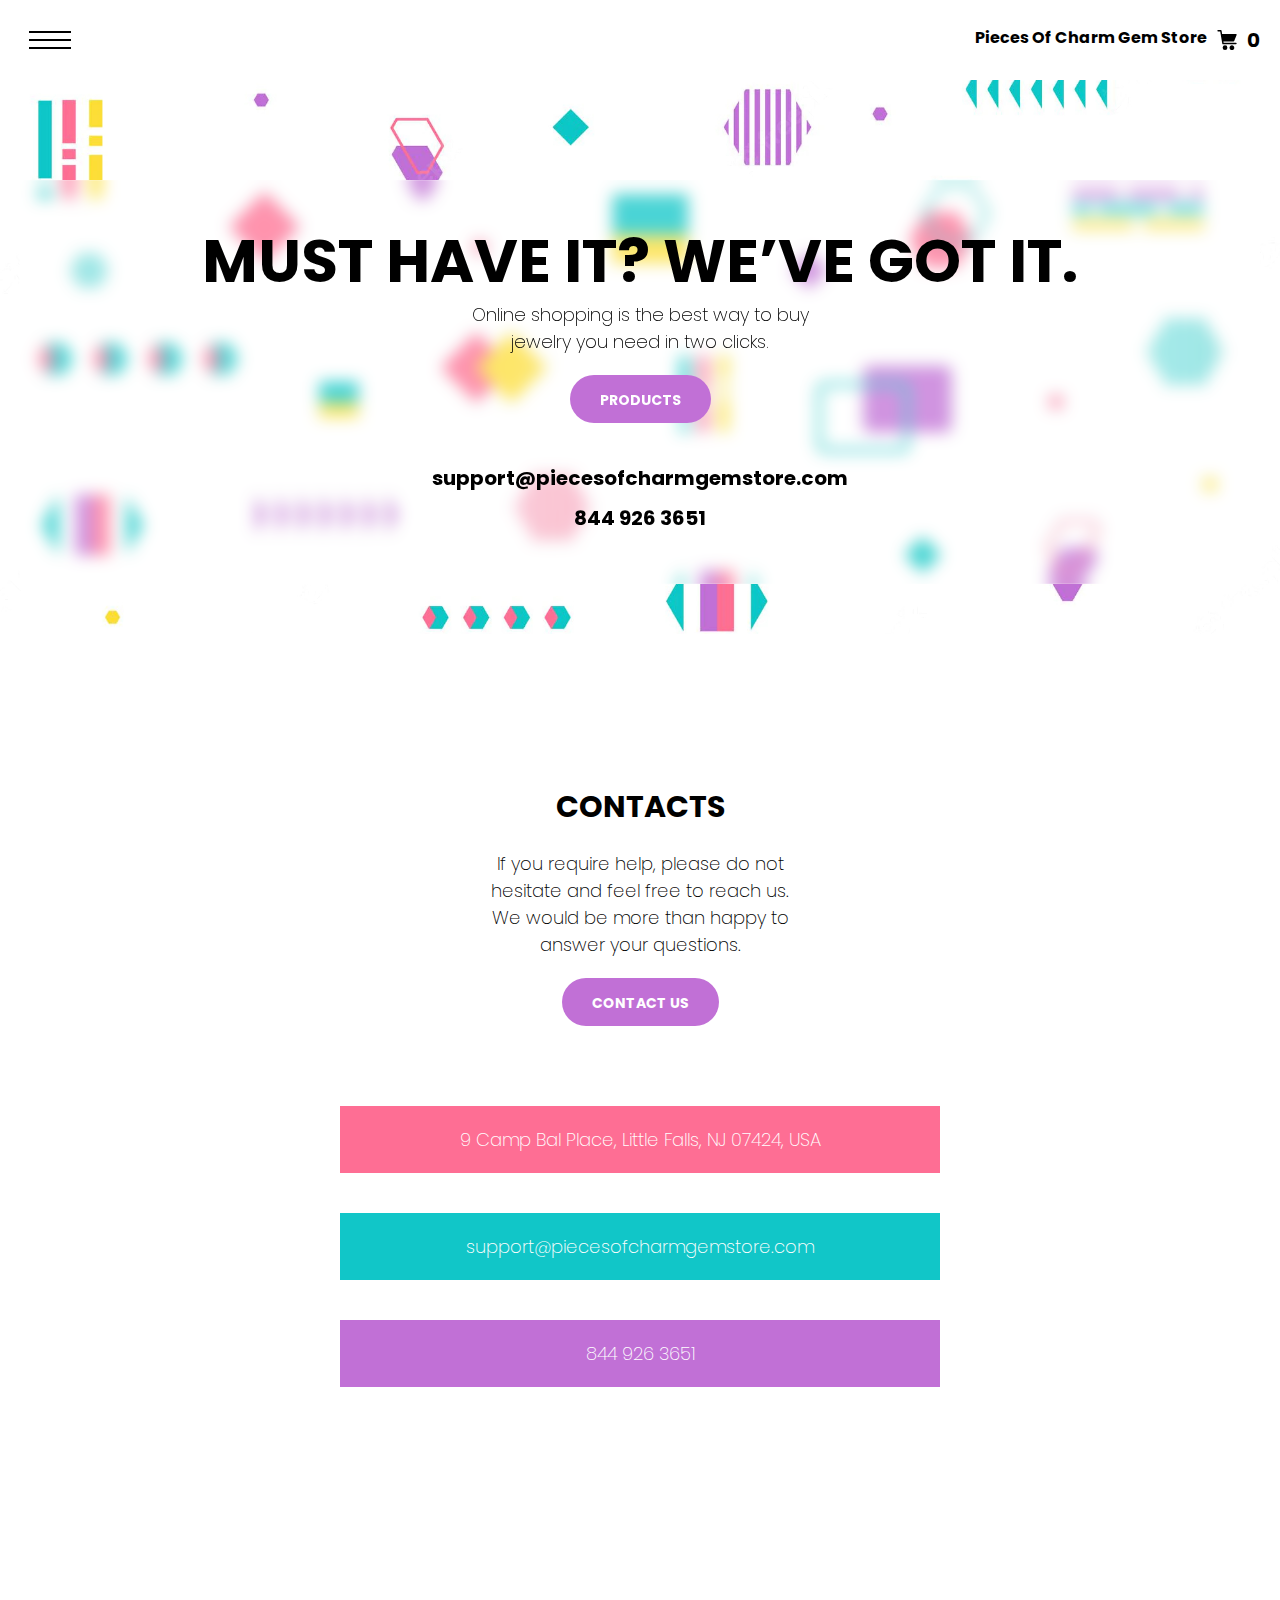
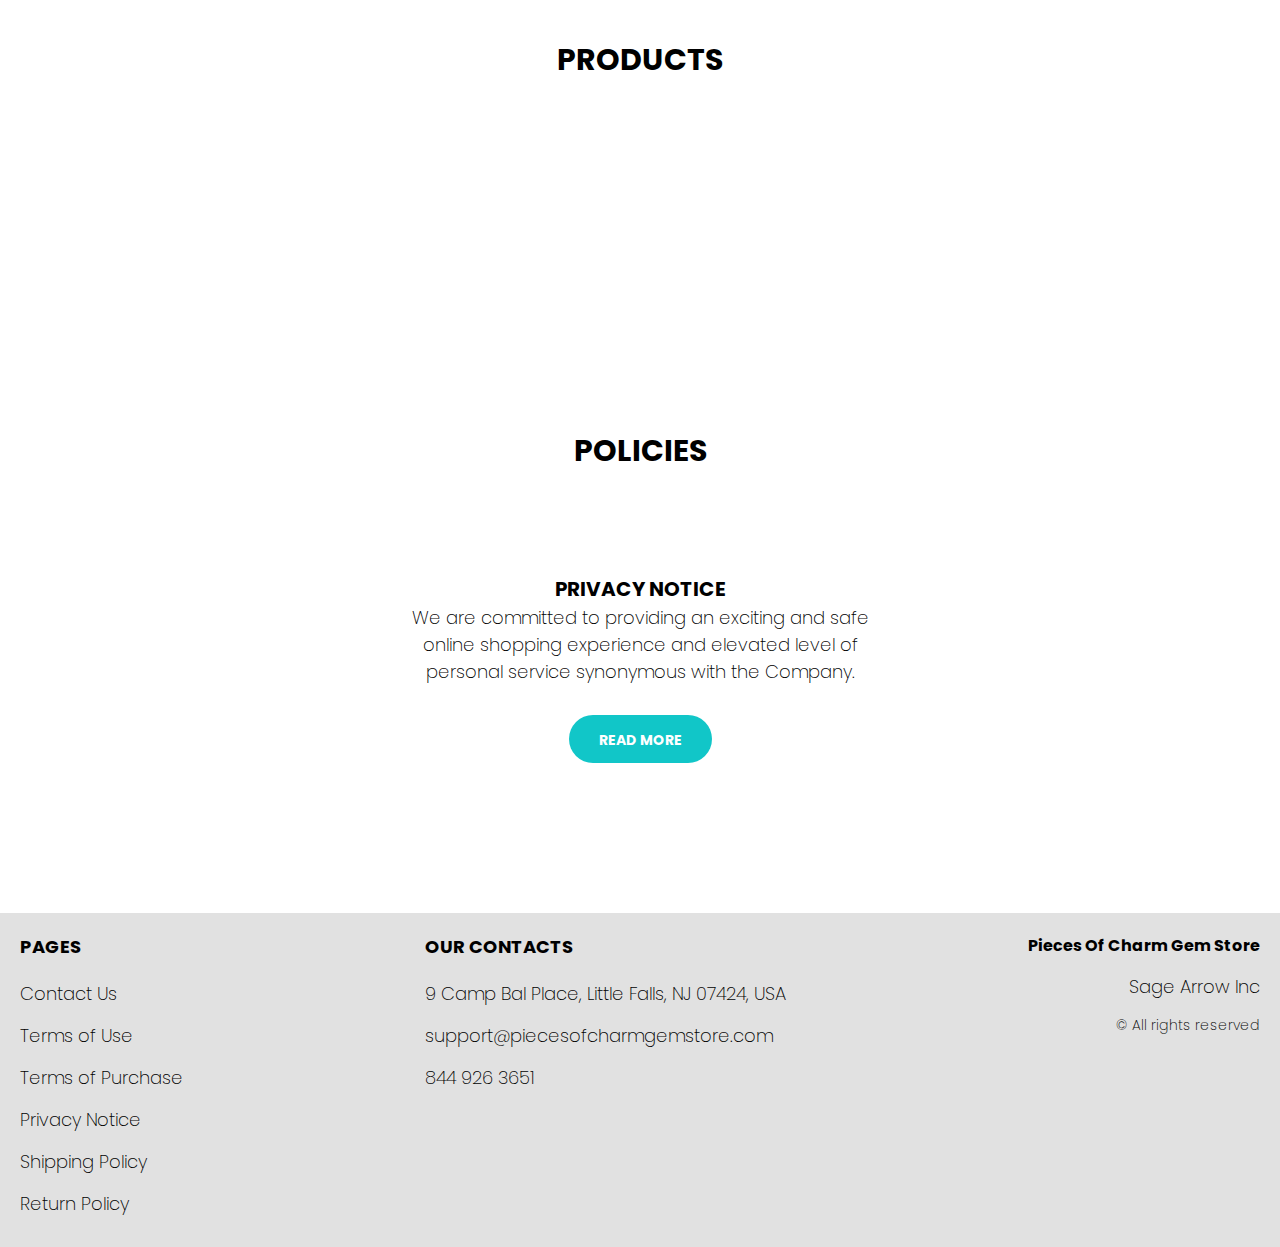
<file: index.html>
<!DOCTYPE html>
<html lang="en">

<head>
  <meta charset="UTF-8" />
  <meta http-equiv="X-UA-Compatible" content="IE=edge" />
  <meta name="viewport" content="width=device-width, initial-scale=1.0" />
  <link rel="stylesheet" href="./css/style.css" />
  <title>Shop</title>


</head>

<body>


  <div class="wrapper">


    <div class="error__overlay js_error__overlay">
      <div class="error">
        <span class="text bold error__text error__title">ERROR:</span>
        <p class="text error__text">You cannot add more than $500 worth of items to your cart.</p>
        <p class="text error__text">The selected item will not be added.</p>
        <button class="text error__btn js_error__btn">close</button>
      </div>
    </div>

    <main class="main">

      <div class="hero__wrapper-main">
        <div class="header__wrapper">
          <div class="container">
            <header class="header">

              <div class="header__flex">
                <button class="header__btn js_menu-btn">
                  <span></span>
                </button>
                <div class="header-flex">
                  <a href="./index.html" class="header__logo logo js_website-name">website name</a>
                  <a href="./shop.html" class="cart__btn">
                    <svg xmlns="http://www.w3.org/2000/svg" xmlns:xlink="http://www.w3.org/1999/xlink" x="0px" y="0px"
                      viewBox="0 0 424.449 424.449" style="enable-background:new 0 0 424.449 424.449;"
                      xml:space="preserve">
                      <g>
                        <g>
                          <g>
                            <circle cx="170.241" cy="374.273" r="50.176"></circle>
                            <path d="M316.673,324.098L316.673,324.098c-27.711,0-50.176,22.465-50.176,50.176s22.465,50.176,50.176,50.176
                   c27.711,0,50.176-22.465,50.176-50.176S344.384,324.098,316.673,324.098z"></path>
                            <path d="M402.177,272.897H140.545l-5.12-29.696h215.04c6.326,0.019,12.017-3.843,14.336-9.728l51.2-129.024
                   c3.111-7.892-0.766-16.812-8.658-19.922c-1.808-0.713-3.735-1.076-5.678-1.07H108.801L96.513,12.801
                   c-1.262-7.471-7.784-12.906-15.36-12.8h-58.88c-8.483,0-15.36,6.877-15.36,15.36s6.877,15.36,15.36,15.36h46.08l44.032,260.096
                   c1.262,7.471,7.784,12.906,15.36,12.8h274.432c8.483,0,15.36-6.877,15.36-15.36C417.537,279.774,410.66,272.897,402.177,272.897z
                   "></path>
                          </g>
                        </g>
                      </g>
                    </svg>
                    <span class="cart__span js_cart__span">0</span>
                  </a>
                </div>
              </div>

              <nav class="nav js_menu">
                <ul class="nav__list">
                  <li class="nav__item">
                    <a href="./contacts.html" class="nav__link">Contact Us</a>
                  </li>

                  <li class="nav__item">
                    <a href="./privacy.html" class="nav__link">Privacy Notice</a>
                  </li>

                  <li class="nav__item">
                    <a href="./purchase.html" class="nav__link">Terms of Purchase</a>
                  </li>

                  <li class="nav__item">
                    <a href="./return.html" class="nav__link">Return Policy</a>
                  </li>

                  <li class="nav__item">
                    <a href="./shipping.html" class="nav__link">Shipping Policy</a>
                  </li>

                  <li class="nav__item">
                    <a href="./use.html" class="nav__link">Terms of Use</a>
                  </li>
                </ul>
              </nav>
            </header>
          </div>
        </div>

        <div class="hero__wrapper">
          <div class="container">
            <section class="hero">
              <div class="hero__block">
                <h1 class="title js_main-title"></h1>
                <p class="text js_sub-title"></p>
                <a href="#products" class="btn">products</a>
                <ul class="hero__list">
                  <li class="hero__item">
                    <a href="mailto:website email" class="text js_website-email">website email</a>
                  </li>
                  <li class="hero__item">
                    <a href="tel:website phone" class="text js_website-phone">website phone</a>
                  </li>
                </ul>
              </div>
            </section>
          </div>

        </div>

      </div>
      <div class="contacts__wrapper">

        <div class="container">
          <section class="contacts">
            <div class="contacts__box">
              <div class="contacts__block">
                <h2 class="sub-title">Contacts</h2>
                <p class="text">If you require help, please do not hesitate and feel free to reach us. <br>We would be more than happy to answer your questions.</p>
                <a href="./contacts.html" class="btn">contact us</a>
              </div>
                <ul class="contacts__list">
                  <li class="contacts__item">
                   
                    <span class="text js_website-address">website address</span>
                  </li>
                  <li class="contacts__item contacts__item-link">
                
                    <a href="mailto:website email" class="text js_website-email">website email</a>
                  </li>
                  <li class="contacts__item contacts__item-link">
                   
                    <a href="tel:website phone" class="text js_website-phone">website phone</a>
                  </li>
                </ul>
            </div>
          </section>
        </div>
      </div>


      <div class="products__wrapper hero-products">



        <div class="container">
          <section class="products" id="products">

            <div class="products__box">
              <div class="products__sub-box">

                <h3 class="sub-title">Products</h3>
              </div>

            </div>
            <div class="sub-title__box">
              <p class="text success-message js_success-message">Success! You have added <span
                  class="js_success-product-name"></span> to your shopping cart!</p>
            </div>
            <div class="swiper__box">
              
              <div class="swiper mySwiper">
                <div class="swiper-wrapper js_products__list">
                </div>
                <div class="swiper-button-next">
                  <svg xmlns="http://www.w3.org/2000/svg" xmlns:xlink="http://www.w3.org/1999/xlink" x="0px" y="0px"
                    viewBox="0 0 476.213 476.213" style="enable-background:new 0 0 476.213 476.213;"
                    xml:space="preserve">
                    <polygon points="345.606,107.5 324.394,128.713 418.787,223.107 0,223.107 0,253.107 418.787,253.107 324.394,347.5 
                  345.606,368.713 476.213,238.106 "></polygon>
                  </svg>
                </div>
                <div class="swiper-button-prev">
                  <svg xmlns="http://www.w3.org/2000/svg" xmlns:xlink="http://www.w3.org/1999/xlink" x="0px" y="0px"
                    viewBox="0 0 476.213 476.213" style="enable-background:new 0 0 476.213 476.213;"
                    xml:space="preserve">
                    <polygon points="476.213,223.107 57.427,223.107 151.82,128.713 130.607,107.5 0,238.106 130.607,368.714 151.82,347.5 
                  57.427,253.107 476.213,253.107 "></polygon>
                  </svg>
                </div>
              </div>
            </div>


          </section>
        </div>
      </div>

      <div class="policy__wrapper">
        <div class="container">
          <section class="policy">


            <h3 class="sub-title">Policies</h3>
            <div class="policy__box">
              <svg class="policy__svg" version="1.1" id="Layer_1" xmlns="http://www.w3.org/2000/svg" xmlns:xlink="http://www.w3.org/1999/xlink" x="0px" y="0px"
	 viewBox="0 0 2560 1600" enable-background="new 0 0 2560 1600" xml:space="preserve">
<g id="XMLID_1_">
	<g>
		<path fill="#FFFFFF" d="M139.97,1592.862c-3.44-2.246-6.29-4.682-8.71-7.138c-4.43-4.521-7.72-9.414-10.19-14.286
			c-4.62-9.173-6.7-19.028-6.71-28.572c0.01-9.554,2.09-19.409,6.71-28.572c2.47-4.882,5.76-9.774,10.19-14.286
			c2.42-2.456,5.27-4.902,8.71-7.148c1.9-1.233,4.04-2.446,6.52-3.569c2.84-1.283,6.43-2.697,11.86-3.569c-38.13,0-76.25,0-114.37,0
			c-5.42,0.872-9.01,2.286-11.85,3.569c-2.48,1.123-4.62,2.336-6.52,3.569c-3.45,2.246-6.3,4.692-8.71,7.148
			c-4.44,4.511-7.73,9.404-10.19,14.286c-4.63,9.163-6.71,19.018-6.71,28.572c0,9.544,2.08,19.399,6.71,28.572
			c2.46,4.872,5.75,9.764,10.19,14.286c2.41,2.456,5.26,4.892,8.71,7.138c1.9,1.233,4.04,2.446,6.52,3.569
			c2.84,1.283,6.43,2.707,11.85,3.569c38.12,0,76.24,0,114.37,0c-5.43-0.862-9.02-2.286-11.86-3.569
			C144.01,1595.308,141.87,1594.095,139.97,1592.862z"/>
		<path d="M158.35,1600c38.12,0,76.24,0,114.36,0c-5.42-0.862-9.01-2.286-11.85-3.569c-2.48-1.123-4.62-2.336-6.52-3.569
			c-3.45-2.246-6.3-4.682-8.72-7.138c-4.43-4.521-7.72-9.414-10.18-14.286c-4.63-9.173-6.71-19.028-6.71-28.572
			c0-9.554,2.08-19.409,6.71-28.572c2.46-4.882,5.75-9.774,10.18-14.286c2.42-2.456,5.27-4.902,8.72-7.148
			c1.9-1.233,4.04-2.446,6.52-3.569c2.84-1.283,6.43-2.697,11.85-3.569c-38.12,0-76.24,0-114.36,0
			c-5.43,0.872-9.02,2.286-11.86,3.569c-2.48,1.123-4.62,2.336-6.52,3.569c-3.44,2.246-6.29,4.692-8.71,7.148
			c-4.43,4.511-7.72,9.404-10.19,14.286c-4.62,9.163-6.7,19.018-6.71,28.572c0.01,9.544,2.09,19.399,6.71,28.572
			c2.47,4.872,5.76,9.764,10.19,14.286c2.42,2.456,5.27,4.892,8.71,7.138c1.9,1.233,4.04,2.446,6.52,3.569
			C149.33,1597.714,152.92,1599.138,158.35,1600z"/>
		<path fill="#FFFFFF" d="M349.8,1571.438c-4.63-9.173-6.7-19.028-6.71-28.572c0.01-9.554,2.08-19.409,6.71-28.572
			c2.47-4.882,5.75-9.774,10.19-14.286c2.42-2.456,5.26-4.902,8.71-7.148c1.9-1.233,4.04-2.446,6.52-3.569
			c2.84-1.283,6.43-2.697,11.85-3.569c-38.12,0-76.24,0-114.36,0c-5.42,0.872-9.01,2.286-11.85,3.569
			c-2.48,1.123-4.62,2.336-6.52,3.569c-3.45,2.246-6.3,4.692-8.72,7.148c-4.43,4.511-7.72,9.404-10.18,14.286
			c-4.63,9.163-6.71,19.018-6.71,28.572c0,9.544,2.08,19.399,6.71,28.572c2.46,4.872,5.75,9.764,10.18,14.286
			c2.42,2.456,5.27,4.892,8.72,7.138c1.9,1.233,4.04,2.446,6.52,3.569c2.84,1.283,6.43,2.707,11.85,3.569c38.12,0,76.24,0,114.36,0
			c-5.42-0.862-9.01-2.286-11.85-3.569c-2.48-1.123-4.62-2.336-6.52-3.569c-3.45-2.246-6.29-4.682-8.71-7.138
			C355.55,1581.203,352.27,1576.311,349.8,1571.438z"/>
		<path d="M349.8,1514.295c-4.63,9.163-6.7,19.018-6.71,28.572c0.01,9.544,2.08,19.399,6.71,28.572
			c2.47,4.872,5.75,9.764,10.19,14.286c2.42,2.456,5.26,4.892,8.71,7.138c1.9,1.233,4.04,2.446,6.52,3.569
			c2.84,1.283,6.43,2.707,11.85,3.569c38.13,0,76.25,0,114.37,0c-5.43-0.862-9.01-2.286-11.85-3.569
			c-2.48-1.123-4.63-2.336-6.52-3.569c-3.45-2.246-6.3-4.682-8.72-7.138c-4.43-4.521-7.72-9.414-10.18-14.286
			c-4.63-9.173-6.71-19.028-6.71-28.572c0-9.554,2.08-19.409,6.71-28.572c2.46-4.882,5.75-9.774,10.18-14.286
			c2.42-2.456,5.27-4.902,8.72-7.148c1.89-1.233,4.04-2.446,6.52-3.569c2.84-1.283,6.42-2.697,11.85-3.569
			c-38.12,0-76.24,0-114.37,0c-5.42,0.872-9.01,2.286-11.85,3.569c-2.48,1.123-4.62,2.336-6.52,3.569
			c-3.45,2.246-6.29,4.692-8.71,7.148C355.55,1504.521,352.27,1509.413,349.8,1514.295z"/>
		<path fill="#FFFFFF" d="M474.35,1500.009c-4.43,4.511-7.72,9.404-10.18,14.286c-4.63,9.163-6.71,19.018-6.71,28.572
			c0,9.544,2.08,19.399,6.71,28.572c2.46,4.872,5.75,9.764,10.18,14.286c2.42,2.456,5.27,4.892,8.72,7.138
			c1.89,1.233,4.04,2.446,6.52,3.569c2.84,1.283,6.42,2.707,11.85,3.569c38.12,0,76.24,0,114.36,0
			c-5.42-0.862-9.01-2.286-11.85-3.569c-2.48-1.123-4.62-2.336-6.52-3.569c-3.45-2.246-6.29-4.682-8.71-7.138
			c-4.44-4.521-7.72-9.414-10.19-14.286c-4.63-9.173-6.71-19.028-6.71-28.572c0-9.554,2.08-19.409,6.71-28.572
			c2.47-4.882,5.75-9.774,10.19-14.286c2.42-2.456,5.26-4.902,8.71-7.148c1.9-1.233,4.04-2.446,6.52-3.569
			c2.84-1.283,6.43-2.697,11.85-3.569c-38.12,0-76.24,0-114.36,0c-5.43,0.872-9.01,2.286-11.85,3.569
			c-2.48,1.123-4.63,2.336-6.52,3.569C479.62,1495.107,476.77,1497.553,474.35,1500.009z"/>
		<path d="M692.9,1571.438c-4.63-9.173-6.71-19.028-6.71-28.572c0-9.554,2.08-19.409,6.71-28.572
			c2.46-4.882,5.75-9.774,10.18-14.286c2.42-2.456,5.27-4.902,8.72-7.148c1.89-1.233,4.04-2.446,6.52-3.569
			c2.84-1.283,6.42-2.697,11.85-3.569c-38.12,0-76.24,0-114.37,0c-5.42,0.872-9.01,2.286-11.85,3.569
			c-2.48,1.123-4.62,2.336-6.52,3.569c-3.45,2.246-6.29,4.692-8.71,7.148c-4.44,4.511-7.72,9.404-10.19,14.286
			c-4.63,9.163-6.71,19.018-6.71,28.572c0,9.544,2.08,19.399,6.71,28.572c2.47,4.872,5.75,9.764,10.19,14.286
			c2.42,2.456,5.26,4.892,8.71,7.138c1.9,1.233,4.04,2.446,6.52,3.569c2.84,1.283,6.43,2.707,11.85,3.569c38.13,0,76.25,0,114.37,0
			c-5.43-0.862-9.01-2.286-11.85-3.569c-2.48-1.123-4.63-2.336-6.52-3.569c-3.45-2.246-6.3-4.682-8.72-7.138
			C698.65,1581.203,695.36,1576.311,692.9,1571.438z"/>
		<path fill="#FFFFFF" d="M692.9,1514.295c-4.63,9.163-6.71,19.018-6.71,28.572c0,9.544,2.08,19.399,6.71,28.572
			c2.46,4.872,5.75,9.764,10.18,14.286c2.42,2.456,5.27,4.892,8.72,7.138c1.89,1.233,4.04,2.446,6.52,3.569
			c2.84,1.283,6.42,2.707,11.85,3.569c38.12,0,76.24,0,114.36,0c-5.42-0.862-9.01-2.286-11.85-3.569
			c-2.48-1.123-4.62-2.336-6.52-3.569c-3.45-2.246-6.29-4.682-8.71-7.138c-4.44-4.521-7.72-9.414-10.19-14.286
			c-4.63-9.173-6.71-19.028-6.71-28.572c0-9.554,2.08-19.409,6.71-28.572c2.47-4.882,5.75-9.774,10.19-14.286
			c2.42-2.456,5.26-4.902,8.71-7.148c1.9-1.233,4.04-2.446,6.52-3.569c2.84-1.283,6.43-2.697,11.85-3.569c-38.12,0-76.24,0-114.36,0
			c-5.43,0.872-9.01,2.286-11.85,3.569c-2.48,1.123-4.63,2.336-6.52,3.569c-3.45,2.246-6.3,4.692-8.72,7.148
			C698.65,1504.521,695.36,1509.413,692.9,1514.295z"/>
		<path d="M940.53,1592.862c-3.45-2.246-6.3-4.682-8.72-7.138c-4.43-4.521-7.72-9.414-10.18-14.286
			c-4.63-9.173-6.71-19.028-6.71-28.572c0-9.554,2.08-19.409,6.71-28.572c2.46-4.882,5.75-9.774,10.18-14.286
			c2.42-2.456,5.27-4.902,8.72-7.148c1.89-1.233,4.04-2.446,6.51-3.569c2.84-1.283,6.43-2.697,11.86-3.569
			c-38.12,0-76.25,0-114.37,0c-5.42,0.872-9.01,2.286-11.85,3.569c-2.48,1.123-4.62,2.336-6.52,3.569
			c-3.45,2.246-6.29,4.692-8.71,7.148c-4.44,4.511-7.72,9.404-10.19,14.286c-4.63,9.163-6.71,19.018-6.71,28.572
			c0,9.544,2.08,19.399,6.71,28.572c2.47,4.872,5.75,9.764,10.19,14.286c2.42,2.456,5.26,4.892,8.71,7.138
			c1.9,1.233,4.04,2.446,6.52,3.569c2.84,1.283,6.43,2.707,11.85,3.569c38.12,0,76.25,0,114.37,0
			c-5.43-0.862-9.02-2.286-11.86-3.569C944.57,1595.308,942.42,1594.095,940.53,1592.862z"/>
		<path fill="#FFFFFF" d="M958.9,1600c38.12,0,76.24,0,114.36,0c-5.42-0.862-9.01-2.286-11.85-3.569
			c-2.48-1.123-4.62-2.336-6.52-3.569c-3.45-2.246-6.3-4.682-8.71-7.138c-4.44-4.521-7.72-9.414-10.19-14.286
			c-4.63-9.173-6.71-19.028-6.71-28.572c0-9.554,2.08-19.409,6.71-28.572c2.47-4.882,5.75-9.774,10.19-14.286
			c2.41-2.456,5.26-4.902,8.71-7.148c1.9-1.233,4.04-2.446,6.52-3.569c2.84-1.283,6.43-2.697,11.85-3.569c-38.12,0-76.24,0-114.36,0
			c-5.43,0.872-9.02,2.286-11.86,3.569c-2.47,1.123-4.62,2.336-6.51,3.569c-3.45,2.246-6.3,4.692-8.72,7.148
			c-4.43,4.511-7.72,9.404-10.18,14.286c-4.63,9.163-6.71,19.018-6.71,28.572c0,9.544,2.08,19.399,6.71,28.572
			c2.46,4.872,5.75,9.764,10.18,14.286c2.42,2.456,5.27,4.892,8.72,7.138c1.89,1.233,4.04,2.446,6.51,3.569
			C949.88,1597.714,953.47,1599.138,958.9,1600z"/>
		<path d="M1150.35,1571.438c-4.62-9.173-6.7-19.028-6.71-28.572c0.01-9.554,2.09-19.409,6.71-28.572
			c2.47-4.882,5.76-9.774,10.19-14.286c2.42-2.456,5.27-4.902,8.71-7.148c1.9-1.233,4.04-2.446,6.52-3.569
			c2.84-1.283,6.43-2.697,11.86-3.569c-38.13,0-76.25,0-114.37,0c-5.42,0.872-9.01,2.286-11.85,3.569
			c-2.48,1.123-4.62,2.336-6.52,3.569c-3.45,2.246-6.3,4.692-8.71,7.148c-4.44,4.511-7.72,9.404-10.19,14.286
			c-4.63,9.163-6.71,19.018-6.71,28.572c0,9.544,2.08,19.399,6.71,28.572c2.47,4.872,5.75,9.764,10.19,14.286
			c2.41,2.456,5.26,4.892,8.71,7.138c1.9,1.233,4.04,2.446,6.52,3.569c2.84,1.283,6.43,2.707,11.85,3.569c38.12,0,76.24,0,114.37,0
			c-5.43-0.862-9.02-2.286-11.86-3.569c-2.48-1.123-4.62-2.336-6.52-3.569c-3.44-2.246-6.29-4.682-8.71-7.138
			C1156.11,1581.203,1152.82,1576.311,1150.35,1571.438z"/>
		<path fill="#FFFFFF" d="M1187.63,1600c38.12,0,76.24,0,114.36,0c-5.42-0.862-9.01-2.286-11.85-3.569
			c-2.48-1.123-4.62-2.336-6.52-3.569c-3.45-2.246-6.3-4.682-8.71-7.138c-4.44-4.521-7.73-9.414-10.19-14.286
			c-4.63-9.173-6.71-19.028-6.71-28.572c0-9.554,2.08-19.409,6.71-28.572c2.46-4.882,5.75-9.774,10.19-14.286
			c2.41-2.456,5.26-4.902,8.71-7.148c1.9-1.233,4.04-2.446,6.52-3.569c2.84-1.283,6.43-2.697,11.85-3.569c-38.12,0-76.24,0-114.36,0
			c-5.43,0.872-9.02,2.286-11.86,3.569c-2.48,1.123-4.62,2.336-6.52,3.569c-3.44,2.246-6.29,4.692-8.71,7.148
			c-4.43,4.511-7.72,9.404-10.19,14.286c-4.62,9.163-6.7,19.018-6.71,28.572c0.01,9.544,2.09,19.399,6.71,28.572
			c2.47,4.872,5.76,9.764,10.19,14.286c2.42,2.456,5.27,4.892,8.71,7.138c1.9,1.233,4.04,2.446,6.52,3.569
			C1178.61,1597.714,1182.2,1599.138,1187.63,1600z"/>
		<path d="M1379.08,1571.438c-4.62-9.173-6.7-19.028-6.71-28.572c0.01-9.554,2.09-19.409,6.71-28.572
			c2.47-4.882,5.75-9.774,10.19-14.286c2.42-2.456,5.27-4.902,8.71-7.148c1.9-1.233,4.04-2.446,6.52-3.569
			c2.84-1.283,6.43-2.697,11.86-3.569c-38.13,0-76.25,0-114.37,0c-5.42,0.872-9.01,2.286-11.85,3.569
			c-2.48,1.123-4.62,2.336-6.52,3.569c-3.45,2.246-6.3,4.692-8.71,7.148c-4.44,4.511-7.73,9.404-10.19,14.286
			c-4.63,9.163-6.71,19.018-6.71,28.572c0,9.544,2.08,19.399,6.71,28.572c2.46,4.872,5.75,9.764,10.19,14.286
			c2.41,2.456,5.26,4.892,8.71,7.138c1.9,1.233,4.04,2.446,6.52,3.569c2.84,1.283,6.43,2.707,11.85,3.569c38.12,0,76.24,0,114.37,0
			c-5.43-0.862-9.02-2.286-11.86-3.569c-2.48-1.123-4.62-2.336-6.52-3.569c-3.44-2.246-6.29-4.682-8.71-7.138
			C1384.83,1581.203,1381.55,1576.311,1379.08,1571.438z"/>
		<path fill="#FFFFFF" d="M1379.08,1514.295c-4.62,9.163-6.7,19.018-6.71,28.572c0.01,9.544,2.09,19.399,6.71,28.572
			c2.47,4.872,5.75,9.764,10.19,14.286c2.42,2.456,5.27,4.892,8.71,7.138c1.9,1.233,4.04,2.446,6.52,3.569
			c2.84,1.283,6.43,2.707,11.86,3.569c38.12,0,76.24,0,114.36,0c-5.43-0.862-9.01-2.286-11.85-3.569
			c-2.48-1.123-4.63-2.336-6.52-3.569c-3.45-2.246-6.3-4.682-8.72-7.138c-4.43-4.521-7.72-9.414-10.18-14.286
			c-4.63-9.173-6.71-19.028-6.71-28.572c0-9.554,2.08-19.409,6.71-28.572c2.46-4.882,5.75-9.774,10.18-14.286
			c2.42-2.456,5.27-4.902,8.72-7.148c1.89-1.233,4.04-2.446,6.52-3.569c2.84-1.283,6.42-2.697,11.85-3.569
			c-38.12,0-76.24,0-114.36,0c-5.43,0.872-9.02,2.286-11.86,3.569c-2.48,1.123-4.62,2.336-6.52,3.569
			c-3.44,2.246-6.29,4.692-8.71,7.148C1384.83,1504.521,1381.55,1509.413,1379.08,1514.295z"/>
		<path d="M1512.35,1492.861c-3.45,2.246-6.3,4.692-8.72,7.148c-4.43,4.511-7.72,9.404-10.18,14.286
			c-4.63,9.163-6.71,19.018-6.71,28.572c0,9.544,2.08,19.399,6.71,28.572c2.46,4.872,5.75,9.764,10.18,14.286
			c2.42,2.456,5.27,4.892,8.72,7.138c1.89,1.233,4.04,2.446,6.52,3.569c2.84,1.283,6.42,2.707,11.85,3.569c38.12,0,76.24,0,114.36,0
			c-5.42-0.862-9.01-2.286-11.85-3.569c-2.48-1.123-4.62-2.336-6.52-3.569c-3.45-2.246-6.29-4.682-8.71-7.138
			c-4.44-4.521-7.72-9.414-10.19-14.286c-4.63-9.173-6.71-19.028-6.71-28.572c0-9.554,2.08-19.409,6.71-28.572
			c2.47-4.882,5.75-9.774,10.19-14.286c2.42-2.456,5.26-4.902,8.71-7.148c1.9-1.233,4.04-2.446,6.52-3.569
			c2.84-1.283,6.43-2.697,11.85-3.569c-38.12,0-76.24,0-114.36,0c-5.43,0.872-9.01,2.286-11.85,3.569
			C1516.39,1490.415,1514.24,1491.628,1512.35,1492.861z"/>
		<path fill="#FFFFFF" d="M1618,1500.009c-4.44,4.511-7.72,9.404-10.19,14.286c-4.63,9.163-6.71,19.018-6.71,28.572
			c0,9.544,2.08,19.399,6.71,28.572c2.47,4.872,5.75,9.764,10.19,14.286c2.42,2.456,5.26,4.892,8.71,7.138
			c1.9,1.233,4.04,2.446,6.52,3.569c2.84,1.283,6.43,2.707,11.85,3.569c38.13,0,76.25,0,114.37,0
			c-5.43-0.862-9.01-2.286-11.85-3.569c-2.48-1.123-4.63-2.336-6.52-3.569c-3.45-2.246-6.3-4.682-8.72-7.138
			c-4.43-4.521-7.72-9.414-10.18-14.286c-4.63-9.173-6.71-19.028-6.71-28.572c0-9.554,2.08-19.409,6.71-28.572
			c2.46-4.882,5.75-9.774,10.18-14.286c2.42-2.456,5.27-4.902,8.72-7.148c1.89-1.233,4.04-2.446,6.52-3.569
			c2.84-1.283,6.42-2.697,11.85-3.569c-38.12,0-76.24,0-114.37,0c-5.42,0.872-9.01,2.286-11.85,3.569
			c-2.48,1.123-4.62,2.336-6.52,3.569C1623.26,1495.107,1620.42,1497.553,1618,1500.009z"/>
		<path d="M1836.54,1571.438c-4.63-9.173-6.71-19.028-6.71-28.572c0-9.554,2.08-19.409,6.71-28.572
			c2.47-4.882,5.75-9.774,10.19-14.286c2.42-2.456,5.26-4.902,8.71-7.148c1.9-1.233,4.04-2.446,6.52-3.569
			c2.84-1.283,6.43-2.697,11.85-3.569c-38.12,0-76.24,0-114.36,0c-5.43,0.872-9.01,2.286-11.85,3.569
			c-2.48,1.123-4.63,2.336-6.52,3.569c-3.45,2.246-6.3,4.692-8.72,7.148c-4.43,4.511-7.72,9.404-10.18,14.286
			c-4.63,9.163-6.71,19.018-6.71,28.572c0,9.544,2.08,19.399,6.71,28.572c2.46,4.872,5.75,9.764,10.18,14.286
			c2.42,2.456,5.27,4.892,8.72,7.138c1.89,1.233,4.04,2.446,6.52,3.569c2.84,1.283,6.42,2.707,11.85,3.569c38.12,0,76.24,0,114.36,0
			c-5.42-0.862-9.01-2.286-11.85-3.569c-2.48-1.123-4.62-2.336-6.52-3.569c-3.45-2.246-6.29-4.682-8.71-7.138
			C1842.29,1581.203,1839.01,1576.311,1836.54,1571.438z"/>
		<path fill="#FFFFFF" d="M1836.54,1514.295c-4.63,9.163-6.71,19.018-6.71,28.572c0,9.544,2.08,19.399,6.71,28.572
			c2.47,4.872,5.75,9.764,10.19,14.286c2.42,2.456,5.26,4.892,8.71,7.138c1.9,1.233,4.04,2.446,6.52,3.569
			c2.84,1.283,6.43,2.707,11.85,3.569c38.12,0,76.25,0,114.37,0c-5.43-0.862-9.02-2.286-11.86-3.569
			c-2.47-1.123-4.62-2.336-6.51-3.569c-3.45-2.246-6.3-4.682-8.72-7.138c-4.43-4.521-7.72-9.414-10.18-14.286
			c-4.63-9.173-6.71-19.028-6.71-28.572c0-9.554,2.08-19.409,6.71-28.572c2.46-4.882,5.75-9.774,10.18-14.286
			c2.42-2.456,5.27-4.902,8.72-7.148c1.89-1.233,4.04-2.446,6.51-3.569c2.84-1.283,6.43-2.697,11.86-3.569
			c-38.12,0-76.25,0-114.37,0c-5.42,0.872-9.01,2.286-11.85,3.569c-2.48,1.123-4.62,2.336-6.52,3.569
			c-3.45,2.246-6.29,4.692-8.71,7.148C1842.29,1504.521,1839.01,1509.413,1836.54,1514.295z"/>
		<path d="M1950.91,1514.295c-4.63,9.163-6.71,19.018-6.71,28.572c0,9.544,2.08,19.399,6.71,28.572
			c2.46,4.872,5.75,9.764,10.18,14.286c2.42,2.456,5.27,4.892,8.72,7.138c1.89,1.233,4.04,2.446,6.51,3.569
			c2.84,1.283,6.43,2.707,11.86,3.569c38.12,0,76.24,0,114.36,0c-5.42-0.862-9.01-2.286-11.85-3.569
			c-2.48-1.123-4.62-2.336-6.52-3.569c-3.45-2.246-6.3-4.682-8.71-7.138c-4.44-4.521-7.72-9.414-10.19-14.286
			c-4.63-9.173-6.71-19.028-6.71-28.572c0-9.554,2.08-19.409,6.71-28.572c2.47-4.882,5.75-9.774,10.19-14.286
			c2.41-2.456,5.26-4.902,8.71-7.148c1.9-1.233,4.04-2.446,6.52-3.569c2.84-1.283,6.43-2.697,11.85-3.569c-38.12,0-76.24,0-114.36,0
			c-5.43,0.872-9.02,2.286-11.86,3.569c-2.47,1.123-4.62,2.336-6.51,3.569c-3.45,2.246-6.3,4.692-8.72,7.148
			C1956.66,1504.521,1953.37,1509.413,1950.91,1514.295z"/>
		<path fill="#FFFFFF" d="M2102.54,1600c38.12,0,76.25,0,114.37,0c-5.43-0.862-9.02-2.286-11.86-3.569
			c-2.48-1.123-4.62-2.336-6.52-3.569c-3.44-2.246-6.29-4.682-8.71-7.138c-4.43-4.521-7.72-9.414-10.19-14.286
			c-4.62-9.173-6.7-19.028-6.7-28.572c0-9.554,2.08-19.409,6.7-28.572c2.47-4.882,5.76-9.774,10.19-14.286
			c2.42-2.456,5.27-4.902,8.71-7.148c1.9-1.233,4.04-2.446,6.52-3.569c2.84-1.283,6.43-2.697,11.86-3.569c-38.12,0-76.25,0-114.37,0
			c-5.42,0.872-9.01,2.286-11.85,3.569c-2.48,1.123-4.62,2.336-6.52,3.569c-3.45,2.246-6.3,4.692-8.71,7.148
			c-4.44,4.511-7.72,9.404-10.19,14.286c-4.63,9.163-6.71,19.018-6.71,28.572c0,9.544,2.08,19.399,6.71,28.572
			c2.47,4.872,5.75,9.764,10.19,14.286c2.41,2.456,5.26,4.892,8.71,7.138c1.9,1.233,4.04,2.446,6.52,3.569
			C2093.53,1597.714,2097.12,1599.138,2102.54,1600z"/>
		<path d="M2294,1571.438c-4.63-9.173-6.71-19.028-6.71-28.572c0-9.554,2.08-19.409,6.71-28.572c2.46-4.882,5.75-9.774,10.19-14.286
			c2.41-2.456,5.26-4.902,8.71-7.148c1.9-1.233,4.04-2.446,6.52-3.569c2.84-1.283,6.43-2.697,11.85-3.569c-38.12,0-76.24,0-114.36,0
			c-5.43,0.872-9.02,2.286-11.86,3.569c-2.48,1.123-4.62,2.336-6.52,3.569c-3.44,2.246-6.29,4.692-8.71,7.148
			c-4.43,4.511-7.72,9.404-10.19,14.286c-4.62,9.163-6.7,19.018-6.7,28.572c0,9.544,2.08,19.399,6.7,28.572
			c2.47,4.872,5.76,9.764,10.19,14.286c2.42,2.456,5.27,4.892,8.71,7.138c1.9,1.233,4.04,2.446,6.52,3.569
			c2.84,1.283,6.43,2.707,11.86,3.569c38.12,0,76.24,0,114.36,0c-5.42-0.862-9.01-2.286-11.85-3.569
			c-2.48-1.123-4.62-2.336-6.52-3.569c-3.45-2.246-6.3-4.682-8.71-7.138C2299.75,1581.203,2296.46,1576.311,2294,1571.438z"/>
		<path fill="#FFFFFF" d="M2418.55,1585.724c-4.43-4.521-7.72-9.414-10.19-14.286c-4.62-9.173-6.7-19.028-6.71-28.572
			c0.01-9.554,2.09-19.409,6.71-28.572c2.47-4.882,5.76-9.774,10.19-14.286c2.42-2.456,5.27-4.902,8.71-7.148
			c1.9-1.233,4.04-2.446,6.52-3.569c2.84-1.283,6.43-2.697,11.86-3.569c-38.13,0-76.25,0-114.37,0
			c-5.42,0.872-9.01,2.286-11.85,3.569c-2.48,1.123-4.62,2.336-6.52,3.569c-3.45,2.246-6.3,4.692-8.71,7.148
			c-4.44,4.511-7.73,9.404-10.19,14.286c-4.63,9.163-6.71,19.018-6.71,28.572c0,9.544,2.08,19.399,6.71,28.572
			c2.46,4.872,5.75,9.764,10.19,14.286c2.41,2.456,5.26,4.892,8.71,7.138c1.9,1.233,4.04,2.446,6.52,3.569
			c2.84,1.283,6.43,2.707,11.85,3.569c38.12,0,76.24,0,114.37,0c-5.43-0.862-9.02-2.286-11.86-3.569
			c-2.48-1.123-4.62-2.336-6.52-3.569C2423.82,1590.616,2420.97,1588.18,2418.55,1585.724z"/>
		<path d="M2418.55,1500.009c-4.43,4.511-7.72,9.404-10.19,14.286c-4.62,9.163-6.7,19.018-6.71,28.572
			c0.01,9.544,2.09,19.399,6.71,28.572c2.47,4.872,5.76,9.764,10.19,14.286c2.42,2.456,5.27,4.892,8.71,7.138
			c1.9,1.233,4.04,2.446,6.52,3.569c2.84,1.283,6.43,2.707,11.86,3.569c38.12,0,76.24,0,114.36,0
			c-5.42-0.862-9.01-2.286-11.85-3.569c-2.48-1.123-4.62-2.336-6.52-3.569c-3.45-2.246-6.3-4.682-8.72-7.138
			c-4.43-4.521-7.72-9.414-10.18-14.286c-4.63-9.173-6.71-19.028-6.71-28.572c0-9.554,2.08-19.409,6.71-28.572
			c2.46-4.882,5.75-9.774,10.18-14.286c2.42-2.456,5.27-4.902,8.72-7.148c1.9-1.233,4.04-2.446,6.52-3.569
			c2.84-1.283,6.43-2.697,11.85-3.569c-38.12,0-76.24,0-114.36,0c-5.43,0.872-9.02,2.286-11.86,3.569
			c-2.48,1.123-4.62,2.336-6.52,3.569C2423.82,1495.107,2420.97,1497.553,2418.55,1500.009z"/>
	</g>
	<g>
		<path fill="#FFFFFF" d="M2420.03,1478.576c3.44-2.246,6.29-4.682,8.71-7.138c4.43-4.521,7.72-9.414,10.19-14.286
			c4.62-9.173,6.7-19.028,6.71-28.572c-0.01-9.554-2.09-19.409-6.71-28.572c-2.47-4.882-5.76-9.775-10.19-14.286
			c-2.42-2.456-5.27-4.902-8.71-7.148c-1.9-1.233-4.04-2.446-6.52-3.569c-2.84-1.283-6.43-2.697-11.86-3.569
			c38.13,0,76.25,0,114.37,0c5.42,0.872,9.01,2.286,11.85,3.569c2.48,1.123,4.62,2.336,6.52,3.569c3.45,2.246,6.3,4.692,8.71,7.148
			c4.44,4.511,7.73,9.404,10.19,14.286c4.63,9.163,6.71,19.018,6.71,28.572c0,9.544-2.08,19.399-6.71,28.572
			c-2.46,4.872-5.75,9.765-10.19,14.286c-2.41,2.456-5.26,4.892-8.71,7.138c-1.9,1.233-4.04,2.446-6.52,3.569
			c-2.84,1.283-6.43,2.707-11.85,3.569c-38.12,0-76.24,0-114.37,0c5.43-0.862,9.02-2.286,11.86-3.569
			C2415.99,1481.022,2418.13,1479.809,2420.03,1478.576z"/>
		<path d="M2401.65,1485.714c-38.12,0-76.24,0-114.36,0c5.42-0.862,9.01-2.286,11.85-3.569c2.48-1.123,4.62-2.336,6.52-3.569
			c3.45-2.246,6.3-4.682,8.72-7.138c4.43-4.521,7.72-9.414,10.18-14.286c4.63-9.173,6.71-19.028,6.71-28.572
			c0-9.554-2.08-19.409-6.71-28.572c-2.46-4.882-5.75-9.775-10.18-14.286c-2.42-2.456-5.27-4.902-8.72-7.148
			c-1.9-1.233-4.04-2.446-6.52-3.569c-2.84-1.283-6.43-2.697-11.85-3.569c38.12,0,76.24,0,114.36,0
			c5.43,0.872,9.02,2.286,11.86,3.569c2.48,1.123,4.62,2.336,6.52,3.569c3.44,2.246,6.29,4.692,8.71,7.148
			c4.43,4.511,7.72,9.404,10.19,14.286c4.62,9.163,6.7,19.018,6.71,28.572c-0.01,9.544-2.09,19.399-6.71,28.572
			c-2.47,4.872-5.76,9.765-10.19,14.286c-2.42,2.456-5.27,4.892-8.71,7.138c-1.9,1.233-4.04,2.446-6.52,3.569
			C2410.67,1483.428,2407.08,1484.851,2401.65,1485.714z"/>
		<path fill="#FFFFFF" d="M2210.2,1457.152c4.63-9.173,6.7-19.028,6.71-28.572c-0.01-9.554-2.08-19.409-6.71-28.572
			c-2.47-4.882-5.75-9.775-10.19-14.286c-2.42-2.456-5.26-4.902-8.71-7.148c-1.9-1.233-4.04-2.446-6.52-3.569
			c-2.84-1.283-6.43-2.697-11.85-3.569c38.12,0,76.24,0,114.36,0c5.42,0.872,9.01,2.286,11.85,3.569
			c2.48,1.123,4.62,2.336,6.52,3.569c3.45,2.246,6.3,4.692,8.72,7.148c4.43,4.511,7.72,9.404,10.18,14.286
			c4.63,9.163,6.71,19.018,6.71,28.572c0,9.544-2.08,19.399-6.71,28.572c-2.46,4.872-5.75,9.765-10.18,14.286
			c-2.42,2.456-5.27,4.892-8.72,7.138c-1.9,1.233-4.04,2.446-6.52,3.569c-2.84,1.283-6.43,2.707-11.85,3.569
			c-38.12,0-76.24,0-114.36,0c5.42-0.862,9.01-2.286,11.85-3.569c2.48-1.123,4.62-2.336,6.52-3.569
			c3.45-2.246,6.29-4.682,8.71-7.138C2204.45,1466.917,2207.73,1462.024,2210.2,1457.152z"/>
		<path d="M2210.2,1400.009c4.63,9.163,6.7,19.018,6.71,28.572c-0.01,9.544-2.08,19.399-6.71,28.572
			c-2.47,4.872-5.75,9.765-10.19,14.286c-2.42,2.456-5.26,4.892-8.71,7.138c-1.9,1.233-4.04,2.446-6.52,3.569
			c-2.84,1.283-6.43,2.707-11.85,3.569c-38.13,0-76.25,0-114.37,0c5.43-0.862,9.01-2.286,11.85-3.569
			c2.48-1.123,4.63-2.336,6.52-3.569c3.45-2.246,6.3-4.682,8.72-7.138c4.43-4.521,7.72-9.414,10.18-14.286
			c4.63-9.173,6.71-19.028,6.71-28.572c0-9.554-2.08-19.409-6.71-28.572c-2.46-4.882-5.75-9.775-10.18-14.286
			c-2.42-2.456-5.27-4.902-8.72-7.148c-1.89-1.233-4.04-2.446-6.52-3.569c-2.84-1.283-6.42-2.697-11.85-3.569
			c38.12,0,76.24,0,114.37,0c5.42,0.872,9.01,2.286,11.85,3.569c2.48,1.123,4.62,2.336,6.52,3.569c3.45,2.246,6.29,4.692,8.71,7.148
			C2204.45,1390.234,2207.73,1395.127,2210.2,1400.009z"/>
		<path fill="#FFFFFF" d="M2085.65,1385.723c4.43,4.511,7.72,9.404,10.18,14.286c4.63,9.163,6.71,19.018,6.71,28.572
			c0,9.544-2.08,19.399-6.71,28.572c-2.46,4.872-5.75,9.765-10.18,14.286c-2.42,2.456-5.27,4.892-8.72,7.138
			c-1.89,1.233-4.04,2.446-6.52,3.569c-2.84,1.283-6.42,2.707-11.85,3.569c-38.12,0-76.24,0-114.36,0
			c5.42-0.862,9.01-2.286,11.85-3.569c2.48-1.123,4.62-2.336,6.52-3.569c3.45-2.246,6.29-4.682,8.71-7.138
			c4.44-4.521,7.72-9.414,10.19-14.286c4.63-9.173,6.71-19.028,6.71-28.572c0-9.554-2.08-19.409-6.71-28.572
			c-2.47-4.882-5.75-9.775-10.19-14.286c-2.42-2.456-5.26-4.902-8.71-7.148c-1.9-1.233-4.04-2.446-6.52-3.569
			c-2.84-1.283-6.43-2.697-11.85-3.569c38.12,0,76.24,0,114.36,0c5.43,0.872,9.01,2.286,11.85,3.569
			c2.48,1.123,4.63,2.336,6.52,3.569C2080.38,1380.821,2083.23,1383.267,2085.65,1385.723z"/>
		<path d="M1867.1,1457.152c4.63-9.173,6.71-19.028,6.71-28.572c0-9.554-2.08-19.409-6.71-28.572
			c-2.46-4.882-5.75-9.775-10.18-14.286c-2.42-2.456-5.27-4.902-8.72-7.148c-1.89-1.233-4.04-2.446-6.52-3.569
			c-2.84-1.283-6.42-2.697-11.85-3.569c38.12,0,76.24,0,114.37,0c5.42,0.872,9.01,2.286,11.85,3.569
			c2.48,1.123,4.62,2.336,6.52,3.569c3.45,2.246,6.29,4.692,8.71,7.148c4.44,4.511,7.72,9.404,10.19,14.286
			c4.63,9.163,6.71,19.018,6.71,28.572c0,9.544-2.08,19.399-6.71,28.572c-2.47,4.872-5.75,9.765-10.19,14.286
			c-2.42,2.456-5.26,4.892-8.71,7.138c-1.9,1.233-4.04,2.446-6.52,3.569c-2.84,1.283-6.43,2.707-11.85,3.569
			c-38.13,0-76.25,0-114.37,0c5.43-0.862,9.01-2.286,11.85-3.569c2.48-1.123,4.63-2.336,6.52-3.569c3.45-2.246,6.3-4.682,8.72-7.138
			C1861.35,1466.917,1864.64,1462.024,1867.1,1457.152z"/>
		<path fill="#FFFFFF" d="M1867.1,1400.009c4.63,9.163,6.71,19.018,6.71,28.572c0,9.544-2.08,19.399-6.71,28.572
			c-2.46,4.872-5.75,9.765-10.18,14.286c-2.42,2.456-5.27,4.892-8.72,7.138c-1.89,1.233-4.04,2.446-6.52,3.569
			c-2.84,1.283-6.42,2.707-11.85,3.569c-38.12,0-76.24,0-114.36,0c5.42-0.862,9.01-2.286,11.85-3.569
			c2.48-1.123,4.62-2.336,6.52-3.569c3.45-2.246,6.29-4.682,8.71-7.138c4.44-4.521,7.72-9.414,10.19-14.286
			c4.63-9.173,6.71-19.028,6.71-28.572c0-9.554-2.08-19.409-6.71-28.572c-2.47-4.882-5.75-9.775-10.19-14.286
			c-2.42-2.456-5.26-4.902-8.71-7.148c-1.9-1.233-4.04-2.446-6.52-3.569c-2.84-1.283-6.43-2.697-11.85-3.569
			c38.12,0,76.24,0,114.36,0c5.43,0.872,9.01,2.286,11.85,3.569c2.48,1.123,4.63,2.336,6.52,3.569c3.45,2.246,6.3,4.692,8.72,7.148
			C1861.35,1390.234,1864.64,1395.127,1867.1,1400.009z"/>
		<path d="M1619.47,1478.576c3.45-2.246,6.3-4.682,8.72-7.138c4.43-4.521,7.72-9.414,10.18-14.286
			c4.63-9.173,6.71-19.028,6.71-28.572c0-9.554-2.08-19.409-6.71-28.572c-2.46-4.882-5.75-9.775-10.18-14.286
			c-2.42-2.456-5.27-4.902-8.72-7.148c-1.89-1.233-4.04-2.446-6.51-3.569c-2.84-1.283-6.43-2.697-11.86-3.569
			c38.12,0,76.25,0,114.37,0c5.42,0.872,9.01,2.286,11.85,3.569c2.48,1.123,4.62,2.336,6.52,3.569c3.45,2.246,6.29,4.692,8.71,7.148
			c4.44,4.511,7.72,9.404,10.19,14.286c4.63,9.163,6.71,19.018,6.71,28.572c0,9.544-2.08,19.399-6.71,28.572
			c-2.47,4.872-5.75,9.765-10.19,14.286c-2.42,2.456-5.26,4.892-8.71,7.138c-1.9,1.233-4.04,2.446-6.52,3.569
			c-2.84,1.283-6.43,2.707-11.85,3.569c-38.12,0-76.25,0-114.37,0c5.43-0.862,9.02-2.286,11.86-3.569
			C1615.43,1481.022,1617.58,1479.809,1619.47,1478.576z"/>
		<path fill="#FFFFFF" d="M1601.1,1485.714c-38.12,0-76.24,0-114.36,0c5.42-0.862,9.01-2.286,11.85-3.569
			c2.48-1.123,4.62-2.336,6.52-3.569c3.45-2.246,6.3-4.682,8.71-7.138c4.44-4.521,7.72-9.414,10.19-14.286
			c4.63-9.173,6.71-19.028,6.71-28.572c0-9.554-2.08-19.409-6.71-28.572c-2.47-4.882-5.75-9.775-10.19-14.286
			c-2.41-2.456-5.26-4.902-8.71-7.148c-1.9-1.233-4.04-2.446-6.52-3.569c-2.84-1.283-6.43-2.697-11.85-3.569
			c38.12,0,76.24,0,114.36,0c5.43,0.872,9.02,2.286,11.86,3.569c2.47,1.123,4.62,2.336,6.51,3.569c3.45,2.246,6.3,4.692,8.72,7.148
			c4.43,4.511,7.72,9.404,10.18,14.286c4.63,9.163,6.71,19.018,6.71,28.572c0,9.544-2.08,19.399-6.71,28.572
			c-2.46,4.872-5.75,9.765-10.18,14.286c-2.42,2.456-5.27,4.892-8.72,7.138c-1.89,1.233-4.04,2.446-6.51,3.569
			C1610.12,1483.428,1606.53,1484.851,1601.1,1485.714z"/>
		<path d="M1409.65,1457.152c4.62-9.173,6.7-19.028,6.71-28.572c-0.01-9.554-2.09-19.409-6.71-28.572
			c-2.47-4.882-5.76-9.775-10.19-14.286c-2.42-2.456-5.27-4.902-8.71-7.148c-1.9-1.233-4.04-2.446-6.52-3.569
			c-2.84-1.283-6.43-2.697-11.86-3.569c38.13,0,76.25,0,114.37,0c5.42,0.872,9.01,2.286,11.85,3.569
			c2.48,1.123,4.62,2.336,6.52,3.569c3.45,2.246,6.3,4.692,8.71,7.148c4.44,4.511,7.72,9.404,10.19,14.286
			c4.63,9.163,6.71,19.018,6.71,28.572c0,9.544-2.08,19.399-6.71,28.572c-2.47,4.872-5.75,9.765-10.19,14.286
			c-2.41,2.456-5.26,4.892-8.71,7.138c-1.9,1.233-4.04,2.446-6.52,3.569c-2.84,1.283-6.43,2.707-11.85,3.569
			c-38.12,0-76.24,0-114.37,0c5.43-0.862,9.02-2.286,11.86-3.569c2.48-1.123,4.62-2.336,6.52-3.569
			c3.44-2.246,6.29-4.682,8.71-7.138C1403.89,1466.917,1407.18,1462.024,1409.65,1457.152z"/>
		<path fill="#FFFFFF" d="M1372.37,1485.714c-38.12,0-76.24,0-114.36,0c5.42-0.862,9.01-2.286,11.85-3.569
			c2.48-1.123,4.62-2.336,6.52-3.569c3.45-2.246,6.3-4.682,8.71-7.138c4.44-4.521,7.73-9.414,10.19-14.286
			c4.63-9.173,6.71-19.028,6.71-28.572c0-9.554-2.08-19.409-6.71-28.572c-2.46-4.882-5.75-9.775-10.19-14.286
			c-2.41-2.456-5.26-4.902-8.71-7.148c-1.9-1.233-4.04-2.446-6.52-3.569c-2.84-1.283-6.43-2.697-11.85-3.569
			c38.12,0,76.24,0,114.36,0c5.43,0.872,9.02,2.286,11.86,3.569c2.48,1.123,4.62,2.336,6.52,3.569c3.44,2.246,6.29,4.692,8.71,7.148
			c4.43,4.511,7.72,9.404,10.19,14.286c4.62,9.163,6.7,19.018,6.71,28.572c-0.01,9.544-2.09,19.399-6.71,28.572
			c-2.47,4.872-5.76,9.765-10.19,14.286c-2.42,2.456-5.27,4.892-8.71,7.138c-1.9,1.233-4.04,2.446-6.52,3.569
			C1381.39,1483.428,1377.8,1484.851,1372.37,1485.714z"/>
		<path d="M1180.92,1457.152c4.62-9.173,6.7-19.028,6.71-28.572c-0.01-9.554-2.09-19.409-6.71-28.572
			c-2.47-4.882-5.75-9.775-10.19-14.286c-2.42-2.456-5.27-4.902-8.71-7.148c-1.9-1.233-4.04-2.446-6.52-3.569
			c-2.84-1.283-6.43-2.697-11.86-3.569c38.13,0,76.25,0,114.37,0c5.42,0.872,9.01,2.286,11.85,3.569
			c2.48,1.123,4.62,2.336,6.52,3.569c3.45,2.246,6.3,4.692,8.71,7.148c4.44,4.511,7.73,9.404,10.19,14.286
			c4.63,9.163,6.71,19.018,6.71,28.572c0,9.544-2.08,19.399-6.71,28.572c-2.46,4.872-5.75,9.765-10.19,14.286
			c-2.41,2.456-5.26,4.892-8.71,7.138c-1.9,1.233-4.04,2.446-6.52,3.569c-2.84,1.283-6.43,2.707-11.85,3.569
			c-38.12,0-76.24,0-114.37,0c5.43-0.862,9.02-2.286,11.86-3.569c2.48-1.123,4.62-2.336,6.52-3.569
			c3.44-2.246,6.29-4.682,8.71-7.138C1175.17,1466.917,1178.45,1462.024,1180.92,1457.152z"/>
		<path fill="#FFFFFF" d="M1180.92,1400.009c4.62,9.163,6.7,19.018,6.71,28.572c-0.01,9.544-2.09,19.399-6.71,28.572
			c-2.47,4.872-5.75,9.765-10.19,14.286c-2.42,2.456-5.27,4.892-8.71,7.138c-1.9,1.233-4.04,2.446-6.52,3.569
			c-2.84,1.283-6.43,2.707-11.86,3.569c-38.12,0-76.24,0-114.36,0c5.43-0.862,9.01-2.286,11.85-3.569
			c2.48-1.123,4.63-2.336,6.52-3.569c3.45-2.246,6.3-4.682,8.72-7.138c4.43-4.521,7.72-9.414,10.18-14.286
			c4.63-9.173,6.71-19.028,6.71-28.572c0-9.554-2.08-19.409-6.71-28.572c-2.46-4.882-5.75-9.775-10.18-14.286
			c-2.42-2.456-5.27-4.902-8.72-7.148c-1.89-1.233-4.04-2.446-6.52-3.569c-2.84-1.283-6.42-2.697-11.85-3.569
			c38.12,0,76.24,0,114.36,0c5.43,0.872,9.02,2.286,11.86,3.569c2.48,1.123,4.62,2.336,6.52,3.569c3.44,2.246,6.29,4.692,8.71,7.148
			C1175.17,1390.234,1178.45,1395.127,1180.92,1400.009z"/>
		<path d="M1047.65,1378.575c3.45,2.246,6.3,4.692,8.72,7.148c4.43,4.511,7.72,9.404,10.18,14.286
			c4.63,9.163,6.71,19.018,6.71,28.572c0,9.544-2.08,19.399-6.71,28.572c-2.46,4.872-5.75,9.765-10.18,14.286
			c-2.42,2.456-5.27,4.892-8.72,7.138c-1.89,1.233-4.04,2.446-6.52,3.569c-2.84,1.283-6.42,2.707-11.85,3.569
			c-38.12,0-76.24,0-114.36,0c5.42-0.862,9.01-2.286,11.85-3.569c2.48-1.123,4.62-2.336,6.52-3.569
			c3.45-2.246,6.29-4.682,8.71-7.138c4.44-4.521,7.72-9.414,10.19-14.286c4.63-9.173,6.71-19.028,6.71-28.572
			c0-9.554-2.08-19.409-6.71-28.572c-2.47-4.882-5.75-9.775-10.19-14.286c-2.42-2.456-5.26-4.902-8.71-7.148
			c-1.9-1.233-4.04-2.446-6.52-3.569c-2.84-1.283-6.43-2.697-11.85-3.569c38.12,0,76.24,0,114.36,0
			c5.43,0.872,9.01,2.286,11.85,3.569C1043.61,1376.129,1045.76,1377.342,1047.65,1378.575z"/>
		<path fill="#FFFFFF" d="M942,1385.723c4.44,4.511,7.72,9.404,10.19,14.286c4.63,9.163,6.71,19.018,6.71,28.572
			c0,9.544-2.08,19.399-6.71,28.572c-2.47,4.872-5.75,9.765-10.19,14.286c-2.42,2.456-5.26,4.892-8.71,7.138
			c-1.9,1.233-4.04,2.446-6.52,3.569c-2.84,1.283-6.43,2.707-11.85,3.569c-38.13,0-76.25,0-114.37,0
			c5.43-0.862,9.01-2.286,11.85-3.569c2.48-1.123,4.63-2.336,6.52-3.569c3.45-2.246,6.3-4.682,8.72-7.138
			c4.43-4.521,7.72-9.414,10.18-14.286c4.63-9.173,6.71-19.028,6.71-28.572c0-9.554-2.08-19.409-6.71-28.572
			c-2.46-4.882-5.75-9.775-10.18-14.286c-2.42-2.456-5.27-4.902-8.72-7.148c-1.89-1.233-4.04-2.446-6.52-3.569
			c-2.84-1.283-6.42-2.697-11.85-3.569c38.12,0,76.24,0,114.37,0c5.42,0.872,9.01,2.286,11.85,3.569
			c2.48,1.123,4.62,2.336,6.52,3.569C936.74,1380.821,939.58,1383.267,942,1385.723z"/>
		<path d="M723.46,1457.152c4.63-9.173,6.71-19.028,6.71-28.572c0-9.554-2.08-19.409-6.71-28.572
			c-2.47-4.882-5.75-9.775-10.19-14.286c-2.42-2.456-5.26-4.902-8.71-7.148c-1.9-1.233-4.04-2.446-6.52-3.569
			c-2.84-1.283-6.43-2.697-11.85-3.569c38.12,0,76.24,0,114.36,0c5.43,0.872,9.01,2.286,11.85,3.569
			c2.48,1.123,4.63,2.336,6.52,3.569c3.45,2.246,6.3,4.692,8.72,7.148c4.43,4.511,7.72,9.404,10.18,14.286
			c4.63,9.163,6.71,19.018,6.71,28.572c0,9.544-2.08,19.399-6.71,28.572c-2.46,4.872-5.75,9.765-10.18,14.286
			c-2.42,2.456-5.27,4.892-8.72,7.138c-1.89,1.233-4.04,2.446-6.52,3.569c-2.84,1.283-6.42,2.707-11.85,3.569
			c-38.12,0-76.24,0-114.36,0c5.42-0.862,9.01-2.286,11.85-3.569c2.48-1.123,4.62-2.336,6.52-3.569
			c3.45-2.246,6.29-4.682,8.71-7.138C717.71,1466.917,720.99,1462.024,723.46,1457.152z"/>
		<path fill="#FFFFFF" d="M723.46,1400.009c4.63,9.163,6.71,19.018,6.71,28.572c0,9.544-2.08,19.399-6.71,28.572
			c-2.47,4.872-5.75,9.765-10.19,14.286c-2.42,2.456-5.26,4.892-8.71,7.138c-1.9,1.233-4.04,2.446-6.52,3.569
			c-2.84,1.283-6.43,2.707-11.85,3.569c-38.12,0-76.25,0-114.37,0c5.43-0.862,9.02-2.286,11.86-3.569
			c2.47-1.123,4.62-2.336,6.51-3.569c3.45-2.246,6.3-4.682,8.72-7.138c4.43-4.521,7.72-9.414,10.18-14.286
			c4.63-9.173,6.71-19.028,6.71-28.572c0-9.554-2.08-19.409-6.71-28.572c-2.46-4.882-5.75-9.775-10.18-14.286
			c-2.42-2.456-5.27-4.902-8.72-7.148c-1.89-1.233-4.04-2.446-6.51-3.569c-2.84-1.283-6.43-2.697-11.86-3.569
			c38.12,0,76.25,0,114.37,0c5.42,0.872,9.01,2.286,11.85,3.569c2.48,1.123,4.62,2.336,6.52,3.569c3.45,2.246,6.29,4.692,8.71,7.148
			C717.71,1390.234,720.99,1395.127,723.46,1400.009z"/>
		<path d="M609.09,1400.009c4.63,9.163,6.71,19.018,6.71,28.572c0,9.544-2.08,19.399-6.71,28.572
			c-2.46,4.872-5.75,9.765-10.18,14.286c-2.42,2.456-5.27,4.892-8.72,7.138c-1.89,1.233-4.04,2.446-6.51,3.569
			c-2.84,1.283-6.43,2.707-11.86,3.569c-38.12,0-76.24,0-114.36,0c5.42-0.862,9.01-2.286,11.85-3.569
			c2.48-1.123,4.62-2.336,6.52-3.569c3.45-2.246,6.3-4.682,8.71-7.138c4.44-4.521,7.72-9.414,10.19-14.286
			c4.63-9.173,6.71-19.028,6.71-28.572c0-9.554-2.08-19.409-6.71-28.572c-2.47-4.882-5.75-9.775-10.19-14.286
			c-2.41-2.456-5.26-4.902-8.71-7.148c-1.9-1.233-4.04-2.446-6.52-3.569c-2.84-1.283-6.43-2.697-11.85-3.569
			c38.12,0,76.24,0,114.36,0c5.43,0.872,9.02,2.286,11.86,3.569c2.47,1.123,4.62,2.336,6.51,3.569c3.45,2.246,6.3,4.692,8.72,7.148
			C603.34,1390.234,606.63,1395.127,609.09,1400.009z"/>
		<path fill="#FFFFFF" d="M457.46,1485.714c-38.12,0-76.25,0-114.37,0c5.43-0.862,9.02-2.286,11.86-3.569
			c2.48-1.123,4.62-2.336,6.52-3.569c3.44-2.246,6.29-4.682,8.71-7.138c4.43-4.521,7.72-9.414,10.19-14.286
			c4.62-9.173,6.7-19.028,6.7-28.572c0-9.554-2.08-19.409-6.7-28.572c-2.47-4.882-5.76-9.775-10.19-14.286
			c-2.42-2.456-5.27-4.902-8.71-7.148c-1.9-1.233-4.04-2.446-6.52-3.569c-2.84-1.283-6.43-2.697-11.86-3.569
			c38.12,0,76.25,0,114.37,0c5.42,0.872,9.01,2.286,11.85,3.569c2.48,1.123,4.62,2.336,6.52,3.569c3.45,2.246,6.3,4.692,8.71,7.148
			c4.44,4.511,7.72,9.404,10.19,14.286c4.63,9.163,6.71,19.018,6.71,28.572c0,9.544-2.08,19.399-6.71,28.572
			c-2.47,4.872-5.75,9.765-10.19,14.286c-2.41,2.456-5.26,4.892-8.71,7.138c-1.9,1.233-4.04,2.446-6.52,3.569
			C466.47,1483.428,462.88,1484.851,457.46,1485.714z"/>
		<path d="M266,1457.152c4.63-9.173,6.71-19.028,6.71-28.572c0-9.554-2.08-19.409-6.71-28.572c-2.46-4.882-5.75-9.775-10.19-14.286
			c-2.41-2.456-5.26-4.902-8.71-7.148c-1.9-1.233-4.04-2.446-6.52-3.569c-2.84-1.283-6.43-2.697-11.85-3.569
			c38.12,0,76.24,0,114.36,0c5.43,0.872,9.02,2.286,11.86,3.569c2.48,1.123,4.62,2.336,6.52,3.569c3.44,2.246,6.29,4.692,8.71,7.148
			c4.43,4.511,7.72,9.404,10.19,14.286c4.62,9.163,6.7,19.018,6.7,28.572c0,9.544-2.08,19.399-6.7,28.572
			c-2.47,4.872-5.76,9.765-10.19,14.286c-2.42,2.456-5.27,4.892-8.71,7.138c-1.9,1.233-4.04,2.446-6.52,3.569
			c-2.84,1.283-6.43,2.707-11.86,3.569c-38.12,0-76.24,0-114.36,0c5.42-0.862,9.01-2.286,11.85-3.569
			c2.48-1.123,4.62-2.336,6.52-3.569c3.45-2.246,6.3-4.682,8.71-7.138C260.25,1466.917,263.54,1462.024,266,1457.152z"/>
		<path fill="#FFFFFF" d="M141.45,1471.438c4.43-4.521,7.72-9.414,10.19-14.286c4.62-9.173,6.7-19.028,6.71-28.572
			c-0.01-9.554-2.09-19.409-6.71-28.572c-2.47-4.882-5.76-9.775-10.19-14.286c-2.42-2.456-5.27-4.902-8.71-7.148
			c-1.9-1.233-4.04-2.446-6.52-3.569c-2.84-1.283-6.43-2.697-11.86-3.569c38.13,0,76.25,0,114.37,0
			c5.42,0.872,9.01,2.286,11.85,3.569c2.48,1.123,4.62,2.336,6.52,3.569c3.45,2.246,6.3,4.692,8.71,7.148
			c4.44,4.511,7.73,9.404,10.19,14.286c4.63,9.163,6.71,19.018,6.71,28.572c0,9.544-2.08,19.399-6.71,28.572
			c-2.46,4.872-5.75,9.765-10.19,14.286c-2.41,2.456-5.26,4.892-8.71,7.138c-1.9,1.233-4.04,2.446-6.52,3.569
			c-2.84,1.283-6.43,2.707-11.85,3.569c-38.12,0-76.24,0-114.37,0c5.43-0.862,9.02-2.286,11.86-3.569
			c2.48-1.123,4.62-2.336,6.52-3.569C136.18,1476.33,139.03,1473.894,141.45,1471.438z"/>
		<path d="M141.45,1385.723c4.43,4.511,7.72,9.404,10.19,14.286c4.62,9.163,6.7,19.018,6.71,28.572
			c-0.01,9.544-2.09,19.399-6.71,28.572c-2.47,4.872-5.76,9.765-10.19,14.286c-2.42,2.456-5.27,4.892-8.71,7.138
			c-1.9,1.233-4.04,2.446-6.52,3.569c-2.84,1.283-6.43,2.707-11.86,3.569c-38.12,0-76.24,0-114.36,0
			c5.42-0.862,9.01-2.286,11.85-3.569c2.48-1.123,4.62-2.336,6.52-3.569c3.45-2.246,6.3-4.682,8.72-7.138
			c4.43-4.521,7.72-9.414,10.18-14.286c4.63-9.173,6.71-19.028,6.71-28.572c0-9.554-2.08-19.409-6.71-28.572
			c-2.46-4.882-5.75-9.775-10.18-14.286c-2.42-2.456-5.27-4.902-8.72-7.148c-1.9-1.233-4.04-2.446-6.52-3.569
			c-2.84-1.283-6.43-2.697-11.85-3.569c38.12,0,76.24,0,114.36,0c5.43,0.872,9.02,2.286,11.86,3.569
			c2.48,1.123,4.62,2.336,6.52,3.569C136.18,1380.821,139.03,1383.267,141.45,1385.723z"/>
	</g>
	<g>
		<path fill="#FFFFFF" d="M139.97,1364.289c-3.44-2.246-6.29-4.682-8.71-7.138c-4.43-4.521-7.72-9.414-10.19-14.286
			c-4.62-9.173-6.7-19.028-6.71-28.572c0.01-9.554,2.09-19.409,6.71-28.572c2.47-4.882,5.76-9.774,10.19-14.286
			c2.42-2.456,5.27-4.902,8.71-7.148c1.9-1.233,4.04-2.446,6.52-3.569c2.84-1.283,6.43-2.697,11.86-3.569c-38.13,0-76.25,0-114.37,0
			c-5.42,0.872-9.01,2.286-11.85,3.569c-2.48,1.123-4.62,2.336-6.52,3.569c-3.45,2.246-6.3,4.692-8.71,7.148
			c-4.44,4.511-7.73,9.404-10.19,14.286C2.08,1294.885,0,1304.74,0,1314.294c0,9.544,2.08,19.399,6.71,28.572
			c2.46,4.872,5.75,9.764,10.19,14.286c2.41,2.456,5.26,4.892,8.71,7.138c1.9,1.233,4.04,2.446,6.52,3.569
			c2.84,1.283,6.43,2.707,11.85,3.569c38.12,0,76.24,0,114.37,0c-5.43-0.862-9.02-2.286-11.86-3.569
			C144.01,1366.735,141.87,1365.522,139.97,1364.289z"/>
		<path d="M158.35,1371.427c38.12,0,76.24,0,114.36,0c-5.42-0.862-9.01-2.286-11.85-3.569c-2.48-1.123-4.62-2.336-6.52-3.569
			c-3.45-2.246-6.3-4.682-8.72-7.138c-4.43-4.521-7.72-9.414-10.18-14.286c-4.63-9.173-6.71-19.028-6.71-28.572
			c0-9.554,2.08-19.409,6.71-28.572c2.46-4.882,5.75-9.774,10.18-14.286c2.42-2.456,5.27-4.902,8.72-7.148
			c1.9-1.233,4.04-2.446,6.52-3.569c2.84-1.283,6.43-2.697,11.85-3.569c-38.12,0-76.24,0-114.36,0
			c-5.43,0.872-9.02,2.286-11.86,3.569c-2.48,1.123-4.62,2.336-6.52,3.569c-3.44,2.246-6.29,4.692-8.71,7.148
			c-4.43,4.511-7.72,9.404-10.19,14.286c-4.62,9.163-6.7,19.018-6.71,28.572c0.01,9.544,2.09,19.399,6.71,28.572
			c2.47,4.872,5.76,9.764,10.19,14.286c2.42,2.456,5.27,4.892,8.71,7.138c1.9,1.233,4.04,2.446,6.52,3.569
			C149.33,1369.141,152.92,1370.565,158.35,1371.427z"/>
		<path fill="#FFFFFF" d="M349.8,1342.866c-4.63-9.173-6.7-19.028-6.71-28.572c0.01-9.554,2.08-19.409,6.71-28.572
			c2.47-4.882,5.75-9.774,10.19-14.286c2.42-2.456,5.26-4.902,8.71-7.148c1.9-1.233,4.04-2.446,6.52-3.569
			c2.84-1.283,6.43-2.697,11.85-3.569c-38.12,0-76.24,0-114.36,0c-5.42,0.872-9.01,2.286-11.85,3.569
			c-2.48,1.123-4.62,2.336-6.52,3.569c-3.45,2.246-6.3,4.692-8.72,7.148c-4.43,4.511-7.72,9.404-10.18,14.286
			c-4.63,9.163-6.71,19.018-6.71,28.572c0,9.544,2.08,19.399,6.71,28.572c2.46,4.872,5.75,9.764,10.18,14.286
			c2.42,2.456,5.27,4.892,8.72,7.138c1.9,1.233,4.04,2.446,6.52,3.569c2.84,1.283,6.43,2.707,11.85,3.569c38.12,0,76.24,0,114.36,0
			c-5.42-0.862-9.01-2.286-11.85-3.569c-2.48-1.123-4.62-2.336-6.52-3.569c-3.45-2.246-6.29-4.682-8.71-7.138
			C355.55,1352.63,352.27,1347.738,349.8,1342.866z"/>
		<path d="M349.8,1285.722c-4.63,9.163-6.7,19.018-6.71,28.572c0.01,9.544,2.08,19.399,6.71,28.572
			c2.47,4.872,5.75,9.764,10.19,14.286c2.42,2.456,5.26,4.892,8.71,7.138c1.9,1.233,4.04,2.446,6.52,3.569
			c2.84,1.283,6.43,2.707,11.85,3.569c38.13,0,76.25,0,114.37,0c-5.43-0.862-9.01-2.286-11.85-3.569
			c-2.48-1.123-4.63-2.336-6.52-3.569c-3.45-2.246-6.3-4.682-8.72-7.138c-4.43-4.521-7.72-9.414-10.18-14.286
			c-4.63-9.173-6.71-19.028-6.71-28.572c0-9.554,2.08-19.409,6.71-28.572c2.46-4.882,5.75-9.774,10.18-14.286
			c2.42-2.456,5.27-4.902,8.72-7.148c1.89-1.233,4.04-2.446,6.52-3.569c2.84-1.283,6.42-2.697,11.85-3.569
			c-38.12,0-76.24,0-114.37,0c-5.42,0.872-9.01,2.286-11.85,3.569c-2.48,1.123-4.62,2.336-6.52,3.569
			c-3.45,2.246-6.29,4.692-8.71,7.148C355.55,1275.948,352.27,1280.84,349.8,1285.722z"/>
		<path fill="#FFFFFF" d="M474.35,1271.437c-4.43,4.511-7.72,9.404-10.18,14.286c-4.63,9.163-6.71,19.018-6.71,28.572
			c0,9.544,2.08,19.399,6.71,28.572c2.46,4.872,5.75,9.764,10.18,14.286c2.42,2.456,5.27,4.892,8.72,7.138
			c1.89,1.233,4.04,2.446,6.52,3.569c2.84,1.283,6.42,2.707,11.85,3.569c38.12,0,76.24,0,114.36,0
			c-5.42-0.862-9.01-2.286-11.85-3.569c-2.48-1.123-4.62-2.336-6.52-3.569c-3.45-2.246-6.29-4.682-8.71-7.138
			c-4.44-4.521-7.72-9.414-10.19-14.286c-4.63-9.173-6.71-19.028-6.71-28.572c0-9.554,2.08-19.409,6.71-28.572
			c2.47-4.882,5.75-9.774,10.19-14.286c2.42-2.456,5.26-4.902,8.71-7.148c1.9-1.233,4.04-2.446,6.52-3.569
			c2.84-1.283,6.43-2.697,11.85-3.569c-38.12,0-76.24,0-114.36,0c-5.43,0.872-9.01,2.286-11.85,3.569
			c-2.48,1.123-4.63,2.336-6.52,3.569C479.62,1266.534,476.77,1268.98,474.35,1271.437z"/>
		<path d="M692.9,1342.866c-4.63-9.173-6.71-19.028-6.71-28.572c0-9.554,2.08-19.409,6.71-28.572
			c2.46-4.882,5.75-9.774,10.18-14.286c2.42-2.456,5.27-4.902,8.72-7.148c1.89-1.233,4.04-2.446,6.52-3.569
			c2.84-1.283,6.42-2.697,11.85-3.569c-38.12,0-76.24,0-114.37,0c-5.42,0.872-9.01,2.286-11.85,3.569
			c-2.48,1.123-4.62,2.336-6.52,3.569c-3.45,2.246-6.29,4.692-8.71,7.148c-4.44,4.511-7.72,9.404-10.19,14.286
			c-4.63,9.163-6.71,19.018-6.71,28.572c0,9.544,2.08,19.399,6.71,28.572c2.47,4.872,5.75,9.764,10.19,14.286
			c2.42,2.456,5.26,4.892,8.71,7.138c1.9,1.233,4.04,2.446,6.52,3.569c2.84,1.283,6.43,2.707,11.85,3.569c38.13,0,76.25,0,114.37,0
			c-5.43-0.862-9.01-2.286-11.85-3.569c-2.48-1.123-4.63-2.336-6.52-3.569c-3.45-2.246-6.3-4.682-8.72-7.138
			C698.65,1352.63,695.36,1347.738,692.9,1342.866z"/>
		<path fill="#FFFFFF" d="M692.9,1285.722c-4.63,9.163-6.71,19.018-6.71,28.572c0,9.544,2.08,19.399,6.71,28.572
			c2.46,4.872,5.75,9.764,10.18,14.286c2.42,2.456,5.27,4.892,8.72,7.138c1.89,1.233,4.04,2.446,6.52,3.569
			c2.84,1.283,6.42,2.707,11.85,3.569c38.12,0,76.24,0,114.36,0c-5.42-0.862-9.01-2.286-11.85-3.569
			c-2.48-1.123-4.62-2.336-6.52-3.569c-3.45-2.246-6.29-4.682-8.71-7.138c-4.44-4.521-7.72-9.414-10.19-14.286
			c-4.63-9.173-6.71-19.028-6.71-28.572c0-9.554,2.08-19.409,6.71-28.572c2.47-4.882,5.75-9.774,10.19-14.286
			c2.42-2.456,5.26-4.902,8.71-7.148c1.9-1.233,4.04-2.446,6.52-3.569c2.84-1.283,6.43-2.697,11.85-3.569c-38.12,0-76.24,0-114.36,0
			c-5.43,0.872-9.01,2.286-11.85,3.569c-2.48,1.123-4.63,2.336-6.52,3.569c-3.45,2.246-6.3,4.692-8.72,7.148
			C698.65,1275.948,695.36,1280.84,692.9,1285.722z"/>
		<path d="M940.53,1364.289c-3.45-2.246-6.3-4.682-8.72-7.138c-4.43-4.521-7.72-9.414-10.18-14.286
			c-4.63-9.173-6.71-19.028-6.71-28.572c0-9.554,2.08-19.409,6.71-28.572c2.46-4.882,5.75-9.774,10.18-14.286
			c2.42-2.456,5.27-4.902,8.72-7.148c1.89-1.233,4.04-2.446,6.51-3.569c2.84-1.283,6.43-2.697,11.86-3.569
			c-38.12,0-76.25,0-114.37,0c-5.42,0.872-9.01,2.286-11.85,3.569c-2.48,1.123-4.62,2.336-6.52,3.569
			c-3.45,2.246-6.29,4.692-8.71,7.148c-4.44,4.511-7.72,9.404-10.19,14.286c-4.63,9.163-6.71,19.018-6.71,28.572
			c0,9.544,2.08,19.399,6.71,28.572c2.47,4.872,5.75,9.764,10.19,14.286c2.42,2.456,5.26,4.892,8.71,7.138
			c1.9,1.233,4.04,2.446,6.52,3.569c2.84,1.283,6.43,2.707,11.85,3.569c38.12,0,76.25,0,114.37,0
			c-5.43-0.862-9.02-2.286-11.86-3.569C944.57,1366.735,942.42,1365.522,940.53,1364.289z"/>
		<path fill="#FFFFFF" d="M958.9,1371.427c38.12,0,76.24,0,114.36,0c-5.42-0.862-9.01-2.286-11.85-3.569
			c-2.48-1.123-4.62-2.336-6.52-3.569c-3.45-2.246-6.3-4.682-8.71-7.138c-4.44-4.521-7.72-9.414-10.19-14.286
			c-4.63-9.173-6.71-19.028-6.71-28.572c0-9.554,2.08-19.409,6.71-28.572c2.47-4.882,5.75-9.774,10.19-14.286
			c2.41-2.456,5.26-4.902,8.71-7.148c1.9-1.233,4.04-2.446,6.52-3.569c2.84-1.283,6.43-2.697,11.85-3.569c-38.12,0-76.24,0-114.36,0
			c-5.43,0.872-9.02,2.286-11.86,3.569c-2.47,1.123-4.62,2.336-6.51,3.569c-3.45,2.246-6.3,4.692-8.72,7.148
			c-4.43,4.511-7.72,9.404-10.18,14.286c-4.63,9.163-6.71,19.018-6.71,28.572c0,9.544,2.08,19.399,6.71,28.572
			c2.46,4.872,5.75,9.764,10.18,14.286c2.42,2.456,5.27,4.892,8.72,7.138c1.89,1.233,4.04,2.446,6.51,3.569
			C949.88,1369.141,953.47,1370.565,958.9,1371.427z"/>
		<path d="M1150.35,1342.866c-4.62-9.173-6.7-19.028-6.71-28.572c0.01-9.554,2.09-19.409,6.71-28.572
			c2.47-4.882,5.76-9.774,10.19-14.286c2.42-2.456,5.27-4.902,8.71-7.148c1.9-1.233,4.04-2.446,6.52-3.569
			c2.84-1.283,6.43-2.697,11.86-3.569c-38.13,0-76.25,0-114.37,0c-5.42,0.872-9.01,2.286-11.85,3.569
			c-2.48,1.123-4.62,2.336-6.52,3.569c-3.45,2.246-6.3,4.692-8.71,7.148c-4.44,4.511-7.72,9.404-10.19,14.286
			c-4.63,9.163-6.71,19.018-6.71,28.572c0,9.544,2.08,19.399,6.71,28.572c2.47,4.872,5.75,9.764,10.19,14.286
			c2.41,2.456,5.26,4.892,8.71,7.138c1.9,1.233,4.04,2.446,6.52,3.569c2.84,1.283,6.43,2.707,11.85,3.569c38.12,0,76.24,0,114.37,0
			c-5.43-0.862-9.02-2.286-11.86-3.569c-2.48-1.123-4.62-2.336-6.52-3.569c-3.44-2.246-6.29-4.682-8.71-7.138
			C1156.11,1352.63,1152.82,1347.738,1150.35,1342.866z"/>
		<path fill="#FFFFFF" d="M1187.63,1371.427c38.12,0,76.24,0,114.36,0c-5.42-0.862-9.01-2.286-11.85-3.569
			c-2.48-1.123-4.62-2.336-6.52-3.569c-3.45-2.246-6.3-4.682-8.71-7.138c-4.44-4.521-7.73-9.414-10.19-14.286
			c-4.63-9.173-6.71-19.028-6.71-28.572c0-9.554,2.08-19.409,6.71-28.572c2.46-4.882,5.75-9.774,10.19-14.286
			c2.41-2.456,5.26-4.902,8.71-7.148c1.9-1.233,4.04-2.446,6.52-3.569c2.84-1.283,6.43-2.697,11.85-3.569c-38.12,0-76.24,0-114.36,0
			c-5.43,0.872-9.02,2.286-11.86,3.569c-2.48,1.123-4.62,2.336-6.52,3.569c-3.44,2.246-6.29,4.692-8.71,7.148
			c-4.43,4.511-7.72,9.404-10.19,14.286c-4.62,9.163-6.7,19.018-6.71,28.572c0.01,9.544,2.09,19.399,6.71,28.572
			c2.47,4.872,5.76,9.764,10.19,14.286c2.42,2.456,5.27,4.892,8.71,7.138c1.9,1.233,4.04,2.446,6.52,3.569
			C1178.61,1369.141,1182.2,1370.565,1187.63,1371.427z"/>
		<path d="M1379.08,1342.866c-4.62-9.173-6.7-19.028-6.71-28.572c0.01-9.554,2.09-19.409,6.71-28.572
			c2.47-4.882,5.75-9.774,10.19-14.286c2.42-2.456,5.27-4.902,8.71-7.148c1.9-1.233,4.04-2.446,6.52-3.569
			c2.84-1.283,6.43-2.697,11.86-3.569c-38.13,0-76.25,0-114.37,0c-5.42,0.872-9.01,2.286-11.85,3.569
			c-2.48,1.123-4.62,2.336-6.52,3.569c-3.45,2.246-6.3,4.692-8.71,7.148c-4.44,4.511-7.73,9.404-10.19,14.286
			c-4.63,9.163-6.71,19.018-6.71,28.572c0,9.544,2.08,19.399,6.71,28.572c2.46,4.872,5.75,9.764,10.19,14.286
			c2.41,2.456,5.26,4.892,8.71,7.138c1.9,1.233,4.04,2.446,6.52,3.569c2.84,1.283,6.43,2.707,11.85,3.569c38.12,0,76.24,0,114.37,0
			c-5.43-0.862-9.02-2.286-11.86-3.569c-2.48-1.123-4.62-2.336-6.52-3.569c-3.44-2.246-6.29-4.682-8.71-7.138
			C1384.83,1352.63,1381.55,1347.738,1379.08,1342.866z"/>
		<path fill="#FFFFFF" d="M1379.08,1285.722c-4.62,9.163-6.7,19.018-6.71,28.572c0.01,9.544,2.09,19.399,6.71,28.572
			c2.47,4.872,5.75,9.764,10.19,14.286c2.42,2.456,5.27,4.892,8.71,7.138c1.9,1.233,4.04,2.446,6.52,3.569
			c2.84,1.283,6.43,2.707,11.86,3.569c38.12,0,76.24,0,114.36,0c-5.43-0.862-9.01-2.286-11.85-3.569
			c-2.48-1.123-4.63-2.336-6.52-3.569c-3.45-2.246-6.3-4.682-8.72-7.138c-4.43-4.521-7.72-9.414-10.18-14.286
			c-4.63-9.173-6.71-19.028-6.71-28.572c0-9.554,2.08-19.409,6.71-28.572c2.46-4.882,5.75-9.774,10.18-14.286
			c2.42-2.456,5.27-4.902,8.72-7.148c1.89-1.233,4.04-2.446,6.52-3.569c2.84-1.283,6.42-2.697,11.85-3.569
			c-38.12,0-76.24,0-114.36,0c-5.43,0.872-9.02,2.286-11.86,3.569c-2.48,1.123-4.62,2.336-6.52,3.569
			c-3.44,2.246-6.29,4.692-8.71,7.148C1384.83,1275.948,1381.55,1280.84,1379.08,1285.722z"/>
		<path d="M1512.35,1264.289c-3.45,2.246-6.3,4.692-8.72,7.148c-4.43,4.511-7.72,9.404-10.18,14.286
			c-4.63,9.163-6.71,19.018-6.71,28.572c0,9.544,2.08,19.399,6.71,28.572c2.46,4.872,5.75,9.764,10.18,14.286
			c2.42,2.456,5.27,4.892,8.72,7.138c1.89,1.233,4.04,2.446,6.52,3.569c2.84,1.283,6.42,2.707,11.85,3.569c38.12,0,76.24,0,114.36,0
			c-5.42-0.862-9.01-2.286-11.85-3.569c-2.48-1.123-4.62-2.336-6.52-3.569c-3.45-2.246-6.29-4.682-8.71-7.138
			c-4.44-4.521-7.72-9.414-10.19-14.286c-4.63-9.173-6.71-19.028-6.71-28.572c0-9.554,2.08-19.409,6.71-28.572
			c2.47-4.882,5.75-9.774,10.19-14.286c2.42-2.456,5.26-4.902,8.71-7.148c1.9-1.233,4.04-2.446,6.52-3.569
			c2.84-1.283,6.43-2.697,11.85-3.569c-38.12,0-76.24,0-114.36,0c-5.43,0.872-9.01,2.286-11.85,3.569
			C1516.39,1261.843,1514.24,1263.056,1512.35,1264.289z"/>
		<path fill="#FFFFFF" d="M1618,1271.437c-4.44,4.511-7.72,9.404-10.19,14.286c-4.63,9.163-6.71,19.018-6.71,28.572
			c0,9.544,2.08,19.399,6.71,28.572c2.47,4.872,5.75,9.764,10.19,14.286c2.42,2.456,5.26,4.892,8.71,7.138
			c1.9,1.233,4.04,2.446,6.52,3.569c2.84,1.283,6.43,2.707,11.85,3.569c38.13,0,76.25,0,114.37,0
			c-5.43-0.862-9.01-2.286-11.85-3.569c-2.48-1.123-4.63-2.336-6.52-3.569c-3.45-2.246-6.3-4.682-8.72-7.138
			c-4.43-4.521-7.72-9.414-10.18-14.286c-4.63-9.173-6.71-19.028-6.71-28.572c0-9.554,2.08-19.409,6.71-28.572
			c2.46-4.882,5.75-9.774,10.18-14.286c2.42-2.456,5.27-4.902,8.72-7.148c1.89-1.233,4.04-2.446,6.52-3.569
			c2.84-1.283,6.42-2.697,11.85-3.569c-38.12,0-76.24,0-114.37,0c-5.42,0.872-9.01,2.286-11.85,3.569
			c-2.48,1.123-4.62,2.336-6.52,3.569C1623.26,1266.534,1620.42,1268.98,1618,1271.437z"/>
		<path d="M1836.54,1342.866c-4.63-9.173-6.71-19.028-6.71-28.572c0-9.554,2.08-19.409,6.71-28.572
			c2.47-4.882,5.75-9.774,10.19-14.286c2.42-2.456,5.26-4.902,8.71-7.148c1.9-1.233,4.04-2.446,6.52-3.569
			c2.84-1.283,6.43-2.697,11.85-3.569c-38.12,0-76.24,0-114.36,0c-5.43,0.872-9.01,2.286-11.85,3.569
			c-2.48,1.123-4.63,2.336-6.52,3.569c-3.45,2.246-6.3,4.692-8.72,7.148c-4.43,4.511-7.72,9.404-10.18,14.286
			c-4.63,9.163-6.71,19.018-6.71,28.572c0,9.544,2.08,19.399,6.71,28.572c2.46,4.872,5.75,9.764,10.18,14.286
			c2.42,2.456,5.27,4.892,8.72,7.138c1.89,1.233,4.04,2.446,6.52,3.569c2.84,1.283,6.42,2.707,11.85,3.569c38.12,0,76.24,0,114.36,0
			c-5.42-0.862-9.01-2.286-11.85-3.569c-2.48-1.123-4.62-2.336-6.52-3.569c-3.45-2.246-6.29-4.682-8.71-7.138
			C1842.29,1352.63,1839.01,1347.738,1836.54,1342.866z"/>
		<path fill="#FFFFFF" d="M1836.54,1285.722c-4.63,9.163-6.71,19.018-6.71,28.572c0,9.544,2.08,19.399,6.71,28.572
			c2.47,4.872,5.75,9.764,10.19,14.286c2.42,2.456,5.26,4.892,8.71,7.138c1.9,1.233,4.04,2.446,6.52,3.569
			c2.84,1.283,6.43,2.707,11.85,3.569c38.12,0,76.25,0,114.37,0c-5.43-0.862-9.02-2.286-11.86-3.569
			c-2.47-1.123-4.62-2.336-6.51-3.569c-3.45-2.246-6.3-4.682-8.72-7.138c-4.43-4.521-7.72-9.414-10.18-14.286
			c-4.63-9.173-6.71-19.028-6.71-28.572c0-9.554,2.08-19.409,6.71-28.572c2.46-4.882,5.75-9.774,10.18-14.286
			c2.42-2.456,5.27-4.902,8.72-7.148c1.89-1.233,4.04-2.446,6.51-3.569c2.84-1.283,6.43-2.697,11.86-3.569
			c-38.12,0-76.25,0-114.37,0c-5.42,0.872-9.01,2.286-11.85,3.569c-2.48,1.123-4.62,2.336-6.52,3.569
			c-3.45,2.246-6.29,4.692-8.71,7.148C1842.29,1275.948,1839.01,1280.84,1836.54,1285.722z"/>
		<path d="M1950.91,1285.722c-4.63,9.163-6.71,19.018-6.71,28.572c0,9.544,2.08,19.399,6.71,28.572
			c2.46,4.872,5.75,9.764,10.18,14.286c2.42,2.456,5.27,4.892,8.72,7.138c1.89,1.233,4.04,2.446,6.51,3.569
			c2.84,1.283,6.43,2.707,11.86,3.569c38.12,0,76.24,0,114.36,0c-5.42-0.862-9.01-2.286-11.85-3.569
			c-2.48-1.123-4.62-2.336-6.52-3.569c-3.45-2.246-6.3-4.682-8.71-7.138c-4.44-4.521-7.72-9.414-10.19-14.286
			c-4.63-9.173-6.71-19.028-6.71-28.572c0-9.554,2.08-19.409,6.71-28.572c2.47-4.882,5.75-9.774,10.19-14.286
			c2.41-2.456,5.26-4.902,8.71-7.148c1.9-1.233,4.04-2.446,6.52-3.569c2.84-1.283,6.43-2.697,11.85-3.569c-38.12,0-76.24,0-114.36,0
			c-5.43,0.872-9.02,2.286-11.86,3.569c-2.47,1.123-4.62,2.336-6.51,3.569c-3.45,2.246-6.3,4.692-8.72,7.148
			C1956.66,1275.948,1953.37,1280.84,1950.91,1285.722z"/>
		<path fill="#FFFFFF" d="M2102.54,1371.427c38.12,0,76.25,0,114.37,0c-5.43-0.862-9.02-2.286-11.86-3.569
			c-2.48-1.123-4.62-2.336-6.52-3.569c-3.44-2.246-6.29-4.682-8.71-7.138c-4.43-4.521-7.72-9.414-10.19-14.286
			c-4.62-9.173-6.7-19.028-6.7-28.572c0-9.554,2.08-19.409,6.7-28.572c2.47-4.882,5.76-9.774,10.19-14.286
			c2.42-2.456,5.27-4.902,8.71-7.148c1.9-1.233,4.04-2.446,6.52-3.569c2.84-1.283,6.43-2.697,11.86-3.569c-38.12,0-76.25,0-114.37,0
			c-5.42,0.872-9.01,2.286-11.85,3.569c-2.48,1.123-4.62,2.336-6.52,3.569c-3.45,2.246-6.3,4.692-8.71,7.148
			c-4.44,4.511-7.72,9.404-10.19,14.286c-4.63,9.163-6.71,19.018-6.71,28.572c0,9.544,2.08,19.399,6.71,28.572
			c2.47,4.872,5.75,9.764,10.19,14.286c2.41,2.456,5.26,4.892,8.71,7.138c1.9,1.233,4.04,2.446,6.52,3.569
			C2093.53,1369.141,2097.12,1370.565,2102.54,1371.427z"/>
		<path d="M2294,1342.866c-4.63-9.173-6.71-19.028-6.71-28.572c0-9.554,2.08-19.409,6.71-28.572c2.46-4.882,5.75-9.774,10.19-14.286
			c2.41-2.456,5.26-4.902,8.71-7.148c1.9-1.233,4.04-2.446,6.52-3.569c2.84-1.283,6.43-2.697,11.85-3.569c-38.12,0-76.24,0-114.36,0
			c-5.43,0.872-9.02,2.286-11.86,3.569c-2.48,1.123-4.62,2.336-6.52,3.569c-3.44,2.246-6.29,4.692-8.71,7.148
			c-4.43,4.511-7.72,9.404-10.19,14.286c-4.62,9.163-6.7,19.018-6.7,28.572c0,9.544,2.08,19.399,6.7,28.572
			c2.47,4.872,5.76,9.764,10.19,14.286c2.42,2.456,5.27,4.892,8.71,7.138c1.9,1.233,4.04,2.446,6.52,3.569
			c2.84,1.283,6.43,2.707,11.86,3.569c38.12,0,76.24,0,114.36,0c-5.42-0.862-9.01-2.286-11.85-3.569
			c-2.48-1.123-4.62-2.336-6.52-3.569c-3.45-2.246-6.3-4.682-8.71-7.138C2299.75,1352.63,2296.46,1347.738,2294,1342.866z"/>
		<path fill="#FFFFFF" d="M2418.55,1357.151c-4.43-4.521-7.72-9.414-10.19-14.286c-4.62-9.173-6.7-19.028-6.71-28.572
			c0.01-9.554,2.09-19.409,6.71-28.572c2.47-4.882,5.76-9.774,10.19-14.286c2.42-2.456,5.27-4.902,8.71-7.148
			c1.9-1.233,4.04-2.446,6.52-3.569c2.84-1.283,6.43-2.697,11.86-3.569c-38.13,0-76.25,0-114.37,0
			c-5.42,0.872-9.01,2.286-11.85,3.569c-2.48,1.123-4.62,2.336-6.52,3.569c-3.45,2.246-6.3,4.692-8.71,7.148
			c-4.44,4.511-7.73,9.404-10.19,14.286c-4.63,9.163-6.71,19.018-6.71,28.572c0,9.544,2.08,19.399,6.71,28.572
			c2.46,4.872,5.75,9.764,10.19,14.286c2.41,2.456,5.26,4.892,8.71,7.138c1.9,1.233,4.04,2.446,6.52,3.569
			c2.84,1.283,6.43,2.707,11.85,3.569c38.12,0,76.24,0,114.37,0c-5.43-0.862-9.02-2.286-11.86-3.569
			c-2.48-1.123-4.62-2.336-6.52-3.569C2423.82,1362.044,2420.97,1359.608,2418.55,1357.151z"/>
		<path d="M2418.55,1271.437c-4.43,4.511-7.72,9.404-10.19,14.286c-4.62,9.163-6.7,19.018-6.71,28.572
			c0.01,9.544,2.09,19.399,6.71,28.572c2.47,4.872,5.76,9.764,10.19,14.286c2.42,2.456,5.27,4.892,8.71,7.138
			c1.9,1.233,4.04,2.446,6.52,3.569c2.84,1.283,6.43,2.707,11.86,3.569c38.12,0,76.24,0,114.36,0
			c-5.42-0.862-9.01-2.286-11.85-3.569c-2.48-1.123-4.62-2.336-6.52-3.569c-3.45-2.246-6.3-4.682-8.72-7.138
			c-4.43-4.521-7.72-9.414-10.18-14.286c-4.63-9.173-6.71-19.028-6.71-28.572c0-9.554,2.08-19.409,6.71-28.572
			c2.46-4.882,5.75-9.774,10.18-14.286c2.42-2.456,5.27-4.902,8.72-7.148c1.9-1.233,4.04-2.446,6.52-3.569
			c2.84-1.283,6.43-2.697,11.85-3.569c-38.12,0-76.24,0-114.36,0c-5.43,0.872-9.02,2.286-11.86,3.569
			c-2.48,1.123-4.62,2.336-6.52,3.569C2423.82,1266.534,2420.97,1268.98,2418.55,1271.437z"/>
	</g>
	<g>
		<path fill="#FFFFFF" d="M2420.03,1250.003c3.44-2.246,6.29-4.682,8.71-7.138c4.43-4.521,7.72-9.414,10.19-14.286
			c4.62-9.173,6.7-19.028,6.71-28.572c-0.01-9.554-2.09-19.409-6.71-28.572c-2.47-4.882-5.76-9.775-10.19-14.286
			c-2.42-2.456-5.27-4.902-8.71-7.148c-1.9-1.233-4.04-2.446-6.52-3.569c-2.84-1.283-6.43-2.697-11.86-3.569
			c38.13,0,76.25,0,114.37,0c5.42,0.872,9.01,2.286,11.85,3.569c2.48,1.123,4.62,2.336,6.52,3.569c3.45,2.246,6.3,4.692,8.71,7.148
			c4.44,4.511,7.73,9.404,10.19,14.286c4.63,9.163,6.71,19.018,6.71,28.572c0,9.544-2.08,19.399-6.71,28.572
			c-2.46,4.872-5.75,9.765-10.19,14.286c-2.41,2.456-5.26,4.892-8.71,7.138c-1.9,1.233-4.04,2.446-6.52,3.569
			c-2.84,1.283-6.43,2.707-11.85,3.569c-38.12,0-76.24,0-114.37,0c5.43-0.862,9.02-2.286,11.86-3.569
			C2415.99,1252.449,2418.13,1251.236,2420.03,1250.003z"/>
		<path d="M2401.65,1257.141c-38.12,0-76.24,0-114.36,0c5.42-0.862,9.01-2.286,11.85-3.569c2.48-1.123,4.62-2.336,6.52-3.569
			c3.45-2.246,6.3-4.682,8.72-7.138c4.43-4.521,7.72-9.414,10.18-14.286c4.63-9.173,6.71-19.028,6.71-28.572
			c0-9.554-2.08-19.409-6.71-28.572c-2.46-4.882-5.75-9.775-10.18-14.286c-2.42-2.456-5.27-4.902-8.72-7.148
			c-1.9-1.233-4.04-2.446-6.52-3.569c-2.84-1.283-6.43-2.697-11.85-3.569c38.12,0,76.24,0,114.36,0
			c5.43,0.872,9.02,2.286,11.86,3.569c2.48,1.123,4.62,2.336,6.52,3.569c3.44,2.246,6.29,4.692,8.71,7.148
			c4.43,4.511,7.72,9.404,10.19,14.286c4.62,9.163,6.7,19.018,6.71,28.572c-0.01,9.544-2.09,19.399-6.71,28.572
			c-2.47,4.872-5.76,9.765-10.19,14.286c-2.42,2.456-5.27,4.892-8.71,7.138c-1.9,1.233-4.04,2.446-6.52,3.569
			C2410.67,1254.855,2407.08,1256.279,2401.65,1257.141z"/>
		<path fill="#FFFFFF" d="M2210.2,1228.579c4.63-9.173,6.7-19.028,6.71-28.572c-0.01-9.554-2.08-19.409-6.71-28.572
			c-2.47-4.882-5.75-9.775-10.19-14.286c-2.42-2.456-5.26-4.902-8.71-7.148c-1.9-1.233-4.04-2.446-6.52-3.569
			c-2.84-1.283-6.43-2.697-11.85-3.569c38.12,0,76.24,0,114.36,0c5.42,0.872,9.01,2.286,11.85,3.569
			c2.48,1.123,4.62,2.336,6.52,3.569c3.45,2.246,6.3,4.692,8.72,7.148c4.43,4.511,7.72,9.404,10.18,14.286
			c4.63,9.163,6.71,19.018,6.71,28.572c0,9.544-2.08,19.399-6.71,28.572c-2.46,4.872-5.75,9.765-10.18,14.286
			c-2.42,2.456-5.27,4.892-8.72,7.138c-1.9,1.233-4.04,2.446-6.52,3.569c-2.84,1.283-6.43,2.707-11.85,3.569
			c-38.12,0-76.24,0-114.36,0c5.42-0.862,9.01-2.286,11.85-3.569c2.48-1.123,4.62-2.336,6.52-3.569
			c3.45-2.246,6.29-4.682,8.71-7.138C2204.45,1238.344,2207.73,1233.451,2210.2,1228.579z"/>
		<path d="M2210.2,1171.436c4.63,9.163,6.7,19.018,6.71,28.572c-0.01,9.544-2.08,19.399-6.71,28.572
			c-2.47,4.872-5.75,9.765-10.19,14.286c-2.42,2.456-5.26,4.892-8.71,7.138c-1.9,1.233-4.04,2.446-6.52,3.569
			c-2.84,1.283-6.43,2.707-11.85,3.569c-38.13,0-76.25,0-114.37,0c5.43-0.862,9.01-2.286,11.85-3.569
			c2.48-1.123,4.63-2.336,6.52-3.569c3.45-2.246,6.3-4.682,8.72-7.138c4.43-4.521,7.72-9.414,10.18-14.286
			c4.63-9.173,6.71-19.028,6.71-28.572c0-9.554-2.08-19.409-6.71-28.572c-2.46-4.882-5.75-9.775-10.18-14.286
			c-2.42-2.456-5.27-4.902-8.72-7.148c-1.89-1.233-4.04-2.446-6.52-3.569c-2.84-1.283-6.42-2.697-11.85-3.569
			c38.12,0,76.24,0,114.37,0c5.42,0.872,9.01,2.286,11.85,3.569c2.48,1.123,4.62,2.336,6.52,3.569c3.45,2.246,6.29,4.692,8.71,7.148
			C2204.45,1161.661,2207.73,1166.554,2210.2,1171.436z"/>
		<path fill="#FFFFFF" d="M2085.65,1157.15c4.43,4.511,7.72,9.404,10.18,14.286c4.63,9.163,6.71,19.018,6.71,28.572
			c0,9.544-2.08,19.399-6.71,28.572c-2.46,4.872-5.75,9.765-10.18,14.286c-2.42,2.456-5.27,4.892-8.72,7.138
			c-1.89,1.233-4.04,2.446-6.52,3.569c-2.84,1.283-6.42,2.707-11.85,3.569c-38.12,0-76.24,0-114.36,0
			c5.42-0.862,9.01-2.286,11.85-3.569c2.48-1.123,4.62-2.336,6.52-3.569c3.45-2.246,6.29-4.682,8.71-7.138
			c4.44-4.521,7.72-9.414,10.19-14.286c4.63-9.173,6.71-19.028,6.71-28.572c0-9.554-2.08-19.409-6.71-28.572
			c-2.47-4.882-5.75-9.775-10.19-14.286c-2.42-2.456-5.26-4.902-8.71-7.148c-1.9-1.233-4.04-2.446-6.52-3.569
			c-2.84-1.283-6.43-2.697-11.85-3.569c38.12,0,76.24,0,114.36,0c5.43,0.872,9.01,2.286,11.85,3.569
			c2.48,1.123,4.63,2.336,6.52,3.569C2080.38,1152.248,2083.23,1154.694,2085.65,1157.15z"/>
		<path d="M1867.1,1228.579c4.63-9.173,6.71-19.028,6.71-28.572c0-9.554-2.08-19.409-6.71-28.572
			c-2.46-4.882-5.75-9.775-10.18-14.286c-2.42-2.456-5.27-4.902-8.72-7.148c-1.89-1.233-4.04-2.446-6.52-3.569
			c-2.84-1.283-6.42-2.697-11.85-3.569c38.12,0,76.24,0,114.37,0c5.42,0.872,9.01,2.286,11.85,3.569
			c2.48,1.123,4.62,2.336,6.52,3.569c3.45,2.246,6.29,4.692,8.71,7.148c4.44,4.511,7.72,9.404,10.19,14.286
			c4.63,9.163,6.71,19.018,6.71,28.572c0,9.544-2.08,19.399-6.71,28.572c-2.47,4.872-5.75,9.765-10.19,14.286
			c-2.42,2.456-5.26,4.892-8.71,7.138c-1.9,1.233-4.04,2.446-6.52,3.569c-2.84,1.283-6.43,2.707-11.85,3.569
			c-38.13,0-76.25,0-114.37,0c5.43-0.862,9.01-2.286,11.85-3.569c2.48-1.123,4.63-2.336,6.52-3.569c3.45-2.246,6.3-4.682,8.72-7.138
			C1861.35,1238.344,1864.64,1233.451,1867.1,1228.579z"/>
		<path fill="#FFFFFF" d="M1867.1,1171.436c4.63,9.163,6.71,19.018,6.71,28.572c0,9.544-2.08,19.399-6.71,28.572
			c-2.46,4.872-5.75,9.765-10.18,14.286c-2.42,2.456-5.27,4.892-8.72,7.138c-1.89,1.233-4.04,2.446-6.52,3.569
			c-2.84,1.283-6.42,2.707-11.85,3.569c-38.12,0-76.24,0-114.36,0c5.42-0.862,9.01-2.286,11.85-3.569
			c2.48-1.123,4.62-2.336,6.52-3.569c3.45-2.246,6.29-4.682,8.71-7.138c4.44-4.521,7.72-9.414,10.19-14.286
			c4.63-9.173,6.71-19.028,6.71-28.572c0-9.554-2.08-19.409-6.71-28.572c-2.47-4.882-5.75-9.775-10.19-14.286
			c-2.42-2.456-5.26-4.902-8.71-7.148c-1.9-1.233-4.04-2.446-6.52-3.569c-2.84-1.283-6.43-2.697-11.85-3.569
			c38.12,0,76.24,0,114.36,0c5.43,0.872,9.01,2.286,11.85,3.569c2.48,1.123,4.63,2.336,6.52,3.569c3.45,2.246,6.3,4.692,8.72,7.148
			C1861.35,1161.661,1864.64,1166.554,1867.1,1171.436z"/>
		<path d="M1619.47,1250.003c3.45-2.246,6.3-4.682,8.72-7.138c4.43-4.521,7.72-9.414,10.18-14.286
			c4.63-9.173,6.71-19.028,6.71-28.572c0-9.554-2.08-19.409-6.71-28.572c-2.46-4.882-5.75-9.775-10.18-14.286
			c-2.42-2.456-5.27-4.902-8.72-7.148c-1.89-1.233-4.04-2.446-6.51-3.569c-2.84-1.283-6.43-2.697-11.86-3.569
			c38.12,0,76.25,0,114.37,0c5.42,0.872,9.01,2.286,11.85,3.569c2.48,1.123,4.62,2.336,6.52,3.569c3.45,2.246,6.29,4.692,8.71,7.148
			c4.44,4.511,7.72,9.404,10.19,14.286c4.63,9.163,6.71,19.018,6.71,28.572c0,9.544-2.08,19.399-6.71,28.572
			c-2.47,4.872-5.75,9.765-10.19,14.286c-2.42,2.456-5.26,4.892-8.71,7.138c-1.9,1.233-4.04,2.446-6.52,3.569
			c-2.84,1.283-6.43,2.707-11.85,3.569c-38.12,0-76.25,0-114.37,0c5.43-0.862,9.02-2.286,11.86-3.569
			C1615.43,1252.449,1617.58,1251.236,1619.47,1250.003z"/>
		<path fill="#FFFFFF" d="M1601.1,1257.141c-38.12,0-76.24,0-114.36,0c5.42-0.862,9.01-2.286,11.85-3.569
			c2.48-1.123,4.62-2.336,6.52-3.569c3.45-2.246,6.3-4.682,8.71-7.138c4.44-4.521,7.72-9.414,10.19-14.286
			c4.63-9.173,6.71-19.028,6.71-28.572c0-9.554-2.08-19.409-6.71-28.572c-2.47-4.882-5.75-9.775-10.19-14.286
			c-2.41-2.456-5.26-4.902-8.71-7.148c-1.9-1.233-4.04-2.446-6.52-3.569c-2.84-1.283-6.43-2.697-11.85-3.569
			c38.12,0,76.24,0,114.36,0c5.43,0.872,9.02,2.286,11.86,3.569c2.47,1.123,4.62,2.336,6.51,3.569c3.45,2.246,6.3,4.692,8.72,7.148
			c4.43,4.511,7.72,9.404,10.18,14.286c4.63,9.163,6.71,19.018,6.71,28.572c0,9.544-2.08,19.399-6.71,28.572
			c-2.46,4.872-5.75,9.765-10.18,14.286c-2.42,2.456-5.27,4.892-8.72,7.138c-1.89,1.233-4.04,2.446-6.51,3.569
			C1610.12,1254.855,1606.53,1256.279,1601.1,1257.141z"/>
		<path d="M1409.65,1228.579c4.62-9.173,6.7-19.028,6.71-28.572c-0.01-9.554-2.09-19.409-6.71-28.572
			c-2.47-4.882-5.76-9.775-10.19-14.286c-2.42-2.456-5.27-4.902-8.71-7.148c-1.9-1.233-4.04-2.446-6.52-3.569
			c-2.84-1.283-6.43-2.697-11.86-3.569c38.13,0,76.25,0,114.37,0c5.42,0.872,9.01,2.286,11.85,3.569
			c2.48,1.123,4.62,2.336,6.52,3.569c3.45,2.246,6.3,4.692,8.71,7.148c4.44,4.511,7.72,9.404,10.19,14.286
			c4.63,9.163,6.71,19.018,6.71,28.572c0,9.544-2.08,19.399-6.71,28.572c-2.47,4.872-5.75,9.765-10.19,14.286
			c-2.41,2.456-5.26,4.892-8.71,7.138c-1.9,1.233-4.04,2.446-6.52,3.569c-2.84,1.283-6.43,2.707-11.85,3.569
			c-38.12,0-76.24,0-114.37,0c5.43-0.862,9.02-2.286,11.86-3.569c2.48-1.123,4.62-2.336,6.52-3.569
			c3.44-2.246,6.29-4.682,8.71-7.138C1403.89,1238.344,1407.18,1233.451,1409.65,1228.579z"/>
		<path fill="#FFFFFF" d="M1372.37,1257.141c-38.12,0-76.24,0-114.36,0c5.42-0.862,9.01-2.286,11.85-3.569
			c2.48-1.123,4.62-2.336,6.52-3.569c3.45-2.246,6.3-4.682,8.71-7.138c4.44-4.521,7.73-9.414,10.19-14.286
			c4.63-9.173,6.71-19.028,6.71-28.572c0-9.554-2.08-19.409-6.71-28.572c-2.46-4.882-5.75-9.775-10.19-14.286
			c-2.41-2.456-5.26-4.902-8.71-7.148c-1.9-1.233-4.04-2.446-6.52-3.569c-2.84-1.283-6.43-2.697-11.85-3.569
			c38.12,0,76.24,0,114.36,0c5.43,0.872,9.02,2.286,11.86,3.569c2.48,1.123,4.62,2.336,6.52,3.569c3.44,2.246,6.29,4.692,8.71,7.148
			c4.43,4.511,7.72,9.404,10.19,14.286c4.62,9.163,6.7,19.018,6.71,28.572c-0.01,9.544-2.09,19.399-6.71,28.572
			c-2.47,4.872-5.76,9.765-10.19,14.286c-2.42,2.456-5.27,4.892-8.71,7.138c-1.9,1.233-4.04,2.446-6.52,3.569
			C1381.39,1254.855,1377.8,1256.279,1372.37,1257.141z"/>
		<path d="M1180.92,1228.579c4.62-9.173,6.7-19.028,6.71-28.572c-0.01-9.554-2.09-19.409-6.71-28.572
			c-2.47-4.882-5.75-9.775-10.19-14.286c-2.42-2.456-5.27-4.902-8.71-7.148c-1.9-1.233-4.04-2.446-6.52-3.569
			c-2.84-1.283-6.43-2.697-11.86-3.569c38.13,0,76.25,0,114.37,0c5.42,0.872,9.01,2.286,11.85,3.569
			c2.48,1.123,4.62,2.336,6.52,3.569c3.45,2.246,6.3,4.692,8.71,7.148c4.44,4.511,7.73,9.404,10.19,14.286
			c4.63,9.163,6.71,19.018,6.71,28.572c0,9.544-2.08,19.399-6.71,28.572c-2.46,4.872-5.75,9.765-10.19,14.286
			c-2.41,2.456-5.26,4.892-8.71,7.138c-1.9,1.233-4.04,2.446-6.52,3.569c-2.84,1.283-6.43,2.707-11.85,3.569
			c-38.12,0-76.24,0-114.37,0c5.43-0.862,9.02-2.286,11.86-3.569c2.48-1.123,4.62-2.336,6.52-3.569
			c3.44-2.246,6.29-4.682,8.71-7.138C1175.17,1238.344,1178.45,1233.451,1180.92,1228.579z"/>
		<path fill="#FFFFFF" d="M1180.92,1171.436c4.62,9.163,6.7,19.018,6.71,28.572c-0.01,9.544-2.09,19.399-6.71,28.572
			c-2.47,4.872-5.75,9.765-10.19,14.286c-2.42,2.456-5.27,4.892-8.71,7.138c-1.9,1.233-4.04,2.446-6.52,3.569
			c-2.84,1.283-6.43,2.707-11.86,3.569c-38.12,0-76.24,0-114.36,0c5.43-0.862,9.01-2.286,11.85-3.569
			c2.48-1.123,4.63-2.336,6.52-3.569c3.45-2.246,6.3-4.682,8.72-7.138c4.43-4.521,7.72-9.414,10.18-14.286
			c4.63-9.173,6.71-19.028,6.71-28.572c0-9.554-2.08-19.409-6.71-28.572c-2.46-4.882-5.75-9.775-10.18-14.286
			c-2.42-2.456-5.27-4.902-8.72-7.148c-1.89-1.233-4.04-2.446-6.52-3.569c-2.84-1.283-6.42-2.697-11.85-3.569
			c38.12,0,76.24,0,114.36,0c5.43,0.872,9.02,2.286,11.86,3.569c2.48,1.123,4.62,2.336,6.52,3.569c3.44,2.246,6.29,4.692,8.71,7.148
			C1175.17,1161.661,1178.45,1166.554,1180.92,1171.436z"/>
		<path d="M1047.65,1150.002c3.45,2.246,6.3,4.692,8.72,7.148c4.43,4.511,7.72,9.404,10.18,14.286
			c4.63,9.163,6.71,19.018,6.71,28.572c0,9.544-2.08,19.399-6.71,28.572c-2.46,4.872-5.75,9.765-10.18,14.286
			c-2.42,2.456-5.27,4.892-8.72,7.138c-1.89,1.233-4.04,2.446-6.52,3.569c-2.84,1.283-6.42,2.707-11.85,3.569
			c-38.12,0-76.24,0-114.36,0c5.42-0.862,9.01-2.286,11.85-3.569c2.48-1.123,4.62-2.336,6.52-3.569
			c3.45-2.246,6.29-4.682,8.71-7.138c4.44-4.521,7.72-9.414,10.19-14.286c4.63-9.173,6.71-19.028,6.71-28.572
			c0-9.554-2.08-19.409-6.71-28.572c-2.47-4.882-5.75-9.775-10.19-14.286c-2.42-2.456-5.26-4.902-8.71-7.148
			c-1.9-1.233-4.04-2.446-6.52-3.569c-2.84-1.283-6.43-2.697-11.85-3.569c38.12,0,76.24,0,114.36,0
			c5.43,0.872,9.01,2.286,11.85,3.569C1043.61,1147.556,1045.76,1148.769,1047.65,1150.002z"/>
		<path fill="#FFFFFF" d="M942,1157.15c4.44,4.511,7.72,9.404,10.19,14.286c4.63,9.163,6.71,19.018,6.71,28.572
			c0,9.544-2.08,19.399-6.71,28.572c-2.47,4.872-5.75,9.765-10.19,14.286c-2.42,2.456-5.26,4.892-8.71,7.138
			c-1.9,1.233-4.04,2.446-6.52,3.569c-2.84,1.283-6.43,2.707-11.85,3.569c-38.13,0-76.25,0-114.37,0
			c5.43-0.862,9.01-2.286,11.85-3.569c2.48-1.123,4.63-2.336,6.52-3.569c3.45-2.246,6.3-4.682,8.72-7.138
			c4.43-4.521,7.72-9.414,10.18-14.286c4.63-9.173,6.71-19.028,6.71-28.572c0-9.554-2.08-19.409-6.71-28.572
			c-2.46-4.882-5.75-9.775-10.18-14.286c-2.42-2.456-5.27-4.902-8.72-7.148c-1.89-1.233-4.04-2.446-6.52-3.569
			c-2.84-1.283-6.42-2.697-11.85-3.569c38.12,0,76.24,0,114.37,0c5.42,0.872,9.01,2.286,11.85,3.569
			c2.48,1.123,4.62,2.336,6.52,3.569C936.74,1152.248,939.58,1154.694,942,1157.15z"/>
		<path d="M723.46,1228.579c4.63-9.173,6.71-19.028,6.71-28.572c0-9.554-2.08-19.409-6.71-28.572
			c-2.47-4.882-5.75-9.775-10.19-14.286c-2.42-2.456-5.26-4.902-8.71-7.148c-1.9-1.233-4.04-2.446-6.52-3.569
			c-2.84-1.283-6.43-2.697-11.85-3.569c38.12,0,76.24,0,114.36,0c5.43,0.872,9.01,2.286,11.85,3.569
			c2.48,1.123,4.63,2.336,6.52,3.569c3.45,2.246,6.3,4.692,8.72,7.148c4.43,4.511,7.72,9.404,10.18,14.286
			c4.63,9.163,6.71,19.018,6.71,28.572c0,9.544-2.08,19.399-6.71,28.572c-2.46,4.872-5.75,9.765-10.18,14.286
			c-2.42,2.456-5.27,4.892-8.72,7.138c-1.89,1.233-4.04,2.446-6.52,3.569c-2.84,1.283-6.42,2.707-11.85,3.569
			c-38.12,0-76.24,0-114.36,0c5.42-0.862,9.01-2.286,11.85-3.569c2.48-1.123,4.62-2.336,6.52-3.569
			c3.45-2.246,6.29-4.682,8.71-7.138C717.71,1238.344,720.99,1233.451,723.46,1228.579z"/>
		<path fill="#FFFFFF" d="M723.46,1171.436c4.63,9.163,6.71,19.018,6.71,28.572c0,9.544-2.08,19.399-6.71,28.572
			c-2.47,4.872-5.75,9.765-10.19,14.286c-2.42,2.456-5.26,4.892-8.71,7.138c-1.9,1.233-4.04,2.446-6.52,3.569
			c-2.84,1.283-6.43,2.707-11.85,3.569c-38.12,0-76.25,0-114.37,0c5.43-0.862,9.02-2.286,11.86-3.569
			c2.47-1.123,4.62-2.336,6.51-3.569c3.45-2.246,6.3-4.682,8.72-7.138c4.43-4.521,7.72-9.414,10.18-14.286
			c4.63-9.173,6.71-19.028,6.71-28.572c0-9.554-2.08-19.409-6.71-28.572c-2.46-4.882-5.75-9.775-10.18-14.286
			c-2.42-2.456-5.27-4.902-8.72-7.148c-1.89-1.233-4.04-2.446-6.51-3.569c-2.84-1.283-6.43-2.697-11.86-3.569
			c38.12,0,76.25,0,114.37,0c5.42,0.872,9.01,2.286,11.85,3.569c2.48,1.123,4.62,2.336,6.52,3.569c3.45,2.246,6.29,4.692,8.71,7.148
			C717.71,1161.661,720.99,1166.554,723.46,1171.436z"/>
		<path d="M609.09,1171.436c4.63,9.163,6.71,19.018,6.71,28.572c0,9.544-2.08,19.399-6.71,28.572
			c-2.46,4.872-5.75,9.765-10.18,14.286c-2.42,2.456-5.27,4.892-8.72,7.138c-1.89,1.233-4.04,2.446-6.51,3.569
			c-2.84,1.283-6.43,2.707-11.86,3.569c-38.12,0-76.24,0-114.36,0c5.42-0.862,9.01-2.286,11.85-3.569
			c2.48-1.123,4.62-2.336,6.52-3.569c3.45-2.246,6.3-4.682,8.71-7.138c4.44-4.521,7.72-9.414,10.19-14.286
			c4.63-9.173,6.71-19.028,6.71-28.572c0-9.554-2.08-19.409-6.71-28.572c-2.47-4.882-5.75-9.775-10.19-14.286
			c-2.41-2.456-5.26-4.902-8.71-7.148c-1.9-1.233-4.04-2.446-6.52-3.569c-2.84-1.283-6.43-2.697-11.85-3.569
			c38.12,0,76.24,0,114.36,0c5.43,0.872,9.02,2.286,11.86,3.569c2.47,1.123,4.62,2.336,6.51,3.569c3.45,2.246,6.3,4.692,8.72,7.148
			C603.34,1161.661,606.63,1166.554,609.09,1171.436z"/>
		<path fill="#FFFFFF" d="M457.46,1257.141c-38.12,0-76.25,0-114.37,0c5.43-0.862,9.02-2.286,11.86-3.569
			c2.48-1.123,4.62-2.336,6.52-3.569c3.44-2.246,6.29-4.682,8.71-7.138c4.43-4.521,7.72-9.414,10.19-14.286
			c4.62-9.173,6.7-19.028,6.7-28.572c0-9.554-2.08-19.409-6.7-28.572c-2.47-4.882-5.76-9.775-10.19-14.286
			c-2.42-2.456-5.27-4.902-8.71-7.148c-1.9-1.233-4.04-2.446-6.52-3.569c-2.84-1.283-6.43-2.697-11.86-3.569
			c38.12,0,76.25,0,114.37,0c5.42,0.872,9.01,2.286,11.85,3.569c2.48,1.123,4.62,2.336,6.52,3.569c3.45,2.246,6.3,4.692,8.71,7.148
			c4.44,4.511,7.72,9.404,10.19,14.286c4.63,9.163,6.71,19.018,6.71,28.572c0,9.544-2.08,19.399-6.71,28.572
			c-2.47,4.872-5.75,9.765-10.19,14.286c-2.41,2.456-5.26,4.892-8.71,7.138c-1.9,1.233-4.04,2.446-6.52,3.569
			C466.47,1254.855,462.88,1256.279,457.46,1257.141z"/>
		<path d="M266,1228.579c4.63-9.173,6.71-19.028,6.71-28.572c0-9.554-2.08-19.409-6.71-28.572c-2.46-4.882-5.75-9.775-10.19-14.286
			c-2.41-2.456-5.26-4.902-8.71-7.148c-1.9-1.233-4.04-2.446-6.52-3.569c-2.84-1.283-6.43-2.697-11.85-3.569
			c38.12,0,76.24,0,114.36,0c5.43,0.872,9.02,2.286,11.86,3.569c2.48,1.123,4.62,2.336,6.52,3.569c3.44,2.246,6.29,4.692,8.71,7.148
			c4.43,4.511,7.72,9.404,10.19,14.286c4.62,9.163,6.7,19.018,6.7,28.572c0,9.544-2.08,19.399-6.7,28.572
			c-2.47,4.872-5.76,9.765-10.19,14.286c-2.42,2.456-5.27,4.892-8.71,7.138c-1.9,1.233-4.04,2.446-6.52,3.569
			c-2.84,1.283-6.43,2.707-11.86,3.569c-38.12,0-76.24,0-114.36,0c5.42-0.862,9.01-2.286,11.85-3.569
			c2.48-1.123,4.62-2.336,6.52-3.569c3.45-2.246,6.3-4.682,8.71-7.138C260.25,1238.344,263.54,1233.451,266,1228.579z"/>
		<path fill="#FFFFFF" d="M141.45,1242.865c4.43-4.521,7.72-9.414,10.19-14.286c4.62-9.173,6.7-19.028,6.71-28.572
			c-0.01-9.554-2.09-19.409-6.71-28.572c-2.47-4.882-5.76-9.775-10.19-14.286c-2.42-2.456-5.27-4.902-8.71-7.148
			c-1.9-1.233-4.04-2.446-6.52-3.569c-2.84-1.283-6.43-2.697-11.86-3.569c38.13,0,76.25,0,114.37,0
			c5.42,0.872,9.01,2.286,11.85,3.569c2.48,1.123,4.62,2.336,6.52,3.569c3.45,2.246,6.3,4.692,8.71,7.148
			c4.44,4.511,7.73,9.404,10.19,14.286c4.63,9.163,6.71,19.018,6.71,28.572c0,9.544-2.08,19.399-6.71,28.572
			c-2.46,4.872-5.75,9.765-10.19,14.286c-2.41,2.456-5.26,4.892-8.71,7.138c-1.9,1.233-4.04,2.446-6.52,3.569
			c-2.84,1.283-6.43,2.707-11.85,3.569c-38.12,0-76.24,0-114.37,0c5.43-0.862,9.02-2.286,11.86-3.569
			c2.48-1.123,4.62-2.336,6.52-3.569C136.18,1247.757,139.03,1245.321,141.45,1242.865z"/>
		<path d="M141.45,1157.15c4.43,4.511,7.72,9.404,10.19,14.286c4.62,9.163,6.7,19.018,6.71,28.572
			c-0.01,9.544-2.09,19.399-6.71,28.572c-2.47,4.872-5.76,9.765-10.19,14.286c-2.42,2.456-5.27,4.892-8.71,7.138
			c-1.9,1.233-4.04,2.446-6.52,3.569c-2.84,1.283-6.43,2.707-11.86,3.569c-38.12,0-76.24,0-114.36,0
			c5.42-0.862,9.01-2.286,11.85-3.569c2.48-1.123,4.62-2.336,6.52-3.569c3.45-2.246,6.3-4.682,8.72-7.138
			c4.43-4.521,7.72-9.414,10.18-14.286c4.63-9.173,6.71-19.028,6.71-28.572c0-9.554-2.08-19.409-6.71-28.572
			c-2.46-4.882-5.75-9.775-10.18-14.286c-2.42-2.456-5.27-4.902-8.72-7.148c-1.9-1.233-4.04-2.446-6.52-3.569
			c-2.84-1.283-6.43-2.697-11.85-3.569c38.12,0,76.24,0,114.36,0c5.43,0.872,9.02,2.286,11.86,3.569
			c2.48,1.123,4.62,2.336,6.52,3.569C136.18,1152.248,139.03,1154.694,141.45,1157.15z"/>
	</g>
	<g>
		<path fill="#FFFFFF" d="M139.97,1135.716c-3.44-2.246-6.29-4.682-8.71-7.138c-4.43-4.521-7.72-9.414-10.19-14.286
			c-4.62-9.173-6.7-19.028-6.71-28.572c0.01-9.554,2.09-19.409,6.71-28.572c2.47-4.882,5.76-9.775,10.19-14.286
			c2.42-2.456,5.27-4.902,8.71-7.148c1.9-1.233,4.04-2.446,6.52-3.569c2.84-1.283,6.43-2.697,11.86-3.569c-38.13,0-76.25,0-114.37,0
			c-5.42,0.872-9.01,2.286-11.85,3.569c-2.48,1.123-4.62,2.336-6.52,3.569c-3.45,2.246-6.3,4.692-8.71,7.148
			c-4.44,4.511-7.73,9.404-10.19,14.286c-4.63,9.163-6.71,19.018-6.71,28.572c0,9.544,2.08,19.399,6.71,28.572
			c2.46,4.872,5.75,9.764,10.19,14.286c2.41,2.456,5.26,4.892,8.71,7.138c1.9,1.233,4.04,2.446,6.52,3.569
			c2.84,1.283,6.43,2.707,11.85,3.569c38.12,0,76.24,0,114.37,0c-5.43-0.862-9.02-2.286-11.86-3.569
			C144.01,1138.162,141.87,1136.949,139.97,1135.716z"/>
		<path d="M158.35,1142.854c38.12,0,76.24,0,114.36,0c-5.42-0.862-9.01-2.286-11.85-3.569c-2.48-1.123-4.62-2.336-6.52-3.569
			c-3.45-2.246-6.3-4.682-8.72-7.138c-4.43-4.521-7.72-9.414-10.18-14.286c-4.63-9.173-6.71-19.028-6.71-28.572
			c0-9.554,2.08-19.409,6.71-28.572c2.46-4.882,5.75-9.775,10.18-14.286c2.42-2.456,5.27-4.902,8.72-7.148
			c1.9-1.233,4.04-2.446,6.52-3.569c2.84-1.283,6.43-2.697,11.85-3.569c-38.12,0-76.24,0-114.36,0
			c-5.43,0.872-9.02,2.286-11.86,3.569c-2.48,1.123-4.62,2.336-6.52,3.569c-3.44,2.246-6.29,4.692-8.71,7.148
			c-4.43,4.511-7.72,9.404-10.19,14.286c-4.62,9.163-6.7,19.018-6.71,28.572c0.01,9.544,2.09,19.399,6.71,28.572
			c2.47,4.872,5.76,9.764,10.19,14.286c2.42,2.456,5.27,4.892,8.71,7.138c1.9,1.233,4.04,2.446,6.52,3.569
			C149.33,1140.569,152.92,1141.992,158.35,1142.854z"/>
		<path fill="#FFFFFF" d="M349.8,1114.293c-4.63-9.173-6.7-19.028-6.71-28.572c0.01-9.554,2.08-19.409,6.71-28.572
			c2.47-4.882,5.75-9.775,10.19-14.286c2.42-2.456,5.26-4.902,8.71-7.148c1.9-1.233,4.04-2.446,6.52-3.569
			c2.84-1.283,6.43-2.697,11.85-3.569c-38.12,0-76.24,0-114.36,0c-5.42,0.872-9.01,2.286-11.85,3.569
			c-2.48,1.123-4.62,2.336-6.52,3.569c-3.45,2.246-6.3,4.692-8.72,7.148c-4.43,4.511-7.72,9.404-10.18,14.286
			c-4.63,9.163-6.71,19.018-6.71,28.572c0,9.544,2.08,19.399,6.71,28.572c2.46,4.872,5.75,9.764,10.18,14.286
			c2.42,2.456,5.27,4.892,8.72,7.138c1.9,1.233,4.04,2.446,6.52,3.569c2.84,1.283,6.43,2.707,11.85,3.569c38.12,0,76.24,0,114.36,0
			c-5.42-0.862-9.01-2.286-11.85-3.569c-2.48-1.123-4.62-2.336-6.52-3.569c-3.45-2.246-6.29-4.682-8.71-7.138
			C355.55,1124.057,352.27,1119.165,349.8,1114.293z"/>
		<path d="M349.8,1057.15c-4.63,9.163-6.7,19.018-6.71,28.572c0.01,9.544,2.08,19.399,6.71,28.572
			c2.47,4.872,5.75,9.764,10.19,14.286c2.42,2.456,5.26,4.892,8.71,7.138c1.9,1.233,4.04,2.446,6.52,3.569
			c2.84,1.283,6.43,2.707,11.85,3.569c38.13,0,76.25,0,114.37,0c-5.43-0.862-9.01-2.286-11.85-3.569
			c-2.48-1.123-4.63-2.336-6.52-3.569c-3.45-2.246-6.3-4.682-8.72-7.138c-4.43-4.521-7.72-9.414-10.18-14.286
			c-4.63-9.173-6.71-19.028-6.71-28.572c0-9.554,2.08-19.409,6.71-28.572c2.46-4.882,5.75-9.775,10.18-14.286
			c2.42-2.456,5.27-4.902,8.72-7.148c1.89-1.233,4.04-2.446,6.52-3.569c2.84-1.283,6.42-2.697,11.85-3.569
			c-38.12,0-76.24,0-114.37,0c-5.42,0.872-9.01,2.286-11.85,3.569c-2.48,1.123-4.62,2.336-6.52,3.569
			c-3.45,2.246-6.29,4.692-8.71,7.148C355.55,1047.375,352.27,1052.267,349.8,1057.15z"/>
		<path fill="#FFFFFF" d="M474.35,1042.864c-4.43,4.511-7.72,9.404-10.18,14.286c-4.63,9.163-6.71,19.018-6.71,28.572
			c0,9.544,2.08,19.399,6.71,28.572c2.46,4.872,5.75,9.764,10.18,14.286c2.42,2.456,5.27,4.892,8.72,7.138
			c1.89,1.233,4.04,2.446,6.52,3.569c2.84,1.283,6.42,2.707,11.85,3.569c38.12,0,76.24,0,114.36,0
			c-5.42-0.862-9.01-2.286-11.85-3.569c-2.48-1.123-4.62-2.336-6.52-3.569c-3.45-2.246-6.29-4.682-8.71-7.138
			c-4.44-4.521-7.72-9.414-10.19-14.286c-4.63-9.173-6.71-19.028-6.71-28.572c0-9.554,2.08-19.409,6.71-28.572
			c2.47-4.882,5.75-9.775,10.19-14.286c2.42-2.456,5.26-4.902,8.71-7.148c1.9-1.233,4.04-2.446,6.52-3.569
			c2.84-1.283,6.43-2.697,11.85-3.569c-38.12,0-76.24,0-114.36,0c-5.43,0.872-9.01,2.286-11.85,3.569
			c-2.48,1.123-4.63,2.336-6.52,3.569C479.62,1037.961,476.77,1040.407,474.35,1042.864z"/>
		<path d="M692.9,1114.293c-4.63-9.173-6.71-19.028-6.71-28.572c0-9.554,2.08-19.409,6.71-28.572
			c2.46-4.882,5.75-9.775,10.18-14.286c2.42-2.456,5.27-4.902,8.72-7.148c1.89-1.233,4.04-2.446,6.52-3.569
			c2.84-1.283,6.42-2.697,11.85-3.569c-38.12,0-76.24,0-114.37,0c-5.42,0.872-9.01,2.286-11.85,3.569
			c-2.48,1.123-4.62,2.336-6.52,3.569c-3.45,2.246-6.29,4.692-8.71,7.148c-4.44,4.511-7.72,9.404-10.19,14.286
			c-4.63,9.163-6.71,19.018-6.71,28.572c0,9.544,2.08,19.399,6.71,28.572c2.47,4.872,5.75,9.764,10.19,14.286
			c2.42,2.456,5.26,4.892,8.71,7.138c1.9,1.233,4.04,2.446,6.52,3.569c2.84,1.283,6.43,2.707,11.85,3.569c38.13,0,76.25,0,114.37,0
			c-5.43-0.862-9.01-2.286-11.85-3.569c-2.48-1.123-4.63-2.336-6.52-3.569c-3.45-2.246-6.3-4.682-8.72-7.138
			C698.65,1124.057,695.36,1119.165,692.9,1114.293z"/>
		<path fill="#FFFFFF" d="M692.9,1057.15c-4.63,9.163-6.71,19.018-6.71,28.572c0,9.544,2.08,19.399,6.71,28.572
			c2.46,4.872,5.75,9.764,10.18,14.286c2.42,2.456,5.27,4.892,8.72,7.138c1.89,1.233,4.04,2.446,6.52,3.569
			c2.84,1.283,6.42,2.707,11.85,3.569c38.12,0,76.24,0,114.36,0c-5.42-0.862-9.01-2.286-11.85-3.569
			c-2.48-1.123-4.62-2.336-6.52-3.569c-3.45-2.246-6.29-4.682-8.71-7.138c-4.44-4.521-7.72-9.414-10.19-14.286
			c-4.63-9.173-6.71-19.028-6.71-28.572c0-9.554,2.08-19.409,6.71-28.572c2.47-4.882,5.75-9.775,10.19-14.286
			c2.42-2.456,5.26-4.902,8.71-7.148c1.9-1.233,4.04-2.446,6.52-3.569c2.84-1.283,6.43-2.697,11.85-3.569c-38.12,0-76.24,0-114.36,0
			c-5.43,0.872-9.01,2.286-11.85,3.569c-2.48,1.123-4.63,2.336-6.52,3.569c-3.45,2.246-6.3,4.692-8.72,7.148
			C698.65,1047.375,695.36,1052.267,692.9,1057.15z"/>
		<path d="M940.53,1135.716c-3.45-2.246-6.3-4.682-8.72-7.138c-4.43-4.521-7.72-9.414-10.18-14.286
			c-4.63-9.173-6.71-19.028-6.71-28.572c0-9.554,2.08-19.409,6.71-28.572c2.46-4.882,5.75-9.775,10.18-14.286
			c2.42-2.456,5.27-4.902,8.72-7.148c1.89-1.233,4.04-2.446,6.51-3.569c2.84-1.283,6.43-2.697,11.86-3.569
			c-38.12,0-76.25,0-114.37,0c-5.42,0.872-9.01,2.286-11.85,3.569c-2.48,1.123-4.62,2.336-6.52,3.569
			c-3.45,2.246-6.29,4.692-8.71,7.148c-4.44,4.511-7.72,9.404-10.19,14.286c-4.63,9.163-6.71,19.018-6.71,28.572
			c0,9.544,2.08,19.399,6.71,28.572c2.47,4.872,5.75,9.764,10.19,14.286c2.42,2.456,5.26,4.892,8.71,7.138
			c1.9,1.233,4.04,2.446,6.52,3.569c2.84,1.283,6.43,2.707,11.85,3.569c38.12,0,76.25,0,114.37,0
			c-5.43-0.862-9.02-2.286-11.86-3.569C944.57,1138.162,942.42,1136.949,940.53,1135.716z"/>
		<path fill="#FFFFFF" d="M958.9,1142.854c38.12,0,76.24,0,114.36,0c-5.42-0.862-9.01-2.286-11.85-3.569
			c-2.48-1.123-4.62-2.336-6.52-3.569c-3.45-2.246-6.3-4.682-8.71-7.138c-4.44-4.521-7.72-9.414-10.19-14.286
			c-4.63-9.173-6.71-19.028-6.71-28.572c0-9.554,2.08-19.409,6.71-28.572c2.47-4.882,5.75-9.775,10.19-14.286
			c2.41-2.456,5.26-4.902,8.71-7.148c1.9-1.233,4.04-2.446,6.52-3.569c2.84-1.283,6.43-2.697,11.85-3.569c-38.12,0-76.24,0-114.36,0
			c-5.43,0.872-9.02,2.286-11.86,3.569c-2.47,1.123-4.62,2.336-6.51,3.569c-3.45,2.246-6.3,4.692-8.72,7.148
			c-4.43,4.511-7.72,9.404-10.18,14.286c-4.63,9.163-6.71,19.018-6.71,28.572c0,9.544,2.08,19.399,6.71,28.572
			c2.46,4.872,5.75,9.764,10.18,14.286c2.42,2.456,5.27,4.892,8.72,7.138c1.89,1.233,4.04,2.446,6.51,3.569
			C949.88,1140.569,953.47,1141.992,958.9,1142.854z"/>
		<path d="M1150.35,1114.293c-4.62-9.173-6.7-19.028-6.71-28.572c0.01-9.554,2.09-19.409,6.71-28.572
			c2.47-4.882,5.76-9.775,10.19-14.286c2.42-2.456,5.27-4.902,8.71-7.148c1.9-1.233,4.04-2.446,6.52-3.569
			c2.84-1.283,6.43-2.697,11.86-3.569c-38.13,0-76.25,0-114.37,0c-5.42,0.872-9.01,2.286-11.85,3.569
			c-2.48,1.123-4.62,2.336-6.52,3.569c-3.45,2.246-6.3,4.692-8.71,7.148c-4.44,4.511-7.72,9.404-10.19,14.286
			c-4.63,9.163-6.71,19.018-6.71,28.572c0,9.544,2.08,19.399,6.71,28.572c2.47,4.872,5.75,9.764,10.19,14.286
			c2.41,2.456,5.26,4.892,8.71,7.138c1.9,1.233,4.04,2.446,6.52,3.569c2.84,1.283,6.43,2.707,11.85,3.569c38.12,0,76.24,0,114.37,0
			c-5.43-0.862-9.02-2.286-11.86-3.569c-2.48-1.123-4.62-2.336-6.52-3.569c-3.44-2.246-6.29-4.682-8.71-7.138
			C1156.11,1124.057,1152.82,1119.165,1150.35,1114.293z"/>
		<path fill="#FFFFFF" d="M1187.63,1142.854c38.12,0,76.24,0,114.36,0c-5.42-0.862-9.01-2.286-11.85-3.569
			c-2.48-1.123-4.62-2.336-6.52-3.569c-3.45-2.246-6.3-4.682-8.71-7.138c-4.44-4.521-7.73-9.414-10.19-14.286
			c-4.63-9.173-6.71-19.028-6.71-28.572c0-9.554,2.08-19.409,6.71-28.572c2.46-4.882,5.75-9.775,10.19-14.286
			c2.41-2.456,5.26-4.902,8.71-7.148c1.9-1.233,4.04-2.446,6.52-3.569c2.84-1.283,6.43-2.697,11.85-3.569c-38.12,0-76.24,0-114.36,0
			c-5.43,0.872-9.02,2.286-11.86,3.569c-2.48,1.123-4.62,2.336-6.52,3.569c-3.44,2.246-6.29,4.692-8.71,7.148
			c-4.43,4.511-7.72,9.404-10.19,14.286c-4.62,9.163-6.7,19.018-6.71,28.572c0.01,9.544,2.09,19.399,6.71,28.572
			c2.47,4.872,5.76,9.764,10.19,14.286c2.42,2.456,5.27,4.892,8.71,7.138c1.9,1.233,4.04,2.446,6.52,3.569
			C1178.61,1140.569,1182.2,1141.992,1187.63,1142.854z"/>
		<path d="M1379.08,1114.293c-4.62-9.173-6.7-19.028-6.71-28.572c0.01-9.554,2.09-19.409,6.71-28.572
			c2.47-4.882,5.75-9.775,10.19-14.286c2.42-2.456,5.27-4.902,8.71-7.148c1.9-1.233,4.04-2.446,6.52-3.569
			c2.84-1.283,6.43-2.697,11.86-3.569c-38.13,0-76.25,0-114.37,0c-5.42,0.872-9.01,2.286-11.85,3.569
			c-2.48,1.123-4.62,2.336-6.52,3.569c-3.45,2.246-6.3,4.692-8.71,7.148c-4.44,4.511-7.73,9.404-10.19,14.286
			c-4.63,9.163-6.71,19.018-6.71,28.572c0,9.544,2.08,19.399,6.71,28.572c2.46,4.872,5.75,9.764,10.19,14.286
			c2.41,2.456,5.26,4.892,8.71,7.138c1.9,1.233,4.04,2.446,6.52,3.569c2.84,1.283,6.43,2.707,11.85,3.569c38.12,0,76.24,0,114.37,0
			c-5.43-0.862-9.02-2.286-11.86-3.569c-2.48-1.123-4.62-2.336-6.52-3.569c-3.44-2.246-6.29-4.682-8.71-7.138
			C1384.83,1124.057,1381.55,1119.165,1379.08,1114.293z"/>
		<path fill="#FFFFFF" d="M1379.08,1057.15c-4.62,9.163-6.7,19.018-6.71,28.572c0.01,9.544,2.09,19.399,6.71,28.572
			c2.47,4.872,5.75,9.764,10.19,14.286c2.42,2.456,5.27,4.892,8.71,7.138c1.9,1.233,4.04,2.446,6.52,3.569
			c2.84,1.283,6.43,2.707,11.86,3.569c38.12,0,76.24,0,114.36,0c-5.43-0.862-9.01-2.286-11.85-3.569
			c-2.48-1.123-4.63-2.336-6.52-3.569c-3.45-2.246-6.3-4.682-8.72-7.138c-4.43-4.521-7.72-9.414-10.18-14.286
			c-4.63-9.173-6.71-19.028-6.71-28.572c0-9.554,2.08-19.409,6.71-28.572c2.46-4.882,5.75-9.775,10.18-14.286
			c2.42-2.456,5.27-4.902,8.72-7.148c1.89-1.233,4.04-2.446,6.52-3.569c2.84-1.283,6.42-2.697,11.85-3.569
			c-38.12,0-76.24,0-114.36,0c-5.43,0.872-9.02,2.286-11.86,3.569c-2.48,1.123-4.62,2.336-6.52,3.569
			c-3.44,2.246-6.29,4.692-8.71,7.148C1384.83,1047.375,1381.55,1052.267,1379.08,1057.15z"/>
		<path d="M1512.35,1035.716c-3.45,2.246-6.3,4.692-8.72,7.148c-4.43,4.511-7.72,9.404-10.18,14.286
			c-4.63,9.163-6.71,19.018-6.71,28.572c0,9.544,2.08,19.399,6.71,28.572c2.46,4.872,5.75,9.764,10.18,14.286
			c2.42,2.456,5.27,4.892,8.72,7.138c1.89,1.233,4.04,2.446,6.52,3.569c2.84,1.283,6.42,2.707,11.85,3.569c38.12,0,76.24,0,114.36,0
			c-5.42-0.862-9.01-2.286-11.85-3.569c-2.48-1.123-4.62-2.336-6.52-3.569c-3.45-2.246-6.29-4.682-8.71-7.138
			c-4.44-4.521-7.72-9.414-10.19-14.286c-4.63-9.173-6.71-19.028-6.71-28.572c0-9.554,2.08-19.409,6.71-28.572
			c2.47-4.882,5.75-9.775,10.19-14.286c2.42-2.456,5.26-4.902,8.71-7.148c1.9-1.233,4.04-2.446,6.52-3.569
			c2.84-1.283,6.43-2.697,11.85-3.569c-38.12,0-76.24,0-114.36,0c-5.43,0.872-9.01,2.286-11.85,3.569
			C1516.39,1033.27,1514.24,1034.483,1512.35,1035.716z"/>
		<path fill="#FFFFFF" d="M1618,1042.864c-4.44,4.511-7.72,9.404-10.19,14.286c-4.63,9.163-6.71,19.018-6.71,28.572
			c0,9.544,2.08,19.399,6.71,28.572c2.47,4.872,5.75,9.764,10.19,14.286c2.42,2.456,5.26,4.892,8.71,7.138
			c1.9,1.233,4.04,2.446,6.52,3.569c2.84,1.283,6.43,2.707,11.85,3.569c38.13,0,76.25,0,114.37,0
			c-5.43-0.862-9.01-2.286-11.85-3.569c-2.48-1.123-4.63-2.336-6.52-3.569c-3.45-2.246-6.3-4.682-8.72-7.138
			c-4.43-4.521-7.72-9.414-10.18-14.286c-4.63-9.173-6.71-19.028-6.71-28.572c0-9.554,2.08-19.409,6.71-28.572
			c2.46-4.882,5.75-9.775,10.18-14.286c2.42-2.456,5.27-4.902,8.72-7.148c1.89-1.233,4.04-2.446,6.52-3.569
			c2.84-1.283,6.42-2.697,11.85-3.569c-38.12,0-76.24,0-114.37,0c-5.42,0.872-9.01,2.286-11.85,3.569
			c-2.48,1.123-4.62,2.336-6.52,3.569C1623.26,1037.961,1620.42,1040.407,1618,1042.864z"/>
		<path d="M1836.54,1114.293c-4.63-9.173-6.71-19.028-6.71-28.572c0-9.554,2.08-19.409,6.71-28.572
			c2.47-4.882,5.75-9.775,10.19-14.286c2.42-2.456,5.26-4.902,8.71-7.148c1.9-1.233,4.04-2.446,6.52-3.569
			c2.84-1.283,6.43-2.697,11.85-3.569c-38.12,0-76.24,0-114.36,0c-5.43,0.872-9.01,2.286-11.85,3.569
			c-2.48,1.123-4.63,2.336-6.52,3.569c-3.45,2.246-6.3,4.692-8.72,7.148c-4.43,4.511-7.72,9.404-10.18,14.286
			c-4.63,9.163-6.71,19.018-6.71,28.572c0,9.544,2.08,19.399,6.71,28.572c2.46,4.872,5.75,9.764,10.18,14.286
			c2.42,2.456,5.27,4.892,8.72,7.138c1.89,1.233,4.04,2.446,6.52,3.569c2.84,1.283,6.42,2.707,11.85,3.569c38.12,0,76.24,0,114.36,0
			c-5.42-0.862-9.01-2.286-11.85-3.569c-2.48-1.123-4.62-2.336-6.52-3.569c-3.45-2.246-6.29-4.682-8.71-7.138
			C1842.29,1124.057,1839.01,1119.165,1836.54,1114.293z"/>
		<path fill="#FFFFFF" d="M1836.54,1057.15c-4.63,9.163-6.71,19.018-6.71,28.572c0,9.544,2.08,19.399,6.71,28.572
			c2.47,4.872,5.75,9.764,10.19,14.286c2.42,2.456,5.26,4.892,8.71,7.138c1.9,1.233,4.04,2.446,6.52,3.569
			c2.84,1.283,6.43,2.707,11.85,3.569c38.12,0,76.25,0,114.37,0c-5.43-0.862-9.02-2.286-11.86-3.569
			c-2.47-1.123-4.62-2.336-6.51-3.569c-3.45-2.246-6.3-4.682-8.72-7.138c-4.43-4.521-7.72-9.414-10.18-14.286
			c-4.63-9.173-6.71-19.028-6.71-28.572c0-9.554,2.08-19.409,6.71-28.572c2.46-4.882,5.75-9.775,10.18-14.286
			c2.42-2.456,5.27-4.902,8.72-7.148c1.89-1.233,4.04-2.446,6.51-3.569c2.84-1.283,6.43-2.697,11.86-3.569
			c-38.12,0-76.25,0-114.37,0c-5.42,0.872-9.01,2.286-11.85,3.569c-2.48,1.123-4.62,2.336-6.52,3.569
			c-3.45,2.246-6.29,4.692-8.71,7.148C1842.29,1047.375,1839.01,1052.267,1836.54,1057.15z"/>
		<path d="M1950.91,1057.15c-4.63,9.163-6.71,19.018-6.71,28.572c0,9.544,2.08,19.399,6.71,28.572
			c2.46,4.872,5.75,9.764,10.18,14.286c2.42,2.456,5.27,4.892,8.72,7.138c1.89,1.233,4.04,2.446,6.51,3.569
			c2.84,1.283,6.43,2.707,11.86,3.569c38.12,0,76.24,0,114.36,0c-5.42-0.862-9.01-2.286-11.85-3.569
			c-2.48-1.123-4.62-2.336-6.52-3.569c-3.45-2.246-6.3-4.682-8.71-7.138c-4.44-4.521-7.72-9.414-10.19-14.286
			c-4.63-9.173-6.71-19.028-6.71-28.572c0-9.554,2.08-19.409,6.71-28.572c2.47-4.882,5.75-9.775,10.19-14.286
			c2.41-2.456,5.26-4.902,8.71-7.148c1.9-1.233,4.04-2.446,6.52-3.569c2.84-1.283,6.43-2.697,11.85-3.569c-38.12,0-76.24,0-114.36,0
			c-5.43,0.872-9.02,2.286-11.86,3.569c-2.47,1.123-4.62,2.336-6.51,3.569c-3.45,2.246-6.3,4.692-8.72,7.148
			C1956.66,1047.375,1953.37,1052.267,1950.91,1057.15z"/>
		<path fill="#FFFFFF" d="M2102.54,1142.854c38.12,0,76.25,0,114.37,0c-5.43-0.862-9.02-2.286-11.86-3.569
			c-2.48-1.123-4.62-2.336-6.52-3.569c-3.44-2.246-6.29-4.682-8.71-7.138c-4.43-4.521-7.72-9.414-10.19-14.286
			c-4.62-9.173-6.7-19.028-6.7-28.572c0-9.554,2.08-19.409,6.7-28.572c2.47-4.882,5.76-9.775,10.19-14.286
			c2.42-2.456,5.27-4.902,8.71-7.148c1.9-1.233,4.04-2.446,6.52-3.569c2.84-1.283,6.43-2.697,11.86-3.569c-38.12,0-76.25,0-114.37,0
			c-5.42,0.872-9.01,2.286-11.85,3.569c-2.48,1.123-4.62,2.336-6.52,3.569c-3.45,2.246-6.3,4.692-8.71,7.148
			c-4.44,4.511-7.72,9.404-10.19,14.286c-4.63,9.163-6.71,19.018-6.71,28.572c0,9.544,2.08,19.399,6.71,28.572
			c2.47,4.872,5.75,9.764,10.19,14.286c2.41,2.456,5.26,4.892,8.71,7.138c1.9,1.233,4.04,2.446,6.52,3.569
			C2093.53,1140.569,2097.12,1141.992,2102.54,1142.854z"/>
		<path d="M2294,1114.293c-4.63-9.173-6.71-19.028-6.71-28.572c0-9.554,2.08-19.409,6.71-28.572c2.46-4.882,5.75-9.775,10.19-14.286
			c2.41-2.456,5.26-4.902,8.71-7.148c1.9-1.233,4.04-2.446,6.52-3.569c2.84-1.283,6.43-2.697,11.85-3.569c-38.12,0-76.24,0-114.36,0
			c-5.43,0.872-9.02,2.286-11.86,3.569c-2.48,1.123-4.62,2.336-6.52,3.569c-3.44,2.246-6.29,4.692-8.71,7.148
			c-4.43,4.511-7.72,9.404-10.19,14.286c-4.62,9.163-6.7,19.018-6.7,28.572c0,9.544,2.08,19.399,6.7,28.572
			c2.47,4.872,5.76,9.764,10.19,14.286c2.42,2.456,5.27,4.892,8.71,7.138c1.9,1.233,4.04,2.446,6.52,3.569
			c2.84,1.283,6.43,2.707,11.86,3.569c38.12,0,76.24,0,114.36,0c-5.42-0.862-9.01-2.286-11.85-3.569
			c-2.48-1.123-4.62-2.336-6.52-3.569c-3.45-2.246-6.3-4.682-8.71-7.138C2299.75,1124.057,2296.46,1119.165,2294,1114.293z"/>
		<path fill="#FFFFFF" d="M2418.55,1128.578c-4.43-4.521-7.72-9.414-10.19-14.286c-4.62-9.173-6.7-19.028-6.71-28.572
			c0.01-9.554,2.09-19.409,6.71-28.572c2.47-4.882,5.76-9.775,10.19-14.286c2.42-2.456,5.27-4.902,8.71-7.148
			c1.9-1.233,4.04-2.446,6.52-3.569c2.84-1.283,6.43-2.697,11.86-3.569c-38.13,0-76.25,0-114.37,0
			c-5.42,0.872-9.01,2.286-11.85,3.569c-2.48,1.123-4.62,2.336-6.52,3.569c-3.45,2.246-6.3,4.692-8.71,7.148
			c-4.44,4.511-7.73,9.404-10.19,14.286c-4.63,9.163-6.71,19.018-6.71,28.572c0,9.544,2.08,19.399,6.71,28.572
			c2.46,4.872,5.75,9.764,10.19,14.286c2.41,2.456,5.26,4.892,8.71,7.138c1.9,1.233,4.04,2.446,6.52,3.569
			c2.84,1.283,6.43,2.707,11.85,3.569c38.12,0,76.24,0,114.37,0c-5.43-0.862-9.02-2.286-11.86-3.569
			c-2.48-1.123-4.62-2.336-6.52-3.569C2423.82,1133.471,2420.97,1131.035,2418.55,1128.578z"/>
		<path d="M2418.55,1042.864c-4.43,4.511-7.72,9.404-10.19,14.286c-4.62,9.163-6.7,19.018-6.71,28.572
			c0.01,9.544,2.09,19.399,6.71,28.572c2.47,4.872,5.76,9.764,10.19,14.286c2.42,2.456,5.27,4.892,8.71,7.138
			c1.9,1.233,4.04,2.446,6.52,3.569c2.84,1.283,6.43,2.707,11.86,3.569c38.12,0,76.24,0,114.36,0
			c-5.42-0.862-9.01-2.286-11.85-3.569c-2.48-1.123-4.62-2.336-6.52-3.569c-3.45-2.246-6.3-4.682-8.72-7.138
			c-4.43-4.521-7.72-9.414-10.18-14.286c-4.63-9.173-6.71-19.028-6.71-28.572c0-9.554,2.08-19.409,6.71-28.572
			c2.46-4.882,5.75-9.775,10.18-14.286c2.42-2.456,5.27-4.902,8.72-7.148c1.9-1.233,4.04-2.446,6.52-3.569
			c2.84-1.283,6.43-2.697,11.85-3.569c-38.12,0-76.24,0-114.36,0c-5.43,0.872-9.02,2.286-11.86,3.569
			c-2.48,1.123-4.62,2.336-6.52,3.569C2423.82,1037.961,2420.97,1040.407,2418.55,1042.864z"/>
	</g>
	<g>
		<path fill="#FFFFFF" d="M2420.03,1021.43c3.44-2.246,6.29-4.682,8.71-7.138c4.43-4.521,7.72-9.414,10.19-14.286
			c4.62-9.173,6.7-19.028,6.71-28.572c-0.01-9.554-2.09-19.409-6.71-28.572c-2.47-4.882-5.76-9.774-10.19-14.286
			c-2.42-2.456-5.27-4.902-8.71-7.148c-1.9-1.233-4.04-2.446-6.52-3.569c-2.84-1.283-6.43-2.697-11.86-3.569
			c38.13,0,76.25,0,114.37,0c5.42,0.872,9.01,2.286,11.85,3.569c2.48,1.123,4.62,2.336,6.52,3.569c3.45,2.246,6.3,4.692,8.71,7.148
			c4.44,4.511,7.73,9.404,10.19,14.286c4.63,9.163,6.71,19.018,6.71,28.572c0,9.544-2.08,19.399-6.71,28.572
			c-2.46,4.872-5.75,9.764-10.19,14.286c-2.41,2.456-5.26,4.892-8.71,7.138c-1.9,1.233-4.04,2.446-6.52,3.569
			c-2.84,1.283-6.43,2.707-11.85,3.569c-38.12,0-76.24,0-114.37,0c5.43-0.862,9.02-2.286,11.86-3.569
			C2415.99,1023.876,2418.13,1022.663,2420.03,1021.43z"/>
		<path d="M2401.65,1028.568c-38.12,0-76.24,0-114.36,0c5.42-0.862,9.01-2.286,11.85-3.569c2.48-1.123,4.62-2.336,6.52-3.569
			c3.45-2.246,6.3-4.682,8.72-7.138c4.43-4.521,7.72-9.414,10.18-14.286c4.63-9.173,6.71-19.028,6.71-28.572
			c0-9.554-2.08-19.409-6.71-28.572c-2.46-4.882-5.75-9.774-10.18-14.286c-2.42-2.456-5.27-4.902-8.72-7.148
			c-1.9-1.233-4.04-2.446-6.52-3.569c-2.84-1.283-6.43-2.697-11.85-3.569c38.12,0,76.24,0,114.36,0
			c5.43,0.872,9.02,2.286,11.86,3.569c2.48,1.123,4.62,2.336,6.52,3.569c3.44,2.246,6.29,4.692,8.71,7.148
			c4.43,4.511,7.72,9.404,10.19,14.286c4.62,9.163,6.7,19.018,6.71,28.572c-0.01,9.544-2.09,19.399-6.71,28.572
			c-2.47,4.872-5.76,9.764-10.19,14.286c-2.42,2.456-5.27,4.892-8.71,7.138c-1.9,1.233-4.04,2.446-6.52,3.569
			C2410.67,1026.282,2407.08,1027.706,2401.65,1028.568z"/>
		<path fill="#FFFFFF" d="M2210.2,1000.006c4.63-9.173,6.7-19.028,6.71-28.572c-0.01-9.554-2.08-19.409-6.71-28.572
			c-2.47-4.882-5.75-9.774-10.19-14.286c-2.42-2.456-5.26-4.902-8.71-7.148c-1.9-1.233-4.04-2.446-6.52-3.569
			c-2.84-1.283-6.43-2.697-11.85-3.569c38.12,0,76.24,0,114.36,0c5.42,0.872,9.01,2.286,11.85,3.569
			c2.48,1.123,4.62,2.336,6.52,3.569c3.45,2.246,6.3,4.692,8.72,7.148c4.43,4.511,7.72,9.404,10.18,14.286
			c4.63,9.163,6.71,19.018,6.71,28.572c0,9.544-2.08,19.399-6.71,28.572c-2.46,4.872-5.75,9.764-10.18,14.286
			c-2.42,2.456-5.27,4.892-8.72,7.138c-1.9,1.233-4.04,2.446-6.52,3.569c-2.84,1.283-6.43,2.707-11.85,3.569
			c-38.12,0-76.24,0-114.36,0c5.42-0.862,9.01-2.286,11.85-3.569c2.48-1.123,4.62-2.336,6.52-3.569
			c3.45-2.246,6.29-4.682,8.71-7.138C2204.45,1009.771,2207.73,1004.878,2210.2,1000.006z"/>
		<path d="M2210.2,942.863c4.63,9.163,6.7,19.018,6.71,28.572c-0.01,9.544-2.08,19.399-6.71,28.572
			c-2.47,4.872-5.75,9.764-10.19,14.286c-2.42,2.456-5.26,4.892-8.71,7.138c-1.9,1.233-4.04,2.446-6.52,3.569
			c-2.84,1.283-6.43,2.707-11.85,3.569c-38.13,0-76.25,0-114.37,0c5.43-0.862,9.01-2.286,11.85-3.569
			c2.48-1.123,4.63-2.336,6.52-3.569c3.45-2.246,6.3-4.682,8.72-7.138c4.43-4.521,7.72-9.414,10.18-14.286
			c4.63-9.173,6.71-19.028,6.71-28.572c0-9.554-2.08-19.409-6.71-28.572c-2.46-4.882-5.75-9.774-10.18-14.286
			c-2.42-2.456-5.27-4.902-8.72-7.148c-1.89-1.233-4.04-2.446-6.52-3.569c-2.84-1.283-6.42-2.697-11.85-3.569
			c38.12,0,76.24,0,114.37,0c5.42,0.872,9.01,2.286,11.85,3.569c2.48,1.123,4.62,2.336,6.52,3.569c3.45,2.246,6.29,4.692,8.71,7.148
			C2204.45,933.089,2207.73,937.981,2210.2,942.863z"/>
		<path fill="#FFFFFF" d="M2085.65,928.577c4.43,4.511,7.72,9.404,10.18,14.286c4.63,9.163,6.71,19.018,6.71,28.572
			c0,9.544-2.08,19.399-6.71,28.572c-2.46,4.872-5.75,9.764-10.18,14.286c-2.42,2.456-5.27,4.892-8.72,7.138
			c-1.89,1.233-4.04,2.446-6.52,3.569c-2.84,1.283-6.42,2.707-11.85,3.569c-38.12,0-76.24,0-114.36,0
			c5.42-0.862,9.01-2.286,11.85-3.569c2.48-1.123,4.62-2.336,6.52-3.569c3.45-2.246,6.29-4.682,8.71-7.138
			c4.44-4.521,7.72-9.414,10.19-14.286c4.63-9.173,6.71-19.028,6.71-28.572c0-9.554-2.08-19.409-6.71-28.572
			c-2.47-4.882-5.75-9.774-10.19-14.286c-2.42-2.456-5.26-4.902-8.71-7.148c-1.9-1.233-4.04-2.446-6.52-3.569
			c-2.84-1.283-6.43-2.697-11.85-3.569c38.12,0,76.24,0,114.36,0c5.43,0.872,9.01,2.286,11.85,3.569
			c2.48,1.123,4.63,2.336,6.52,3.569C2080.38,923.675,2083.23,926.121,2085.65,928.577z"/>
		<path d="M1867.1,1000.006c4.63-9.173,6.71-19.028,6.71-28.572c0-9.554-2.08-19.409-6.71-28.572
			c-2.46-4.882-5.75-9.774-10.18-14.286c-2.42-2.456-5.27-4.902-8.72-7.148c-1.89-1.233-4.04-2.446-6.52-3.569
			c-2.84-1.283-6.42-2.697-11.85-3.569c38.12,0,76.24,0,114.37,0c5.42,0.872,9.01,2.286,11.85,3.569
			c2.48,1.123,4.62,2.336,6.52,3.569c3.45,2.246,6.29,4.692,8.71,7.148c4.44,4.511,7.72,9.404,10.19,14.286
			c4.63,9.163,6.71,19.018,6.71,28.572c0,9.544-2.08,19.399-6.71,28.572c-2.47,4.872-5.75,9.764-10.19,14.286
			c-2.42,2.456-5.26,4.892-8.71,7.138c-1.9,1.233-4.04,2.446-6.52,3.569c-2.84,1.283-6.43,2.707-11.85,3.569
			c-38.13,0-76.25,0-114.37,0c5.43-0.862,9.01-2.286,11.85-3.569c2.48-1.123,4.63-2.336,6.52-3.569c3.45-2.246,6.3-4.682,8.72-7.138
			C1861.35,1009.771,1864.64,1004.878,1867.1,1000.006z"/>
		<path fill="#FFFFFF" d="M1867.1,942.863c4.63,9.163,6.71,19.018,6.71,28.572c0,9.544-2.08,19.399-6.71,28.572
			c-2.46,4.872-5.75,9.764-10.18,14.286c-2.42,2.456-5.27,4.892-8.72,7.138c-1.89,1.233-4.04,2.446-6.52,3.569
			c-2.84,1.283-6.42,2.707-11.85,3.569c-38.12,0-76.24,0-114.36,0c5.42-0.862,9.01-2.286,11.85-3.569
			c2.48-1.123,4.62-2.336,6.52-3.569c3.45-2.246,6.29-4.682,8.71-7.138c4.44-4.521,7.72-9.414,10.19-14.286
			c4.63-9.173,6.71-19.028,6.71-28.572c0-9.554-2.08-19.409-6.71-28.572c-2.47-4.882-5.75-9.774-10.19-14.286
			c-2.42-2.456-5.26-4.902-8.71-7.148c-1.9-1.233-4.04-2.446-6.52-3.569c-2.84-1.283-6.43-2.697-11.85-3.569
			c38.12,0,76.24,0,114.36,0c5.43,0.872,9.01,2.286,11.85,3.569c2.48,1.123,4.63,2.336,6.52,3.569c3.45,2.246,6.3,4.692,8.72,7.148
			C1861.35,933.089,1864.64,937.981,1867.1,942.863z"/>
		<path d="M1619.47,1021.43c3.45-2.246,6.3-4.682,8.72-7.138c4.43-4.521,7.72-9.414,10.18-14.286
			c4.63-9.173,6.71-19.028,6.71-28.572c0-9.554-2.08-19.409-6.71-28.572c-2.46-4.882-5.75-9.774-10.18-14.286
			c-2.42-2.456-5.27-4.902-8.72-7.148c-1.89-1.233-4.04-2.446-6.51-3.569c-2.84-1.283-6.43-2.697-11.86-3.569
			c38.12,0,76.25,0,114.37,0c5.42,0.872,9.01,2.286,11.85,3.569c2.48,1.123,4.62,2.336,6.52,3.569c3.45,2.246,6.29,4.692,8.71,7.148
			c4.44,4.511,7.72,9.404,10.19,14.286c4.63,9.163,6.71,19.018,6.71,28.572c0,9.544-2.08,19.399-6.71,28.572
			c-2.47,4.872-5.75,9.764-10.19,14.286c-2.42,2.456-5.26,4.892-8.71,7.138c-1.9,1.233-4.04,2.446-6.52,3.569
			c-2.84,1.283-6.43,2.707-11.85,3.569c-38.12,0-76.25,0-114.37,0c5.43-0.862,9.02-2.286,11.86-3.569
			C1615.43,1023.876,1617.58,1022.663,1619.47,1021.43z"/>
		<path fill="#FFFFFF" d="M1601.1,1028.568c-38.12,0-76.24,0-114.36,0c5.42-0.862,9.01-2.286,11.85-3.569
			c2.48-1.123,4.62-2.336,6.52-3.569c3.45-2.246,6.3-4.682,8.71-7.138c4.44-4.521,7.72-9.414,10.19-14.286
			c4.63-9.173,6.71-19.028,6.71-28.572c0-9.554-2.08-19.409-6.71-28.572c-2.47-4.882-5.75-9.774-10.19-14.286
			c-2.41-2.456-5.26-4.902-8.71-7.148c-1.9-1.233-4.04-2.446-6.52-3.569c-2.84-1.283-6.43-2.697-11.85-3.569
			c38.12,0,76.24,0,114.36,0c5.43,0.872,9.02,2.286,11.86,3.569c2.47,1.123,4.62,2.336,6.51,3.569c3.45,2.246,6.3,4.692,8.72,7.148
			c4.43,4.511,7.72,9.404,10.18,14.286c4.63,9.163,6.71,19.018,6.71,28.572c0,9.544-2.08,19.399-6.71,28.572
			c-2.46,4.872-5.75,9.764-10.18,14.286c-2.42,2.456-5.27,4.892-8.72,7.138c-1.89,1.233-4.04,2.446-6.51,3.569
			C1610.12,1026.282,1606.53,1027.706,1601.1,1028.568z"/>
		<path d="M1409.65,1000.006c4.62-9.173,6.7-19.028,6.71-28.572c-0.01-9.554-2.09-19.409-6.71-28.572
			c-2.47-4.882-5.76-9.774-10.19-14.286c-2.42-2.456-5.27-4.902-8.71-7.148c-1.9-1.233-4.04-2.446-6.52-3.569
			c-2.84-1.283-6.43-2.697-11.86-3.569c38.13,0,76.25,0,114.37,0c5.42,0.872,9.01,2.286,11.85,3.569
			c2.48,1.123,4.62,2.336,6.52,3.569c3.45,2.246,6.3,4.692,8.71,7.148c4.44,4.511,7.72,9.404,10.19,14.286
			c4.63,9.163,6.71,19.018,6.71,28.572c0,9.544-2.08,19.399-6.71,28.572c-2.47,4.872-5.75,9.764-10.19,14.286
			c-2.41,2.456-5.26,4.892-8.71,7.138c-1.9,1.233-4.04,2.446-6.52,3.569c-2.84,1.283-6.43,2.707-11.85,3.569
			c-38.12,0-76.24,0-114.37,0c5.43-0.862,9.02-2.286,11.86-3.569c2.48-1.123,4.62-2.336,6.52-3.569
			c3.44-2.246,6.29-4.682,8.71-7.138C1403.89,1009.771,1407.18,1004.878,1409.65,1000.006z"/>
		<path fill="#FFFFFF" d="M1372.37,1028.568c-38.12,0-76.24,0-114.36,0c5.42-0.862,9.01-2.286,11.85-3.569
			c2.48-1.123,4.62-2.336,6.52-3.569c3.45-2.246,6.3-4.682,8.71-7.138c4.44-4.521,7.73-9.414,10.19-14.286
			c4.63-9.173,6.71-19.028,6.71-28.572c0-9.554-2.08-19.409-6.71-28.572c-2.46-4.882-5.75-9.774-10.19-14.286
			c-2.41-2.456-5.26-4.902-8.71-7.148c-1.9-1.233-4.04-2.446-6.52-3.569c-2.84-1.283-6.43-2.697-11.85-3.569
			c38.12,0,76.24,0,114.36,0c5.43,0.872,9.02,2.286,11.86,3.569c2.48,1.123,4.62,2.336,6.52,3.569c3.44,2.246,6.29,4.692,8.71,7.148
			c4.43,4.511,7.72,9.404,10.19,14.286c4.62,9.163,6.7,19.018,6.71,28.572c-0.01,9.544-2.09,19.399-6.71,28.572
			c-2.47,4.872-5.76,9.764-10.19,14.286c-2.42,2.456-5.27,4.892-8.71,7.138c-1.9,1.233-4.04,2.446-6.52,3.569
			C1381.39,1026.282,1377.8,1027.706,1372.37,1028.568z"/>
		<path d="M1180.92,1000.006c4.62-9.173,6.7-19.028,6.71-28.572c-0.01-9.554-2.09-19.409-6.71-28.572
			c-2.47-4.882-5.75-9.774-10.19-14.286c-2.42-2.456-5.27-4.902-8.71-7.148c-1.9-1.233-4.04-2.446-6.52-3.569
			c-2.84-1.283-6.43-2.697-11.86-3.569c38.13,0,76.25,0,114.37,0c5.42,0.872,9.01,2.286,11.85,3.569
			c2.48,1.123,4.62,2.336,6.52,3.569c3.45,2.246,6.3,4.692,8.71,7.148c4.44,4.511,7.73,9.404,10.19,14.286
			c4.63,9.163,6.71,19.018,6.71,28.572c0,9.544-2.08,19.399-6.71,28.572c-2.46,4.872-5.75,9.764-10.19,14.286
			c-2.41,2.456-5.26,4.892-8.71,7.138c-1.9,1.233-4.04,2.446-6.52,3.569c-2.84,1.283-6.43,2.707-11.85,3.569
			c-38.12,0-76.24,0-114.37,0c5.43-0.862,9.02-2.286,11.86-3.569c2.48-1.123,4.62-2.336,6.52-3.569
			c3.44-2.246,6.29-4.682,8.71-7.138C1175.17,1009.771,1178.45,1004.878,1180.92,1000.006z"/>
		<path fill="#FFFFFF" d="M1180.92,942.863c4.62,9.163,6.7,19.018,6.71,28.572c-0.01,9.544-2.09,19.399-6.71,28.572
			c-2.47,4.872-5.75,9.764-10.19,14.286c-2.42,2.456-5.27,4.892-8.71,7.138c-1.9,1.233-4.04,2.446-6.52,3.569
			c-2.84,1.283-6.43,2.707-11.86,3.569c-38.12,0-76.24,0-114.36,0c5.43-0.862,9.01-2.286,11.85-3.569
			c2.48-1.123,4.63-2.336,6.52-3.569c3.45-2.246,6.3-4.682,8.72-7.138c4.43-4.521,7.72-9.414,10.18-14.286
			c4.63-9.173,6.71-19.028,6.71-28.572c0-9.554-2.08-19.409-6.71-28.572c-2.46-4.882-5.75-9.774-10.18-14.286
			c-2.42-2.456-5.27-4.902-8.72-7.148c-1.89-1.233-4.04-2.446-6.52-3.569c-2.84-1.283-6.42-2.697-11.85-3.569
			c38.12,0,76.24,0,114.36,0c5.43,0.872,9.02,2.286,11.86,3.569c2.48,1.123,4.62,2.336,6.52,3.569c3.44,2.246,6.29,4.692,8.71,7.148
			C1175.17,933.089,1178.45,937.981,1180.92,942.863z"/>
		<path d="M1047.65,921.429c3.45,2.246,6.3,4.692,8.72,7.148c4.43,4.511,7.72,9.404,10.18,14.286
			c4.63,9.163,6.71,19.018,6.71,28.572c0,9.544-2.08,19.399-6.71,28.572c-2.46,4.872-5.75,9.764-10.18,14.286
			c-2.42,2.456-5.27,4.892-8.72,7.138c-1.89,1.233-4.04,2.446-6.52,3.569c-2.84,1.283-6.42,2.707-11.85,3.569
			c-38.12,0-76.24,0-114.36,0c5.42-0.862,9.01-2.286,11.85-3.569c2.48-1.123,4.62-2.336,6.52-3.569
			c3.45-2.246,6.29-4.682,8.71-7.138c4.44-4.521,7.72-9.414,10.19-14.286c4.63-9.173,6.71-19.028,6.71-28.572
			c0-9.554-2.08-19.409-6.71-28.572c-2.47-4.882-5.75-9.774-10.19-14.286c-2.42-2.456-5.26-4.902-8.71-7.148
			c-1.9-1.233-4.04-2.446-6.52-3.569c-2.84-1.283-6.43-2.697-11.85-3.569c38.12,0,76.24,0,114.36,0
			c5.43,0.872,9.01,2.286,11.85,3.569C1043.61,918.983,1045.76,920.196,1047.65,921.429z"/>
		<path fill="#FFFFFF" d="M942,928.577c4.44,4.511,7.72,9.404,10.19,14.286c4.63,9.163,6.71,19.018,6.71,28.572
			c0,9.544-2.08,19.399-6.71,28.572c-2.47,4.872-5.75,9.764-10.19,14.286c-2.42,2.456-5.26,4.892-8.71,7.138
			c-1.9,1.233-4.04,2.446-6.52,3.569c-2.84,1.283-6.43,2.707-11.85,3.569c-38.13,0-76.25,0-114.37,0
			c5.43-0.862,9.01-2.286,11.85-3.569c2.48-1.123,4.63-2.336,6.52-3.569c3.45-2.246,6.3-4.682,8.72-7.138
			c4.43-4.521,7.72-9.414,10.18-14.286c4.63-9.173,6.71-19.028,6.71-28.572c0-9.554-2.08-19.409-6.71-28.572
			c-2.46-4.882-5.75-9.774-10.18-14.286c-2.42-2.456-5.27-4.902-8.72-7.148c-1.89-1.233-4.04-2.446-6.52-3.569
			c-2.84-1.283-6.42-2.697-11.85-3.569c38.12,0,76.24,0,114.37,0c5.42,0.872,9.01,2.286,11.85,3.569
			c2.48,1.123,4.62,2.336,6.52,3.569C936.74,923.675,939.58,926.121,942,928.577z"/>
		<path d="M723.46,1000.006c4.63-9.173,6.71-19.028,6.71-28.572c0-9.554-2.08-19.409-6.71-28.572
			c-2.47-4.882-5.75-9.774-10.19-14.286c-2.42-2.456-5.26-4.902-8.71-7.148c-1.9-1.233-4.04-2.446-6.52-3.569
			c-2.84-1.283-6.43-2.697-11.85-3.569c38.12,0,76.24,0,114.36,0c5.43,0.872,9.01,2.286,11.85,3.569
			c2.48,1.123,4.63,2.336,6.52,3.569c3.45,2.246,6.3,4.692,8.72,7.148c4.43,4.511,7.72,9.404,10.18,14.286
			c4.63,9.163,6.71,19.018,6.71,28.572c0,9.544-2.08,19.399-6.71,28.572c-2.46,4.872-5.75,9.764-10.18,14.286
			c-2.42,2.456-5.27,4.892-8.72,7.138c-1.89,1.233-4.04,2.446-6.52,3.569c-2.84,1.283-6.42,2.707-11.85,3.569
			c-38.12,0-76.24,0-114.36,0c5.42-0.862,9.01-2.286,11.85-3.569c2.48-1.123,4.62-2.336,6.52-3.569
			c3.45-2.246,6.29-4.682,8.71-7.138C717.71,1009.771,720.99,1004.878,723.46,1000.006z"/>
		<path fill="#FFFFFF" d="M723.46,942.863c4.63,9.163,6.71,19.018,6.71,28.572c0,9.544-2.08,19.399-6.71,28.572
			c-2.47,4.872-5.75,9.764-10.19,14.286c-2.42,2.456-5.26,4.892-8.71,7.138c-1.9,1.233-4.04,2.446-6.52,3.569
			c-2.84,1.283-6.43,2.707-11.85,3.569c-38.12,0-76.25,0-114.37,0c5.43-0.862,9.02-2.286,11.86-3.569
			c2.47-1.123,4.62-2.336,6.51-3.569c3.45-2.246,6.3-4.682,8.72-7.138c4.43-4.521,7.72-9.414,10.18-14.286
			c4.63-9.173,6.71-19.028,6.71-28.572c0-9.554-2.08-19.409-6.71-28.572c-2.46-4.882-5.75-9.774-10.18-14.286
			c-2.42-2.456-5.27-4.902-8.72-7.148c-1.89-1.233-4.04-2.446-6.51-3.569c-2.84-1.283-6.43-2.697-11.86-3.569
			c38.12,0,76.25,0,114.37,0c5.42,0.872,9.01,2.286,11.85,3.569c2.48,1.123,4.62,2.336,6.52,3.569c3.45,2.246,6.29,4.692,8.71,7.148
			C717.71,933.089,720.99,937.981,723.46,942.863z"/>
		<path d="M609.09,942.863c4.63,9.163,6.71,19.018,6.71,28.572c0,9.544-2.08,19.399-6.71,28.572
			c-2.46,4.872-5.75,9.764-10.18,14.286c-2.42,2.456-5.27,4.892-8.72,7.138c-1.89,1.233-4.04,2.446-6.51,3.569
			c-2.84,1.283-6.43,2.707-11.86,3.569c-38.12,0-76.24,0-114.36,0c5.42-0.862,9.01-2.286,11.85-3.569
			c2.48-1.123,4.62-2.336,6.52-3.569c3.45-2.246,6.3-4.682,8.71-7.138c4.44-4.521,7.72-9.414,10.19-14.286
			c4.63-9.173,6.71-19.028,6.71-28.572c0-9.554-2.08-19.409-6.71-28.572c-2.47-4.882-5.75-9.774-10.19-14.286
			c-2.41-2.456-5.26-4.902-8.71-7.148c-1.9-1.233-4.04-2.446-6.52-3.569c-2.84-1.283-6.43-2.697-11.85-3.569
			c38.12,0,76.24,0,114.36,0c5.43,0.872,9.02,2.286,11.86,3.569c2.47,1.123,4.62,2.336,6.51,3.569c3.45,2.246,6.3,4.692,8.72,7.148
			C603.34,933.089,606.63,937.981,609.09,942.863z"/>
		<path fill="#FFFFFF" d="M457.46,1028.568c-38.12,0-76.25,0-114.37,0c5.43-0.862,9.02-2.286,11.86-3.569
			c2.48-1.123,4.62-2.336,6.52-3.569c3.44-2.246,6.29-4.682,8.71-7.138c4.43-4.521,7.72-9.414,10.19-14.286
			c4.62-9.173,6.7-19.028,6.7-28.572c0-9.554-2.08-19.409-6.7-28.572c-2.47-4.882-5.76-9.774-10.19-14.286
			c-2.42-2.456-5.27-4.902-8.71-7.148c-1.9-1.233-4.04-2.446-6.52-3.569c-2.84-1.283-6.43-2.697-11.86-3.569
			c38.12,0,76.25,0,114.37,0c5.42,0.872,9.01,2.286,11.85,3.569c2.48,1.123,4.62,2.336,6.52,3.569c3.45,2.246,6.3,4.692,8.71,7.148
			c4.44,4.511,7.72,9.404,10.19,14.286c4.63,9.163,6.71,19.018,6.71,28.572c0,9.544-2.08,19.399-6.71,28.572
			c-2.47,4.872-5.75,9.764-10.19,14.286c-2.41,2.456-5.26,4.892-8.71,7.138c-1.9,1.233-4.04,2.446-6.52,3.569
			C466.47,1026.282,462.88,1027.706,457.46,1028.568z"/>
		<path d="M266,1000.006c4.63-9.173,6.71-19.028,6.71-28.572c0-9.554-2.08-19.409-6.71-28.572c-2.46-4.882-5.75-9.774-10.19-14.286
			c-2.41-2.456-5.26-4.902-8.71-7.148c-1.9-1.233-4.04-2.446-6.52-3.569c-2.84-1.283-6.43-2.697-11.85-3.569
			c38.12,0,76.24,0,114.36,0c5.43,0.872,9.02,2.286,11.86,3.569c2.48,1.123,4.62,2.336,6.52,3.569c3.44,2.246,6.29,4.692,8.71,7.148
			c4.43,4.511,7.72,9.404,10.19,14.286c4.62,9.163,6.7,19.018,6.7,28.572c0,9.544-2.08,19.399-6.7,28.572
			c-2.47,4.872-5.76,9.764-10.19,14.286c-2.42,2.456-5.27,4.892-8.71,7.138c-1.9,1.233-4.04,2.446-6.52,3.569
			c-2.84,1.283-6.43,2.707-11.86,3.569c-38.12,0-76.24,0-114.36,0c5.42-0.862,9.01-2.286,11.85-3.569
			c2.48-1.123,4.62-2.336,6.52-3.569c3.45-2.246,6.3-4.682,8.71-7.138C260.25,1009.771,263.54,1004.878,266,1000.006z"/>
		<path fill="#FFFFFF" d="M141.45,1014.292c4.43-4.521,7.72-9.414,10.19-14.286c4.62-9.173,6.7-19.028,6.71-28.572
			c-0.01-9.554-2.09-19.409-6.71-28.572c-2.47-4.882-5.76-9.774-10.19-14.286c-2.42-2.456-5.27-4.902-8.71-7.148
			c-1.9-1.233-4.04-2.446-6.52-3.569c-2.84-1.283-6.43-2.697-11.86-3.569c38.13,0,76.25,0,114.37,0
			c5.42,0.872,9.01,2.286,11.85,3.569c2.48,1.123,4.62,2.336,6.52,3.569c3.45,2.246,6.3,4.692,8.71,7.148
			c4.44,4.511,7.73,9.404,10.19,14.286c4.63,9.163,6.71,19.018,6.71,28.572c0,9.544-2.08,19.399-6.71,28.572
			c-2.46,4.872-5.75,9.764-10.19,14.286c-2.41,2.456-5.26,4.892-8.71,7.138c-1.9,1.233-4.04,2.446-6.52,3.569
			c-2.84,1.283-6.43,2.707-11.85,3.569c-38.12,0-76.24,0-114.37,0c5.43-0.862,9.02-2.286,11.86-3.569
			c2.48-1.123,4.62-2.336,6.52-3.569C136.18,1019.184,139.03,1016.748,141.45,1014.292z"/>
		<path d="M141.45,928.577c4.43,4.511,7.72,9.404,10.19,14.286c4.62,9.163,6.7,19.018,6.71,28.572
			c-0.01,9.544-2.09,19.399-6.71,28.572c-2.47,4.872-5.76,9.764-10.19,14.286c-2.42,2.456-5.27,4.892-8.71,7.138
			c-1.9,1.233-4.04,2.446-6.52,3.569c-2.84,1.283-6.43,2.707-11.86,3.569c-38.12,0-76.24,0-114.36,0
			c5.42-0.862,9.01-2.286,11.85-3.569c2.48-1.123,4.62-2.336,6.52-3.569c3.45-2.246,6.3-4.682,8.72-7.138
			c4.43-4.521,7.72-9.414,10.18-14.286c4.63-9.173,6.71-19.028,6.71-28.572c0-9.554-2.08-19.409-6.71-28.572
			c-2.46-4.882-5.75-9.774-10.18-14.286c-2.42-2.456-5.27-4.902-8.72-7.148c-1.9-1.233-4.04-2.446-6.52-3.569
			c-2.84-1.283-6.43-2.697-11.85-3.569c38.12,0,76.24,0,114.36,0c5.43,0.872,9.02,2.286,11.86,3.569
			c2.48,1.123,4.62,2.336,6.52,3.569C136.18,923.675,139.03,926.121,141.45,928.577z"/>
	</g>
	<g>
		<path fill="#FFFFFF" d="M139.97,907.144c-3.44-2.246-6.29-4.682-8.71-7.138c-4.43-4.521-7.72-9.414-10.19-14.286
			c-4.62-9.173-6.7-19.028-6.71-28.572c0.01-9.554,2.09-19.409,6.71-28.572c2.47-4.882,5.76-9.774,10.19-14.286
			c2.42-2.456,5.27-4.902,8.71-7.148c1.9-1.233,4.04-2.446,6.52-3.569c2.84-1.283,6.43-2.697,11.86-3.569c-38.13,0-76.25,0-114.37,0
			c-5.42,0.872-9.01,2.286-11.85,3.569c-2.48,1.123-4.62,2.336-6.52,3.569c-3.45,2.246-6.3,4.692-8.71,7.148
			c-4.44,4.511-7.73,9.404-10.19,14.286C2.08,837.74,0,847.594,0,857.148c0,9.544,2.08,19.399,6.71,28.572
			c2.46,4.872,5.75,9.764,10.19,14.286c2.41,2.456,5.26,4.892,8.71,7.138c1.9,1.233,4.04,2.446,6.52,3.569
			c2.84,1.283,6.43,2.707,11.85,3.569c38.12,0,76.24,0,114.37,0c-5.43-0.862-9.02-2.286-11.86-3.569
			C144.01,909.59,141.87,908.377,139.97,907.144z"/>
		<path d="M158.35,914.281c38.12,0,76.24,0,114.36,0c-5.42-0.862-9.01-2.286-11.85-3.569c-2.48-1.123-4.62-2.336-6.52-3.569
			c-3.45-2.246-6.3-4.682-8.72-7.138c-4.43-4.521-7.72-9.414-10.18-14.286c-4.63-9.173-6.71-19.028-6.71-28.572
			c0-9.554,2.08-19.409,6.71-28.572c2.46-4.882,5.75-9.774,10.18-14.286c2.42-2.456,5.27-4.902,8.72-7.148
			c1.9-1.233,4.04-2.446,6.52-3.569c2.84-1.283,6.43-2.697,11.85-3.569c-38.12,0-76.24,0-114.36,0
			c-5.43,0.872-9.02,2.286-11.86,3.569c-2.48,1.123-4.62,2.336-6.52,3.569c-3.44,2.246-6.29,4.692-8.71,7.148
			c-4.43,4.511-7.72,9.404-10.19,14.286c-4.62,9.163-6.7,19.018-6.71,28.572c0.01,9.544,2.09,19.399,6.71,28.572
			c2.47,4.872,5.76,9.764,10.19,14.286c2.42,2.456,5.27,4.892,8.71,7.138c1.9,1.233,4.04,2.446,6.52,3.569
			C149.33,911.996,152.92,913.419,158.35,914.281z"/>
		<path fill="#FFFFFF" d="M349.8,885.72c-4.63-9.173-6.7-19.028-6.71-28.572c0.01-9.554,2.08-19.409,6.71-28.572
			c2.47-4.882,5.75-9.774,10.19-14.286c2.42-2.456,5.26-4.902,8.71-7.148c1.9-1.233,4.04-2.446,6.52-3.569
			c2.84-1.283,6.43-2.697,11.85-3.569c-38.12,0-76.24,0-114.36,0c-5.42,0.872-9.01,2.286-11.85,3.569
			c-2.48,1.123-4.62,2.336-6.52,3.569c-3.45,2.246-6.3,4.692-8.72,7.148c-4.43,4.511-7.72,9.404-10.18,14.286
			c-4.63,9.163-6.71,19.018-6.71,28.572c0,9.544,2.08,19.399,6.71,28.572c2.46,4.872,5.75,9.764,10.18,14.286
			c2.42,2.456,5.27,4.892,8.72,7.138c1.9,1.233,4.04,2.446,6.52,3.569c2.84,1.283,6.43,2.707,11.85,3.569c38.12,0,76.24,0,114.36,0
			c-5.42-0.862-9.01-2.286-11.85-3.569c-2.48-1.123-4.62-2.336-6.52-3.569c-3.45-2.246-6.29-4.682-8.71-7.138
			C355.55,895.484,352.27,890.592,349.8,885.72z"/>
		<path d="M349.8,828.577c-4.63,9.163-6.7,19.018-6.71,28.572c0.01,9.544,2.08,19.399,6.71,28.572
			c2.47,4.872,5.75,9.764,10.19,14.286c2.42,2.456,5.26,4.892,8.71,7.138c1.9,1.233,4.04,2.446,6.52,3.569
			c2.84,1.283,6.43,2.707,11.85,3.569c38.13,0,76.25,0,114.37,0c-5.43-0.862-9.01-2.286-11.85-3.569
			c-2.48-1.123-4.63-2.336-6.52-3.569c-3.45-2.246-6.3-4.682-8.72-7.138c-4.43-4.521-7.72-9.414-10.18-14.286
			c-4.63-9.173-6.71-19.028-6.71-28.572c0-9.554,2.08-19.409,6.71-28.572c2.46-4.882,5.75-9.774,10.18-14.286
			c2.42-2.456,5.27-4.902,8.72-7.148c1.89-1.233,4.04-2.446,6.52-3.569c2.84-1.283,6.42-2.697,11.85-3.569
			c-38.12,0-76.24,0-114.37,0c-5.42,0.872-9.01,2.286-11.85,3.569c-2.48,1.123-4.62,2.336-6.52,3.569
			c-3.45,2.246-6.29,4.692-8.71,7.148C355.55,818.802,352.27,823.694,349.8,828.577z"/>
		<path fill="#FFFFFF" d="M474.35,814.291c-4.43,4.511-7.72,9.404-10.18,14.286c-4.63,9.163-6.71,19.018-6.71,28.572
			c0,9.544,2.08,19.399,6.71,28.572c2.46,4.872,5.75,9.764,10.18,14.286c2.42,2.456,5.27,4.892,8.72,7.138
			c1.89,1.233,4.04,2.446,6.52,3.569c2.84,1.283,6.42,2.707,11.85,3.569c38.12,0,76.24,0,114.36,0
			c-5.42-0.862-9.01-2.286-11.85-3.569c-2.48-1.123-4.62-2.336-6.52-3.569c-3.45-2.246-6.29-4.682-8.71-7.138
			c-4.44-4.521-7.72-9.414-10.19-14.286c-4.63-9.173-6.71-19.028-6.71-28.572c0-9.554,2.08-19.409,6.71-28.572
			c2.47-4.882,5.75-9.774,10.19-14.286c2.42-2.456,5.26-4.902,8.71-7.148c1.9-1.233,4.04-2.446,6.52-3.569
			c2.84-1.283,6.43-2.697,11.85-3.569c-38.12,0-76.24,0-114.36,0c-5.43,0.872-9.01,2.286-11.85,3.569
			c-2.48,1.123-4.63,2.336-6.52,3.569C479.62,809.389,476.77,811.835,474.35,814.291z"/>
		<path d="M692.9,885.72c-4.63-9.173-6.71-19.028-6.71-28.572c0-9.554,2.08-19.409,6.71-28.572c2.46-4.882,5.75-9.774,10.18-14.286
			c2.42-2.456,5.27-4.902,8.72-7.148c1.89-1.233,4.04-2.446,6.52-3.569c2.84-1.283,6.42-2.697,11.85-3.569
			c-38.12,0-76.24,0-114.37,0c-5.42,0.872-9.01,2.286-11.85,3.569c-2.48,1.123-4.62,2.336-6.52,3.569
			c-3.45,2.246-6.29,4.692-8.71,7.148c-4.44,4.511-7.72,9.404-10.19,14.286c-4.63,9.163-6.71,19.018-6.71,28.572
			c0,9.544,2.08,19.399,6.71,28.572c2.47,4.872,5.75,9.764,10.19,14.286c2.42,2.456,5.26,4.892,8.71,7.138
			c1.9,1.233,4.04,2.446,6.52,3.569c2.84,1.283,6.43,2.707,11.85,3.569c38.13,0,76.25,0,114.37,0
			c-5.43-0.862-9.01-2.286-11.85-3.569c-2.48-1.123-4.63-2.336-6.52-3.569c-3.45-2.246-6.3-4.682-8.72-7.138
			C698.65,895.484,695.36,890.592,692.9,885.72z"/>
		<path fill="#FFFFFF" d="M692.9,828.577c-4.63,9.163-6.71,19.018-6.71,28.572c0,9.544,2.08,19.399,6.71,28.572
			c2.46,4.872,5.75,9.764,10.18,14.286c2.42,2.456,5.27,4.892,8.72,7.138c1.89,1.233,4.04,2.446,6.52,3.569
			c2.84,1.283,6.42,2.707,11.85,3.569c38.12,0,76.24,0,114.36,0c-5.42-0.862-9.01-2.286-11.85-3.569
			c-2.48-1.123-4.62-2.336-6.52-3.569c-3.45-2.246-6.29-4.682-8.71-7.138c-4.44-4.521-7.72-9.414-10.19-14.286
			c-4.63-9.173-6.71-19.028-6.71-28.572c0-9.554,2.08-19.409,6.71-28.572c2.47-4.882,5.75-9.774,10.19-14.286
			c2.42-2.456,5.26-4.902,8.71-7.148c1.9-1.233,4.04-2.446,6.52-3.569c2.84-1.283,6.43-2.697,11.85-3.569c-38.12,0-76.24,0-114.36,0
			c-5.43,0.872-9.01,2.286-11.85,3.569c-2.48,1.123-4.63,2.336-6.52,3.569c-3.45,2.246-6.3,4.692-8.72,7.148
			C698.65,818.802,695.36,823.694,692.9,828.577z"/>
		<path d="M940.53,907.144c-3.45-2.246-6.3-4.682-8.72-7.138c-4.43-4.521-7.72-9.414-10.18-14.286
			c-4.63-9.173-6.71-19.028-6.71-28.572c0-9.554,2.08-19.409,6.71-28.572c2.46-4.882,5.75-9.774,10.18-14.286
			c2.42-2.456,5.27-4.902,8.72-7.148c1.89-1.233,4.04-2.446,6.51-3.569c2.84-1.283,6.43-2.697,11.86-3.569
			c-38.12,0-76.25,0-114.37,0c-5.42,0.872-9.01,2.286-11.85,3.569c-2.48,1.123-4.62,2.336-6.52,3.569
			c-3.45,2.246-6.29,4.692-8.71,7.148c-4.44,4.511-7.72,9.404-10.19,14.286c-4.63,9.163-6.71,19.018-6.71,28.572
			c0,9.544,2.08,19.399,6.71,28.572c2.47,4.872,5.75,9.764,10.19,14.286c2.42,2.456,5.26,4.892,8.71,7.138
			c1.9,1.233,4.04,2.446,6.52,3.569c2.84,1.283,6.43,2.707,11.85,3.569c38.12,0,76.25,0,114.37,0
			c-5.43-0.862-9.02-2.286-11.86-3.569C944.57,909.59,942.42,908.377,940.53,907.144z"/>
		<path fill="#FFFFFF" d="M958.9,914.281c38.12,0,76.24,0,114.36,0c-5.42-0.862-9.01-2.286-11.85-3.569
			c-2.48-1.123-4.62-2.336-6.52-3.569c-3.45-2.246-6.3-4.682-8.71-7.138c-4.44-4.521-7.72-9.414-10.19-14.286
			c-4.63-9.173-6.71-19.028-6.71-28.572c0-9.554,2.08-19.409,6.71-28.572c2.47-4.882,5.75-9.774,10.19-14.286
			c2.41-2.456,5.26-4.902,8.71-7.148c1.9-1.233,4.04-2.446,6.52-3.569c2.84-1.283,6.43-2.697,11.85-3.569c-38.12,0-76.24,0-114.36,0
			c-5.43,0.872-9.02,2.286-11.86,3.569c-2.47,1.123-4.62,2.336-6.51,3.569c-3.45,2.246-6.3,4.692-8.72,7.148
			c-4.43,4.511-7.72,9.404-10.18,14.286c-4.63,9.163-6.71,19.018-6.71,28.572c0,9.544,2.08,19.399,6.71,28.572
			c2.46,4.872,5.75,9.764,10.18,14.286c2.42,2.456,5.27,4.892,8.72,7.138c1.89,1.233,4.04,2.446,6.51,3.569
			C949.88,911.996,953.47,913.419,958.9,914.281z"/>
		<path d="M1150.35,885.72c-4.62-9.173-6.7-19.028-6.71-28.572c0.01-9.554,2.09-19.409,6.71-28.572
			c2.47-4.882,5.76-9.774,10.19-14.286c2.42-2.456,5.27-4.902,8.71-7.148c1.9-1.233,4.04-2.446,6.52-3.569
			c2.84-1.283,6.43-2.697,11.86-3.569c-38.13,0-76.25,0-114.37,0c-5.42,0.872-9.01,2.286-11.85,3.569
			c-2.48,1.123-4.62,2.336-6.52,3.569c-3.45,2.246-6.3,4.692-8.71,7.148c-4.44,4.511-7.72,9.404-10.19,14.286
			c-4.63,9.163-6.71,19.018-6.71,28.572c0,9.544,2.08,19.399,6.71,28.572c2.47,4.872,5.75,9.764,10.19,14.286
			c2.41,2.456,5.26,4.892,8.71,7.138c1.9,1.233,4.04,2.446,6.52,3.569c2.84,1.283,6.43,2.707,11.85,3.569c38.12,0,76.24,0,114.37,0
			c-5.43-0.862-9.02-2.286-11.86-3.569c-2.48-1.123-4.62-2.336-6.52-3.569c-3.44-2.246-6.29-4.682-8.71-7.138
			C1156.11,895.484,1152.82,890.592,1150.35,885.72z"/>
		<path fill="#FFFFFF" d="M1187.63,914.281c38.12,0,76.24,0,114.36,0c-5.42-0.862-9.01-2.286-11.85-3.569
			c-2.48-1.123-4.62-2.336-6.52-3.569c-3.45-2.246-6.3-4.682-8.71-7.138c-4.44-4.521-7.73-9.414-10.19-14.286
			c-4.63-9.173-6.71-19.028-6.71-28.572c0-9.554,2.08-19.409,6.71-28.572c2.46-4.882,5.75-9.774,10.19-14.286
			c2.41-2.456,5.26-4.902,8.71-7.148c1.9-1.233,4.04-2.446,6.52-3.569c2.84-1.283,6.43-2.697,11.85-3.569c-38.12,0-76.24,0-114.36,0
			c-5.43,0.872-9.02,2.286-11.86,3.569c-2.48,1.123-4.62,2.336-6.52,3.569c-3.44,2.246-6.29,4.692-8.71,7.148
			c-4.43,4.511-7.72,9.404-10.19,14.286c-4.62,9.163-6.7,19.018-6.71,28.572c0.01,9.544,2.09,19.399,6.71,28.572
			c2.47,4.872,5.76,9.764,10.19,14.286c2.42,2.456,5.27,4.892,8.71,7.138c1.9,1.233,4.04,2.446,6.52,3.569
			C1178.61,911.996,1182.2,913.419,1187.63,914.281z"/>
		<path d="M1379.08,885.72c-4.62-9.173-6.7-19.028-6.71-28.572c0.01-9.554,2.09-19.409,6.71-28.572
			c2.47-4.882,5.75-9.774,10.19-14.286c2.42-2.456,5.27-4.902,8.71-7.148c1.9-1.233,4.04-2.446,6.52-3.569
			c2.84-1.283,6.43-2.697,11.86-3.569c-38.13,0-76.25,0-114.37,0c-5.42,0.872-9.01,2.286-11.85,3.569
			c-2.48,1.123-4.62,2.336-6.52,3.569c-3.45,2.246-6.3,4.692-8.71,7.148c-4.44,4.511-7.73,9.404-10.19,14.286
			c-4.63,9.163-6.71,19.018-6.71,28.572c0,9.544,2.08,19.399,6.71,28.572c2.46,4.872,5.75,9.764,10.19,14.286
			c2.41,2.456,5.26,4.892,8.71,7.138c1.9,1.233,4.04,2.446,6.52,3.569c2.84,1.283,6.43,2.707,11.85,3.569c38.12,0,76.24,0,114.37,0
			c-5.43-0.862-9.02-2.286-11.86-3.569c-2.48-1.123-4.62-2.336-6.52-3.569c-3.44-2.246-6.29-4.682-8.71-7.138
			C1384.83,895.484,1381.55,890.592,1379.08,885.72z"/>
		<path fill="#FFFFFF" d="M1379.08,828.577c-4.62,9.163-6.7,19.018-6.71,28.572c0.01,9.544,2.09,19.399,6.71,28.572
			c2.47,4.872,5.75,9.764,10.19,14.286c2.42,2.456,5.27,4.892,8.71,7.138c1.9,1.233,4.04,2.446,6.52,3.569
			c2.84,1.283,6.43,2.707,11.86,3.569c38.12,0,76.24,0,114.36,0c-5.43-0.862-9.01-2.286-11.85-3.569
			c-2.48-1.123-4.63-2.336-6.52-3.569c-3.45-2.246-6.3-4.682-8.72-7.138c-4.43-4.521-7.72-9.414-10.18-14.286
			c-4.63-9.173-6.71-19.028-6.71-28.572c0-9.554,2.08-19.409,6.71-28.572c2.46-4.882,5.75-9.774,10.18-14.286
			c2.42-2.456,5.27-4.902,8.72-7.148c1.89-1.233,4.04-2.446,6.52-3.569c2.84-1.283,6.42-2.697,11.85-3.569
			c-38.12,0-76.24,0-114.36,0c-5.43,0.872-9.02,2.286-11.86,3.569c-2.48,1.123-4.62,2.336-6.52,3.569
			c-3.44,2.246-6.29,4.692-8.71,7.148C1384.83,818.802,1381.55,823.694,1379.08,828.577z"/>
		<path d="M1512.35,807.143c-3.45,2.246-6.3,4.692-8.72,7.148c-4.43,4.511-7.72,9.404-10.18,14.286
			c-4.63,9.163-6.71,19.018-6.71,28.572c0,9.544,2.08,19.399,6.71,28.572c2.46,4.872,5.75,9.764,10.18,14.286
			c2.42,2.456,5.27,4.892,8.72,7.138c1.89,1.233,4.04,2.446,6.52,3.569c2.84,1.283,6.42,2.707,11.85,3.569c38.12,0,76.24,0,114.36,0
			c-5.42-0.862-9.01-2.286-11.85-3.569c-2.48-1.123-4.62-2.336-6.52-3.569c-3.45-2.246-6.29-4.682-8.71-7.138
			c-4.44-4.521-7.72-9.414-10.19-14.286c-4.63-9.173-6.71-19.028-6.71-28.572c0-9.554,2.08-19.409,6.71-28.572
			c2.47-4.882,5.75-9.774,10.19-14.286c2.42-2.456,5.26-4.902,8.71-7.148c1.9-1.233,4.04-2.446,6.52-3.569
			c2.84-1.283,6.43-2.697,11.85-3.569c-38.12,0-76.24,0-114.36,0c-5.43,0.872-9.01,2.286-11.85,3.569
			C1516.39,804.697,1514.24,805.91,1512.35,807.143z"/>
		<path fill="#FFFFFF" d="M1618,814.291c-4.44,4.511-7.72,9.404-10.19,14.286c-4.63,9.163-6.71,19.018-6.71,28.572
			c0,9.544,2.08,19.399,6.71,28.572c2.47,4.872,5.75,9.764,10.19,14.286c2.42,2.456,5.26,4.892,8.71,7.138
			c1.9,1.233,4.04,2.446,6.52,3.569c2.84,1.283,6.43,2.707,11.85,3.569c38.13,0,76.25,0,114.37,0
			c-5.43-0.862-9.01-2.286-11.85-3.569c-2.48-1.123-4.63-2.336-6.52-3.569c-3.45-2.246-6.3-4.682-8.72-7.138
			c-4.43-4.521-7.72-9.414-10.18-14.286c-4.63-9.173-6.71-19.028-6.71-28.572c0-9.554,2.08-19.409,6.71-28.572
			c2.46-4.882,5.75-9.774,10.18-14.286c2.42-2.456,5.27-4.902,8.72-7.148c1.89-1.233,4.04-2.446,6.52-3.569
			c2.84-1.283,6.42-2.697,11.85-3.569c-38.12,0-76.24,0-114.37,0c-5.42,0.872-9.01,2.286-11.85,3.569
			c-2.48,1.123-4.62,2.336-6.52,3.569C1623.26,809.389,1620.42,811.835,1618,814.291z"/>
		<path d="M1836.54,885.72c-4.63-9.173-6.71-19.028-6.71-28.572c0-9.554,2.08-19.409,6.71-28.572
			c2.47-4.882,5.75-9.774,10.19-14.286c2.42-2.456,5.26-4.902,8.71-7.148c1.9-1.233,4.04-2.446,6.52-3.569
			c2.84-1.283,6.43-2.697,11.85-3.569c-38.12,0-76.24,0-114.36,0c-5.43,0.872-9.01,2.286-11.85,3.569
			c-2.48,1.123-4.63,2.336-6.52,3.569c-3.45,2.246-6.3,4.692-8.72,7.148c-4.43,4.511-7.72,9.404-10.18,14.286
			c-4.63,9.163-6.71,19.018-6.71,28.572c0,9.544,2.08,19.399,6.71,28.572c2.46,4.872,5.75,9.764,10.18,14.286
			c2.42,2.456,5.27,4.892,8.72,7.138c1.89,1.233,4.04,2.446,6.52,3.569c2.84,1.283,6.42,2.707,11.85,3.569c38.12,0,76.24,0,114.36,0
			c-5.42-0.862-9.01-2.286-11.85-3.569c-2.48-1.123-4.62-2.336-6.52-3.569c-3.45-2.246-6.29-4.682-8.71-7.138
			C1842.29,895.484,1839.01,890.592,1836.54,885.72z"/>
		<path fill="#FFFFFF" d="M1836.54,828.577c-4.63,9.163-6.71,19.018-6.71,28.572c0,9.544,2.08,19.399,6.71,28.572
			c2.47,4.872,5.75,9.764,10.19,14.286c2.42,2.456,5.26,4.892,8.71,7.138c1.9,1.233,4.04,2.446,6.52,3.569
			c2.84,1.283,6.43,2.707,11.85,3.569c38.12,0,76.25,0,114.37,0c-5.43-0.862-9.02-2.286-11.86-3.569
			c-2.47-1.123-4.62-2.336-6.51-3.569c-3.45-2.246-6.3-4.682-8.72-7.138c-4.43-4.521-7.72-9.414-10.18-14.286
			c-4.63-9.173-6.71-19.028-6.71-28.572c0-9.554,2.08-19.409,6.71-28.572c2.46-4.882,5.75-9.774,10.18-14.286
			c2.42-2.456,5.27-4.902,8.72-7.148c1.89-1.233,4.04-2.446,6.51-3.569c2.84-1.283,6.43-2.697,11.86-3.569
			c-38.12,0-76.25,0-114.37,0c-5.42,0.872-9.01,2.286-11.85,3.569c-2.48,1.123-4.62,2.336-6.52,3.569
			c-3.45,2.246-6.29,4.692-8.71,7.148C1842.29,818.802,1839.01,823.694,1836.54,828.577z"/>
		<path d="M1950.91,828.577c-4.63,9.163-6.71,19.018-6.71,28.572c0,9.544,2.08,19.399,6.71,28.572
			c2.46,4.872,5.75,9.764,10.18,14.286c2.42,2.456,5.27,4.892,8.72,7.138c1.89,1.233,4.04,2.446,6.51,3.569
			c2.84,1.283,6.43,2.707,11.86,3.569c38.12,0,76.24,0,114.36,0c-5.42-0.862-9.01-2.286-11.85-3.569
			c-2.48-1.123-4.62-2.336-6.52-3.569c-3.45-2.246-6.3-4.682-8.71-7.138c-4.44-4.521-7.72-9.414-10.19-14.286
			c-4.63-9.173-6.71-19.028-6.71-28.572c0-9.554,2.08-19.409,6.71-28.572c2.47-4.882,5.75-9.774,10.19-14.286
			c2.41-2.456,5.26-4.902,8.71-7.148c1.9-1.233,4.04-2.446,6.52-3.569c2.84-1.283,6.43-2.697,11.85-3.569c-38.12,0-76.24,0-114.36,0
			c-5.43,0.872-9.02,2.286-11.86,3.569c-2.47,1.123-4.62,2.336-6.51,3.569c-3.45,2.246-6.3,4.692-8.72,7.148
			C1956.66,818.802,1953.37,823.694,1950.91,828.577z"/>
		<path fill="#FFFFFF" d="M2102.54,914.281c38.12,0,76.25,0,114.37,0c-5.43-0.862-9.02-2.286-11.86-3.569
			c-2.48-1.123-4.62-2.336-6.52-3.569c-3.44-2.246-6.29-4.682-8.71-7.138c-4.43-4.521-7.72-9.414-10.19-14.286
			c-4.62-9.173-6.7-19.028-6.7-28.572c0-9.554,2.08-19.409,6.7-28.572c2.47-4.882,5.76-9.774,10.19-14.286
			c2.42-2.456,5.27-4.902,8.71-7.148c1.9-1.233,4.04-2.446,6.52-3.569c2.84-1.283,6.43-2.697,11.86-3.569c-38.12,0-76.25,0-114.37,0
			c-5.42,0.872-9.01,2.286-11.85,3.569c-2.48,1.123-4.62,2.336-6.52,3.569c-3.45,2.246-6.3,4.692-8.71,7.148
			c-4.44,4.511-7.72,9.404-10.19,14.286c-4.63,9.163-6.71,19.018-6.71,28.572c0,9.544,2.08,19.399,6.71,28.572
			c2.47,4.872,5.75,9.764,10.19,14.286c2.41,2.456,5.26,4.892,8.71,7.138c1.9,1.233,4.04,2.446,6.52,3.569
			C2093.53,911.996,2097.12,913.419,2102.54,914.281z"/>
		<path d="M2294,885.72c-4.63-9.173-6.71-19.028-6.71-28.572c0-9.554,2.08-19.409,6.71-28.572c2.46-4.882,5.75-9.774,10.19-14.286
			c2.41-2.456,5.26-4.902,8.71-7.148c1.9-1.233,4.04-2.446,6.52-3.569c2.84-1.283,6.43-2.697,11.85-3.569c-38.12,0-76.24,0-114.36,0
			c-5.43,0.872-9.02,2.286-11.86,3.569c-2.48,1.123-4.62,2.336-6.52,3.569c-3.44,2.246-6.29,4.692-8.71,7.148
			c-4.43,4.511-7.72,9.404-10.19,14.286c-4.62,9.163-6.7,19.018-6.7,28.572c0,9.544,2.08,19.399,6.7,28.572
			c2.47,4.872,5.76,9.764,10.19,14.286c2.42,2.456,5.27,4.892,8.71,7.138c1.9,1.233,4.04,2.446,6.52,3.569
			c2.84,1.283,6.43,2.707,11.86,3.569c38.12,0,76.24,0,114.36,0c-5.42-0.862-9.01-2.286-11.85-3.569
			c-2.48-1.123-4.62-2.336-6.52-3.569c-3.45-2.246-6.3-4.682-8.71-7.138C2299.75,895.484,2296.46,890.592,2294,885.72z"/>
		<path fill="#FFFFFF" d="M2418.55,900.006c-4.43-4.521-7.72-9.414-10.19-14.286c-4.62-9.173-6.7-19.028-6.71-28.572
			c0.01-9.554,2.09-19.409,6.71-28.572c2.47-4.882,5.76-9.774,10.19-14.286c2.42-2.456,5.27-4.902,8.71-7.148
			c1.9-1.233,4.04-2.446,6.52-3.569c2.84-1.283,6.43-2.697,11.86-3.569c-38.13,0-76.25,0-114.37,0
			c-5.42,0.872-9.01,2.286-11.85,3.569c-2.48,1.123-4.62,2.336-6.52,3.569c-3.45,2.246-6.3,4.692-8.71,7.148
			c-4.44,4.511-7.73,9.404-10.19,14.286c-4.63,9.163-6.71,19.018-6.71,28.572c0,9.544,2.08,19.399,6.71,28.572
			c2.46,4.872,5.75,9.764,10.19,14.286c2.41,2.456,5.26,4.892,8.71,7.138c1.9,1.233,4.04,2.446,6.52,3.569
			c2.84,1.283,6.43,2.707,11.85,3.569c38.12,0,76.24,0,114.37,0c-5.43-0.862-9.02-2.286-11.86-3.569
			c-2.48-1.123-4.62-2.336-6.52-3.569C2423.82,904.898,2420.97,902.462,2418.55,900.006z"/>
		<path d="M2418.55,814.291c-4.43,4.511-7.72,9.404-10.19,14.286c-4.62,9.163-6.7,19.018-6.71,28.572
			c0.01,9.544,2.09,19.399,6.71,28.572c2.47,4.872,5.76,9.764,10.19,14.286c2.42,2.456,5.27,4.892,8.71,7.138
			c1.9,1.233,4.04,2.446,6.52,3.569c2.84,1.283,6.43,2.707,11.86,3.569c38.12,0,76.24,0,114.36,0
			c-5.42-0.862-9.01-2.286-11.85-3.569c-2.48-1.123-4.62-2.336-6.52-3.569c-3.45-2.246-6.3-4.682-8.72-7.138
			c-4.43-4.521-7.72-9.414-10.18-14.286c-4.63-9.173-6.71-19.028-6.71-28.572c0-9.554,2.08-19.409,6.71-28.572
			c2.46-4.882,5.75-9.774,10.18-14.286c2.42-2.456,5.27-4.902,8.72-7.148c1.9-1.233,4.04-2.446,6.52-3.569
			c2.84-1.283,6.43-2.697,11.85-3.569c-38.12,0-76.24,0-114.36,0c-5.43,0.872-9.02,2.286-11.86,3.569
			c-2.48,1.123-4.62,2.336-6.52,3.569C2423.82,809.389,2420.97,811.835,2418.55,814.291z"/>
	</g>
	<g>
		<path fill="#FFFFFF" d="M2420.03,792.857c3.44-2.246,6.29-4.682,8.71-7.138c4.43-4.521,7.72-9.414,10.19-14.286
			c4.62-9.173,6.7-19.028,6.71-28.572c-0.01-9.554-2.09-19.409-6.71-28.572c-2.47-4.882-5.76-9.774-10.19-14.286
			c-2.42-2.456-5.27-4.902-8.71-7.148c-1.9-1.233-4.04-2.446-6.52-3.569c-2.84-1.283-6.43-2.697-11.86-3.569
			c38.13,0,76.25,0,114.37,0c5.42,0.872,9.01,2.286,11.85,3.569c2.48,1.123,4.62,2.336,6.52,3.569c3.45,2.246,6.3,4.692,8.71,7.148
			c4.44,4.511,7.73,9.404,10.19,14.286c4.63,9.163,6.71,19.018,6.71,28.572c0,9.544-2.08,19.399-6.71,28.572
			c-2.46,4.872-5.75,9.764-10.19,14.286c-2.41,2.456-5.26,4.892-8.71,7.138c-1.9,1.233-4.04,2.446-6.52,3.569
			c-2.84,1.283-6.43,2.707-11.85,3.569c-38.12,0-76.24,0-114.37,0c5.43-0.862,9.02-2.286,11.86-3.569
			C2415.99,795.303,2418.13,794.09,2420.03,792.857z"/>
		<path d="M2401.65,799.995c-38.12,0-76.24,0-114.36,0c5.42-0.862,9.01-2.286,11.85-3.569c2.48-1.123,4.62-2.336,6.52-3.569
			c3.45-2.246,6.3-4.682,8.72-7.138c4.43-4.521,7.72-9.414,10.18-14.286c4.63-9.173,6.71-19.028,6.71-28.572
			c0-9.554-2.08-19.409-6.71-28.572c-2.46-4.882-5.75-9.774-10.18-14.286c-2.42-2.456-5.27-4.902-8.72-7.148
			c-1.9-1.233-4.04-2.446-6.52-3.569c-2.84-1.283-6.43-2.697-11.85-3.569c38.12,0,76.24,0,114.36,0
			c5.43,0.872,9.02,2.286,11.86,3.569c2.48,1.123,4.62,2.336,6.52,3.569c3.44,2.246,6.29,4.692,8.71,7.148
			c4.43,4.511,7.72,9.404,10.19,14.286c4.62,9.163,6.7,19.018,6.71,28.572c-0.01,9.544-2.09,19.399-6.71,28.572
			c-2.47,4.872-5.76,9.764-10.19,14.286c-2.42,2.456-5.27,4.892-8.71,7.138c-1.9,1.233-4.04,2.446-6.52,3.569
			C2410.67,797.709,2407.08,799.133,2401.65,799.995z"/>
		<path fill="#FFFFFF" d="M2210.2,771.433c4.63-9.173,6.7-19.028,6.71-28.572c-0.01-9.554-2.08-19.409-6.71-28.572
			c-2.47-4.882-5.75-9.774-10.19-14.286c-2.42-2.456-5.26-4.902-8.71-7.148c-1.9-1.233-4.04-2.446-6.52-3.569
			c-2.84-1.283-6.43-2.697-11.85-3.569c38.12,0,76.24,0,114.36,0c5.42,0.872,9.01,2.286,11.85,3.569
			c2.48,1.123,4.62,2.336,6.52,3.569c3.45,2.246,6.3,4.692,8.72,7.148c4.43,4.511,7.72,9.404,10.18,14.286
			c4.63,9.163,6.71,19.018,6.71,28.572c0,9.544-2.08,19.399-6.71,28.572c-2.46,4.872-5.75,9.764-10.18,14.286
			c-2.42,2.456-5.27,4.892-8.72,7.138c-1.9,1.233-4.04,2.446-6.52,3.569c-2.84,1.283-6.43,2.707-11.85,3.569
			c-38.12,0-76.24,0-114.36,0c5.42-0.862,9.01-2.286,11.85-3.569c2.48-1.123,4.62-2.336,6.52-3.569
			c3.45-2.246,6.29-4.682,8.71-7.138C2204.45,781.198,2207.73,776.306,2210.2,771.433z"/>
		<path d="M2210.2,714.29c4.63,9.163,6.7,19.018,6.71,28.572c-0.01,9.544-2.08,19.399-6.71,28.572
			c-2.47,4.872-5.75,9.764-10.19,14.286c-2.42,2.456-5.26,4.892-8.71,7.138c-1.9,1.233-4.04,2.446-6.52,3.569
			c-2.84,1.283-6.43,2.707-11.85,3.569c-38.13,0-76.25,0-114.37,0c5.43-0.862,9.01-2.286,11.85-3.569
			c2.48-1.123,4.63-2.336,6.52-3.569c3.45-2.246,6.3-4.682,8.72-7.138c4.43-4.521,7.72-9.414,10.18-14.286
			c4.63-9.173,6.71-19.028,6.71-28.572c0-9.554-2.08-19.409-6.71-28.572c-2.46-4.882-5.75-9.774-10.18-14.286
			c-2.42-2.456-5.27-4.902-8.72-7.148c-1.89-1.233-4.04-2.446-6.52-3.569c-2.84-1.283-6.42-2.697-11.85-3.569
			c38.12,0,76.24,0,114.37,0c5.42,0.872,9.01,2.286,11.85,3.569c2.48,1.123,4.62,2.336,6.52,3.569c3.45,2.246,6.29,4.692,8.71,7.148
			C2204.45,704.516,2207.73,709.408,2210.2,714.29z"/>
		<path fill="#FFFFFF" d="M2085.65,700.004c4.43,4.511,7.72,9.404,10.18,14.286c4.63,9.163,6.71,19.018,6.71,28.572
			c0,9.544-2.08,19.399-6.71,28.572c-2.46,4.872-5.75,9.764-10.18,14.286c-2.42,2.456-5.27,4.892-8.72,7.138
			c-1.89,1.233-4.04,2.446-6.52,3.569c-2.84,1.283-6.42,2.707-11.85,3.569c-38.12,0-76.24,0-114.36,0
			c5.42-0.862,9.01-2.286,11.85-3.569c2.48-1.123,4.62-2.336,6.52-3.569c3.45-2.246,6.29-4.682,8.71-7.138
			c4.44-4.521,7.72-9.414,10.19-14.286c4.63-9.173,6.71-19.028,6.71-28.572c0-9.554-2.08-19.409-6.71-28.572
			c-2.47-4.882-5.75-9.774-10.19-14.286c-2.42-2.456-5.26-4.902-8.71-7.148c-1.9-1.233-4.04-2.446-6.52-3.569
			c-2.84-1.283-6.43-2.697-11.85-3.569c38.12,0,76.24,0,114.36,0c5.43,0.872,9.01,2.286,11.85,3.569
			c2.48,1.123,4.63,2.336,6.52,3.569C2080.38,695.102,2083.23,697.548,2085.65,700.004z"/>
		<path d="M1867.1,771.433c4.63-9.173,6.71-19.028,6.71-28.572c0-9.554-2.08-19.409-6.71-28.572
			c-2.46-4.882-5.75-9.774-10.18-14.286c-2.42-2.456-5.27-4.902-8.72-7.148c-1.89-1.233-4.04-2.446-6.52-3.569
			c-2.84-1.283-6.42-2.697-11.85-3.569c38.12,0,76.24,0,114.37,0c5.42,0.872,9.01,2.286,11.85,3.569
			c2.48,1.123,4.62,2.336,6.52,3.569c3.45,2.246,6.29,4.692,8.71,7.148c4.44,4.511,7.72,9.404,10.19,14.286
			c4.63,9.163,6.71,19.018,6.71,28.572c0,9.544-2.08,19.399-6.71,28.572c-2.47,4.872-5.75,9.764-10.19,14.286
			c-2.42,2.456-5.26,4.892-8.71,7.138c-1.9,1.233-4.04,2.446-6.52,3.569c-2.84,1.283-6.43,2.707-11.85,3.569
			c-38.13,0-76.25,0-114.37,0c5.43-0.862,9.01-2.286,11.85-3.569c2.48-1.123,4.63-2.336,6.52-3.569c3.45-2.246,6.3-4.682,8.72-7.138
			C1861.35,781.198,1864.64,776.306,1867.1,771.433z"/>
		<path fill="#FFFFFF" d="M1867.1,714.29c4.63,9.163,6.71,19.018,6.71,28.572c0,9.544-2.08,19.399-6.71,28.572
			c-2.46,4.872-5.75,9.764-10.18,14.286c-2.42,2.456-5.27,4.892-8.72,7.138c-1.89,1.233-4.04,2.446-6.52,3.569
			c-2.84,1.283-6.42,2.707-11.85,3.569c-38.12,0-76.24,0-114.36,0c5.42-0.862,9.01-2.286,11.85-3.569
			c2.48-1.123,4.62-2.336,6.52-3.569c3.45-2.246,6.29-4.682,8.71-7.138c4.44-4.521,7.72-9.414,10.19-14.286
			c4.63-9.173,6.71-19.028,6.71-28.572c0-9.554-2.08-19.409-6.71-28.572c-2.47-4.882-5.75-9.774-10.19-14.286
			c-2.42-2.456-5.26-4.902-8.71-7.148c-1.9-1.233-4.04-2.446-6.52-3.569c-2.84-1.283-6.43-2.697-11.85-3.569
			c38.12,0,76.24,0,114.36,0c5.43,0.872,9.01,2.286,11.85,3.569c2.48,1.123,4.63,2.336,6.52,3.569c3.45,2.246,6.3,4.692,8.72,7.148
			C1861.35,704.516,1864.64,709.408,1867.1,714.29z"/>
		<path d="M1619.47,792.857c3.45-2.246,6.3-4.682,8.72-7.138c4.43-4.521,7.72-9.414,10.18-14.286
			c4.63-9.173,6.71-19.028,6.71-28.572c0-9.554-2.08-19.409-6.71-28.572c-2.46-4.882-5.75-9.774-10.18-14.286
			c-2.42-2.456-5.27-4.902-8.72-7.148c-1.89-1.233-4.04-2.446-6.51-3.569c-2.84-1.283-6.43-2.697-11.86-3.569
			c38.12,0,76.25,0,114.37,0c5.42,0.872,9.01,2.286,11.85,3.569c2.48,1.123,4.62,2.336,6.52,3.569c3.45,2.246,6.29,4.692,8.71,7.148
			c4.44,4.511,7.72,9.404,10.19,14.286c4.63,9.163,6.71,19.018,6.71,28.572c0,9.544-2.08,19.399-6.71,28.572
			c-2.47,4.872-5.75,9.764-10.19,14.286c-2.42,2.456-5.26,4.892-8.71,7.138c-1.9,1.233-4.04,2.446-6.52,3.569
			c-2.84,1.283-6.43,2.707-11.85,3.569c-38.12,0-76.25,0-114.37,0c5.43-0.862,9.02-2.286,11.86-3.569
			C1615.43,795.303,1617.58,794.09,1619.47,792.857z"/>
		<path fill="#FFFFFF" d="M1601.1,799.995c-38.12,0-76.24,0-114.36,0c5.42-0.862,9.01-2.286,11.85-3.569
			c2.48-1.123,4.62-2.336,6.52-3.569c3.45-2.246,6.3-4.682,8.71-7.138c4.44-4.521,7.72-9.414,10.19-14.286
			c4.63-9.173,6.71-19.028,6.71-28.572c0-9.554-2.08-19.409-6.71-28.572c-2.47-4.882-5.75-9.774-10.19-14.286
			c-2.41-2.456-5.26-4.902-8.71-7.148c-1.9-1.233-4.04-2.446-6.52-3.569c-2.84-1.283-6.43-2.697-11.85-3.569
			c38.12,0,76.24,0,114.36,0c5.43,0.872,9.02,2.286,11.86,3.569c2.47,1.123,4.62,2.336,6.51,3.569c3.45,2.246,6.3,4.692,8.72,7.148
			c4.43,4.511,7.72,9.404,10.18,14.286c4.63,9.163,6.71,19.018,6.71,28.572c0,9.544-2.08,19.399-6.71,28.572
			c-2.46,4.872-5.75,9.764-10.18,14.286c-2.42,2.456-5.27,4.892-8.72,7.138c-1.89,1.233-4.04,2.446-6.51,3.569
			C1610.12,797.709,1606.53,799.133,1601.1,799.995z"/>
		<path d="M1409.65,771.433c4.62-9.173,6.7-19.028,6.71-28.572c-0.01-9.554-2.09-19.409-6.71-28.572
			c-2.47-4.882-5.76-9.774-10.19-14.286c-2.42-2.456-5.27-4.902-8.71-7.148c-1.9-1.233-4.04-2.446-6.52-3.569
			c-2.84-1.283-6.43-2.697-11.86-3.569c38.13,0,76.25,0,114.37,0c5.42,0.872,9.01,2.286,11.85,3.569
			c2.48,1.123,4.62,2.336,6.52,3.569c3.45,2.246,6.3,4.692,8.71,7.148c4.44,4.511,7.72,9.404,10.19,14.286
			c4.63,9.163,6.71,19.018,6.71,28.572c0,9.544-2.08,19.399-6.71,28.572c-2.47,4.872-5.75,9.764-10.19,14.286
			c-2.41,2.456-5.26,4.892-8.71,7.138c-1.9,1.233-4.04,2.446-6.52,3.569c-2.84,1.283-6.43,2.707-11.85,3.569
			c-38.12,0-76.24,0-114.37,0c5.43-0.862,9.02-2.286,11.86-3.569c2.48-1.123,4.62-2.336,6.52-3.569
			c3.44-2.246,6.29-4.682,8.71-7.138C1403.89,781.198,1407.18,776.306,1409.65,771.433z"/>
		<path fill="#FFFFFF" d="M1372.37,799.995c-38.12,0-76.24,0-114.36,0c5.42-0.862,9.01-2.286,11.85-3.569
			c2.48-1.123,4.62-2.336,6.52-3.569c3.45-2.246,6.3-4.682,8.71-7.138c4.44-4.521,7.73-9.414,10.19-14.286
			c4.63-9.173,6.71-19.028,6.71-28.572c0-9.554-2.08-19.409-6.71-28.572c-2.46-4.882-5.75-9.774-10.19-14.286
			c-2.41-2.456-5.26-4.902-8.71-7.148c-1.9-1.233-4.04-2.446-6.52-3.569c-2.84-1.283-6.43-2.697-11.85-3.569
			c38.12,0,76.24,0,114.36,0c5.43,0.872,9.02,2.286,11.86,3.569c2.48,1.123,4.62,2.336,6.52,3.569c3.44,2.246,6.29,4.692,8.71,7.148
			c4.43,4.511,7.72,9.404,10.19,14.286c4.62,9.163,6.7,19.018,6.71,28.572c-0.01,9.544-2.09,19.399-6.71,28.572
			c-2.47,4.872-5.76,9.764-10.19,14.286c-2.42,2.456-5.27,4.892-8.71,7.138c-1.9,1.233-4.04,2.446-6.52,3.569
			C1381.39,797.709,1377.8,799.133,1372.37,799.995z"/>
		<path d="M1180.92,771.433c4.62-9.173,6.7-19.028,6.71-28.572c-0.01-9.554-2.09-19.409-6.71-28.572
			c-2.47-4.882-5.75-9.774-10.19-14.286c-2.42-2.456-5.27-4.902-8.71-7.148c-1.9-1.233-4.04-2.446-6.52-3.569
			c-2.84-1.283-6.43-2.697-11.86-3.569c38.13,0,76.25,0,114.37,0c5.42,0.872,9.01,2.286,11.85,3.569
			c2.48,1.123,4.62,2.336,6.52,3.569c3.45,2.246,6.3,4.692,8.71,7.148c4.44,4.511,7.73,9.404,10.19,14.286
			c4.63,9.163,6.71,19.018,6.71,28.572c0,9.544-2.08,19.399-6.71,28.572c-2.46,4.872-5.75,9.764-10.19,14.286
			c-2.41,2.456-5.26,4.892-8.71,7.138c-1.9,1.233-4.04,2.446-6.52,3.569c-2.84,1.283-6.43,2.707-11.85,3.569
			c-38.12,0-76.24,0-114.37,0c5.43-0.862,9.02-2.286,11.86-3.569c2.48-1.123,4.62-2.336,6.52-3.569
			c3.44-2.246,6.29-4.682,8.71-7.138C1175.17,781.198,1178.45,776.306,1180.92,771.433z"/>
		<path fill="#FFFFFF" d="M1180.92,714.29c4.62,9.163,6.7,19.018,6.71,28.572c-0.01,9.544-2.09,19.399-6.71,28.572
			c-2.47,4.872-5.75,9.764-10.19,14.286c-2.42,2.456-5.27,4.892-8.71,7.138c-1.9,1.233-4.04,2.446-6.52,3.569
			c-2.84,1.283-6.43,2.707-11.86,3.569c-38.12,0-76.24,0-114.36,0c5.43-0.862,9.01-2.286,11.85-3.569
			c2.48-1.123,4.63-2.336,6.52-3.569c3.45-2.246,6.3-4.682,8.72-7.138c4.43-4.521,7.72-9.414,10.18-14.286
			c4.63-9.173,6.71-19.028,6.71-28.572c0-9.554-2.08-19.409-6.71-28.572c-2.46-4.882-5.75-9.774-10.18-14.286
			c-2.42-2.456-5.27-4.902-8.72-7.148c-1.89-1.233-4.04-2.446-6.52-3.569c-2.84-1.283-6.42-2.697-11.85-3.569
			c38.12,0,76.24,0,114.36,0c5.43,0.872,9.02,2.286,11.86,3.569c2.48,1.123,4.62,2.336,6.52,3.569c3.44,2.246,6.29,4.692,8.71,7.148
			C1175.17,704.516,1178.45,709.408,1180.92,714.29z"/>
		<path d="M1047.65,692.856c3.45,2.246,6.3,4.692,8.72,7.148c4.43,4.511,7.72,9.404,10.18,14.286
			c4.63,9.163,6.71,19.018,6.71,28.572c0,9.544-2.08,19.399-6.71,28.572c-2.46,4.872-5.75,9.764-10.18,14.286
			c-2.42,2.456-5.27,4.892-8.72,7.138c-1.89,1.233-4.04,2.446-6.52,3.569c-2.84,1.283-6.42,2.707-11.85,3.569
			c-38.12,0-76.24,0-114.36,0c5.42-0.862,9.01-2.286,11.85-3.569c2.48-1.123,4.62-2.336,6.52-3.569
			c3.45-2.246,6.29-4.682,8.71-7.138c4.44-4.521,7.72-9.414,10.19-14.286c4.63-9.173,6.71-19.028,6.71-28.572
			c0-9.554-2.08-19.409-6.71-28.572c-2.47-4.882-5.75-9.774-10.19-14.286c-2.42-2.456-5.26-4.902-8.71-7.148
			c-1.9-1.233-4.04-2.446-6.52-3.569c-2.84-1.283-6.43-2.697-11.85-3.569c38.12,0,76.24,0,114.36,0
			c5.43,0.872,9.01,2.286,11.85,3.569C1043.61,690.41,1045.76,691.623,1047.65,692.856z"/>
		<path fill="#FFFFFF" d="M942,700.004c4.44,4.511,7.72,9.404,10.19,14.286c4.63,9.163,6.71,19.018,6.71,28.572
			c0,9.544-2.08,19.399-6.71,28.572c-2.47,4.872-5.75,9.764-10.19,14.286c-2.42,2.456-5.26,4.892-8.71,7.138
			c-1.9,1.233-4.04,2.446-6.52,3.569c-2.84,1.283-6.43,2.707-11.85,3.569c-38.13,0-76.25,0-114.37,0
			c5.43-0.862,9.01-2.286,11.85-3.569c2.48-1.123,4.63-2.336,6.52-3.569c3.45-2.246,6.3-4.682,8.72-7.138
			c4.43-4.521,7.72-9.414,10.18-14.286c4.63-9.173,6.71-19.028,6.71-28.572c0-9.554-2.08-19.409-6.71-28.572
			c-2.46-4.882-5.75-9.774-10.18-14.286c-2.42-2.456-5.27-4.902-8.72-7.148c-1.89-1.233-4.04-2.446-6.52-3.569
			c-2.84-1.283-6.42-2.697-11.85-3.569c38.12,0,76.24,0,114.37,0c5.42,0.872,9.01,2.286,11.85,3.569
			c2.48,1.123,4.62,2.336,6.52,3.569C936.74,695.102,939.58,697.548,942,700.004z"/>
		<path d="M723.46,771.433c4.63-9.173,6.71-19.028,6.71-28.572c0-9.554-2.08-19.409-6.71-28.572
			c-2.47-4.882-5.75-9.774-10.19-14.286c-2.42-2.456-5.26-4.902-8.71-7.148c-1.9-1.233-4.04-2.446-6.52-3.569
			c-2.84-1.283-6.43-2.697-11.85-3.569c38.12,0,76.24,0,114.36,0c5.43,0.872,9.01,2.286,11.85,3.569
			c2.48,1.123,4.63,2.336,6.52,3.569c3.45,2.246,6.3,4.692,8.72,7.148c4.43,4.511,7.72,9.404,10.18,14.286
			c4.63,9.163,6.71,19.018,6.71,28.572c0,9.544-2.08,19.399-6.71,28.572c-2.46,4.872-5.75,9.764-10.18,14.286
			c-2.42,2.456-5.27,4.892-8.72,7.138c-1.89,1.233-4.04,2.446-6.52,3.569c-2.84,1.283-6.42,2.707-11.85,3.569
			c-38.12,0-76.24,0-114.36,0c5.42-0.862,9.01-2.286,11.85-3.569c2.48-1.123,4.62-2.336,6.52-3.569
			c3.45-2.246,6.29-4.682,8.71-7.138C717.71,781.198,720.99,776.306,723.46,771.433z"/>
		<path fill="#FFFFFF" d="M723.46,714.29c4.63,9.163,6.71,19.018,6.71,28.572c0,9.544-2.08,19.399-6.71,28.572
			c-2.47,4.872-5.75,9.764-10.19,14.286c-2.42,2.456-5.26,4.892-8.71,7.138c-1.9,1.233-4.04,2.446-6.52,3.569
			c-2.84,1.283-6.43,2.707-11.85,3.569c-38.12,0-76.25,0-114.37,0c5.43-0.862,9.02-2.286,11.86-3.569
			c2.47-1.123,4.62-2.336,6.51-3.569c3.45-2.246,6.3-4.682,8.72-7.138c4.43-4.521,7.72-9.414,10.18-14.286
			c4.63-9.173,6.71-19.028,6.71-28.572c0-9.554-2.08-19.409-6.71-28.572c-2.46-4.882-5.75-9.774-10.18-14.286
			c-2.42-2.456-5.27-4.902-8.72-7.148c-1.89-1.233-4.04-2.446-6.51-3.569c-2.84-1.283-6.43-2.697-11.86-3.569
			c38.12,0,76.25,0,114.37,0c5.42,0.872,9.01,2.286,11.85,3.569c2.48,1.123,4.62,2.336,6.52,3.569c3.45,2.246,6.29,4.692,8.71,7.148
			C717.71,704.516,720.99,709.408,723.46,714.29z"/>
		<path d="M609.09,714.29c4.63,9.163,6.71,19.018,6.71,28.572c0,9.544-2.08,19.399-6.71,28.572c-2.46,4.872-5.75,9.764-10.18,14.286
			c-2.42,2.456-5.27,4.892-8.72,7.138c-1.89,1.233-4.04,2.446-6.51,3.569c-2.84,1.283-6.43,2.707-11.86,3.569
			c-38.12,0-76.24,0-114.36,0c5.42-0.862,9.01-2.286,11.85-3.569c2.48-1.123,4.62-2.336,6.52-3.569c3.45-2.246,6.3-4.682,8.71-7.138
			c4.44-4.521,7.72-9.414,10.19-14.286c4.63-9.173,6.71-19.028,6.71-28.572c0-9.554-2.08-19.409-6.71-28.572
			c-2.47-4.882-5.75-9.774-10.19-14.286c-2.41-2.456-5.26-4.902-8.71-7.148c-1.9-1.233-4.04-2.446-6.52-3.569
			c-2.84-1.283-6.43-2.697-11.85-3.569c38.12,0,76.24,0,114.36,0c5.43,0.872,9.02,2.286,11.86,3.569
			c2.47,1.123,4.62,2.336,6.51,3.569c3.45,2.246,6.3,4.692,8.72,7.148C603.34,704.516,606.63,709.408,609.09,714.29z"/>
		<path fill="#FFFFFF" d="M457.46,799.995c-38.12,0-76.25,0-114.37,0c5.43-0.862,9.02-2.286,11.86-3.569
			c2.48-1.123,4.62-2.336,6.52-3.569c3.44-2.246,6.29-4.682,8.71-7.138c4.43-4.521,7.72-9.414,10.19-14.286
			c4.62-9.173,6.7-19.028,6.7-28.572c0-9.554-2.08-19.409-6.7-28.572c-2.47-4.882-5.76-9.774-10.19-14.286
			c-2.42-2.456-5.27-4.902-8.71-7.148c-1.9-1.233-4.04-2.446-6.52-3.569c-2.84-1.283-6.43-2.697-11.86-3.569
			c38.12,0,76.25,0,114.37,0c5.42,0.872,9.01,2.286,11.85,3.569c2.48,1.123,4.62,2.336,6.52,3.569c3.45,2.246,6.3,4.692,8.71,7.148
			c4.44,4.511,7.72,9.404,10.19,14.286c4.63,9.163,6.71,19.018,6.71,28.572c0,9.544-2.08,19.399-6.71,28.572
			c-2.47,4.872-5.75,9.764-10.19,14.286c-2.41,2.456-5.26,4.892-8.71,7.138c-1.9,1.233-4.04,2.446-6.52,3.569
			C466.47,797.709,462.88,799.133,457.46,799.995z"/>
		<path d="M266,771.433c4.63-9.173,6.71-19.028,6.71-28.572c0-9.554-2.08-19.409-6.71-28.572c-2.46-4.882-5.75-9.774-10.19-14.286
			c-2.41-2.456-5.26-4.902-8.71-7.148c-1.9-1.233-4.04-2.446-6.52-3.569c-2.84-1.283-6.43-2.697-11.85-3.569
			c38.12,0,76.24,0,114.36,0c5.43,0.872,9.02,2.286,11.86,3.569c2.48,1.123,4.62,2.336,6.52,3.569c3.44,2.246,6.29,4.692,8.71,7.148
			c4.43,4.511,7.72,9.404,10.19,14.286c4.62,9.163,6.7,19.018,6.7,28.572c0,9.544-2.08,19.399-6.7,28.572
			c-2.47,4.872-5.76,9.764-10.19,14.286c-2.42,2.456-5.27,4.892-8.71,7.138c-1.9,1.233-4.04,2.446-6.52,3.569
			c-2.84,1.283-6.43,2.707-11.86,3.569c-38.12,0-76.24,0-114.36,0c5.42-0.862,9.01-2.286,11.85-3.569
			c2.48-1.123,4.62-2.336,6.52-3.569c3.45-2.246,6.3-4.682,8.71-7.138C260.25,781.198,263.54,776.306,266,771.433z"/>
		<path fill="#FFFFFF" d="M141.45,785.719c4.43-4.521,7.72-9.414,10.19-14.286c4.62-9.173,6.7-19.028,6.71-28.572
			c-0.01-9.554-2.09-19.409-6.71-28.572c-2.47-4.882-5.76-9.774-10.19-14.286c-2.42-2.456-5.27-4.902-8.71-7.148
			c-1.9-1.233-4.04-2.446-6.52-3.569c-2.84-1.283-6.43-2.697-11.86-3.569c38.13,0,76.25,0,114.37,0
			c5.42,0.872,9.01,2.286,11.85,3.569c2.48,1.123,4.62,2.336,6.52,3.569c3.45,2.246,6.3,4.692,8.71,7.148
			c4.44,4.511,7.73,9.404,10.19,14.286c4.63,9.163,6.71,19.018,6.71,28.572c0,9.544-2.08,19.399-6.71,28.572
			c-2.46,4.872-5.75,9.764-10.19,14.286c-2.41,2.456-5.26,4.892-8.71,7.138c-1.9,1.233-4.04,2.446-6.52,3.569
			c-2.84,1.283-6.43,2.707-11.85,3.569c-38.12,0-76.24,0-114.37,0c5.43-0.862,9.02-2.286,11.86-3.569
			c2.48-1.123,4.62-2.336,6.52-3.569C136.18,790.611,139.03,788.175,141.45,785.719z"/>
		<path d="M141.45,700.004c4.43,4.511,7.72,9.404,10.19,14.286c4.62,9.163,6.7,19.018,6.71,28.572
			c-0.01,9.544-2.09,19.399-6.71,28.572c-2.47,4.872-5.76,9.764-10.19,14.286c-2.42,2.456-5.27,4.892-8.71,7.138
			c-1.9,1.233-4.04,2.446-6.52,3.569c-2.84,1.283-6.43,2.707-11.86,3.569c-38.12,0-76.24,0-114.36,0
			c5.42-0.862,9.01-2.286,11.85-3.569c2.48-1.123,4.62-2.336,6.52-3.569c3.45-2.246,6.3-4.682,8.72-7.138
			c4.43-4.521,7.72-9.414,10.18-14.286c4.63-9.173,6.71-19.028,6.71-28.572c0-9.554-2.08-19.409-6.71-28.572
			c-2.46-4.882-5.75-9.774-10.18-14.286c-2.42-2.456-5.27-4.902-8.72-7.148c-1.9-1.233-4.04-2.446-6.52-3.569
			c-2.84-1.283-6.43-2.697-11.85-3.569c38.12,0,76.24,0,114.36,0c5.43,0.872,9.02,2.286,11.86,3.569
			c2.48,1.123,4.62,2.336,6.52,3.569C136.18,695.102,139.03,697.548,141.45,700.004z"/>
	</g>
	<g>
		<path fill="#FFFFFF" d="M139.97,678.571c-3.44-2.246-6.29-4.682-8.71-7.138c-4.43-4.521-7.72-9.414-10.19-14.286
			c-4.62-9.173-6.7-19.028-6.71-28.572c0.01-9.554,2.09-19.409,6.71-28.572c2.47-4.882,5.76-9.775,10.19-14.286
			c2.42-2.456,5.27-4.902,8.71-7.148c1.9-1.233,4.04-2.446,6.52-3.569c2.84-1.283,6.43-2.697,11.86-3.569c-38.13,0-76.25,0-114.37,0
			c-5.42,0.872-9.01,2.286-11.85,3.569c-2.48,1.123-4.62,2.336-6.52,3.569c-3.45,2.246-6.3,4.692-8.71,7.148
			c-4.44,4.511-7.73,9.404-10.19,14.286C2.08,609.167,0,619.021,0,628.575c0,9.544,2.08,19.399,6.71,28.572
			c2.46,4.872,5.75,9.764,10.19,14.286c2.41,2.456,5.26,4.892,8.71,7.138c1.9,1.233,4.04,2.446,6.52,3.569
			c2.84,1.283,6.43,2.707,11.85,3.569c38.12,0,76.24,0,114.37,0c-5.43-0.862-9.02-2.286-11.86-3.569
			C144.01,681.017,141.87,679.804,139.97,678.571z"/>
		<path d="M158.35,685.709c38.12,0,76.24,0,114.36,0c-5.42-0.862-9.01-2.286-11.85-3.569c-2.48-1.123-4.62-2.336-6.52-3.569
			c-3.45-2.246-6.3-4.682-8.72-7.138c-4.43-4.521-7.72-9.414-10.18-14.286c-4.63-9.173-6.71-19.028-6.71-28.572
			c0-9.554,2.08-19.409,6.71-28.572c2.46-4.882,5.75-9.775,10.18-14.286c2.42-2.456,5.27-4.902,8.72-7.148
			c1.9-1.233,4.04-2.446,6.52-3.569c2.84-1.283,6.43-2.697,11.85-3.569c-38.12,0-76.24,0-114.36,0
			c-5.43,0.872-9.02,2.286-11.86,3.569c-2.48,1.123-4.62,2.336-6.52,3.569c-3.44,2.246-6.29,4.692-8.71,7.148
			c-4.43,4.511-7.72,9.404-10.19,14.286c-4.62,9.163-6.7,19.018-6.71,28.572c0.01,9.544,2.09,19.399,6.71,28.572
			c2.47,4.872,5.76,9.764,10.19,14.286c2.42,2.456,5.27,4.892,8.71,7.138c1.9,1.233,4.04,2.446,6.52,3.569
			C149.33,683.423,152.92,684.846,158.35,685.709z"/>
		<path fill="#FFFFFF" d="M349.8,657.147c-4.63-9.173-6.7-19.028-6.71-28.572c0.01-9.554,2.08-19.409,6.71-28.572
			c2.47-4.882,5.75-9.775,10.19-14.286c2.42-2.456,5.26-4.902,8.71-7.148c1.9-1.233,4.04-2.446,6.52-3.569
			c2.84-1.283,6.43-2.697,11.85-3.569c-38.12,0-76.24,0-114.36,0c-5.42,0.872-9.01,2.286-11.85,3.569
			c-2.48,1.123-4.62,2.336-6.52,3.569c-3.45,2.246-6.3,4.692-8.72,7.148c-4.43,4.511-7.72,9.404-10.18,14.286
			c-4.63,9.163-6.71,19.018-6.71,28.572c0,9.544,2.08,19.399,6.71,28.572c2.46,4.872,5.75,9.764,10.18,14.286
			c2.42,2.456,5.27,4.892,8.72,7.138c1.9,1.233,4.04,2.446,6.52,3.569c2.84,1.283,6.43,2.707,11.85,3.569c38.12,0,76.24,0,114.36,0
			c-5.42-0.862-9.01-2.286-11.85-3.569c-2.48-1.123-4.62-2.336-6.52-3.569c-3.45-2.246-6.29-4.682-8.71-7.138
			C355.55,666.911,352.27,662.019,349.8,657.147z"/>
		<path d="M349.8,600.004c-4.63,9.163-6.7,19.018-6.71,28.572c0.01,9.544,2.08,19.399,6.71,28.572
			c2.47,4.872,5.75,9.764,10.19,14.286c2.42,2.456,5.26,4.892,8.71,7.138c1.9,1.233,4.04,2.446,6.52,3.569
			c2.84,1.283,6.43,2.707,11.85,3.569c38.13,0,76.25,0,114.37,0c-5.43-0.862-9.01-2.286-11.85-3.569
			c-2.48-1.123-4.63-2.336-6.52-3.569c-3.45-2.246-6.3-4.682-8.72-7.138c-4.43-4.521-7.72-9.414-10.18-14.286
			c-4.63-9.173-6.71-19.028-6.71-28.572c0-9.554,2.08-19.409,6.71-28.572c2.46-4.882,5.75-9.775,10.18-14.286
			c2.42-2.456,5.27-4.902,8.72-7.148c1.89-1.233,4.04-2.446,6.52-3.569c2.84-1.283,6.42-2.697,11.85-3.569
			c-38.12,0-76.24,0-114.37,0c-5.42,0.872-9.01,2.286-11.85,3.569c-2.48,1.123-4.62,2.336-6.52,3.569
			c-3.45,2.246-6.29,4.692-8.71,7.148C355.55,590.229,352.27,595.122,349.8,600.004z"/>
		<path fill="#FFFFFF" d="M474.35,585.718c-4.43,4.511-7.72,9.404-10.18,14.286c-4.63,9.163-6.71,19.018-6.71,28.572
			c0,9.544,2.08,19.399,6.71,28.572c2.46,4.872,5.75,9.764,10.18,14.286c2.42,2.456,5.27,4.892,8.72,7.138
			c1.89,1.233,4.04,2.446,6.52,3.569c2.84,1.283,6.42,2.707,11.85,3.569c38.12,0,76.24,0,114.36,0
			c-5.42-0.862-9.01-2.286-11.85-3.569c-2.48-1.123-4.62-2.336-6.52-3.569c-3.45-2.246-6.29-4.682-8.71-7.138
			c-4.44-4.521-7.72-9.414-10.19-14.286c-4.63-9.173-6.71-19.028-6.71-28.572c0-9.554,2.08-19.409,6.71-28.572
			c2.47-4.882,5.75-9.775,10.19-14.286c2.42-2.456,5.26-4.902,8.71-7.148c1.9-1.233,4.04-2.446,6.52-3.569
			c2.84-1.283,6.43-2.697,11.85-3.569c-38.12,0-76.24,0-114.36,0c-5.43,0.872-9.01,2.286-11.85,3.569
			c-2.48,1.123-4.63,2.336-6.52,3.569C479.62,580.816,476.77,583.262,474.35,585.718z"/>
		<path d="M692.9,657.147c-4.63-9.173-6.71-19.028-6.71-28.572c0-9.554,2.08-19.409,6.71-28.572c2.46-4.882,5.75-9.775,10.18-14.286
			c2.42-2.456,5.27-4.902,8.72-7.148c1.89-1.233,4.04-2.446,6.52-3.569c2.84-1.283,6.42-2.697,11.85-3.569
			c-38.12,0-76.24,0-114.37,0c-5.42,0.872-9.01,2.286-11.85,3.569c-2.48,1.123-4.62,2.336-6.52,3.569
			c-3.45,2.246-6.29,4.692-8.71,7.148c-4.44,4.511-7.72,9.404-10.19,14.286c-4.63,9.163-6.71,19.018-6.71,28.572
			c0,9.544,2.08,19.399,6.71,28.572c2.47,4.872,5.75,9.764,10.19,14.286c2.42,2.456,5.26,4.892,8.71,7.138
			c1.9,1.233,4.04,2.446,6.52,3.569c2.84,1.283,6.43,2.707,11.85,3.569c38.13,0,76.25,0,114.37,0
			c-5.43-0.862-9.01-2.286-11.85-3.569c-2.48-1.123-4.63-2.336-6.52-3.569c-3.45-2.246-6.3-4.682-8.72-7.138
			C698.65,666.911,695.36,662.019,692.9,657.147z"/>
		<path fill="#FFFFFF" d="M692.9,600.004c-4.63,9.163-6.71,19.018-6.71,28.572c0,9.544,2.08,19.399,6.71,28.572
			c2.46,4.872,5.75,9.764,10.18,14.286c2.42,2.456,5.27,4.892,8.72,7.138c1.89,1.233,4.04,2.446,6.52,3.569
			c2.84,1.283,6.42,2.707,11.85,3.569c38.12,0,76.24,0,114.36,0c-5.42-0.862-9.01-2.286-11.85-3.569
			c-2.48-1.123-4.62-2.336-6.52-3.569c-3.45-2.246-6.29-4.682-8.71-7.138c-4.44-4.521-7.72-9.414-10.19-14.286
			c-4.63-9.173-6.71-19.028-6.71-28.572c0-9.554,2.08-19.409,6.71-28.572c2.47-4.882,5.75-9.775,10.19-14.286
			c2.42-2.456,5.26-4.902,8.71-7.148c1.9-1.233,4.04-2.446,6.52-3.569c2.84-1.283,6.43-2.697,11.85-3.569c-38.12,0-76.24,0-114.36,0
			c-5.43,0.872-9.01,2.286-11.85,3.569c-2.48,1.123-4.63,2.336-6.52,3.569c-3.45,2.246-6.3,4.692-8.72,7.148
			C698.65,590.229,695.36,595.122,692.9,600.004z"/>
		<path d="M940.53,678.571c-3.45-2.246-6.3-4.682-8.72-7.138c-4.43-4.521-7.72-9.414-10.18-14.286
			c-4.63-9.173-6.71-19.028-6.71-28.572c0-9.554,2.08-19.409,6.71-28.572c2.46-4.882,5.75-9.775,10.18-14.286
			c2.42-2.456,5.27-4.902,8.72-7.148c1.89-1.233,4.04-2.446,6.51-3.569c2.84-1.283,6.43-2.697,11.86-3.569
			c-38.12,0-76.25,0-114.37,0c-5.42,0.872-9.01,2.286-11.85,3.569c-2.48,1.123-4.62,2.336-6.52,3.569
			c-3.45,2.246-6.29,4.692-8.71,7.148c-4.44,4.511-7.72,9.404-10.19,14.286c-4.63,9.163-6.71,19.018-6.71,28.572
			c0,9.544,2.08,19.399,6.71,28.572c2.47,4.872,5.75,9.764,10.19,14.286c2.42,2.456,5.26,4.892,8.71,7.138
			c1.9,1.233,4.04,2.446,6.52,3.569c2.84,1.283,6.43,2.707,11.85,3.569c38.12,0,76.25,0,114.37,0
			c-5.43-0.862-9.02-2.286-11.86-3.569C944.57,681.017,942.42,679.804,940.53,678.571z"/>
		<path fill="#FFFFFF" d="M958.9,685.709c38.12,0,76.24,0,114.36,0c-5.42-0.862-9.01-2.286-11.85-3.569
			c-2.48-1.123-4.62-2.336-6.52-3.569c-3.45-2.246-6.3-4.682-8.71-7.138c-4.44-4.521-7.72-9.414-10.19-14.286
			c-4.63-9.173-6.71-19.028-6.71-28.572c0-9.554,2.08-19.409,6.71-28.572c2.47-4.882,5.75-9.775,10.19-14.286
			c2.41-2.456,5.26-4.902,8.71-7.148c1.9-1.233,4.04-2.446,6.52-3.569c2.84-1.283,6.43-2.697,11.85-3.569c-38.12,0-76.24,0-114.36,0
			c-5.43,0.872-9.02,2.286-11.86,3.569c-2.47,1.123-4.62,2.336-6.51,3.569c-3.45,2.246-6.3,4.692-8.72,7.148
			c-4.43,4.511-7.72,9.404-10.18,14.286c-4.63,9.163-6.71,19.018-6.71,28.572c0,9.544,2.08,19.399,6.71,28.572
			c2.46,4.872,5.75,9.764,10.18,14.286c2.42,2.456,5.27,4.892,8.72,7.138c1.89,1.233,4.04,2.446,6.51,3.569
			C949.88,683.423,953.47,684.846,958.9,685.709z"/>
		<path d="M1150.35,657.147c-4.62-9.173-6.7-19.028-6.71-28.572c0.01-9.554,2.09-19.409,6.71-28.572
			c2.47-4.882,5.76-9.775,10.19-14.286c2.42-2.456,5.27-4.902,8.71-7.148c1.9-1.233,4.04-2.446,6.52-3.569
			c2.84-1.283,6.43-2.697,11.86-3.569c-38.13,0-76.25,0-114.37,0c-5.42,0.872-9.01,2.286-11.85,3.569
			c-2.48,1.123-4.62,2.336-6.52,3.569c-3.45,2.246-6.3,4.692-8.71,7.148c-4.44,4.511-7.72,9.404-10.19,14.286
			c-4.63,9.163-6.71,19.018-6.71,28.572c0,9.544,2.08,19.399,6.71,28.572c2.47,4.872,5.75,9.764,10.19,14.286
			c2.41,2.456,5.26,4.892,8.71,7.138c1.9,1.233,4.04,2.446,6.52,3.569c2.84,1.283,6.43,2.707,11.85,3.569c38.12,0,76.24,0,114.37,0
			c-5.43-0.862-9.02-2.286-11.86-3.569c-2.48-1.123-4.62-2.336-6.52-3.569c-3.44-2.246-6.29-4.682-8.71-7.138
			C1156.11,666.911,1152.82,662.019,1150.35,657.147z"/>
		<path fill="#FFFFFF" d="M1187.63,685.709c38.12,0,76.24,0,114.36,0c-5.42-0.862-9.01-2.286-11.85-3.569
			c-2.48-1.123-4.62-2.336-6.52-3.569c-3.45-2.246-6.3-4.682-8.71-7.138c-4.44-4.521-7.73-9.414-10.19-14.286
			c-4.63-9.173-6.71-19.028-6.71-28.572c0-9.554,2.08-19.409,6.71-28.572c2.46-4.882,5.75-9.775,10.19-14.286
			c2.41-2.456,5.26-4.902,8.71-7.148c1.9-1.233,4.04-2.446,6.52-3.569c2.84-1.283,6.43-2.697,11.85-3.569c-38.12,0-76.24,0-114.36,0
			c-5.43,0.872-9.02,2.286-11.86,3.569c-2.48,1.123-4.62,2.336-6.52,3.569c-3.44,2.246-6.29,4.692-8.71,7.148
			c-4.43,4.511-7.72,9.404-10.19,14.286c-4.62,9.163-6.7,19.018-6.71,28.572c0.01,9.544,2.09,19.399,6.71,28.572
			c2.47,4.872,5.76,9.764,10.19,14.286c2.42,2.456,5.27,4.892,8.71,7.138c1.9,1.233,4.04,2.446,6.52,3.569
			C1178.61,683.423,1182.2,684.846,1187.63,685.709z"/>
		<path d="M1379.08,657.147c-4.62-9.173-6.7-19.028-6.71-28.572c0.01-9.554,2.09-19.409,6.71-28.572
			c2.47-4.882,5.75-9.775,10.19-14.286c2.42-2.456,5.27-4.902,8.71-7.148c1.9-1.233,4.04-2.446,6.52-3.569
			c2.84-1.283,6.43-2.697,11.86-3.569c-38.13,0-76.25,0-114.37,0c-5.42,0.872-9.01,2.286-11.85,3.569
			c-2.48,1.123-4.62,2.336-6.52,3.569c-3.45,2.246-6.3,4.692-8.71,7.148c-4.44,4.511-7.73,9.404-10.19,14.286
			c-4.63,9.163-6.71,19.018-6.71,28.572c0,9.544,2.08,19.399,6.71,28.572c2.46,4.872,5.75,9.764,10.19,14.286
			c2.41,2.456,5.26,4.892,8.71,7.138c1.9,1.233,4.04,2.446,6.52,3.569c2.84,1.283,6.43,2.707,11.85,3.569c38.12,0,76.24,0,114.37,0
			c-5.43-0.862-9.02-2.286-11.86-3.569c-2.48-1.123-4.62-2.336-6.52-3.569c-3.44-2.246-6.29-4.682-8.71-7.138
			C1384.83,666.911,1381.55,662.019,1379.08,657.147z"/>
		<path fill="#FFFFFF" d="M1379.08,600.004c-4.62,9.163-6.7,19.018-6.71,28.572c0.01,9.544,2.09,19.399,6.71,28.572
			c2.47,4.872,5.75,9.764,10.19,14.286c2.42,2.456,5.27,4.892,8.71,7.138c1.9,1.233,4.04,2.446,6.52,3.569
			c2.84,1.283,6.43,2.707,11.86,3.569c38.12,0,76.24,0,114.36,0c-5.43-0.862-9.01-2.286-11.85-3.569
			c-2.48-1.123-4.63-2.336-6.52-3.569c-3.45-2.246-6.3-4.682-8.72-7.138c-4.43-4.521-7.72-9.414-10.18-14.286
			c-4.63-9.173-6.71-19.028-6.71-28.572c0-9.554,2.08-19.409,6.71-28.572c2.46-4.882,5.75-9.775,10.18-14.286
			c2.42-2.456,5.27-4.902,8.72-7.148c1.89-1.233,4.04-2.446,6.52-3.569c2.84-1.283,6.42-2.697,11.85-3.569
			c-38.12,0-76.24,0-114.36,0c-5.43,0.872-9.02,2.286-11.86,3.569c-2.48,1.123-4.62,2.336-6.52,3.569
			c-3.44,2.246-6.29,4.692-8.71,7.148C1384.83,590.229,1381.55,595.122,1379.08,600.004z"/>
		<path d="M1512.35,578.57c-3.45,2.246-6.3,4.692-8.72,7.148c-4.43,4.511-7.72,9.404-10.18,14.286
			c-4.63,9.163-6.71,19.018-6.71,28.572c0,9.544,2.08,19.399,6.71,28.572c2.46,4.872,5.75,9.764,10.18,14.286
			c2.42,2.456,5.27,4.892,8.72,7.138c1.89,1.233,4.04,2.446,6.52,3.569c2.84,1.283,6.42,2.707,11.85,3.569c38.12,0,76.24,0,114.36,0
			c-5.42-0.862-9.01-2.286-11.85-3.569c-2.48-1.123-4.62-2.336-6.52-3.569c-3.45-2.246-6.29-4.682-8.71-7.138
			c-4.44-4.521-7.72-9.414-10.19-14.286c-4.63-9.173-6.71-19.028-6.71-28.572c0-9.554,2.08-19.409,6.71-28.572
			c2.47-4.882,5.75-9.775,10.19-14.286c2.42-2.456,5.26-4.902,8.71-7.148c1.9-1.233,4.04-2.446,6.52-3.569
			c2.84-1.283,6.43-2.697,11.85-3.569c-38.12,0-76.24,0-114.36,0c-5.43,0.872-9.01,2.286-11.85,3.569
			C1516.39,576.124,1514.24,577.337,1512.35,578.57z"/>
		<path fill="#FFFFFF" d="M1618,585.718c-4.44,4.511-7.72,9.404-10.19,14.286c-4.63,9.163-6.71,19.018-6.71,28.572
			c0,9.544,2.08,19.399,6.71,28.572c2.47,4.872,5.75,9.764,10.19,14.286c2.42,2.456,5.26,4.892,8.71,7.138
			c1.9,1.233,4.04,2.446,6.52,3.569c2.84,1.283,6.43,2.707,11.85,3.569c38.13,0,76.25,0,114.37,0
			c-5.43-0.862-9.01-2.286-11.85-3.569c-2.48-1.123-4.63-2.336-6.52-3.569c-3.45-2.246-6.3-4.682-8.72-7.138
			c-4.43-4.521-7.72-9.414-10.18-14.286c-4.63-9.173-6.71-19.028-6.71-28.572c0-9.554,2.08-19.409,6.71-28.572
			c2.46-4.882,5.75-9.775,10.18-14.286c2.42-2.456,5.27-4.902,8.72-7.148c1.89-1.233,4.04-2.446,6.52-3.569
			c2.84-1.283,6.42-2.697,11.85-3.569c-38.12,0-76.24,0-114.37,0c-5.42,0.872-9.01,2.286-11.85,3.569
			c-2.48,1.123-4.62,2.336-6.52,3.569C1623.26,580.816,1620.42,583.262,1618,585.718z"/>
		<path d="M1836.54,657.147c-4.63-9.173-6.71-19.028-6.71-28.572c0-9.554,2.08-19.409,6.71-28.572
			c2.47-4.882,5.75-9.775,10.19-14.286c2.42-2.456,5.26-4.902,8.71-7.148c1.9-1.233,4.04-2.446,6.52-3.569
			c2.84-1.283,6.43-2.697,11.85-3.569c-38.12,0-76.24,0-114.36,0c-5.43,0.872-9.01,2.286-11.85,3.569
			c-2.48,1.123-4.63,2.336-6.52,3.569c-3.45,2.246-6.3,4.692-8.72,7.148c-4.43,4.511-7.72,9.404-10.18,14.286
			c-4.63,9.163-6.71,19.018-6.71,28.572c0,9.544,2.08,19.399,6.71,28.572c2.46,4.872,5.75,9.764,10.18,14.286
			c2.42,2.456,5.27,4.892,8.72,7.138c1.89,1.233,4.04,2.446,6.52,3.569c2.84,1.283,6.42,2.707,11.85,3.569c38.12,0,76.24,0,114.36,0
			c-5.42-0.862-9.01-2.286-11.85-3.569c-2.48-1.123-4.62-2.336-6.52-3.569c-3.45-2.246-6.29-4.682-8.71-7.138
			C1842.29,666.911,1839.01,662.019,1836.54,657.147z"/>
		<path fill="#FFFFFF" d="M1836.54,600.004c-4.63,9.163-6.71,19.018-6.71,28.572c0,9.544,2.08,19.399,6.71,28.572
			c2.47,4.872,5.75,9.764,10.19,14.286c2.42,2.456,5.26,4.892,8.71,7.138c1.9,1.233,4.04,2.446,6.52,3.569
			c2.84,1.283,6.43,2.707,11.85,3.569c38.12,0,76.25,0,114.37,0c-5.43-0.862-9.02-2.286-11.86-3.569
			c-2.47-1.123-4.62-2.336-6.51-3.569c-3.45-2.246-6.3-4.682-8.72-7.138c-4.43-4.521-7.72-9.414-10.18-14.286
			c-4.63-9.173-6.71-19.028-6.71-28.572c0-9.554,2.08-19.409,6.71-28.572c2.46-4.882,5.75-9.775,10.18-14.286
			c2.42-2.456,5.27-4.902,8.72-7.148c1.89-1.233,4.04-2.446,6.51-3.569c2.84-1.283,6.43-2.697,11.86-3.569
			c-38.12,0-76.25,0-114.37,0c-5.42,0.872-9.01,2.286-11.85,3.569c-2.48,1.123-4.62,2.336-6.52,3.569
			c-3.45,2.246-6.29,4.692-8.71,7.148C1842.29,590.229,1839.01,595.122,1836.54,600.004z"/>
		<path d="M1950.91,600.004c-4.63,9.163-6.71,19.018-6.71,28.572c0,9.544,2.08,19.399,6.71,28.572
			c2.46,4.872,5.75,9.764,10.18,14.286c2.42,2.456,5.27,4.892,8.72,7.138c1.89,1.233,4.04,2.446,6.51,3.569
			c2.84,1.283,6.43,2.707,11.86,3.569c38.12,0,76.24,0,114.36,0c-5.42-0.862-9.01-2.286-11.85-3.569
			c-2.48-1.123-4.62-2.336-6.52-3.569c-3.45-2.246-6.3-4.682-8.71-7.138c-4.44-4.521-7.72-9.414-10.19-14.286
			c-4.63-9.173-6.71-19.028-6.71-28.572c0-9.554,2.08-19.409,6.71-28.572c2.47-4.882,5.75-9.775,10.19-14.286
			c2.41-2.456,5.26-4.902,8.71-7.148c1.9-1.233,4.04-2.446,6.52-3.569c2.84-1.283,6.43-2.697,11.85-3.569c-38.12,0-76.24,0-114.36,0
			c-5.43,0.872-9.02,2.286-11.86,3.569c-2.47,1.123-4.62,2.336-6.51,3.569c-3.45,2.246-6.3,4.692-8.72,7.148
			C1956.66,590.229,1953.37,595.122,1950.91,600.004z"/>
		<path fill="#FFFFFF" d="M2102.54,685.709c38.12,0,76.25,0,114.37,0c-5.43-0.862-9.02-2.286-11.86-3.569
			c-2.48-1.123-4.62-2.336-6.52-3.569c-3.44-2.246-6.29-4.682-8.71-7.138c-4.43-4.521-7.72-9.414-10.19-14.286
			c-4.62-9.173-6.7-19.028-6.7-28.572c0-9.554,2.08-19.409,6.7-28.572c2.47-4.882,5.76-9.775,10.19-14.286
			c2.42-2.456,5.27-4.902,8.71-7.148c1.9-1.233,4.04-2.446,6.52-3.569c2.84-1.283,6.43-2.697,11.86-3.569c-38.12,0-76.25,0-114.37,0
			c-5.42,0.872-9.01,2.286-11.85,3.569c-2.48,1.123-4.62,2.336-6.52,3.569c-3.45,2.246-6.3,4.692-8.71,7.148
			c-4.44,4.511-7.72,9.404-10.19,14.286c-4.63,9.163-6.71,19.018-6.71,28.572c0,9.544,2.08,19.399,6.71,28.572
			c2.47,4.872,5.75,9.764,10.19,14.286c2.41,2.456,5.26,4.892,8.71,7.138c1.9,1.233,4.04,2.446,6.52,3.569
			C2093.53,683.423,2097.12,684.846,2102.54,685.709z"/>
		<path d="M2294,657.147c-4.63-9.173-6.71-19.028-6.71-28.572c0-9.554,2.08-19.409,6.71-28.572c2.46-4.882,5.75-9.775,10.19-14.286
			c2.41-2.456,5.26-4.902,8.71-7.148c1.9-1.233,4.04-2.446,6.52-3.569c2.84-1.283,6.43-2.697,11.85-3.569c-38.12,0-76.24,0-114.36,0
			c-5.43,0.872-9.02,2.286-11.86,3.569c-2.48,1.123-4.62,2.336-6.52,3.569c-3.44,2.246-6.29,4.692-8.71,7.148
			c-4.43,4.511-7.72,9.404-10.19,14.286c-4.62,9.163-6.7,19.018-6.7,28.572c0,9.544,2.08,19.399,6.7,28.572
			c2.47,4.872,5.76,9.764,10.19,14.286c2.42,2.456,5.27,4.892,8.71,7.138c1.9,1.233,4.04,2.446,6.52,3.569
			c2.84,1.283,6.43,2.707,11.86,3.569c38.12,0,76.24,0,114.36,0c-5.42-0.862-9.01-2.286-11.85-3.569
			c-2.48-1.123-4.62-2.336-6.52-3.569c-3.45-2.246-6.3-4.682-8.71-7.138C2299.75,666.911,2296.46,662.019,2294,657.147z"/>
		<path fill="#FFFFFF" d="M2418.55,671.433c-4.43-4.521-7.72-9.414-10.19-14.286c-4.62-9.173-6.7-19.028-6.71-28.572
			c0.01-9.554,2.09-19.409,6.71-28.572c2.47-4.882,5.76-9.775,10.19-14.286c2.42-2.456,5.27-4.902,8.71-7.148
			c1.9-1.233,4.04-2.446,6.52-3.569c2.84-1.283,6.43-2.697,11.86-3.569c-38.13,0-76.25,0-114.37,0
			c-5.42,0.872-9.01,2.286-11.85,3.569c-2.48,1.123-4.62,2.336-6.52,3.569c-3.45,2.246-6.3,4.692-8.71,7.148
			c-4.44,4.511-7.73,9.404-10.19,14.286c-4.63,9.163-6.71,19.018-6.71,28.572c0,9.544,2.08,19.399,6.71,28.572
			c2.46,4.872,5.75,9.764,10.19,14.286c2.41,2.456,5.26,4.892,8.71,7.138c1.9,1.233,4.04,2.446,6.52,3.569
			c2.84,1.283,6.43,2.707,11.85,3.569c38.12,0,76.24,0,114.37,0c-5.43-0.862-9.02-2.286-11.86-3.569
			c-2.48-1.123-4.62-2.336-6.52-3.569C2423.82,676.325,2420.97,673.889,2418.55,671.433z"/>
		<path d="M2418.55,585.718c-4.43,4.511-7.72,9.404-10.19,14.286c-4.62,9.163-6.7,19.018-6.71,28.572
			c0.01,9.544,2.09,19.399,6.71,28.572c2.47,4.872,5.76,9.764,10.19,14.286c2.42,2.456,5.27,4.892,8.71,7.138
			c1.9,1.233,4.04,2.446,6.52,3.569c2.84,1.283,6.43,2.707,11.86,3.569c38.12,0,76.24,0,114.36,0
			c-5.42-0.862-9.01-2.286-11.85-3.569c-2.48-1.123-4.62-2.336-6.52-3.569c-3.45-2.246-6.3-4.682-8.72-7.138
			c-4.43-4.521-7.72-9.414-10.18-14.286c-4.63-9.173-6.71-19.028-6.71-28.572c0-9.554,2.08-19.409,6.71-28.572
			c2.46-4.882,5.75-9.775,10.18-14.286c2.42-2.456,5.27-4.902,8.72-7.148c1.9-1.233,4.04-2.446,6.52-3.569
			c2.84-1.283,6.43-2.697,11.85-3.569c-38.12,0-76.24,0-114.36,0c-5.43,0.872-9.02,2.286-11.86,3.569
			c-2.48,1.123-4.62,2.336-6.52,3.569C2423.82,580.816,2420.97,583.262,2418.55,585.718z"/>
	</g>
	<g>
		<path fill="#FFFFFF" d="M2420.03,564.284c3.44-2.246,6.29-4.682,8.71-7.138c4.43-4.521,7.72-9.414,10.19-14.286
			c4.62-9.173,6.7-19.028,6.71-28.572c-0.01-9.554-2.09-19.409-6.71-28.572c-2.47-4.882-5.76-9.774-10.19-14.286
			c-2.42-2.456-5.27-4.902-8.71-7.148c-1.9-1.233-4.04-2.446-6.52-3.569c-2.84-1.283-6.43-2.697-11.86-3.569
			c38.13,0,76.25,0,114.37,0c5.42,0.872,9.01,2.286,11.85,3.569c2.48,1.123,4.62,2.336,6.52,3.569c3.45,2.246,6.3,4.692,8.71,7.148
			c4.44,4.511,7.73,9.404,10.19,14.286c4.63,9.163,6.71,19.018,6.71,28.572c0,9.544-2.08,19.399-6.71,28.572
			c-2.46,4.872-5.75,9.764-10.19,14.286c-2.41,2.456-5.26,4.892-8.71,7.138c-1.9,1.233-4.04,2.446-6.52,3.569
			c-2.84,1.283-6.43,2.707-11.85,3.569c-38.12,0-76.24,0-114.37,0c5.43-0.862,9.02-2.286,11.86-3.569
			C2415.99,566.73,2418.13,565.517,2420.03,564.284z"/>
		<path d="M2401.65,571.422c-38.12,0-76.24,0-114.36,0c5.42-0.862,9.01-2.286,11.85-3.569c2.48-1.123,4.62-2.336,6.52-3.569
			c3.45-2.246,6.3-4.682,8.72-7.138c4.43-4.521,7.72-9.414,10.18-14.286c4.63-9.173,6.71-19.028,6.71-28.572
			c0-9.554-2.08-19.409-6.71-28.572c-2.46-4.882-5.75-9.774-10.18-14.286c-2.42-2.456-5.27-4.902-8.72-7.148
			c-1.9-1.233-4.04-2.446-6.52-3.569c-2.84-1.283-6.43-2.697-11.85-3.569c38.12,0,76.24,0,114.36,0
			c5.43,0.872,9.02,2.286,11.86,3.569c2.48,1.123,4.62,2.336,6.52,3.569c3.44,2.246,6.29,4.692,8.71,7.148
			c4.43,4.511,7.72,9.404,10.19,14.286c4.62,9.163,6.7,19.018,6.71,28.572c-0.01,9.544-2.09,19.399-6.71,28.572
			c-2.47,4.872-5.76,9.764-10.19,14.286c-2.42,2.456-5.27,4.892-8.71,7.138c-1.9,1.233-4.04,2.446-6.52,3.569
			C2410.67,569.136,2407.08,570.56,2401.65,571.422z"/>
		<path fill="#FFFFFF" d="M2210.2,542.861c4.63-9.173,6.7-19.028,6.71-28.572c-0.01-9.554-2.08-19.409-6.71-28.572
			c-2.47-4.882-5.75-9.774-10.19-14.286c-2.42-2.456-5.26-4.902-8.71-7.148c-1.9-1.233-4.04-2.446-6.52-3.569
			c-2.84-1.283-6.43-2.697-11.85-3.569c38.12,0,76.24,0,114.36,0c5.42,0.872,9.01,2.286,11.85,3.569
			c2.48,1.123,4.62,2.336,6.52,3.569c3.45,2.246,6.3,4.692,8.72,7.148c4.43,4.511,7.72,9.404,10.18,14.286
			c4.63,9.163,6.71,19.018,6.71,28.572c0,9.544-2.08,19.399-6.71,28.572c-2.46,4.872-5.75,9.764-10.18,14.286
			c-2.42,2.456-5.27,4.892-8.72,7.138c-1.9,1.233-4.04,2.446-6.52,3.569c-2.84,1.283-6.43,2.707-11.85,3.569
			c-38.12,0-76.24,0-114.36,0c5.42-0.862,9.01-2.286,11.85-3.569c2.48-1.123,4.62-2.336,6.52-3.569
			c3.45-2.246,6.29-4.682,8.71-7.138C2204.45,552.625,2207.73,547.733,2210.2,542.861z"/>
		<path d="M2210.2,485.717c4.63,9.163,6.7,19.018,6.71,28.572c-0.01,9.544-2.08,19.399-6.71,28.572
			c-2.47,4.872-5.75,9.764-10.19,14.286c-2.42,2.456-5.26,4.892-8.71,7.138c-1.9,1.233-4.04,2.446-6.52,3.569
			c-2.84,1.283-6.43,2.707-11.85,3.569c-38.13,0-76.25,0-114.37,0c5.43-0.862,9.01-2.286,11.85-3.569
			c2.48-1.123,4.63-2.336,6.52-3.569c3.45-2.246,6.3-4.682,8.72-7.138c4.43-4.521,7.72-9.414,10.18-14.286
			c4.63-9.173,6.71-19.028,6.71-28.572c0-9.554-2.08-19.409-6.71-28.572c-2.46-4.882-5.75-9.774-10.18-14.286
			c-2.42-2.456-5.27-4.902-8.72-7.148c-1.89-1.233-4.04-2.446-6.52-3.569c-2.84-1.283-6.42-2.697-11.85-3.569
			c38.12,0,76.24,0,114.37,0c5.42,0.872,9.01,2.286,11.85,3.569c2.48,1.123,4.62,2.336,6.52,3.569c3.45,2.246,6.29,4.692,8.71,7.148
			C2204.45,475.943,2207.73,480.835,2210.2,485.717z"/>
		<path fill="#FFFFFF" d="M2085.65,471.432c4.43,4.511,7.72,9.404,10.18,14.286c4.63,9.163,6.71,19.018,6.71,28.572
			c0,9.544-2.08,19.399-6.71,28.572c-2.46,4.872-5.75,9.764-10.18,14.286c-2.42,2.456-5.27,4.892-8.72,7.138
			c-1.89,1.233-4.04,2.446-6.52,3.569c-2.84,1.283-6.42,2.707-11.85,3.569c-38.12,0-76.24,0-114.36,0
			c5.42-0.862,9.01-2.286,11.85-3.569c2.48-1.123,4.62-2.336,6.52-3.569c3.45-2.246,6.29-4.682,8.71-7.138
			c4.44-4.521,7.72-9.414,10.19-14.286c4.63-9.173,6.71-19.028,6.71-28.572c0-9.554-2.08-19.409-6.71-28.572
			c-2.47-4.882-5.75-9.774-10.19-14.286c-2.42-2.456-5.26-4.902-8.71-7.148c-1.9-1.233-4.04-2.446-6.52-3.569
			c-2.84-1.283-6.43-2.697-11.85-3.569c38.12,0,76.24,0,114.36,0c5.43,0.872,9.01,2.286,11.85,3.569
			c2.48,1.123,4.63,2.336,6.52,3.569C2080.38,466.529,2083.23,468.975,2085.65,471.432z"/>
		<path d="M1867.1,542.861c4.63-9.173,6.71-19.028,6.71-28.572c0-9.554-2.08-19.409-6.71-28.572
			c-2.46-4.882-5.75-9.774-10.18-14.286c-2.42-2.456-5.27-4.902-8.72-7.148c-1.89-1.233-4.04-2.446-6.52-3.569
			c-2.84-1.283-6.42-2.697-11.85-3.569c38.12,0,76.24,0,114.37,0c5.42,0.872,9.01,2.286,11.85,3.569
			c2.48,1.123,4.62,2.336,6.52,3.569c3.45,2.246,6.29,4.692,8.71,7.148c4.44,4.511,7.72,9.404,10.19,14.286
			c4.63,9.163,6.71,19.018,6.71,28.572c0,9.544-2.08,19.399-6.71,28.572c-2.47,4.872-5.75,9.764-10.19,14.286
			c-2.42,2.456-5.26,4.892-8.71,7.138c-1.9,1.233-4.04,2.446-6.52,3.569c-2.84,1.283-6.43,2.707-11.85,3.569
			c-38.13,0-76.25,0-114.37,0c5.43-0.862,9.01-2.286,11.85-3.569c2.48-1.123,4.63-2.336,6.52-3.569c3.45-2.246,6.3-4.682,8.72-7.138
			C1861.35,552.625,1864.64,547.733,1867.1,542.861z"/>
		<path fill="#FFFFFF" d="M1867.1,485.717c4.63,9.163,6.71,19.018,6.71,28.572c0,9.544-2.08,19.399-6.71,28.572
			c-2.46,4.872-5.75,9.764-10.18,14.286c-2.42,2.456-5.27,4.892-8.72,7.138c-1.89,1.233-4.04,2.446-6.52,3.569
			c-2.84,1.283-6.42,2.707-11.85,3.569c-38.12,0-76.24,0-114.36,0c5.42-0.862,9.01-2.286,11.85-3.569
			c2.48-1.123,4.62-2.336,6.52-3.569c3.45-2.246,6.29-4.682,8.71-7.138c4.44-4.521,7.72-9.414,10.19-14.286
			c4.63-9.173,6.71-19.028,6.71-28.572c0-9.554-2.08-19.409-6.71-28.572c-2.47-4.882-5.75-9.774-10.19-14.286
			c-2.42-2.456-5.26-4.902-8.71-7.148c-1.9-1.233-4.04-2.446-6.52-3.569c-2.84-1.283-6.43-2.697-11.85-3.569
			c38.12,0,76.24,0,114.36,0c5.43,0.872,9.01,2.286,11.85,3.569c2.48,1.123,4.63,2.336,6.52,3.569c3.45,2.246,6.3,4.692,8.72,7.148
			C1861.35,475.943,1864.64,480.835,1867.1,485.717z"/>
		<path d="M1619.47,564.284c3.45-2.246,6.3-4.682,8.72-7.138c4.43-4.521,7.72-9.414,10.18-14.286
			c4.63-9.173,6.71-19.028,6.71-28.572c0-9.554-2.08-19.409-6.71-28.572c-2.46-4.882-5.75-9.774-10.18-14.286
			c-2.42-2.456-5.27-4.902-8.72-7.148c-1.89-1.233-4.04-2.446-6.51-3.569c-2.84-1.283-6.43-2.697-11.86-3.569
			c38.12,0,76.25,0,114.37,0c5.42,0.872,9.01,2.286,11.85,3.569c2.48,1.123,4.62,2.336,6.52,3.569c3.45,2.246,6.29,4.692,8.71,7.148
			c4.44,4.511,7.72,9.404,10.19,14.286c4.63,9.163,6.71,19.018,6.71,28.572c0,9.544-2.08,19.399-6.71,28.572
			c-2.47,4.872-5.75,9.764-10.19,14.286c-2.42,2.456-5.26,4.892-8.71,7.138c-1.9,1.233-4.04,2.446-6.52,3.569
			c-2.84,1.283-6.43,2.707-11.85,3.569c-38.12,0-76.25,0-114.37,0c5.43-0.862,9.02-2.286,11.86-3.569
			C1615.43,566.73,1617.58,565.517,1619.47,564.284z"/>
		<path fill="#FFFFFF" d="M1601.1,571.422c-38.12,0-76.24,0-114.36,0c5.42-0.862,9.01-2.286,11.85-3.569
			c2.48-1.123,4.62-2.336,6.52-3.569c3.45-2.246,6.3-4.682,8.71-7.138c4.44-4.521,7.72-9.414,10.19-14.286
			c4.63-9.173,6.71-19.028,6.71-28.572c0-9.554-2.08-19.409-6.71-28.572c-2.47-4.882-5.75-9.774-10.19-14.286
			c-2.41-2.456-5.26-4.902-8.71-7.148c-1.9-1.233-4.04-2.446-6.52-3.569c-2.84-1.283-6.43-2.697-11.85-3.569
			c38.12,0,76.24,0,114.36,0c5.43,0.872,9.02,2.286,11.86,3.569c2.47,1.123,4.62,2.336,6.51,3.569c3.45,2.246,6.3,4.692,8.72,7.148
			c4.43,4.511,7.72,9.404,10.18,14.286c4.63,9.163,6.71,19.018,6.71,28.572c0,9.544-2.08,19.399-6.71,28.572
			c-2.46,4.872-5.75,9.764-10.18,14.286c-2.42,2.456-5.27,4.892-8.72,7.138c-1.89,1.233-4.04,2.446-6.51,3.569
			C1610.12,569.136,1606.53,570.56,1601.1,571.422z"/>
		<path d="M1409.65,542.861c4.62-9.173,6.7-19.028,6.71-28.572c-0.01-9.554-2.09-19.409-6.71-28.572
			c-2.47-4.882-5.76-9.774-10.19-14.286c-2.42-2.456-5.27-4.902-8.71-7.148c-1.9-1.233-4.04-2.446-6.52-3.569
			c-2.84-1.283-6.43-2.697-11.86-3.569c38.13,0,76.25,0,114.37,0c5.42,0.872,9.01,2.286,11.85,3.569
			c2.48,1.123,4.62,2.336,6.52,3.569c3.45,2.246,6.3,4.692,8.71,7.148c4.44,4.511,7.72,9.404,10.19,14.286
			c4.63,9.163,6.71,19.018,6.71,28.572c0,9.544-2.08,19.399-6.71,28.572c-2.47,4.872-5.75,9.764-10.19,14.286
			c-2.41,2.456-5.26,4.892-8.71,7.138c-1.9,1.233-4.04,2.446-6.52,3.569c-2.84,1.283-6.43,2.707-11.85,3.569
			c-38.12,0-76.24,0-114.37,0c5.43-0.862,9.02-2.286,11.86-3.569c2.48-1.123,4.62-2.336,6.52-3.569
			c3.44-2.246,6.29-4.682,8.71-7.138C1403.89,552.625,1407.18,547.733,1409.65,542.861z"/>
		<path fill="#FFFFFF" d="M1372.37,571.422c-38.12,0-76.24,0-114.36,0c5.42-0.862,9.01-2.286,11.85-3.569
			c2.48-1.123,4.62-2.336,6.52-3.569c3.45-2.246,6.3-4.682,8.71-7.138c4.44-4.521,7.73-9.414,10.19-14.286
			c4.63-9.173,6.71-19.028,6.71-28.572c0-9.554-2.08-19.409-6.71-28.572c-2.46-4.882-5.75-9.774-10.19-14.286
			c-2.41-2.456-5.26-4.902-8.71-7.148c-1.9-1.233-4.04-2.446-6.52-3.569c-2.84-1.283-6.43-2.697-11.85-3.569
			c38.12,0,76.24,0,114.36,0c5.43,0.872,9.02,2.286,11.86,3.569c2.48,1.123,4.62,2.336,6.52,3.569c3.44,2.246,6.29,4.692,8.71,7.148
			c4.43,4.511,7.72,9.404,10.19,14.286c4.62,9.163,6.7,19.018,6.71,28.572c-0.01,9.544-2.09,19.399-6.71,28.572
			c-2.47,4.872-5.76,9.764-10.19,14.286c-2.42,2.456-5.27,4.892-8.71,7.138c-1.9,1.233-4.04,2.446-6.52,3.569
			C1381.39,569.136,1377.8,570.56,1372.37,571.422z"/>
		<path d="M1180.92,542.861c4.62-9.173,6.7-19.028,6.71-28.572c-0.01-9.554-2.09-19.409-6.71-28.572
			c-2.47-4.882-5.75-9.774-10.19-14.286c-2.42-2.456-5.27-4.902-8.71-7.148c-1.9-1.233-4.04-2.446-6.52-3.569
			c-2.84-1.283-6.43-2.697-11.86-3.569c38.13,0,76.25,0,114.37,0c5.42,0.872,9.01,2.286,11.85,3.569
			c2.48,1.123,4.62,2.336,6.52,3.569c3.45,2.246,6.3,4.692,8.71,7.148c4.44,4.511,7.73,9.404,10.19,14.286
			c4.63,9.163,6.71,19.018,6.71,28.572c0,9.544-2.08,19.399-6.71,28.572c-2.46,4.872-5.75,9.764-10.19,14.286
			c-2.41,2.456-5.26,4.892-8.71,7.138c-1.9,1.233-4.04,2.446-6.52,3.569c-2.84,1.283-6.43,2.707-11.85,3.569
			c-38.12,0-76.24,0-114.37,0c5.43-0.862,9.02-2.286,11.86-3.569c2.48-1.123,4.62-2.336,6.52-3.569
			c3.44-2.246,6.29-4.682,8.71-7.138C1175.17,552.625,1178.45,547.733,1180.92,542.861z"/>
		<path fill="#FFFFFF" d="M1180.92,485.717c4.62,9.163,6.7,19.018,6.71,28.572c-0.01,9.544-2.09,19.399-6.71,28.572
			c-2.47,4.872-5.75,9.764-10.19,14.286c-2.42,2.456-5.27,4.892-8.71,7.138c-1.9,1.233-4.04,2.446-6.52,3.569
			c-2.84,1.283-6.43,2.707-11.86,3.569c-38.12,0-76.24,0-114.36,0c5.43-0.862,9.01-2.286,11.85-3.569
			c2.48-1.123,4.63-2.336,6.52-3.569c3.45-2.246,6.3-4.682,8.72-7.138c4.43-4.521,7.72-9.414,10.18-14.286
			c4.63-9.173,6.71-19.028,6.71-28.572c0-9.554-2.08-19.409-6.71-28.572c-2.46-4.882-5.75-9.774-10.18-14.286
			c-2.42-2.456-5.27-4.902-8.72-7.148c-1.89-1.233-4.04-2.446-6.52-3.569c-2.84-1.283-6.42-2.697-11.85-3.569
			c38.12,0,76.24,0,114.36,0c5.43,0.872,9.02,2.286,11.86,3.569c2.48,1.123,4.62,2.336,6.52,3.569c3.44,2.246,6.29,4.692,8.71,7.148
			C1175.17,475.943,1178.45,480.835,1180.92,485.717z"/>
		<path d="M1047.65,464.284c3.45,2.246,6.3,4.692,8.72,7.148c4.43,4.511,7.72,9.404,10.18,14.286
			c4.63,9.163,6.71,19.018,6.71,28.572c0,9.544-2.08,19.399-6.71,28.572c-2.46,4.872-5.75,9.764-10.18,14.286
			c-2.42,2.456-5.27,4.892-8.72,7.138c-1.89,1.233-4.04,2.446-6.52,3.569c-2.84,1.283-6.42,2.707-11.85,3.569
			c-38.12,0-76.24,0-114.36,0c5.42-0.862,9.01-2.286,11.85-3.569c2.48-1.123,4.62-2.336,6.52-3.569
			c3.45-2.246,6.29-4.682,8.71-7.138c4.44-4.521,7.72-9.414,10.19-14.286c4.63-9.173,6.71-19.028,6.71-28.572
			c0-9.554-2.08-19.409-6.71-28.572c-2.47-4.882-5.75-9.774-10.19-14.286c-2.42-2.456-5.26-4.902-8.71-7.148
			c-1.9-1.233-4.04-2.446-6.52-3.569c-2.84-1.283-6.43-2.697-11.85-3.569c38.12,0,76.24,0,114.36,0
			c5.43,0.872,9.01,2.286,11.85,3.569C1043.61,461.837,1045.76,463.051,1047.65,464.284z"/>
		<path fill="#FFFFFF" d="M942,471.432c4.44,4.511,7.72,9.404,10.19,14.286c4.63,9.163,6.71,19.018,6.71,28.572
			c0,9.544-2.08,19.399-6.71,28.572c-2.47,4.872-5.75,9.764-10.19,14.286c-2.42,2.456-5.26,4.892-8.71,7.138
			c-1.9,1.233-4.04,2.446-6.52,3.569c-2.84,1.283-6.43,2.707-11.85,3.569c-38.13,0-76.25,0-114.37,0
			c5.43-0.862,9.01-2.286,11.85-3.569c2.48-1.123,4.63-2.336,6.52-3.569c3.45-2.246,6.3-4.682,8.72-7.138
			c4.43-4.521,7.72-9.414,10.18-14.286c4.63-9.173,6.71-19.028,6.71-28.572c0-9.554-2.08-19.409-6.71-28.572
			c-2.46-4.882-5.75-9.774-10.18-14.286c-2.42-2.456-5.27-4.902-8.72-7.148c-1.89-1.233-4.04-2.446-6.52-3.569
			c-2.84-1.283-6.42-2.697-11.85-3.569c38.12,0,76.24,0,114.37,0c5.42,0.872,9.01,2.286,11.85,3.569
			c2.48,1.123,4.62,2.336,6.52,3.569C936.74,466.529,939.58,468.975,942,471.432z"/>
		<path d="M723.46,542.861c4.63-9.173,6.71-19.028,6.71-28.572c0-9.554-2.08-19.409-6.71-28.572
			c-2.47-4.882-5.75-9.774-10.19-14.286c-2.42-2.456-5.26-4.902-8.71-7.148c-1.9-1.233-4.04-2.446-6.52-3.569
			c-2.84-1.283-6.43-2.697-11.85-3.569c38.12,0,76.24,0,114.36,0c5.43,0.872,9.01,2.286,11.85,3.569
			c2.48,1.123,4.63,2.336,6.52,3.569c3.45,2.246,6.3,4.692,8.72,7.148c4.43,4.511,7.72,9.404,10.18,14.286
			c4.63,9.163,6.71,19.018,6.71,28.572c0,9.544-2.08,19.399-6.71,28.572c-2.46,4.872-5.75,9.764-10.18,14.286
			c-2.42,2.456-5.27,4.892-8.72,7.138c-1.89,1.233-4.04,2.446-6.52,3.569c-2.84,1.283-6.42,2.707-11.85,3.569
			c-38.12,0-76.24,0-114.36,0c5.42-0.862,9.01-2.286,11.85-3.569c2.48-1.123,4.62-2.336,6.52-3.569
			c3.45-2.246,6.29-4.682,8.71-7.138C717.71,552.625,720.99,547.733,723.46,542.861z"/>
		<path fill="#FFFFFF" d="M723.46,485.717c4.63,9.163,6.71,19.018,6.71,28.572c0,9.544-2.08,19.399-6.71,28.572
			c-2.47,4.872-5.75,9.764-10.19,14.286c-2.42,2.456-5.26,4.892-8.71,7.138c-1.9,1.233-4.04,2.446-6.52,3.569
			c-2.84,1.283-6.43,2.707-11.85,3.569c-38.12,0-76.25,0-114.37,0c5.43-0.862,9.02-2.286,11.86-3.569
			c2.47-1.123,4.62-2.336,6.51-3.569c3.45-2.246,6.3-4.682,8.72-7.138c4.43-4.521,7.72-9.414,10.18-14.286
			c4.63-9.173,6.71-19.028,6.71-28.572c0-9.554-2.08-19.409-6.71-28.572c-2.46-4.882-5.75-9.774-10.18-14.286
			c-2.42-2.456-5.27-4.902-8.72-7.148c-1.89-1.233-4.04-2.446-6.51-3.569c-2.84-1.283-6.43-2.697-11.86-3.569
			c38.12,0,76.25,0,114.37,0c5.42,0.872,9.01,2.286,11.85,3.569c2.48,1.123,4.62,2.336,6.52,3.569c3.45,2.246,6.29,4.692,8.71,7.148
			C717.71,475.943,720.99,480.835,723.46,485.717z"/>
		<path d="M609.09,485.717c4.63,9.163,6.71,19.018,6.71,28.572c0,9.544-2.08,19.399-6.71,28.572
			c-2.46,4.872-5.75,9.764-10.18,14.286c-2.42,2.456-5.27,4.892-8.72,7.138c-1.89,1.233-4.04,2.446-6.51,3.569
			c-2.84,1.283-6.43,2.707-11.86,3.569c-38.12,0-76.24,0-114.36,0c5.42-0.862,9.01-2.286,11.85-3.569
			c2.48-1.123,4.62-2.336,6.52-3.569c3.45-2.246,6.3-4.682,8.71-7.138c4.44-4.521,7.72-9.414,10.19-14.286
			c4.63-9.173,6.71-19.028,6.71-28.572c0-9.554-2.08-19.409-6.71-28.572c-2.47-4.882-5.75-9.774-10.19-14.286
			c-2.41-2.456-5.26-4.902-8.71-7.148c-1.9-1.233-4.04-2.446-6.52-3.569c-2.84-1.283-6.43-2.697-11.85-3.569
			c38.12,0,76.24,0,114.36,0c5.43,0.872,9.02,2.286,11.86,3.569c2.47,1.123,4.62,2.336,6.51,3.569c3.45,2.246,6.3,4.692,8.72,7.148
			C603.34,475.943,606.63,480.835,609.09,485.717z"/>
		<path fill="#FFFFFF" d="M457.46,571.422c-38.12,0-76.25,0-114.37,0c5.43-0.862,9.02-2.286,11.86-3.569
			c2.48-1.123,4.62-2.336,6.52-3.569c3.44-2.246,6.29-4.682,8.71-7.138c4.43-4.521,7.72-9.414,10.19-14.286
			c4.62-9.173,6.7-19.028,6.7-28.572c0-9.554-2.08-19.409-6.7-28.572c-2.47-4.882-5.76-9.774-10.19-14.286
			c-2.42-2.456-5.27-4.902-8.71-7.148c-1.9-1.233-4.04-2.446-6.52-3.569c-2.84-1.283-6.43-2.697-11.86-3.569
			c38.12,0,76.25,0,114.37,0c5.42,0.872,9.01,2.286,11.85,3.569c2.48,1.123,4.62,2.336,6.52,3.569c3.45,2.246,6.3,4.692,8.71,7.148
			c4.44,4.511,7.72,9.404,10.19,14.286c4.63,9.163,6.71,19.018,6.71,28.572c0,9.544-2.08,19.399-6.71,28.572
			c-2.47,4.872-5.75,9.764-10.19,14.286c-2.41,2.456-5.26,4.892-8.71,7.138c-1.9,1.233-4.04,2.446-6.52,3.569
			C466.47,569.136,462.88,570.56,457.46,571.422z"/>
		<path d="M266,542.861c4.63-9.173,6.71-19.028,6.71-28.572c0-9.554-2.08-19.409-6.71-28.572c-2.46-4.882-5.75-9.774-10.19-14.286
			c-2.41-2.456-5.26-4.902-8.71-7.148c-1.9-1.233-4.04-2.446-6.52-3.569c-2.84-1.283-6.43-2.697-11.85-3.569
			c38.12,0,76.24,0,114.36,0c5.43,0.872,9.02,2.286,11.86,3.569c2.48,1.123,4.62,2.336,6.52,3.569c3.44,2.246,6.29,4.692,8.71,7.148
			c4.43,4.511,7.72,9.404,10.19,14.286c4.62,9.163,6.7,19.018,6.7,28.572c0,9.544-2.08,19.399-6.7,28.572
			c-2.47,4.872-5.76,9.764-10.19,14.286c-2.42,2.456-5.27,4.892-8.71,7.138c-1.9,1.233-4.04,2.446-6.52,3.569
			c-2.84,1.283-6.43,2.707-11.86,3.569c-38.12,0-76.24,0-114.36,0c5.42-0.862,9.01-2.286,11.85-3.569
			c2.48-1.123,4.62-2.336,6.52-3.569c3.45-2.246,6.3-4.682,8.71-7.138C260.25,552.625,263.54,547.733,266,542.861z"/>
		<path fill="#FFFFFF" d="M141.45,557.146c4.43-4.521,7.72-9.414,10.19-14.286c4.62-9.173,6.7-19.028,6.71-28.572
			c-0.01-9.554-2.09-19.409-6.71-28.572c-2.47-4.882-5.76-9.774-10.19-14.286c-2.42-2.456-5.27-4.902-8.71-7.148
			c-1.9-1.233-4.04-2.446-6.52-3.569c-2.84-1.283-6.43-2.697-11.86-3.569c38.13,0,76.25,0,114.37,0
			c5.42,0.872,9.01,2.286,11.85,3.569c2.48,1.123,4.62,2.336,6.52,3.569c3.45,2.246,6.3,4.692,8.71,7.148
			c4.44,4.511,7.73,9.404,10.19,14.286c4.63,9.163,6.71,19.018,6.71,28.572c0,9.544-2.08,19.399-6.71,28.572
			c-2.46,4.872-5.75,9.764-10.19,14.286c-2.41,2.456-5.26,4.892-8.71,7.138c-1.9,1.233-4.04,2.446-6.52,3.569
			c-2.84,1.283-6.43,2.707-11.85,3.569c-38.12,0-76.24,0-114.37,0c5.43-0.862,9.02-2.286,11.86-3.569
			c2.48-1.123,4.62-2.336,6.52-3.569C136.18,562.039,139.03,559.602,141.45,557.146z"/>
		<path d="M141.45,471.432c4.43,4.511,7.72,9.404,10.19,14.286c4.62,9.163,6.7,19.018,6.71,28.572
			c-0.01,9.544-2.09,19.399-6.71,28.572c-2.47,4.872-5.76,9.764-10.19,14.286c-2.42,2.456-5.27,4.892-8.71,7.138
			c-1.9,1.233-4.04,2.446-6.52,3.569c-2.84,1.283-6.43,2.707-11.86,3.569c-38.12,0-76.24,0-114.36,0
			c5.42-0.862,9.01-2.286,11.85-3.569c2.48-1.123,4.62-2.336,6.52-3.569c3.45-2.246,6.3-4.682,8.72-7.138
			c4.43-4.521,7.72-9.414,10.18-14.286c4.63-9.173,6.71-19.028,6.71-28.572c0-9.554-2.08-19.409-6.71-28.572
			c-2.46-4.882-5.75-9.774-10.18-14.286c-2.42-2.456-5.27-4.902-8.72-7.148c-1.9-1.233-4.04-2.446-6.52-3.569
			c-2.84-1.283-6.43-2.697-11.85-3.569c38.12,0,76.24,0,114.36,0c5.43,0.872,9.02,2.286,11.86,3.569
			c2.48,1.123,4.62,2.336,6.52,3.569C136.18,466.529,139.03,468.975,141.45,471.432z"/>
	</g>
	<g>
		<path fill="#FFFFFF" d="M139.97,449.998c-3.44-2.246-6.29-4.682-8.71-7.138c-4.43-4.521-7.72-9.414-10.19-14.286
			c-4.62-9.173-6.7-19.028-6.71-28.572c0.01-9.554,2.09-19.409,6.71-28.572c2.47-4.882,5.76-9.775,10.19-14.286
			c2.42-2.456,5.27-4.902,8.71-7.148c1.9-1.233,4.04-2.446,6.52-3.569c2.84-1.283,6.43-2.697,11.86-3.569c-38.13,0-76.25,0-114.37,0
			c-5.42,0.872-9.01,2.286-11.85,3.569c-2.48,1.123-4.62,2.336-6.52,3.569c-3.45,2.246-6.3,4.692-8.71,7.148
			c-4.44,4.511-7.73,9.404-10.19,14.286C2.08,380.594,0,390.449,0,400.003c0,9.544,2.08,19.399,6.71,28.572
			c2.46,4.872,5.75,9.764,10.19,14.286c2.41,2.456,5.26,4.892,8.71,7.138c1.9,1.233,4.04,2.446,6.52,3.569
			c2.84,1.283,6.43,2.707,11.85,3.569c38.12,0,76.24,0,114.37,0c-5.43-0.862-9.02-2.286-11.86-3.569
			C144.01,452.444,141.87,451.231,139.97,449.998z"/>
		<path d="M158.35,457.136c38.12,0,76.24,0,114.36,0c-5.42-0.862-9.01-2.286-11.85-3.569c-2.48-1.123-4.62-2.336-6.52-3.569
			c-3.45-2.246-6.3-4.682-8.72-7.138c-4.43-4.521-7.72-9.414-10.18-14.286c-4.63-9.173-6.71-19.028-6.71-28.572
			c0-9.554,2.08-19.409,6.71-28.572c2.46-4.882,5.75-9.775,10.18-14.286c2.42-2.456,5.27-4.902,8.72-7.148
			c1.9-1.233,4.04-2.446,6.52-3.569c2.84-1.283,6.43-2.697,11.85-3.569c-38.12,0-76.24,0-114.36,0
			c-5.43,0.872-9.02,2.286-11.86,3.569c-2.48,1.123-4.62,2.336-6.52,3.569c-3.44,2.246-6.29,4.692-8.71,7.148
			c-4.43,4.511-7.72,9.404-10.19,14.286c-4.62,9.163-6.7,19.018-6.71,28.572c0.01,9.544,2.09,19.399,6.71,28.572
			c2.47,4.872,5.76,9.764,10.19,14.286c2.42,2.456,5.27,4.892,8.71,7.138c1.9,1.233,4.04,2.446,6.52,3.569
			C149.33,454.85,152.92,456.274,158.35,457.136z"/>
		<path fill="#FFFFFF" d="M349.8,428.574c-4.63-9.173-6.7-19.028-6.71-28.572c0.01-9.554,2.08-19.409,6.71-28.572
			c2.47-4.882,5.75-9.775,10.19-14.286c2.42-2.456,5.26-4.902,8.71-7.148c1.9-1.233,4.04-2.446,6.52-3.569
			c2.84-1.283,6.43-2.697,11.85-3.569c-38.12,0-76.24,0-114.36,0c-5.42,0.872-9.01,2.286-11.85,3.569
			c-2.48,1.123-4.62,2.336-6.52,3.569c-3.45,2.246-6.3,4.692-8.72,7.148c-4.43,4.511-7.72,9.404-10.18,14.286
			c-4.63,9.163-6.71,19.018-6.71,28.572c0,9.544,2.08,19.399,6.71,28.572c2.46,4.872,5.75,9.764,10.18,14.286
			c2.42,2.456,5.27,4.892,8.72,7.138c1.9,1.233,4.04,2.446,6.52,3.569c2.84,1.283,6.43,2.707,11.85,3.569c38.12,0,76.24,0,114.36,0
			c-5.42-0.862-9.01-2.286-11.85-3.569c-2.48-1.123-4.62-2.336-6.52-3.569c-3.45-2.246-6.29-4.682-8.71-7.138
			C355.55,438.339,352.27,433.446,349.8,428.574z"/>
		<path d="M349.8,371.431c-4.63,9.163-6.7,19.018-6.71,28.572c0.01,9.544,2.08,19.399,6.71,28.572
			c2.47,4.872,5.75,9.764,10.19,14.286c2.42,2.456,5.26,4.892,8.71,7.138c1.9,1.233,4.04,2.446,6.52,3.569
			c2.84,1.283,6.43,2.707,11.85,3.569c38.13,0,76.25,0,114.37,0c-5.43-0.862-9.01-2.286-11.85-3.569
			c-2.48-1.123-4.63-2.336-6.52-3.569c-3.45-2.246-6.3-4.682-8.72-7.138c-4.43-4.521-7.72-9.414-10.18-14.286
			c-4.63-9.173-6.71-19.028-6.71-28.572c0-9.554,2.08-19.409,6.71-28.572c2.46-4.882,5.75-9.775,10.18-14.286
			c2.42-2.456,5.27-4.902,8.72-7.148c1.89-1.233,4.04-2.446,6.52-3.569c2.84-1.283,6.42-2.697,11.85-3.569
			c-38.12,0-76.24,0-114.37,0c-5.42,0.872-9.01,2.286-11.85,3.569c-2.48,1.123-4.62,2.336-6.52,3.569
			c-3.45,2.246-6.29,4.692-8.71,7.148C355.55,361.656,352.27,366.549,349.8,371.431z"/>
		<path fill="#FFFFFF" d="M474.35,357.145c-4.43,4.511-7.72,9.404-10.18,14.286c-4.63,9.163-6.71,19.018-6.71,28.572
			c0,9.544,2.08,19.399,6.71,28.572c2.46,4.872,5.75,9.764,10.18,14.286c2.42,2.456,5.27,4.892,8.72,7.138
			c1.89,1.233,4.04,2.446,6.52,3.569c2.84,1.283,6.42,2.707,11.85,3.569c38.12,0,76.24,0,114.36,0
			c-5.42-0.862-9.01-2.286-11.85-3.569c-2.48-1.123-4.62-2.336-6.52-3.569c-3.45-2.246-6.29-4.682-8.71-7.138
			c-4.44-4.521-7.72-9.414-10.19-14.286c-4.63-9.173-6.71-19.028-6.71-28.572c0-9.554,2.08-19.409,6.71-28.572
			c2.47-4.882,5.75-9.775,10.19-14.286c2.42-2.456,5.26-4.902,8.71-7.148c1.9-1.233,4.04-2.446,6.52-3.569
			c2.84-1.283,6.43-2.697,11.85-3.569c-38.12,0-76.24,0-114.36,0c-5.43,0.872-9.01,2.286-11.85,3.569
			c-2.48,1.123-4.63,2.336-6.52,3.569C479.62,352.243,476.77,354.689,474.35,357.145z"/>
		<path d="M692.9,428.574c-4.63-9.173-6.71-19.028-6.71-28.572c0-9.554,2.08-19.409,6.71-28.572c2.46-4.882,5.75-9.775,10.18-14.286
			c2.42-2.456,5.27-4.902,8.72-7.148c1.89-1.233,4.04-2.446,6.52-3.569c2.84-1.283,6.42-2.697,11.85-3.569
			c-38.12,0-76.24,0-114.37,0c-5.42,0.872-9.01,2.286-11.85,3.569c-2.48,1.123-4.62,2.336-6.52,3.569
			c-3.45,2.246-6.29,4.692-8.71,7.148c-4.44,4.511-7.72,9.404-10.19,14.286c-4.63,9.163-6.71,19.018-6.71,28.572
			c0,9.544,2.08,19.399,6.71,28.572c2.47,4.872,5.75,9.764,10.19,14.286c2.42,2.456,5.26,4.892,8.71,7.138
			c1.9,1.233,4.04,2.446,6.52,3.569c2.84,1.283,6.43,2.707,11.85,3.569c38.13,0,76.25,0,114.37,0
			c-5.43-0.862-9.01-2.286-11.85-3.569c-2.48-1.123-4.63-2.336-6.52-3.569c-3.45-2.246-6.3-4.682-8.72-7.138
			C698.65,438.339,695.36,433.446,692.9,428.574z"/>
		<path fill="#FFFFFF" d="M692.9,371.431c-4.63,9.163-6.71,19.018-6.71,28.572c0,9.544,2.08,19.399,6.71,28.572
			c2.46,4.872,5.75,9.764,10.18,14.286c2.42,2.456,5.27,4.892,8.72,7.138c1.89,1.233,4.04,2.446,6.52,3.569
			c2.84,1.283,6.42,2.707,11.85,3.569c38.12,0,76.24,0,114.36,0c-5.42-0.862-9.01-2.286-11.85-3.569
			c-2.48-1.123-4.62-2.336-6.52-3.569c-3.45-2.246-6.29-4.682-8.71-7.138c-4.44-4.521-7.72-9.414-10.19-14.286
			c-4.63-9.173-6.71-19.028-6.71-28.572c0-9.554,2.08-19.409,6.71-28.572c2.47-4.882,5.75-9.775,10.19-14.286
			c2.42-2.456,5.26-4.902,8.71-7.148c1.9-1.233,4.04-2.446,6.52-3.569c2.84-1.283,6.43-2.697,11.85-3.569c-38.12,0-76.24,0-114.36,0
			c-5.43,0.872-9.01,2.286-11.85,3.569c-2.48,1.123-4.63,2.336-6.52,3.569c-3.45,2.246-6.3,4.692-8.72,7.148
			C698.65,361.656,695.36,366.549,692.9,371.431z"/>
		<path d="M940.53,449.998c-3.45-2.246-6.3-4.682-8.72-7.138c-4.43-4.521-7.72-9.414-10.18-14.286
			c-4.63-9.173-6.71-19.028-6.71-28.572c0-9.554,2.08-19.409,6.71-28.572c2.46-4.882,5.75-9.775,10.18-14.286
			c2.42-2.456,5.27-4.902,8.72-7.148c1.89-1.233,4.04-2.446,6.51-3.569c2.84-1.283,6.43-2.697,11.86-3.569
			c-38.12,0-76.25,0-114.37,0c-5.42,0.872-9.01,2.286-11.85,3.569c-2.48,1.123-4.62,2.336-6.52,3.569
			c-3.45,2.246-6.29,4.692-8.71,7.148c-4.44,4.511-7.72,9.404-10.19,14.286c-4.63,9.163-6.71,19.018-6.71,28.572
			c0,9.544,2.08,19.399,6.71,28.572c2.47,4.872,5.75,9.764,10.19,14.286c2.42,2.456,5.26,4.892,8.71,7.138
			c1.9,1.233,4.04,2.446,6.52,3.569c2.84,1.283,6.43,2.707,11.85,3.569c38.12,0,76.25,0,114.37,0
			c-5.43-0.862-9.02-2.286-11.86-3.569C944.57,452.444,942.42,451.231,940.53,449.998z"/>
		<path fill="#FFFFFF" d="M958.9,457.136c38.12,0,76.24,0,114.36,0c-5.42-0.862-9.01-2.286-11.85-3.569
			c-2.48-1.123-4.62-2.336-6.52-3.569c-3.45-2.246-6.3-4.682-8.71-7.138c-4.44-4.521-7.72-9.414-10.19-14.286
			c-4.63-9.173-6.71-19.028-6.71-28.572c0-9.554,2.08-19.409,6.71-28.572c2.47-4.882,5.75-9.775,10.19-14.286
			c2.41-2.456,5.26-4.902,8.71-7.148c1.9-1.233,4.04-2.446,6.52-3.569c2.84-1.283,6.43-2.697,11.85-3.569c-38.12,0-76.24,0-114.36,0
			c-5.43,0.872-9.02,2.286-11.86,3.569c-2.47,1.123-4.62,2.336-6.51,3.569c-3.45,2.246-6.3,4.692-8.72,7.148
			c-4.43,4.511-7.72,9.404-10.18,14.286c-4.63,9.163-6.71,19.018-6.71,28.572c0,9.544,2.08,19.399,6.71,28.572
			c2.46,4.872,5.75,9.764,10.18,14.286c2.42,2.456,5.27,4.892,8.72,7.138c1.89,1.233,4.04,2.446,6.51,3.569
			C949.88,454.85,953.47,456.274,958.9,457.136z"/>
		<path d="M1150.35,428.574c-4.62-9.173-6.7-19.028-6.71-28.572c0.01-9.554,2.09-19.409,6.71-28.572
			c2.47-4.882,5.76-9.775,10.19-14.286c2.42-2.456,5.27-4.902,8.71-7.148c1.9-1.233,4.04-2.446,6.52-3.569
			c2.84-1.283,6.43-2.697,11.86-3.569c-38.13,0-76.25,0-114.37,0c-5.42,0.872-9.01,2.286-11.85,3.569
			c-2.48,1.123-4.62,2.336-6.52,3.569c-3.45,2.246-6.3,4.692-8.71,7.148c-4.44,4.511-7.72,9.404-10.19,14.286
			c-4.63,9.163-6.71,19.018-6.71,28.572c0,9.544,2.08,19.399,6.71,28.572c2.47,4.872,5.75,9.764,10.19,14.286
			c2.41,2.456,5.26,4.892,8.71,7.138c1.9,1.233,4.04,2.446,6.52,3.569c2.84,1.283,6.43,2.707,11.85,3.569c38.12,0,76.24,0,114.37,0
			c-5.43-0.862-9.02-2.286-11.86-3.569c-2.48-1.123-4.62-2.336-6.52-3.569c-3.44-2.246-6.29-4.682-8.71-7.138
			C1156.11,438.339,1152.82,433.446,1150.35,428.574z"/>
		<path fill="#FFFFFF" d="M1187.63,457.136c38.12,0,76.24,0,114.36,0c-5.42-0.862-9.01-2.286-11.85-3.569
			c-2.48-1.123-4.62-2.336-6.52-3.569c-3.45-2.246-6.3-4.682-8.71-7.138c-4.44-4.521-7.73-9.414-10.19-14.286
			c-4.63-9.173-6.71-19.028-6.71-28.572c0-9.554,2.08-19.409,6.71-28.572c2.46-4.882,5.75-9.775,10.19-14.286
			c2.41-2.456,5.26-4.902,8.71-7.148c1.9-1.233,4.04-2.446,6.52-3.569c2.84-1.283,6.43-2.697,11.85-3.569c-38.12,0-76.24,0-114.36,0
			c-5.43,0.872-9.02,2.286-11.86,3.569c-2.48,1.123-4.62,2.336-6.52,3.569c-3.44,2.246-6.29,4.692-8.71,7.148
			c-4.43,4.511-7.72,9.404-10.19,14.286c-4.62,9.163-6.7,19.018-6.71,28.572c0.01,9.544,2.09,19.399,6.71,28.572
			c2.47,4.872,5.76,9.764,10.19,14.286c2.42,2.456,5.27,4.892,8.71,7.138c1.9,1.233,4.04,2.446,6.52,3.569
			C1178.61,454.85,1182.2,456.274,1187.63,457.136z"/>
		<path d="M1379.08,428.574c-4.62-9.173-6.7-19.028-6.71-28.572c0.01-9.554,2.09-19.409,6.71-28.572
			c2.47-4.882,5.75-9.775,10.19-14.286c2.42-2.456,5.27-4.902,8.71-7.148c1.9-1.233,4.04-2.446,6.52-3.569
			c2.84-1.283,6.43-2.697,11.86-3.569c-38.13,0-76.25,0-114.37,0c-5.42,0.872-9.01,2.286-11.85,3.569
			c-2.48,1.123-4.62,2.336-6.52,3.569c-3.45,2.246-6.3,4.692-8.71,7.148c-4.44,4.511-7.73,9.404-10.19,14.286
			c-4.63,9.163-6.71,19.018-6.71,28.572c0,9.544,2.08,19.399,6.71,28.572c2.46,4.872,5.75,9.764,10.19,14.286
			c2.41,2.456,5.26,4.892,8.71,7.138c1.9,1.233,4.04,2.446,6.52,3.569c2.84,1.283,6.43,2.707,11.85,3.569c38.12,0,76.24,0,114.37,0
			c-5.43-0.862-9.02-2.286-11.86-3.569c-2.48-1.123-4.62-2.336-6.52-3.569c-3.44-2.246-6.29-4.682-8.71-7.138
			C1384.83,438.339,1381.55,433.446,1379.08,428.574z"/>
		<path fill="#FFFFFF" d="M1379.08,371.431c-4.62,9.163-6.7,19.018-6.71,28.572c0.01,9.544,2.09,19.399,6.71,28.572
			c2.47,4.872,5.75,9.764,10.19,14.286c2.42,2.456,5.27,4.892,8.71,7.138c1.9,1.233,4.04,2.446,6.52,3.569
			c2.84,1.283,6.43,2.707,11.86,3.569c38.12,0,76.24,0,114.36,0c-5.43-0.862-9.01-2.286-11.85-3.569
			c-2.48-1.123-4.63-2.336-6.52-3.569c-3.45-2.246-6.3-4.682-8.72-7.138c-4.43-4.521-7.72-9.414-10.18-14.286
			c-4.63-9.173-6.71-19.028-6.71-28.572c0-9.554,2.08-19.409,6.71-28.572c2.46-4.882,5.75-9.775,10.18-14.286
			c2.42-2.456,5.27-4.902,8.72-7.148c1.89-1.233,4.04-2.446,6.52-3.569c2.84-1.283,6.42-2.697,11.85-3.569
			c-38.12,0-76.24,0-114.36,0c-5.43,0.872-9.02,2.286-11.86,3.569c-2.48,1.123-4.62,2.336-6.52,3.569
			c-3.44,2.246-6.29,4.692-8.71,7.148C1384.83,361.656,1381.55,366.549,1379.08,371.431z"/>
		<path d="M1512.35,349.997c-3.45,2.246-6.3,4.692-8.72,7.148c-4.43,4.511-7.72,9.404-10.18,14.286
			c-4.63,9.163-6.71,19.018-6.71,28.572c0,9.544,2.08,19.399,6.71,28.572c2.46,4.872,5.75,9.764,10.18,14.286
			c2.42,2.456,5.27,4.892,8.72,7.138c1.89,1.233,4.04,2.446,6.52,3.569c2.84,1.283,6.42,2.707,11.85,3.569c38.12,0,76.24,0,114.36,0
			c-5.42-0.862-9.01-2.286-11.85-3.569c-2.48-1.123-4.62-2.336-6.52-3.569c-3.45-2.246-6.29-4.682-8.71-7.138
			c-4.44-4.521-7.72-9.414-10.19-14.286c-4.63-9.173-6.71-19.028-6.71-28.572c0-9.554,2.08-19.409,6.71-28.572
			c2.47-4.882,5.75-9.775,10.19-14.286c2.42-2.456,5.26-4.902,8.71-7.148c1.9-1.233,4.04-2.446,6.52-3.569
			c2.84-1.283,6.43-2.697,11.85-3.569c-38.12,0-76.24,0-114.36,0c-5.43,0.872-9.01,2.286-11.85,3.569
			C1516.39,347.551,1514.24,348.764,1512.35,349.997z"/>
		<path fill="#FFFFFF" d="M1618,357.145c-4.44,4.511-7.72,9.404-10.19,14.286c-4.63,9.163-6.71,19.018-6.71,28.572
			c0,9.544,2.08,19.399,6.71,28.572c2.47,4.872,5.75,9.764,10.19,14.286c2.42,2.456,5.26,4.892,8.71,7.138
			c1.9,1.233,4.04,2.446,6.52,3.569c2.84,1.283,6.43,2.707,11.85,3.569c38.13,0,76.25,0,114.37,0
			c-5.43-0.862-9.01-2.286-11.85-3.569c-2.48-1.123-4.63-2.336-6.52-3.569c-3.45-2.246-6.3-4.682-8.72-7.138
			c-4.43-4.521-7.72-9.414-10.18-14.286c-4.63-9.173-6.71-19.028-6.71-28.572c0-9.554,2.08-19.409,6.71-28.572
			c2.46-4.882,5.75-9.775,10.18-14.286c2.42-2.456,5.27-4.902,8.72-7.148c1.89-1.233,4.04-2.446,6.52-3.569
			c2.84-1.283,6.42-2.697,11.85-3.569c-38.12,0-76.24,0-114.37,0c-5.42,0.872-9.01,2.286-11.85,3.569
			c-2.48,1.123-4.62,2.336-6.52,3.569C1623.26,352.243,1620.42,354.689,1618,357.145z"/>
		<path d="M1836.54,428.574c-4.63-9.173-6.71-19.028-6.71-28.572c0-9.554,2.08-19.409,6.71-28.572
			c2.47-4.882,5.75-9.775,10.19-14.286c2.42-2.456,5.26-4.902,8.71-7.148c1.9-1.233,4.04-2.446,6.52-3.569
			c2.84-1.283,6.43-2.697,11.85-3.569c-38.12,0-76.24,0-114.36,0c-5.43,0.872-9.01,2.286-11.85,3.569
			c-2.48,1.123-4.63,2.336-6.52,3.569c-3.45,2.246-6.3,4.692-8.72,7.148c-4.43,4.511-7.72,9.404-10.18,14.286
			c-4.63,9.163-6.71,19.018-6.71,28.572c0,9.544,2.08,19.399,6.71,28.572c2.46,4.872,5.75,9.764,10.18,14.286
			c2.42,2.456,5.27,4.892,8.72,7.138c1.89,1.233,4.04,2.446,6.52,3.569c2.84,1.283,6.42,2.707,11.85,3.569c38.12,0,76.24,0,114.36,0
			c-5.42-0.862-9.01-2.286-11.85-3.569c-2.48-1.123-4.62-2.336-6.52-3.569c-3.45-2.246-6.29-4.682-8.71-7.138
			C1842.29,438.339,1839.01,433.446,1836.54,428.574z"/>
		<path fill="#FFFFFF" d="M1836.54,371.431c-4.63,9.163-6.71,19.018-6.71,28.572c0,9.544,2.08,19.399,6.71,28.572
			c2.47,4.872,5.75,9.764,10.19,14.286c2.42,2.456,5.26,4.892,8.71,7.138c1.9,1.233,4.04,2.446,6.52,3.569
			c2.84,1.283,6.43,2.707,11.85,3.569c38.12,0,76.25,0,114.37,0c-5.43-0.862-9.02-2.286-11.86-3.569
			c-2.47-1.123-4.62-2.336-6.51-3.569c-3.45-2.246-6.3-4.682-8.72-7.138c-4.43-4.521-7.72-9.414-10.18-14.286
			c-4.63-9.173-6.71-19.028-6.71-28.572c0-9.554,2.08-19.409,6.71-28.572c2.46-4.882,5.75-9.775,10.18-14.286
			c2.42-2.456,5.27-4.902,8.72-7.148c1.89-1.233,4.04-2.446,6.51-3.569c2.84-1.283,6.43-2.697,11.86-3.569
			c-38.12,0-76.25,0-114.37,0c-5.42,0.872-9.01,2.286-11.85,3.569c-2.48,1.123-4.62,2.336-6.52,3.569
			c-3.45,2.246-6.29,4.692-8.71,7.148C1842.29,361.656,1839.01,366.549,1836.54,371.431z"/>
		<path d="M1950.91,371.431c-4.63,9.163-6.71,19.018-6.71,28.572c0,9.544,2.08,19.399,6.71,28.572
			c2.46,4.872,5.75,9.764,10.18,14.286c2.42,2.456,5.27,4.892,8.72,7.138c1.89,1.233,4.04,2.446,6.51,3.569
			c2.84,1.283,6.43,2.707,11.86,3.569c38.12,0,76.24,0,114.36,0c-5.42-0.862-9.01-2.286-11.85-3.569
			c-2.48-1.123-4.62-2.336-6.52-3.569c-3.45-2.246-6.3-4.682-8.71-7.138c-4.44-4.521-7.72-9.414-10.19-14.286
			c-4.63-9.173-6.71-19.028-6.71-28.572c0-9.554,2.08-19.409,6.71-28.572c2.47-4.882,5.75-9.775,10.19-14.286
			c2.41-2.456,5.26-4.902,8.71-7.148c1.9-1.233,4.04-2.446,6.52-3.569c2.84-1.283,6.43-2.697,11.85-3.569c-38.12,0-76.24,0-114.36,0
			c-5.43,0.872-9.02,2.286-11.86,3.569c-2.47,1.123-4.62,2.336-6.51,3.569c-3.45,2.246-6.3,4.692-8.72,7.148
			C1956.66,361.656,1953.37,366.549,1950.91,371.431z"/>
		<path fill="#FFFFFF" d="M2102.54,457.136c38.12,0,76.25,0,114.37,0c-5.43-0.862-9.02-2.286-11.86-3.569
			c-2.48-1.123-4.62-2.336-6.52-3.569c-3.44-2.246-6.29-4.682-8.71-7.138c-4.43-4.521-7.72-9.414-10.19-14.286
			c-4.62-9.173-6.7-19.028-6.7-28.572c0-9.554,2.08-19.409,6.7-28.572c2.47-4.882,5.76-9.775,10.19-14.286
			c2.42-2.456,5.27-4.902,8.71-7.148c1.9-1.233,4.04-2.446,6.52-3.569c2.84-1.283,6.43-2.697,11.86-3.569c-38.12,0-76.25,0-114.37,0
			c-5.42,0.872-9.01,2.286-11.85,3.569c-2.48,1.123-4.62,2.336-6.52,3.569c-3.45,2.246-6.3,4.692-8.71,7.148
			c-4.44,4.511-7.72,9.404-10.19,14.286c-4.63,9.163-6.71,19.018-6.71,28.572c0,9.544,2.08,19.399,6.71,28.572
			c2.47,4.872,5.75,9.764,10.19,14.286c2.41,2.456,5.26,4.892,8.71,7.138c1.9,1.233,4.04,2.446,6.52,3.569
			C2093.53,454.85,2097.12,456.274,2102.54,457.136z"/>
		<path d="M2294,428.574c-4.63-9.173-6.71-19.028-6.71-28.572c0-9.554,2.08-19.409,6.71-28.572c2.46-4.882,5.75-9.775,10.19-14.286
			c2.41-2.456,5.26-4.902,8.71-7.148c1.9-1.233,4.04-2.446,6.52-3.569c2.84-1.283,6.43-2.697,11.85-3.569c-38.12,0-76.24,0-114.36,0
			c-5.43,0.872-9.02,2.286-11.86,3.569c-2.48,1.123-4.62,2.336-6.52,3.569c-3.44,2.246-6.29,4.692-8.71,7.148
			c-4.43,4.511-7.72,9.404-10.19,14.286c-4.62,9.163-6.7,19.018-6.7,28.572c0,9.544,2.08,19.399,6.7,28.572
			c2.47,4.872,5.76,9.764,10.19,14.286c2.42,2.456,5.27,4.892,8.71,7.138c1.9,1.233,4.04,2.446,6.52,3.569
			c2.84,1.283,6.43,2.707,11.86,3.569c38.12,0,76.24,0,114.36,0c-5.42-0.862-9.01-2.286-11.85-3.569
			c-2.48-1.123-4.62-2.336-6.52-3.569c-3.45-2.246-6.3-4.682-8.71-7.138C2299.75,438.339,2296.46,433.446,2294,428.574z"/>
		<path fill="#FFFFFF" d="M2418.55,442.86c-4.43-4.521-7.72-9.414-10.19-14.286c-4.62-9.173-6.7-19.028-6.71-28.572
			c0.01-9.554,2.09-19.409,6.71-28.572c2.47-4.882,5.76-9.775,10.19-14.286c2.42-2.456,5.27-4.902,8.71-7.148
			c1.9-1.233,4.04-2.446,6.52-3.569c2.84-1.283,6.43-2.697,11.86-3.569c-38.13,0-76.25,0-114.37,0
			c-5.42,0.872-9.01,2.286-11.85,3.569c-2.48,1.123-4.62,2.336-6.52,3.569c-3.45,2.246-6.3,4.692-8.71,7.148
			c-4.44,4.511-7.73,9.404-10.19,14.286c-4.63,9.163-6.71,19.018-6.71,28.572c0,9.544,2.08,19.399,6.71,28.572
			c2.46,4.872,5.75,9.764,10.19,14.286c2.41,2.456,5.26,4.892,8.71,7.138c1.9,1.233,4.04,2.446,6.52,3.569
			c2.84,1.283,6.43,2.707,11.85,3.569c38.12,0,76.24,0,114.37,0c-5.43-0.862-9.02-2.286-11.86-3.569
			c-2.48-1.123-4.62-2.336-6.52-3.569C2423.82,447.752,2420.97,445.316,2418.55,442.86z"/>
		<path d="M2418.55,357.145c-4.43,4.511-7.72,9.404-10.19,14.286c-4.62,9.163-6.7,19.018-6.71,28.572
			c0.01,9.544,2.09,19.399,6.71,28.572c2.47,4.872,5.76,9.764,10.19,14.286c2.42,2.456,5.27,4.892,8.71,7.138
			c1.9,1.233,4.04,2.446,6.52,3.569c2.84,1.283,6.43,2.707,11.86,3.569c38.12,0,76.24,0,114.36,0
			c-5.42-0.862-9.01-2.286-11.85-3.569c-2.48-1.123-4.62-2.336-6.52-3.569c-3.45-2.246-6.3-4.682-8.72-7.138
			c-4.43-4.521-7.72-9.414-10.18-14.286c-4.63-9.173-6.71-19.028-6.71-28.572c0-9.554,2.08-19.409,6.71-28.572
			c2.46-4.882,5.75-9.775,10.18-14.286c2.42-2.456,5.27-4.902,8.72-7.148c1.9-1.233,4.04-2.446,6.52-3.569
			c2.84-1.283,6.43-2.697,11.85-3.569c-38.12,0-76.24,0-114.36,0c-5.43,0.872-9.02,2.286-11.86,3.569
			c-2.48,1.123-4.62,2.336-6.52,3.569C2423.82,352.243,2420.97,354.689,2418.55,357.145z"/>
	</g>
	<g>
		<path fill="#FFFFFF" d="M2420.03,335.711c3.44-2.246,6.29-4.682,8.71-7.138c4.43-4.521,7.72-9.414,10.19-14.286
			c4.62-9.173,6.7-19.028,6.71-28.572c-0.01-9.554-2.09-19.409-6.71-28.572c-2.47-4.882-5.76-9.775-10.19-14.286
			c-2.42-2.456-5.27-4.902-8.71-7.148c-1.9-1.233-4.04-2.446-6.52-3.569c-2.84-1.283-6.43-2.697-11.86-3.569
			c38.13,0,76.25,0,114.37,0c5.42,0.872,9.01,2.286,11.85,3.569c2.48,1.123,4.62,2.336,6.52,3.569c3.45,2.246,6.3,4.692,8.71,7.148
			c4.44,4.511,7.73,9.404,10.19,14.286c4.63,9.163,6.71,19.018,6.71,28.572c0,9.544-2.08,19.399-6.71,28.572
			c-2.46,4.872-5.75,9.764-10.19,14.286c-2.41,2.456-5.26,4.892-8.71,7.138c-1.9,1.233-4.04,2.446-6.52,3.569
			c-2.84,1.283-6.43,2.707-11.85,3.569c-38.12,0-76.24,0-114.37,0c5.43-0.862,9.02-2.286,11.86-3.569
			C2415.99,338.158,2418.13,336.944,2420.03,335.711z"/>
		<path d="M2401.65,342.849c-38.12,0-76.24,0-114.36,0c5.42-0.862,9.01-2.286,11.85-3.569c2.48-1.123,4.62-2.336,6.52-3.569
			c3.45-2.246,6.3-4.682,8.72-7.138c4.43-4.521,7.72-9.414,10.18-14.286c4.63-9.173,6.71-19.028,6.71-28.572
			c0-9.554-2.08-19.409-6.71-28.572c-2.46-4.882-5.75-9.775-10.18-14.286c-2.42-2.456-5.27-4.902-8.72-7.148
			c-1.9-1.233-4.04-2.446-6.52-3.569c-2.84-1.283-6.43-2.697-11.85-3.569c38.12,0,76.24,0,114.36,0
			c5.43,0.872,9.02,2.286,11.86,3.569c2.48,1.123,4.62,2.336,6.52,3.569c3.44,2.246,6.29,4.692,8.71,7.148
			c4.43,4.511,7.72,9.404,10.19,14.286c4.62,9.163,6.7,19.018,6.71,28.572c-0.01,9.544-2.09,19.399-6.71,28.572
			c-2.47,4.872-5.76,9.764-10.19,14.286c-2.42,2.456-5.27,4.892-8.71,7.138c-1.9,1.233-4.04,2.446-6.52,3.569
			C2410.67,340.564,2407.08,341.987,2401.65,342.849z"/>
		<path fill="#FFFFFF" d="M2210.2,314.288c4.63-9.173,6.7-19.028,6.71-28.572c-0.01-9.554-2.08-19.409-6.71-28.572
			c-2.47-4.882-5.75-9.775-10.19-14.286c-2.42-2.456-5.26-4.902-8.71-7.148c-1.9-1.233-4.04-2.446-6.52-3.569
			c-2.84-1.283-6.43-2.697-11.85-3.569c38.12,0,76.24,0,114.36,0c5.42,0.872,9.01,2.286,11.85,3.569
			c2.48,1.123,4.62,2.336,6.52,3.569c3.45,2.246,6.3,4.692,8.72,7.148c4.43,4.511,7.72,9.404,10.18,14.286
			c4.63,9.163,6.71,19.018,6.71,28.572c0,9.544-2.08,19.399-6.71,28.572c-2.46,4.872-5.75,9.764-10.18,14.286
			c-2.42,2.456-5.27,4.892-8.72,7.138c-1.9,1.233-4.04,2.446-6.52,3.569c-2.84,1.283-6.43,2.707-11.85,3.569
			c-38.12,0-76.24,0-114.36,0c5.42-0.862,9.01-2.286,11.85-3.569c2.48-1.123,4.62-2.336,6.52-3.569
			c3.45-2.246,6.29-4.682,8.71-7.138C2204.45,324.052,2207.73,319.16,2210.2,314.288z"/>
		<path d="M2210.2,257.144c4.63,9.163,6.7,19.018,6.71,28.572c-0.01,9.544-2.08,19.399-6.71,28.572
			c-2.47,4.872-5.75,9.764-10.19,14.286c-2.42,2.456-5.26,4.892-8.71,7.138c-1.9,1.233-4.04,2.446-6.52,3.569
			c-2.84,1.283-6.43,2.707-11.85,3.569c-38.13,0-76.25,0-114.37,0c5.43-0.862,9.01-2.286,11.85-3.569
			c2.48-1.123,4.63-2.336,6.52-3.569c3.45-2.246,6.3-4.682,8.72-7.138c4.43-4.521,7.72-9.414,10.18-14.286
			c4.63-9.173,6.71-19.028,6.71-28.572c0-9.554-2.08-19.409-6.71-28.572c-2.46-4.882-5.75-9.775-10.18-14.286
			c-2.42-2.456-5.27-4.902-8.72-7.148c-1.89-1.233-4.04-2.446-6.52-3.569c-2.84-1.283-6.42-2.697-11.85-3.569
			c38.12,0,76.24,0,114.37,0c5.42,0.872,9.01,2.286,11.85,3.569c2.48,1.123,4.62,2.336,6.52,3.569c3.45,2.246,6.29,4.692,8.71,7.148
			C2204.45,247.37,2207.73,252.262,2210.2,257.144z"/>
		<path fill="#FFFFFF" d="M2085.65,242.859c4.43,4.511,7.72,9.404,10.18,14.286c4.63,9.163,6.71,19.018,6.71,28.572
			c0,9.544-2.08,19.399-6.71,28.572c-2.46,4.872-5.75,9.764-10.18,14.286c-2.42,2.456-5.27,4.892-8.72,7.138
			c-1.89,1.233-4.04,2.446-6.52,3.569c-2.84,1.283-6.42,2.707-11.85,3.569c-38.12,0-76.24,0-114.36,0
			c5.42-0.862,9.01-2.286,11.85-3.569c2.48-1.123,4.62-2.336,6.52-3.569c3.45-2.246,6.29-4.682,8.71-7.138
			c4.44-4.521,7.72-9.414,10.19-14.286c4.63-9.173,6.71-19.028,6.71-28.572c0-9.554-2.08-19.409-6.71-28.572
			c-2.47-4.882-5.75-9.775-10.19-14.286c-2.42-2.456-5.26-4.902-8.71-7.148c-1.9-1.233-4.04-2.446-6.52-3.569
			c-2.84-1.283-6.43-2.697-11.85-3.569c38.12,0,76.24,0,114.36,0c5.43,0.872,9.01,2.286,11.85,3.569
			c2.48,1.123,4.63,2.336,6.52,3.569C2080.38,237.956,2083.23,240.403,2085.65,242.859z"/>
		<path d="M1867.1,314.288c4.63-9.173,6.71-19.028,6.71-28.572c0-9.554-2.08-19.409-6.71-28.572
			c-2.46-4.882-5.75-9.775-10.18-14.286c-2.42-2.456-5.27-4.902-8.72-7.148c-1.89-1.233-4.04-2.446-6.52-3.569
			c-2.84-1.283-6.42-2.697-11.85-3.569c38.12,0,76.24,0,114.37,0c5.42,0.872,9.01,2.286,11.85,3.569
			c2.48,1.123,4.62,2.336,6.52,3.569c3.45,2.246,6.29,4.692,8.71,7.148c4.44,4.511,7.72,9.404,10.19,14.286
			c4.63,9.163,6.71,19.018,6.71,28.572c0,9.544-2.08,19.399-6.71,28.572c-2.47,4.872-5.75,9.764-10.19,14.286
			c-2.42,2.456-5.26,4.892-8.71,7.138c-1.9,1.233-4.04,2.446-6.52,3.569c-2.84,1.283-6.43,2.707-11.85,3.569
			c-38.13,0-76.25,0-114.37,0c5.43-0.862,9.01-2.286,11.85-3.569c2.48-1.123,4.63-2.336,6.52-3.569c3.45-2.246,6.3-4.682,8.72-7.138
			C1861.35,324.052,1864.64,319.16,1867.1,314.288z"/>
		<path fill="#FFFFFF" d="M1867.1,257.144c4.63,9.163,6.71,19.018,6.71,28.572c0,9.544-2.08,19.399-6.71,28.572
			c-2.46,4.872-5.75,9.764-10.18,14.286c-2.42,2.456-5.27,4.892-8.72,7.138c-1.89,1.233-4.04,2.446-6.52,3.569
			c-2.84,1.283-6.42,2.707-11.85,3.569c-38.12,0-76.24,0-114.36,0c5.42-0.862,9.01-2.286,11.85-3.569
			c2.48-1.123,4.62-2.336,6.52-3.569c3.45-2.246,6.29-4.682,8.71-7.138c4.44-4.521,7.72-9.414,10.19-14.286
			c4.63-9.173,6.71-19.028,6.71-28.572c0-9.554-2.08-19.409-6.71-28.572c-2.47-4.882-5.75-9.775-10.19-14.286
			c-2.42-2.456-5.26-4.902-8.71-7.148c-1.9-1.233-4.04-2.446-6.52-3.569c-2.84-1.283-6.43-2.697-11.85-3.569
			c38.12,0,76.24,0,114.36,0c5.43,0.872,9.01,2.286,11.85,3.569c2.48,1.123,4.63,2.336,6.52,3.569c3.45,2.246,6.3,4.692,8.72,7.148
			C1861.35,247.37,1864.64,252.262,1867.1,257.144z"/>
		<path d="M1619.47,335.711c3.45-2.246,6.3-4.682,8.72-7.138c4.43-4.521,7.72-9.414,10.18-14.286
			c4.63-9.173,6.71-19.028,6.71-28.572c0-9.554-2.08-19.409-6.71-28.572c-2.46-4.882-5.75-9.775-10.18-14.286
			c-2.42-2.456-5.27-4.902-8.72-7.148c-1.89-1.233-4.04-2.446-6.51-3.569c-2.84-1.283-6.43-2.697-11.86-3.569
			c38.12,0,76.25,0,114.37,0c5.42,0.872,9.01,2.286,11.85,3.569c2.48,1.123,4.62,2.336,6.52,3.569c3.45,2.246,6.29,4.692,8.71,7.148
			c4.44,4.511,7.72,9.404,10.19,14.286c4.63,9.163,6.71,19.018,6.71,28.572c0,9.544-2.08,19.399-6.71,28.572
			c-2.47,4.872-5.75,9.764-10.19,14.286c-2.42,2.456-5.26,4.892-8.71,7.138c-1.9,1.233-4.04,2.446-6.52,3.569
			c-2.84,1.283-6.43,2.707-11.85,3.569c-38.12,0-76.25,0-114.37,0c5.43-0.862,9.02-2.286,11.86-3.569
			C1615.43,338.158,1617.58,336.944,1619.47,335.711z"/>
		<path fill="#FFFFFF" d="M1601.1,342.849c-38.12,0-76.24,0-114.36,0c5.42-0.862,9.01-2.286,11.85-3.569
			c2.48-1.123,4.62-2.336,6.52-3.569c3.45-2.246,6.3-4.682,8.71-7.138c4.44-4.521,7.72-9.414,10.19-14.286
			c4.63-9.173,6.71-19.028,6.71-28.572c0-9.554-2.08-19.409-6.71-28.572c-2.47-4.882-5.75-9.775-10.19-14.286
			c-2.41-2.456-5.26-4.902-8.71-7.148c-1.9-1.233-4.04-2.446-6.52-3.569c-2.84-1.283-6.43-2.697-11.85-3.569
			c38.12,0,76.24,0,114.36,0c5.43,0.872,9.02,2.286,11.86,3.569c2.47,1.123,4.62,2.336,6.51,3.569c3.45,2.246,6.3,4.692,8.72,7.148
			c4.43,4.511,7.72,9.404,10.18,14.286c4.63,9.163,6.71,19.018,6.71,28.572c0,9.544-2.08,19.399-6.71,28.572
			c-2.46,4.872-5.75,9.764-10.18,14.286c-2.42,2.456-5.27,4.892-8.72,7.138c-1.89,1.233-4.04,2.446-6.51,3.569
			C1610.12,340.564,1606.53,341.987,1601.1,342.849z"/>
		<path d="M1409.65,314.288c4.62-9.173,6.7-19.028,6.71-28.572c-0.01-9.554-2.09-19.409-6.71-28.572
			c-2.47-4.882-5.76-9.775-10.19-14.286c-2.42-2.456-5.27-4.902-8.71-7.148c-1.9-1.233-4.04-2.446-6.52-3.569
			c-2.84-1.283-6.43-2.697-11.86-3.569c38.13,0,76.25,0,114.37,0c5.42,0.872,9.01,2.286,11.85,3.569
			c2.48,1.123,4.62,2.336,6.52,3.569c3.45,2.246,6.3,4.692,8.71,7.148c4.44,4.511,7.72,9.404,10.19,14.286
			c4.63,9.163,6.71,19.018,6.71,28.572c0,9.544-2.08,19.399-6.71,28.572c-2.47,4.872-5.75,9.764-10.19,14.286
			c-2.41,2.456-5.26,4.892-8.71,7.138c-1.9,1.233-4.04,2.446-6.52,3.569c-2.84,1.283-6.43,2.707-11.85,3.569
			c-38.12,0-76.24,0-114.37,0c5.43-0.862,9.02-2.286,11.86-3.569c2.48-1.123,4.62-2.336,6.52-3.569
			c3.44-2.246,6.29-4.682,8.71-7.138C1403.89,324.052,1407.18,319.16,1409.65,314.288z"/>
		<path fill="#FFFFFF" d="M1372.37,342.849c-38.12,0-76.24,0-114.36,0c5.42-0.862,9.01-2.286,11.85-3.569
			c2.48-1.123,4.62-2.336,6.52-3.569c3.45-2.246,6.3-4.682,8.71-7.138c4.44-4.521,7.73-9.414,10.19-14.286
			c4.63-9.173,6.71-19.028,6.71-28.572c0-9.554-2.08-19.409-6.71-28.572c-2.46-4.882-5.75-9.775-10.19-14.286
			c-2.41-2.456-5.26-4.902-8.71-7.148c-1.9-1.233-4.04-2.446-6.52-3.569c-2.84-1.283-6.43-2.697-11.85-3.569
			c38.12,0,76.24,0,114.36,0c5.43,0.872,9.02,2.286,11.86,3.569c2.48,1.123,4.62,2.336,6.52,3.569c3.44,2.246,6.29,4.692,8.71,7.148
			c4.43,4.511,7.72,9.404,10.19,14.286c4.62,9.163,6.7,19.018,6.71,28.572c-0.01,9.544-2.09,19.399-6.71,28.572
			c-2.47,4.872-5.76,9.764-10.19,14.286c-2.42,2.456-5.27,4.892-8.71,7.138c-1.9,1.233-4.04,2.446-6.52,3.569
			C1381.39,340.564,1377.8,341.987,1372.37,342.849z"/>
		<path d="M1180.92,314.288c4.62-9.173,6.7-19.028,6.71-28.572c-0.01-9.554-2.09-19.409-6.71-28.572
			c-2.47-4.882-5.75-9.775-10.19-14.286c-2.42-2.456-5.27-4.902-8.71-7.148c-1.9-1.233-4.04-2.446-6.52-3.569
			c-2.84-1.283-6.43-2.697-11.86-3.569c38.13,0,76.25,0,114.37,0c5.42,0.872,9.01,2.286,11.85,3.569
			c2.48,1.123,4.62,2.336,6.52,3.569c3.45,2.246,6.3,4.692,8.71,7.148c4.44,4.511,7.73,9.404,10.19,14.286
			c4.63,9.163,6.71,19.018,6.71,28.572c0,9.544-2.08,19.399-6.71,28.572c-2.46,4.872-5.75,9.764-10.19,14.286
			c-2.41,2.456-5.26,4.892-8.71,7.138c-1.9,1.233-4.04,2.446-6.52,3.569c-2.84,1.283-6.43,2.707-11.85,3.569
			c-38.12,0-76.24,0-114.37,0c5.43-0.862,9.02-2.286,11.86-3.569c2.48-1.123,4.62-2.336,6.52-3.569
			c3.44-2.246,6.29-4.682,8.71-7.138C1175.17,324.052,1178.45,319.16,1180.92,314.288z"/>
		<path fill="#FFFFFF" d="M1180.92,257.144c4.62,9.163,6.7,19.018,6.71,28.572c-0.01,9.544-2.09,19.399-6.71,28.572
			c-2.47,4.872-5.75,9.764-10.19,14.286c-2.42,2.456-5.27,4.892-8.71,7.138c-1.9,1.233-4.04,2.446-6.52,3.569
			c-2.84,1.283-6.43,2.707-11.86,3.569c-38.12,0-76.24,0-114.36,0c5.43-0.862,9.01-2.286,11.85-3.569
			c2.48-1.123,4.63-2.336,6.52-3.569c3.45-2.246,6.3-4.682,8.72-7.138c4.43-4.521,7.72-9.414,10.18-14.286
			c4.63-9.173,6.71-19.028,6.71-28.572c0-9.554-2.08-19.409-6.71-28.572c-2.46-4.882-5.75-9.775-10.18-14.286
			c-2.42-2.456-5.27-4.902-8.72-7.148c-1.89-1.233-4.04-2.446-6.52-3.569c-2.84-1.283-6.42-2.697-11.85-3.569
			c38.12,0,76.24,0,114.36,0c5.43,0.872,9.02,2.286,11.86,3.569c2.48,1.123,4.62,2.336,6.52,3.569c3.44,2.246,6.29,4.692,8.71,7.148
			C1175.17,247.37,1178.45,252.262,1180.92,257.144z"/>
		<path d="M1047.65,235.711c3.45,2.246,6.3,4.692,8.72,7.148c4.43,4.511,7.72,9.404,10.18,14.286
			c4.63,9.163,6.71,19.018,6.71,28.572c0,9.544-2.08,19.399-6.71,28.572c-2.46,4.872-5.75,9.764-10.18,14.286
			c-2.42,2.456-5.27,4.892-8.72,7.138c-1.89,1.233-4.04,2.446-6.52,3.569c-2.84,1.283-6.42,2.707-11.85,3.569
			c-38.12,0-76.24,0-114.36,0c5.42-0.862,9.01-2.286,11.85-3.569c2.48-1.123,4.62-2.336,6.52-3.569
			c3.45-2.246,6.29-4.682,8.71-7.138c4.44-4.521,7.72-9.414,10.19-14.286c4.63-9.173,6.71-19.028,6.71-28.572
			c0-9.554-2.08-19.409-6.71-28.572c-2.47-4.882-5.75-9.775-10.19-14.286c-2.42-2.456-5.26-4.902-8.71-7.148
			c-1.9-1.233-4.04-2.446-6.52-3.569c-2.84-1.283-6.43-2.697-11.85-3.569c38.12,0,76.24,0,114.36,0
			c5.43,0.872,9.01,2.286,11.85,3.569C1043.61,233.265,1045.76,234.478,1047.65,235.711z"/>
		<path fill="#FFFFFF" d="M942,242.859c4.44,4.511,7.72,9.404,10.19,14.286c4.63,9.163,6.71,19.018,6.71,28.572
			c0,9.544-2.08,19.399-6.71,28.572c-2.47,4.872-5.75,9.764-10.19,14.286c-2.42,2.456-5.26,4.892-8.71,7.138
			c-1.9,1.233-4.04,2.446-6.52,3.569c-2.84,1.283-6.43,2.707-11.85,3.569c-38.13,0-76.25,0-114.37,0
			c5.43-0.862,9.01-2.286,11.85-3.569c2.48-1.123,4.63-2.336,6.52-3.569c3.45-2.246,6.3-4.682,8.72-7.138
			c4.43-4.521,7.72-9.414,10.18-14.286c4.63-9.173,6.71-19.028,6.71-28.572c0-9.554-2.08-19.409-6.71-28.572
			c-2.46-4.882-5.75-9.775-10.18-14.286c-2.42-2.456-5.27-4.902-8.72-7.148c-1.89-1.233-4.04-2.446-6.52-3.569
			c-2.84-1.283-6.42-2.697-11.85-3.569c38.12,0,76.24,0,114.37,0c5.42,0.872,9.01,2.286,11.85,3.569
			c2.48,1.123,4.62,2.336,6.52,3.569C936.74,237.956,939.58,240.403,942,242.859z"/>
		<path d="M723.46,314.288c4.63-9.173,6.71-19.028,6.71-28.572c0-9.554-2.08-19.409-6.71-28.572
			c-2.47-4.882-5.75-9.775-10.19-14.286c-2.42-2.456-5.26-4.902-8.71-7.148c-1.9-1.233-4.04-2.446-6.52-3.569
			c-2.84-1.283-6.43-2.697-11.85-3.569c38.12,0,76.24,0,114.36,0c5.43,0.872,9.01,2.286,11.85,3.569
			c2.48,1.123,4.63,2.336,6.52,3.569c3.45,2.246,6.3,4.692,8.72,7.148c4.43,4.511,7.72,9.404,10.18,14.286
			c4.63,9.163,6.71,19.018,6.71,28.572c0,9.544-2.08,19.399-6.71,28.572c-2.46,4.872-5.75,9.764-10.18,14.286
			c-2.42,2.456-5.27,4.892-8.72,7.138c-1.89,1.233-4.04,2.446-6.52,3.569c-2.84,1.283-6.42,2.707-11.85,3.569
			c-38.12,0-76.24,0-114.36,0c5.42-0.862,9.01-2.286,11.85-3.569c2.48-1.123,4.62-2.336,6.52-3.569
			c3.45-2.246,6.29-4.682,8.71-7.138C717.71,324.052,720.99,319.16,723.46,314.288z"/>
		<path fill="#FFFFFF" d="M723.46,257.144c4.63,9.163,6.71,19.018,6.71,28.572c0,9.544-2.08,19.399-6.71,28.572
			c-2.47,4.872-5.75,9.764-10.19,14.286c-2.42,2.456-5.26,4.892-8.71,7.138c-1.9,1.233-4.04,2.446-6.52,3.569
			c-2.84,1.283-6.43,2.707-11.85,3.569c-38.12,0-76.25,0-114.37,0c5.43-0.862,9.02-2.286,11.86-3.569
			c2.47-1.123,4.62-2.336,6.51-3.569c3.45-2.246,6.3-4.682,8.72-7.138c4.43-4.521,7.72-9.414,10.18-14.286
			c4.63-9.173,6.71-19.028,6.71-28.572c0-9.554-2.08-19.409-6.71-28.572c-2.46-4.882-5.75-9.775-10.18-14.286
			c-2.42-2.456-5.27-4.902-8.72-7.148c-1.89-1.233-4.04-2.446-6.51-3.569c-2.84-1.283-6.43-2.697-11.86-3.569
			c38.12,0,76.25,0,114.37,0c5.42,0.872,9.01,2.286,11.85,3.569c2.48,1.123,4.62,2.336,6.52,3.569c3.45,2.246,6.29,4.692,8.71,7.148
			C717.71,247.37,720.99,252.262,723.46,257.144z"/>
		<path d="M609.09,257.144c4.63,9.163,6.71,19.018,6.71,28.572c0,9.544-2.08,19.399-6.71,28.572
			c-2.46,4.872-5.75,9.764-10.18,14.286c-2.42,2.456-5.27,4.892-8.72,7.138c-1.89,1.233-4.04,2.446-6.51,3.569
			c-2.84,1.283-6.43,2.707-11.86,3.569c-38.12,0-76.24,0-114.36,0c5.42-0.862,9.01-2.286,11.85-3.569
			c2.48-1.123,4.62-2.336,6.52-3.569c3.45-2.246,6.3-4.682,8.71-7.138c4.44-4.521,7.72-9.414,10.19-14.286
			c4.63-9.173,6.71-19.028,6.71-28.572c0-9.554-2.08-19.409-6.71-28.572c-2.47-4.882-5.75-9.775-10.19-14.286
			c-2.41-2.456-5.26-4.902-8.71-7.148c-1.9-1.233-4.04-2.446-6.52-3.569c-2.84-1.283-6.43-2.697-11.85-3.569
			c38.12,0,76.24,0,114.36,0c5.43,0.872,9.02,2.286,11.86,3.569c2.47,1.123,4.62,2.336,6.51,3.569c3.45,2.246,6.3,4.692,8.72,7.148
			C603.34,247.37,606.63,252.262,609.09,257.144z"/>
		<path fill="#FFFFFF" d="M457.46,342.849c-38.12,0-76.25,0-114.37,0c5.43-0.862,9.02-2.286,11.86-3.569
			c2.48-1.123,4.62-2.336,6.52-3.569c3.44-2.246,6.29-4.682,8.71-7.138c4.43-4.521,7.72-9.414,10.19-14.286
			c4.62-9.173,6.7-19.028,6.7-28.572c0-9.554-2.08-19.409-6.7-28.572c-2.47-4.882-5.76-9.775-10.19-14.286
			c-2.42-2.456-5.27-4.902-8.71-7.148c-1.9-1.233-4.04-2.446-6.52-3.569c-2.84-1.283-6.43-2.697-11.86-3.569
			c38.12,0,76.25,0,114.37,0c5.42,0.872,9.01,2.286,11.85,3.569c2.48,1.123,4.62,2.336,6.52,3.569c3.45,2.246,6.3,4.692,8.71,7.148
			c4.44,4.511,7.72,9.404,10.19,14.286c4.63,9.163,6.71,19.018,6.71,28.572c0,9.544-2.08,19.399-6.71,28.572
			c-2.47,4.872-5.75,9.764-10.19,14.286c-2.41,2.456-5.26,4.892-8.71,7.138c-1.9,1.233-4.04,2.446-6.52,3.569
			C466.47,340.564,462.88,341.987,457.46,342.849z"/>
		<path d="M266,314.288c4.63-9.173,6.71-19.028,6.71-28.572c0-9.554-2.08-19.409-6.71-28.572c-2.46-4.882-5.75-9.775-10.19-14.286
			c-2.41-2.456-5.26-4.902-8.71-7.148c-1.9-1.233-4.04-2.446-6.52-3.569c-2.84-1.283-6.43-2.697-11.85-3.569
			c38.12,0,76.24,0,114.36,0c5.43,0.872,9.02,2.286,11.86,3.569c2.48,1.123,4.62,2.336,6.52,3.569c3.44,2.246,6.29,4.692,8.71,7.148
			c4.43,4.511,7.72,9.404,10.19,14.286c4.62,9.163,6.7,19.018,6.7,28.572c0,9.544-2.08,19.399-6.7,28.572
			c-2.47,4.872-5.76,9.764-10.19,14.286c-2.42,2.456-5.27,4.892-8.71,7.138c-1.9,1.233-4.04,2.446-6.52,3.569
			c-2.84,1.283-6.43,2.707-11.86,3.569c-38.12,0-76.24,0-114.36,0c5.42-0.862,9.01-2.286,11.85-3.569
			c2.48-1.123,4.62-2.336,6.52-3.569c3.45-2.246,6.3-4.682,8.71-7.138C260.25,324.052,263.54,319.16,266,314.288z"/>
		<path fill="#FFFFFF" d="M141.45,328.573c4.43-4.521,7.72-9.414,10.19-14.286c4.62-9.173,6.7-19.028,6.71-28.572
			c-0.01-9.554-2.09-19.409-6.71-28.572c-2.47-4.882-5.76-9.775-10.19-14.286c-2.42-2.456-5.27-4.902-8.71-7.148
			c-1.9-1.233-4.04-2.446-6.52-3.569c-2.84-1.283-6.43-2.697-11.86-3.569c38.13,0,76.25,0,114.37,0
			c5.42,0.872,9.01,2.286,11.85,3.569c2.48,1.123,4.62,2.336,6.52,3.569c3.45,2.246,6.3,4.692,8.71,7.148
			c4.44,4.511,7.73,9.404,10.19,14.286c4.63,9.163,6.71,19.018,6.71,28.572c0,9.544-2.08,19.399-6.71,28.572
			c-2.46,4.872-5.75,9.764-10.19,14.286c-2.41,2.456-5.26,4.892-8.71,7.138c-1.9,1.233-4.04,2.446-6.52,3.569
			c-2.84,1.283-6.43,2.707-11.85,3.569c-38.12,0-76.24,0-114.37,0c5.43-0.862,9.02-2.286,11.86-3.569
			c2.48-1.123,4.62-2.336,6.52-3.569C136.18,333.466,139.03,331.03,141.45,328.573z"/>
		<path d="M141.45,242.859c4.43,4.511,7.72,9.404,10.19,14.286c4.62,9.163,6.7,19.018,6.71,28.572
			c-0.01,9.544-2.09,19.399-6.71,28.572c-2.47,4.872-5.76,9.764-10.19,14.286c-2.42,2.456-5.27,4.892-8.71,7.138
			c-1.9,1.233-4.04,2.446-6.52,3.569c-2.84,1.283-6.43,2.707-11.86,3.569c-38.12,0-76.24,0-114.36,0
			c5.42-0.862,9.01-2.286,11.85-3.569c2.48-1.123,4.62-2.336,6.52-3.569c3.45-2.246,6.3-4.682,8.72-7.138
			c4.43-4.521,7.72-9.414,10.18-14.286c4.63-9.173,6.71-19.028,6.71-28.572c0-9.554-2.08-19.409-6.71-28.572
			c-2.46-4.882-5.75-9.775-10.18-14.286c-2.42-2.456-5.27-4.902-8.72-7.148c-1.9-1.233-4.04-2.446-6.52-3.569
			c-2.84-1.283-6.43-2.697-11.85-3.569c38.12,0,76.24,0,114.36,0c5.43,0.872,9.02,2.286,11.86,3.569
			c2.48,1.123,4.62,2.336,6.52,3.569C136.18,237.956,139.03,240.403,141.45,242.859z"/>
	</g>
	<g>
		<path fill="#FFFFFF" d="M139.97,221.425c-3.44-2.246-6.29-4.682-8.71-7.138c-4.43-4.521-7.72-9.414-10.19-14.286
			c-4.62-9.173-6.7-19.028-6.71-28.572c0.01-9.554,2.09-19.409,6.71-28.572c2.47-4.882,5.76-9.774,10.19-14.286
			c2.42-2.456,5.27-4.902,8.71-7.148c1.9-1.233,4.04-2.446,6.52-3.569c2.84-1.283,6.43-2.697,11.86-3.569c-38.13,0-76.25,0-114.37,0
			c-5.42,0.872-9.01,2.286-11.85,3.569c-2.48,1.123-4.62,2.336-6.52,3.569c-3.45,2.246-6.3,4.692-8.71,7.148
			c-4.44,4.511-7.73,9.404-10.19,14.286C2.08,152.021,0,161.876,0,171.43c0,9.544,2.08,19.399,6.71,28.572
			c2.46,4.872,5.75,9.764,10.19,14.286c2.41,2.456,5.26,4.892,8.71,7.138c1.9,1.233,4.04,2.446,6.52,3.569
			c2.84,1.283,6.43,2.707,11.85,3.569c38.12,0,76.24,0,114.37,0c-5.43-0.862-9.02-2.286-11.86-3.569
			C144.01,223.871,141.87,222.658,139.97,221.425z"/>
		<path d="M158.35,228.563c38.12,0,76.24,0,114.36,0c-5.42-0.862-9.01-2.286-11.85-3.569c-2.48-1.123-4.62-2.336-6.52-3.569
			c-3.45-2.246-6.3-4.682-8.72-7.138c-4.43-4.521-7.72-9.414-10.18-14.286c-4.63-9.173-6.71-19.028-6.71-28.572
			c0-9.554,2.08-19.409,6.71-28.572c2.46-4.882,5.75-9.774,10.18-14.286c2.42-2.456,5.27-4.902,8.72-7.148
			c1.9-1.233,4.04-2.446,6.52-3.569c2.84-1.283,6.43-2.697,11.85-3.569c-38.12,0-76.24,0-114.36,0
			c-5.43,0.872-9.02,2.286-11.86,3.569c-2.48,1.123-4.62,2.336-6.52,3.569c-3.44,2.246-6.29,4.692-8.71,7.148
			c-4.43,4.511-7.72,9.404-10.19,14.286c-4.62,9.163-6.7,19.018-6.71,28.572c0.01,9.544,2.09,19.399,6.71,28.572
			c2.47,4.872,5.76,9.764,10.19,14.286c2.42,2.456,5.27,4.892,8.71,7.138c1.9,1.233,4.04,2.446,6.52,3.569
			C149.33,226.277,152.92,227.701,158.35,228.563z"/>
		<path fill="#FFFFFF" d="M349.8,200.001c-4.63-9.173-6.7-19.028-6.71-28.572c0.01-9.554,2.08-19.409,6.71-28.572
			c2.47-4.882,5.75-9.774,10.19-14.286c2.42-2.456,5.26-4.902,8.71-7.148c1.9-1.233,4.04-2.446,6.52-3.569
			c2.84-1.283,6.43-2.697,11.85-3.569c-38.12,0-76.24,0-114.36,0c-5.42,0.872-9.01,2.286-11.85,3.569
			c-2.48,1.123-4.62,2.336-6.52,3.569c-3.45,2.246-6.3,4.692-8.72,7.148c-4.43,4.511-7.72,9.404-10.18,14.286
			c-4.63,9.163-6.71,19.018-6.71,28.572c0,9.544,2.08,19.399,6.71,28.572c2.46,4.872,5.75,9.764,10.18,14.286
			c2.42,2.456,5.27,4.892,8.72,7.138c1.9,1.233,4.04,2.446,6.52,3.569c2.84,1.283,6.43,2.707,11.85,3.569c38.12,0,76.24,0,114.36,0
			c-5.42-0.862-9.01-2.286-11.85-3.569c-2.48-1.123-4.62-2.336-6.52-3.569c-3.45-2.246-6.29-4.682-8.71-7.138
			C355.55,209.766,352.27,204.873,349.8,200.001z"/>
		<path d="M349.8,142.858c-4.63,9.163-6.7,19.018-6.71,28.572c0.01,9.544,2.08,19.399,6.71,28.572
			c2.47,4.872,5.75,9.764,10.19,14.286c2.42,2.456,5.26,4.892,8.71,7.138c1.9,1.233,4.04,2.446,6.52,3.569
			c2.84,1.283,6.43,2.707,11.85,3.569c38.13,0,76.25,0,114.37,0c-5.43-0.862-9.01-2.286-11.85-3.569
			c-2.48-1.123-4.63-2.336-6.52-3.569c-3.45-2.246-6.3-4.682-8.72-7.138c-4.43-4.521-7.72-9.414-10.18-14.286
			c-4.63-9.173-6.71-19.028-6.71-28.572c0-9.554,2.08-19.409,6.71-28.572c2.46-4.882,5.75-9.774,10.18-14.286
			c2.42-2.456,5.27-4.902,8.72-7.148c1.89-1.233,4.04-2.446,6.52-3.569c2.84-1.283,6.42-2.697,11.85-3.569
			c-38.12,0-76.24,0-114.37,0c-5.42,0.872-9.01,2.286-11.85,3.569c-2.48,1.123-4.62,2.336-6.52,3.569
			c-3.45,2.246-6.29,4.692-8.71,7.148C355.55,133.084,352.27,137.976,349.8,142.858z"/>
		<path fill="#FFFFFF" d="M474.35,128.572c-4.43,4.511-7.72,9.404-10.18,14.286c-4.63,9.163-6.71,19.018-6.71,28.572
			c0,9.544,2.08,19.399,6.71,28.572c2.46,4.872,5.75,9.764,10.18,14.286c2.42,2.456,5.27,4.892,8.72,7.138
			c1.89,1.233,4.04,2.446,6.52,3.569c2.84,1.283,6.42,2.707,11.85,3.569c38.12,0,76.24,0,114.36,0
			c-5.42-0.862-9.01-2.286-11.85-3.569c-2.48-1.123-4.62-2.336-6.52-3.569c-3.45-2.246-6.29-4.682-8.71-7.138
			c-4.44-4.521-7.72-9.414-10.19-14.286c-4.63-9.173-6.71-19.028-6.71-28.572c0-9.554,2.08-19.409,6.71-28.572
			c2.47-4.882,5.75-9.774,10.19-14.286c2.42-2.456,5.26-4.902,8.71-7.148c1.9-1.233,4.04-2.446,6.52-3.569
			c2.84-1.283,6.43-2.697,11.85-3.569c-38.12,0-76.24,0-114.36,0c-5.43,0.872-9.01,2.286-11.85,3.569
			c-2.48,1.123-4.63,2.336-6.52,3.569C479.62,123.67,476.77,126.116,474.35,128.572z"/>
		<path d="M692.9,200.001c-4.63-9.173-6.71-19.028-6.71-28.572c0-9.554,2.08-19.409,6.71-28.572c2.46-4.882,5.75-9.774,10.18-14.286
			c2.42-2.456,5.27-4.902,8.72-7.148c1.89-1.233,4.04-2.446,6.52-3.569c2.84-1.283,6.42-2.697,11.85-3.569
			c-38.12,0-76.24,0-114.37,0c-5.42,0.872-9.01,2.286-11.85,3.569c-2.48,1.123-4.62,2.336-6.52,3.569
			c-3.45,2.246-6.29,4.692-8.71,7.148c-4.44,4.511-7.72,9.404-10.19,14.286c-4.63,9.163-6.71,19.018-6.71,28.572
			c0,9.544,2.08,19.399,6.71,28.572c2.47,4.872,5.75,9.764,10.19,14.286c2.42,2.456,5.26,4.892,8.71,7.138
			c1.9,1.233,4.04,2.446,6.52,3.569c2.84,1.283,6.43,2.707,11.85,3.569c38.13,0,76.25,0,114.37,0
			c-5.43-0.862-9.01-2.286-11.85-3.569c-2.48-1.123-4.63-2.336-6.52-3.569c-3.45-2.246-6.3-4.682-8.72-7.138
			C698.65,209.766,695.36,204.873,692.9,200.001z"/>
		<path fill="#FFFFFF" d="M692.9,142.858c-4.63,9.163-6.71,19.018-6.71,28.572c0,9.544,2.08,19.399,6.71,28.572
			c2.46,4.872,5.75,9.764,10.18,14.286c2.42,2.456,5.27,4.892,8.72,7.138c1.89,1.233,4.04,2.446,6.52,3.569
			c2.84,1.283,6.42,2.707,11.85,3.569c38.12,0,76.24,0,114.36,0c-5.42-0.862-9.01-2.286-11.85-3.569
			c-2.48-1.123-4.62-2.336-6.52-3.569c-3.45-2.246-6.29-4.682-8.71-7.138c-4.44-4.521-7.72-9.414-10.19-14.286
			c-4.63-9.173-6.71-19.028-6.71-28.572c0-9.554,2.08-19.409,6.71-28.572c2.47-4.882,5.75-9.774,10.19-14.286
			c2.42-2.456,5.26-4.902,8.71-7.148c1.9-1.233,4.04-2.446,6.52-3.569c2.84-1.283,6.43-2.697,11.85-3.569c-38.12,0-76.24,0-114.36,0
			c-5.43,0.872-9.01,2.286-11.85,3.569c-2.48,1.123-4.63,2.336-6.52,3.569c-3.45,2.246-6.3,4.692-8.72,7.148
			C698.65,133.084,695.36,137.976,692.9,142.858z"/>
		<path d="M940.53,221.425c-3.45-2.246-6.3-4.682-8.72-7.138c-4.43-4.521-7.72-9.414-10.18-14.286
			c-4.63-9.173-6.71-19.028-6.71-28.572c0-9.554,2.08-19.409,6.71-28.572c2.46-4.882,5.75-9.774,10.18-14.286
			c2.42-2.456,5.27-4.902,8.72-7.148c1.89-1.233,4.04-2.446,6.51-3.569c2.84-1.283,6.43-2.697,11.86-3.569
			c-38.12,0-76.25,0-114.37,0c-5.42,0.872-9.01,2.286-11.85,3.569c-2.48,1.123-4.62,2.336-6.52,3.569
			c-3.45,2.246-6.29,4.692-8.71,7.148c-4.44,4.511-7.72,9.404-10.19,14.286c-4.63,9.163-6.71,19.018-6.71,28.572
			c0,9.544,2.08,19.399,6.71,28.572c2.47,4.872,5.75,9.764,10.19,14.286c2.42,2.456,5.26,4.892,8.71,7.138
			c1.9,1.233,4.04,2.446,6.52,3.569c2.84,1.283,6.43,2.707,11.85,3.569c38.12,0,76.25,0,114.37,0
			c-5.43-0.862-9.02-2.286-11.86-3.569C944.57,223.871,942.42,222.658,940.53,221.425z"/>
		<path fill="#FFFFFF" d="M958.9,228.563c38.12,0,76.24,0,114.36,0c-5.42-0.862-9.01-2.286-11.85-3.569
			c-2.48-1.123-4.62-2.336-6.52-3.569c-3.45-2.246-6.3-4.682-8.71-7.138c-4.44-4.521-7.72-9.414-10.19-14.286
			c-4.63-9.173-6.71-19.028-6.71-28.572c0-9.554,2.08-19.409,6.71-28.572c2.47-4.882,5.75-9.774,10.19-14.286
			c2.41-2.456,5.26-4.902,8.71-7.148c1.9-1.233,4.04-2.446,6.52-3.569c2.84-1.283,6.43-2.697,11.85-3.569c-38.12,0-76.24,0-114.36,0
			c-5.43,0.872-9.02,2.286-11.86,3.569c-2.47,1.123-4.62,2.336-6.51,3.569c-3.45,2.246-6.3,4.692-8.72,7.148
			c-4.43,4.511-7.72,9.404-10.18,14.286c-4.63,9.163-6.71,19.018-6.71,28.572c0,9.544,2.08,19.399,6.71,28.572
			c2.46,4.872,5.75,9.764,10.18,14.286c2.42,2.456,5.27,4.892,8.72,7.138c1.89,1.233,4.04,2.446,6.51,3.569
			C949.88,226.277,953.47,227.701,958.9,228.563z"/>
		<path d="M1150.35,200.001c-4.62-9.173-6.7-19.028-6.71-28.572c0.01-9.554,2.09-19.409,6.71-28.572
			c2.47-4.882,5.76-9.774,10.19-14.286c2.42-2.456,5.27-4.902,8.71-7.148c1.9-1.233,4.04-2.446,6.52-3.569
			c2.84-1.283,6.43-2.697,11.86-3.569c-38.13,0-76.25,0-114.37,0c-5.42,0.872-9.01,2.286-11.85,3.569
			c-2.48,1.123-4.62,2.336-6.52,3.569c-3.45,2.246-6.3,4.692-8.71,7.148c-4.44,4.511-7.72,9.404-10.19,14.286
			c-4.63,9.163-6.71,19.018-6.71,28.572c0,9.544,2.08,19.399,6.71,28.572c2.47,4.872,5.75,9.764,10.19,14.286
			c2.41,2.456,5.26,4.892,8.71,7.138c1.9,1.233,4.04,2.446,6.52,3.569c2.84,1.283,6.43,2.707,11.85,3.569c38.12,0,76.24,0,114.37,0
			c-5.43-0.862-9.02-2.286-11.86-3.569c-2.48-1.123-4.62-2.336-6.52-3.569c-3.44-2.246-6.29-4.682-8.71-7.138
			C1156.11,209.766,1152.82,204.873,1150.35,200.001z"/>
		<path fill="#FFFFFF" d="M1187.63,228.563c38.12,0,76.24,0,114.36,0c-5.42-0.862-9.01-2.286-11.85-3.569
			c-2.48-1.123-4.62-2.336-6.52-3.569c-3.45-2.246-6.3-4.682-8.71-7.138c-4.44-4.521-7.73-9.414-10.19-14.286
			c-4.63-9.173-6.71-19.028-6.71-28.572c0-9.554,2.08-19.409,6.71-28.572c2.46-4.882,5.75-9.774,10.19-14.286
			c2.41-2.456,5.26-4.902,8.71-7.148c1.9-1.233,4.04-2.446,6.52-3.569c2.84-1.283,6.43-2.697,11.85-3.569c-38.12,0-76.24,0-114.36,0
			c-5.43,0.872-9.02,2.286-11.86,3.569c-2.48,1.123-4.62,2.336-6.52,3.569c-3.44,2.246-6.29,4.692-8.71,7.148
			c-4.43,4.511-7.72,9.404-10.19,14.286c-4.62,9.163-6.7,19.018-6.71,28.572c0.01,9.544,2.09,19.399,6.71,28.572
			c2.47,4.872,5.76,9.764,10.19,14.286c2.42,2.456,5.27,4.892,8.71,7.138c1.9,1.233,4.04,2.446,6.52,3.569
			C1178.61,226.277,1182.2,227.701,1187.63,228.563z"/>
		<path d="M1379.08,200.001c-4.62-9.173-6.7-19.028-6.71-28.572c0.01-9.554,2.09-19.409,6.71-28.572
			c2.47-4.882,5.75-9.774,10.19-14.286c2.42-2.456,5.27-4.902,8.71-7.148c1.9-1.233,4.04-2.446,6.52-3.569
			c2.84-1.283,6.43-2.697,11.86-3.569c-38.13,0-76.25,0-114.37,0c-5.42,0.872-9.01,2.286-11.85,3.569
			c-2.48,1.123-4.62,2.336-6.52,3.569c-3.45,2.246-6.3,4.692-8.71,7.148c-4.44,4.511-7.73,9.404-10.19,14.286
			c-4.63,9.163-6.71,19.018-6.71,28.572c0,9.544,2.08,19.399,6.71,28.572c2.46,4.872,5.75,9.764,10.19,14.286
			c2.41,2.456,5.26,4.892,8.71,7.138c1.9,1.233,4.04,2.446,6.52,3.569c2.84,1.283,6.43,2.707,11.85,3.569c38.12,0,76.24,0,114.37,0
			c-5.43-0.862-9.02-2.286-11.86-3.569c-2.48-1.123-4.62-2.336-6.52-3.569c-3.44-2.246-6.29-4.682-8.71-7.138
			C1384.83,209.766,1381.55,204.873,1379.08,200.001z"/>
		<path fill="#FFFFFF" d="M1379.08,142.858c-4.62,9.163-6.7,19.018-6.71,28.572c0.01,9.544,2.09,19.399,6.71,28.572
			c2.47,4.872,5.75,9.764,10.19,14.286c2.42,2.456,5.27,4.892,8.71,7.138c1.9,1.233,4.04,2.446,6.52,3.569
			c2.84,1.283,6.43,2.707,11.86,3.569c38.12,0,76.24,0,114.36,0c-5.43-0.862-9.01-2.286-11.85-3.569
			c-2.48-1.123-4.63-2.336-6.52-3.569c-3.45-2.246-6.3-4.682-8.72-7.138c-4.43-4.521-7.72-9.414-10.18-14.286
			c-4.63-9.173-6.71-19.028-6.71-28.572c0-9.554,2.08-19.409,6.71-28.572c2.46-4.882,5.75-9.774,10.18-14.286
			c2.42-2.456,5.27-4.902,8.72-7.148c1.89-1.233,4.04-2.446,6.52-3.569c2.84-1.283,6.42-2.697,11.85-3.569
			c-38.12,0-76.24,0-114.36,0c-5.43,0.872-9.02,2.286-11.86,3.569c-2.48,1.123-4.62,2.336-6.52,3.569
			c-3.44,2.246-6.29,4.692-8.71,7.148C1384.83,133.084,1381.55,137.976,1379.08,142.858z"/>
		<path d="M1512.35,121.424c-3.45,2.246-6.3,4.692-8.72,7.148c-4.43,4.511-7.72,9.404-10.18,14.286
			c-4.63,9.163-6.71,19.018-6.71,28.572c0,9.544,2.08,19.399,6.71,28.572c2.46,4.872,5.75,9.764,10.18,14.286
			c2.42,2.456,5.27,4.892,8.72,7.138c1.89,1.233,4.04,2.446,6.52,3.569c2.84,1.283,6.42,2.707,11.85,3.569c38.12,0,76.24,0,114.36,0
			c-5.42-0.862-9.01-2.286-11.85-3.569c-2.48-1.123-4.62-2.336-6.52-3.569c-3.45-2.246-6.29-4.682-8.71-7.138
			c-4.44-4.521-7.72-9.414-10.19-14.286c-4.63-9.173-6.71-19.028-6.71-28.572c0-9.554,2.08-19.409,6.71-28.572
			c2.47-4.882,5.75-9.774,10.19-14.286c2.42-2.456,5.26-4.902,8.71-7.148c1.9-1.233,4.04-2.446,6.52-3.569
			c2.84-1.283,6.43-2.697,11.85-3.569c-38.12,0-76.24,0-114.36,0c-5.43,0.872-9.01,2.286-11.85,3.569
			C1516.39,118.978,1514.24,120.191,1512.35,121.424z"/>
		<path fill="#FFFFFF" d="M1618,128.572c-4.44,4.511-7.72,9.404-10.19,14.286c-4.63,9.163-6.71,19.018-6.71,28.572
			c0,9.544,2.08,19.399,6.71,28.572c2.47,4.872,5.75,9.764,10.19,14.286c2.42,2.456,5.26,4.892,8.71,7.138
			c1.9,1.233,4.04,2.446,6.52,3.569c2.84,1.283,6.43,2.707,11.85,3.569c38.13,0,76.25,0,114.37,0
			c-5.43-0.862-9.01-2.286-11.85-3.569c-2.48-1.123-4.63-2.336-6.52-3.569c-3.45-2.246-6.3-4.682-8.72-7.138
			c-4.43-4.521-7.72-9.414-10.18-14.286c-4.63-9.173-6.71-19.028-6.71-28.572c0-9.554,2.08-19.409,6.71-28.572
			c2.46-4.882,5.75-9.774,10.18-14.286c2.42-2.456,5.27-4.902,8.72-7.148c1.89-1.233,4.04-2.446,6.52-3.569
			c2.84-1.283,6.42-2.697,11.85-3.569c-38.12,0-76.24,0-114.37,0c-5.42,0.872-9.01,2.286-11.85,3.569
			c-2.48,1.123-4.62,2.336-6.52,3.569C1623.26,123.67,1620.42,126.116,1618,128.572z"/>
		<path d="M1836.54,200.001c-4.63-9.173-6.71-19.028-6.71-28.572c0-9.554,2.08-19.409,6.71-28.572
			c2.47-4.882,5.75-9.774,10.19-14.286c2.42-2.456,5.26-4.902,8.71-7.148c1.9-1.233,4.04-2.446,6.52-3.569
			c2.84-1.283,6.43-2.697,11.85-3.569c-38.12,0-76.24,0-114.36,0c-5.43,0.872-9.01,2.286-11.85,3.569
			c-2.48,1.123-4.63,2.336-6.52,3.569c-3.45,2.246-6.3,4.692-8.72,7.148c-4.43,4.511-7.72,9.404-10.18,14.286
			c-4.63,9.163-6.71,19.018-6.71,28.572c0,9.544,2.08,19.399,6.71,28.572c2.46,4.872,5.75,9.764,10.18,14.286
			c2.42,2.456,5.27,4.892,8.72,7.138c1.89,1.233,4.04,2.446,6.52,3.569c2.84,1.283,6.42,2.707,11.85,3.569c38.12,0,76.24,0,114.36,0
			c-5.42-0.862-9.01-2.286-11.85-3.569c-2.48-1.123-4.62-2.336-6.52-3.569c-3.45-2.246-6.29-4.682-8.71-7.138
			C1842.29,209.766,1839.01,204.873,1836.54,200.001z"/>
		<path fill="#FFFFFF" d="M1836.54,142.858c-4.63,9.163-6.71,19.018-6.71,28.572c0,9.544,2.08,19.399,6.71,28.572
			c2.47,4.872,5.75,9.764,10.19,14.286c2.42,2.456,5.26,4.892,8.71,7.138c1.9,1.233,4.04,2.446,6.52,3.569
			c2.84,1.283,6.43,2.707,11.85,3.569c38.12,0,76.25,0,114.37,0c-5.43-0.862-9.02-2.286-11.86-3.569
			c-2.47-1.123-4.62-2.336-6.51-3.569c-3.45-2.246-6.3-4.682-8.72-7.138c-4.43-4.521-7.72-9.414-10.18-14.286
			c-4.63-9.173-6.71-19.028-6.71-28.572c0-9.554,2.08-19.409,6.71-28.572c2.46-4.882,5.75-9.774,10.18-14.286
			c2.42-2.456,5.27-4.902,8.72-7.148c1.89-1.233,4.04-2.446,6.51-3.569c2.84-1.283,6.43-2.697,11.86-3.569
			c-38.12,0-76.25,0-114.37,0c-5.42,0.872-9.01,2.286-11.85,3.569c-2.48,1.123-4.62,2.336-6.52,3.569
			c-3.45,2.246-6.29,4.692-8.71,7.148C1842.29,133.084,1839.01,137.976,1836.54,142.858z"/>
		<path d="M1950.91,142.858c-4.63,9.163-6.71,19.018-6.71,28.572c0,9.544,2.08,19.399,6.71,28.572
			c2.46,4.872,5.75,9.764,10.18,14.286c2.42,2.456,5.27,4.892,8.72,7.138c1.89,1.233,4.04,2.446,6.51,3.569
			c2.84,1.283,6.43,2.707,11.86,3.569c38.12,0,76.24,0,114.36,0c-5.42-0.862-9.01-2.286-11.85-3.569
			c-2.48-1.123-4.62-2.336-6.52-3.569c-3.45-2.246-6.3-4.682-8.71-7.138c-4.44-4.521-7.72-9.414-10.19-14.286
			c-4.63-9.173-6.71-19.028-6.71-28.572c0-9.554,2.08-19.409,6.71-28.572c2.47-4.882,5.75-9.774,10.19-14.286
			c2.41-2.456,5.26-4.902,8.71-7.148c1.9-1.233,4.04-2.446,6.52-3.569c2.84-1.283,6.43-2.697,11.85-3.569c-38.12,0-76.24,0-114.36,0
			c-5.43,0.872-9.02,2.286-11.86,3.569c-2.47,1.123-4.62,2.336-6.51,3.569c-3.45,2.246-6.3,4.692-8.72,7.148
			C1956.66,133.084,1953.37,137.976,1950.91,142.858z"/>
		<path fill="#FFFFFF" d="M2102.54,228.563c38.12,0,76.25,0,114.37,0c-5.43-0.862-9.02-2.286-11.86-3.569
			c-2.48-1.123-4.62-2.336-6.52-3.569c-3.44-2.246-6.29-4.682-8.71-7.138c-4.43-4.521-7.72-9.414-10.19-14.286
			c-4.62-9.173-6.7-19.028-6.7-28.572c0-9.554,2.08-19.409,6.7-28.572c2.47-4.882,5.76-9.774,10.19-14.286
			c2.42-2.456,5.27-4.902,8.71-7.148c1.9-1.233,4.04-2.446,6.52-3.569c2.84-1.283,6.43-2.697,11.86-3.569c-38.12,0-76.25,0-114.37,0
			c-5.42,0.872-9.01,2.286-11.85,3.569c-2.48,1.123-4.62,2.336-6.52,3.569c-3.45,2.246-6.3,4.692-8.71,7.148
			c-4.44,4.511-7.72,9.404-10.19,14.286c-4.63,9.163-6.71,19.018-6.71,28.572c0,9.544,2.08,19.399,6.71,28.572
			c2.47,4.872,5.75,9.764,10.19,14.286c2.41,2.456,5.26,4.892,8.71,7.138c1.9,1.233,4.04,2.446,6.52,3.569
			C2093.53,226.277,2097.12,227.701,2102.54,228.563z"/>
		<path d="M2294,200.001c-4.63-9.173-6.71-19.028-6.71-28.572c0-9.554,2.08-19.409,6.71-28.572c2.46-4.882,5.75-9.774,10.19-14.286
			c2.41-2.456,5.26-4.902,8.71-7.148c1.9-1.233,4.04-2.446,6.52-3.569c2.84-1.283,6.43-2.697,11.85-3.569c-38.12,0-76.24,0-114.36,0
			c-5.43,0.872-9.02,2.286-11.86,3.569c-2.48,1.123-4.62,2.336-6.52,3.569c-3.44,2.246-6.29,4.692-8.71,7.148
			c-4.43,4.511-7.72,9.404-10.19,14.286c-4.62,9.163-6.7,19.018-6.7,28.572c0,9.544,2.08,19.399,6.7,28.572
			c2.47,4.872,5.76,9.764,10.19,14.286c2.42,2.456,5.27,4.892,8.71,7.138c1.9,1.233,4.04,2.446,6.52,3.569
			c2.84,1.283,6.43,2.707,11.86,3.569c38.12,0,76.24,0,114.36,0c-5.42-0.862-9.01-2.286-11.85-3.569
			c-2.48-1.123-4.62-2.336-6.52-3.569c-3.45-2.246-6.3-4.682-8.71-7.138C2299.75,209.766,2296.46,204.873,2294,200.001z"/>
		<path fill="#FFFFFF" d="M2418.55,214.287c-4.43-4.521-7.72-9.414-10.19-14.286c-4.62-9.173-6.7-19.028-6.71-28.572
			c0.01-9.554,2.09-19.409,6.71-28.572c2.47-4.882,5.76-9.774,10.19-14.286c2.42-2.456,5.27-4.902,8.71-7.148
			c1.9-1.233,4.04-2.446,6.52-3.569c2.84-1.283,6.43-2.697,11.86-3.569c-38.13,0-76.25,0-114.37,0
			c-5.42,0.872-9.01,2.286-11.85,3.569c-2.48,1.123-4.62,2.336-6.52,3.569c-3.45,2.246-6.3,4.692-8.71,7.148
			c-4.44,4.511-7.73,9.404-10.19,14.286c-4.63,9.163-6.71,19.018-6.71,28.572c0,9.544,2.08,19.399,6.71,28.572
			c2.46,4.872,5.75,9.764,10.19,14.286c2.41,2.456,5.26,4.892,8.71,7.138c1.9,1.233,4.04,2.446,6.52,3.569
			c2.84,1.283,6.43,2.707,11.85,3.569c38.12,0,76.24,0,114.37,0c-5.43-0.862-9.02-2.286-11.86-3.569
			c-2.48-1.123-4.62-2.336-6.52-3.569C2423.82,219.179,2420.97,216.743,2418.55,214.287z"/>
		<path d="M2418.55,128.572c-4.43,4.511-7.72,9.404-10.19,14.286c-4.62,9.163-6.7,19.018-6.71,28.572
			c0.01,9.544,2.09,19.399,6.71,28.572c2.47,4.872,5.76,9.764,10.19,14.286c2.42,2.456,5.27,4.892,8.71,7.138
			c1.9,1.233,4.04,2.446,6.52,3.569c2.84,1.283,6.43,2.707,11.86,3.569c38.12,0,76.24,0,114.36,0
			c-5.42-0.862-9.01-2.286-11.85-3.569c-2.48-1.123-4.62-2.336-6.52-3.569c-3.45-2.246-6.3-4.682-8.72-7.138
			c-4.43-4.521-7.72-9.414-10.18-14.286c-4.63-9.173-6.71-19.028-6.71-28.572c0-9.554,2.08-19.409,6.71-28.572
			c2.46-4.882,5.75-9.774,10.18-14.286c2.42-2.456,5.27-4.902,8.72-7.148c1.9-1.233,4.04-2.446,6.52-3.569
			c2.84-1.283,6.43-2.697,11.85-3.569c-38.12,0-76.24,0-114.36,0c-5.43,0.872-9.02,2.286-11.86,3.569
			c-2.48,1.123-4.62,2.336-6.52,3.569C2423.82,123.67,2420.97,126.116,2418.55,128.572z"/>
	</g>
	<g>
		<path fill="#FFFFFF" d="M2420.03,107.139c3.44-2.246,6.29-4.682,8.71-7.138c4.43-4.521,7.72-9.414,10.19-14.286
			c4.62-9.173,6.7-19.028,6.71-28.572c-0.01-9.554-2.09-19.409-6.71-28.572c-2.47-4.882-5.76-9.774-10.19-14.286
			c-2.42-2.456-5.27-4.902-8.71-7.148c-1.9-1.233-4.04-2.446-6.52-3.569c-2.84-1.283-6.43-2.697-11.86-3.569
			c38.13,0,76.25,0,114.37,0c5.42,0.872,9.01,2.286,11.85,3.569c2.48,1.123,4.62,2.336,6.52,3.569c3.45,2.246,6.3,4.692,8.71,7.148
			c4.44,4.511,7.73,9.404,10.19,14.286c4.63,9.163,6.71,19.018,6.71,28.572c0,9.544-2.08,19.399-6.71,28.572
			c-2.46,4.872-5.75,9.764-10.19,14.286c-2.41,2.456-5.26,4.892-8.71,7.138c-1.9,1.233-4.04,2.446-6.52,3.569
			c-2.84,1.283-6.43,2.707-11.85,3.569c-38.12,0-76.24,0-114.37,0c5.43-0.862,9.02-2.286,11.86-3.569
			C2415.99,109.585,2418.13,108.372,2420.03,107.139z"/>
		<path d="M2401.65,114.276c-38.12,0-76.24,0-114.36,0c5.42-0.862,9.01-2.286,11.85-3.569c2.48-1.123,4.62-2.336,6.52-3.569
			c3.45-2.246,6.3-4.682,8.72-7.138c4.43-4.521,7.72-9.414,10.18-14.286c4.63-9.173,6.71-19.028,6.71-28.572
			c0-9.554-2.08-19.409-6.71-28.572c-2.46-4.882-5.75-9.774-10.18-14.286c-2.42-2.456-5.27-4.902-8.72-7.148
			c-1.9-1.233-4.04-2.446-6.52-3.569c-2.84-1.283-6.43-2.697-11.85-3.569c38.12,0,76.24,0,114.36,0
			c5.43,0.872,9.02,2.286,11.86,3.569c2.48,1.123,4.62,2.336,6.52,3.569c3.44,2.246,6.29,4.692,8.71,7.148
			c4.43,4.511,7.72,9.404,10.19,14.286c4.62,9.163,6.7,19.018,6.71,28.572c-0.01,9.544-2.09,19.399-6.71,28.572
			c-2.47,4.872-5.76,9.764-10.19,14.286c-2.42,2.456-5.27,4.892-8.71,7.138c-1.9,1.233-4.04,2.446-6.52,3.569
			C2410.67,111.991,2407.08,113.414,2401.65,114.276z"/>
		<path fill="#FFFFFF" d="M2210.2,85.715c4.63-9.173,6.7-19.028,6.71-28.572c-0.01-9.554-2.08-19.409-6.71-28.572
			c-2.47-4.882-5.75-9.774-10.19-14.286c-2.42-2.456-5.26-4.902-8.71-7.148c-1.9-1.233-4.04-2.446-6.52-3.569
			c-2.84-1.283-6.43-2.697-11.85-3.569c38.12,0,76.24,0,114.36,0c5.42,0.872,9.01,2.286,11.85,3.569
			c2.48,1.123,4.62,2.336,6.52,3.569c3.45,2.246,6.3,4.692,8.72,7.148c4.43,4.511,7.72,9.404,10.18,14.286
			c4.63,9.163,6.71,19.018,6.71,28.572c0,9.544-2.08,19.399-6.71,28.572c-2.46,4.872-5.75,9.764-10.18,14.286
			c-2.42,2.456-5.27,4.892-8.72,7.138c-1.9,1.233-4.04,2.446-6.52,3.569c-2.84,1.283-6.43,2.707-11.85,3.569
			c-38.12,0-76.24,0-114.36,0c5.42-0.862,9.01-2.286,11.85-3.569c2.48-1.123,4.62-2.336,6.52-3.569
			c3.45-2.246,6.29-4.682,8.71-7.138C2204.45,95.479,2207.73,90.587,2210.2,85.715z"/>
		<path d="M2210.2,28.572c4.63,9.163,6.7,19.018,6.71,28.572c-0.01,9.544-2.08,19.399-6.71,28.572
			c-2.47,4.872-5.75,9.764-10.19,14.286c-2.42,2.456-5.26,4.892-8.71,7.138c-1.9,1.233-4.04,2.446-6.52,3.569
			c-2.84,1.283-6.43,2.707-11.85,3.569c-38.13,0-76.25,0-114.37,0c5.43-0.862,9.01-2.286,11.85-3.569
			c2.48-1.123,4.63-2.336,6.52-3.569c3.45-2.246,6.3-4.682,8.72-7.138c4.43-4.521,7.72-9.414,10.18-14.286
			c4.63-9.173,6.71-19.028,6.71-28.572c0-9.554-2.08-19.409-6.71-28.572c-2.46-4.882-5.75-9.774-10.18-14.286
			c-2.42-2.456-5.27-4.902-8.72-7.148c-1.89-1.233-4.04-2.446-6.52-3.569c-2.84-1.283-6.42-2.697-11.85-3.569
			c38.12,0,76.24,0,114.37,0c5.42,0.872,9.01,2.286,11.85,3.569c2.48,1.123,4.62,2.336,6.52,3.569c3.45,2.246,6.29,4.692,8.71,7.148
			C2204.45,18.797,2207.73,23.689,2210.2,28.572z"/>
		<path fill="#FFFFFF" d="M2085.65,14.286c4.43,4.511,7.72,9.404,10.18,14.286c4.63,9.163,6.71,19.018,6.71,28.572
			c0,9.544-2.08,19.399-6.71,28.572c-2.46,4.872-5.75,9.764-10.18,14.286c-2.42,2.456-5.27,4.892-8.72,7.138
			c-1.89,1.233-4.04,2.446-6.52,3.569c-2.84,1.283-6.42,2.707-11.85,3.569c-38.12,0-76.24,0-114.36,0
			c5.42-0.862,9.01-2.286,11.85-3.569c2.48-1.123,4.62-2.336,6.52-3.569c3.45-2.246,6.29-4.682,8.71-7.138
			c4.44-4.521,7.72-9.414,10.19-14.286c4.63-9.173,6.71-19.028,6.71-28.572c0-9.554-2.08-19.409-6.71-28.572
			c-2.47-4.882-5.75-9.774-10.19-14.286c-2.42-2.456-5.26-4.902-8.71-7.148c-1.9-1.233-4.04-2.446-6.52-3.569
			c-2.84-1.283-6.43-2.697-11.85-3.569c38.12,0,76.24,0,114.36,0c5.43,0.872,9.01,2.286,11.85,3.569
			c2.48,1.123,4.63,2.336,6.52,3.569C2080.38,9.384,2083.23,11.83,2085.65,14.286z"/>
		<path d="M1867.1,85.715c4.63-9.173,6.71-19.028,6.71-28.572c0-9.554-2.08-19.409-6.71-28.572c-2.46-4.882-5.75-9.774-10.18-14.286
			c-2.42-2.456-5.27-4.902-8.72-7.148c-1.89-1.233-4.04-2.446-6.52-3.569c-2.84-1.283-6.42-2.697-11.85-3.569
			c38.12,0,76.24,0,114.37,0c5.42,0.872,9.01,2.286,11.85,3.569c2.48,1.123,4.62,2.336,6.52,3.569c3.45,2.246,6.29,4.692,8.71,7.148
			c4.44,4.511,7.72,9.404,10.19,14.286c4.63,9.163,6.71,19.018,6.71,28.572c0,9.544-2.08,19.399-6.71,28.572
			c-2.47,4.872-5.75,9.764-10.19,14.286c-2.42,2.456-5.26,4.892-8.71,7.138c-1.9,1.233-4.04,2.446-6.52,3.569
			c-2.84,1.283-6.43,2.707-11.85,3.569c-38.13,0-76.25,0-114.37,0c5.43-0.862,9.01-2.286,11.85-3.569
			c2.48-1.123,4.63-2.336,6.52-3.569c3.45-2.246,6.3-4.682,8.72-7.138C1861.35,95.479,1864.64,90.587,1867.1,85.715z"/>
		<path fill="#FFFFFF" d="M1867.1,28.572c4.63,9.163,6.71,19.018,6.71,28.572c0,9.544-2.08,19.399-6.71,28.572
			c-2.46,4.872-5.75,9.764-10.18,14.286c-2.42,2.456-5.27,4.892-8.72,7.138c-1.89,1.233-4.04,2.446-6.52,3.569
			c-2.84,1.283-6.42,2.707-11.85,3.569c-38.12,0-76.24,0-114.36,0c5.42-0.862,9.01-2.286,11.85-3.569
			c2.48-1.123,4.62-2.336,6.52-3.569c3.45-2.246,6.29-4.682,8.71-7.138c4.44-4.521,7.72-9.414,10.19-14.286
			c4.63-9.173,6.71-19.028,6.71-28.572c0-9.554-2.08-19.409-6.71-28.572c-2.47-4.882-5.75-9.774-10.19-14.286
			c-2.42-2.456-5.26-4.902-8.71-7.148c-1.9-1.233-4.04-2.446-6.52-3.569c-2.84-1.283-6.43-2.697-11.85-3.569
			c38.12,0,76.24,0,114.36,0c5.43,0.872,9.01,2.286,11.85,3.569c2.48,1.123,4.63,2.336,6.52,3.569c3.45,2.246,6.3,4.692,8.72,7.148
			C1861.35,18.797,1864.64,23.689,1867.1,28.572z"/>
		<path d="M1619.47,107.139c3.45-2.246,6.3-4.682,8.72-7.138c4.43-4.521,7.72-9.414,10.18-14.286
			c4.63-9.173,6.71-19.028,6.71-28.572c0-9.554-2.08-19.409-6.71-28.572c-2.46-4.882-5.75-9.774-10.18-14.286
			c-2.42-2.456-5.27-4.902-8.72-7.148c-1.89-1.233-4.04-2.446-6.51-3.569c-2.84-1.283-6.43-2.697-11.86-3.569
			c38.12,0,76.25,0,114.37,0c5.42,0.872,9.01,2.286,11.85,3.569c2.48,1.123,4.62,2.336,6.52,3.569c3.45,2.246,6.29,4.692,8.71,7.148
			c4.44,4.511,7.72,9.404,10.19,14.286c4.63,9.163,6.71,19.018,6.71,28.572c0,9.544-2.08,19.399-6.71,28.572
			c-2.47,4.872-5.75,9.764-10.19,14.286c-2.42,2.456-5.26,4.892-8.71,7.138c-1.9,1.233-4.04,2.446-6.52,3.569
			c-2.84,1.283-6.43,2.707-11.85,3.569c-38.12,0-76.25,0-114.37,0c5.43-0.862,9.02-2.286,11.86-3.569
			C1615.43,109.585,1617.58,108.372,1619.47,107.139z"/>
		<path fill="#FFFFFF" d="M1601.1,114.276c-38.12,0-76.24,0-114.36,0c5.42-0.862,9.01-2.286,11.85-3.569
			c2.48-1.123,4.62-2.336,6.52-3.569c3.45-2.246,6.3-4.682,8.71-7.138c4.44-4.521,7.72-9.414,10.19-14.286
			c4.63-9.173,6.71-19.028,6.71-28.572c0-9.554-2.08-19.409-6.71-28.572c-2.47-4.882-5.75-9.774-10.19-14.286
			c-2.41-2.456-5.26-4.902-8.71-7.148c-1.9-1.233-4.04-2.446-6.52-3.569c-2.84-1.283-6.43-2.697-11.85-3.569
			c38.12,0,76.24,0,114.36,0c5.43,0.872,9.02,2.286,11.86,3.569c2.47,1.123,4.62,2.336,6.51,3.569c3.45,2.246,6.3,4.692,8.72,7.148
			c4.43,4.511,7.72,9.404,10.18,14.286c4.63,9.163,6.71,19.018,6.71,28.572c0,9.544-2.08,19.399-6.71,28.572
			c-2.46,4.872-5.75,9.764-10.18,14.286c-2.42,2.456-5.27,4.892-8.72,7.138c-1.89,1.233-4.04,2.446-6.51,3.569
			C1610.12,111.991,1606.53,113.414,1601.1,114.276z"/>
		<path d="M1409.65,85.715c4.62-9.173,6.7-19.028,6.71-28.572c-0.01-9.554-2.09-19.409-6.71-28.572
			c-2.47-4.882-5.76-9.774-10.19-14.286c-2.42-2.456-5.27-4.902-8.71-7.148c-1.9-1.233-4.04-2.446-6.52-3.569
			c-2.84-1.283-6.43-2.697-11.86-3.569c38.13,0,76.25,0,114.37,0c5.42,0.872,9.01,2.286,11.85,3.569
			c2.48,1.123,4.62,2.336,6.52,3.569c3.45,2.246,6.3,4.692,8.71,7.148c4.44,4.511,7.72,9.404,10.19,14.286
			c4.63,9.163,6.71,19.018,6.71,28.572c0,9.544-2.08,19.399-6.71,28.572c-2.47,4.872-5.75,9.764-10.19,14.286
			c-2.41,2.456-5.26,4.892-8.71,7.138c-1.9,1.233-4.04,2.446-6.52,3.569c-2.84,1.283-6.43,2.707-11.85,3.569
			c-38.12,0-76.24,0-114.37,0c5.43-0.862,9.02-2.286,11.86-3.569c2.48-1.123,4.62-2.336,6.52-3.569
			c3.44-2.246,6.29-4.682,8.71-7.138C1403.89,95.479,1407.18,90.587,1409.65,85.715z"/>
		<path fill="#FFFFFF" d="M1372.37,114.276c-38.12,0-76.24,0-114.36,0c5.42-0.862,9.01-2.286,11.85-3.569
			c2.48-1.123,4.62-2.336,6.52-3.569c3.45-2.246,6.3-4.682,8.71-7.138c4.44-4.521,7.73-9.414,10.19-14.286
			c4.63-9.173,6.71-19.028,6.71-28.572c0-9.554-2.08-19.409-6.71-28.572c-2.46-4.882-5.75-9.774-10.19-14.286
			c-2.41-2.456-5.26-4.902-8.71-7.148c-1.9-1.233-4.04-2.446-6.52-3.569c-2.84-1.283-6.43-2.697-11.85-3.569
			c38.12,0,76.24,0,114.36,0c5.43,0.872,9.02,2.286,11.86,3.569c2.48,1.123,4.62,2.336,6.52,3.569c3.44,2.246,6.29,4.692,8.71,7.148
			c4.43,4.511,7.72,9.404,10.19,14.286c4.62,9.163,6.7,19.018,6.71,28.572c-0.01,9.544-2.09,19.399-6.71,28.572
			c-2.47,4.872-5.76,9.764-10.19,14.286c-2.42,2.456-5.27,4.892-8.71,7.138c-1.9,1.233-4.04,2.446-6.52,3.569
			C1381.39,111.991,1377.8,113.414,1372.37,114.276z"/>
		<path d="M1180.92,85.715c4.62-9.173,6.7-19.028,6.71-28.572c-0.01-9.554-2.09-19.409-6.71-28.572
			c-2.47-4.882-5.75-9.774-10.19-14.286c-2.42-2.456-5.27-4.902-8.71-7.148c-1.9-1.233-4.04-2.446-6.52-3.569
			c-2.84-1.283-6.43-2.697-11.86-3.569c38.13,0,76.25,0,114.37,0c5.42,0.872,9.01,2.286,11.85,3.569
			c2.48,1.123,4.62,2.336,6.52,3.569c3.45,2.246,6.3,4.692,8.71,7.148c4.44,4.511,7.73,9.404,10.19,14.286
			c4.63,9.163,6.71,19.018,6.71,28.572c0,9.544-2.08,19.399-6.71,28.572c-2.46,4.872-5.75,9.764-10.19,14.286
			c-2.41,2.456-5.26,4.892-8.71,7.138c-1.9,1.233-4.04,2.446-6.52,3.569c-2.84,1.283-6.43,2.707-11.85,3.569
			c-38.12,0-76.24,0-114.37,0c5.43-0.862,9.02-2.286,11.86-3.569c2.48-1.123,4.62-2.336,6.52-3.569
			c3.44-2.246,6.29-4.682,8.71-7.138C1175.17,95.479,1178.45,90.587,1180.92,85.715z"/>
		<path fill="#FFFFFF" d="M1180.92,28.572c4.62,9.163,6.7,19.018,6.71,28.572c-0.01,9.544-2.09,19.399-6.71,28.572
			c-2.47,4.872-5.75,9.764-10.19,14.286c-2.42,2.456-5.27,4.892-8.71,7.138c-1.9,1.233-4.04,2.446-6.52,3.569
			c-2.84,1.283-6.43,2.707-11.86,3.569c-38.12,0-76.24,0-114.36,0c5.43-0.862,9.01-2.286,11.85-3.569
			c2.48-1.123,4.63-2.336,6.52-3.569c3.45-2.246,6.3-4.682,8.72-7.138c4.43-4.521,7.72-9.414,10.18-14.286
			c4.63-9.173,6.71-19.028,6.71-28.572c0-9.554-2.08-19.409-6.71-28.572c-2.46-4.882-5.75-9.774-10.18-14.286
			c-2.42-2.456-5.27-4.902-8.72-7.148c-1.89-1.233-4.04-2.446-6.52-3.569c-2.84-1.283-6.42-2.697-11.85-3.569
			c38.12,0,76.24,0,114.36,0c5.43,0.872,9.02,2.286,11.86,3.569c2.48,1.123,4.62,2.336,6.52,3.569c3.44,2.246,6.29,4.692,8.71,7.148
			C1175.17,18.797,1178.45,23.689,1180.92,28.572z"/>
		<path d="M1047.65,7.138c3.45,2.246,6.3,4.692,8.72,7.148c4.43,4.511,7.72,9.404,10.18,14.286c4.63,9.163,6.71,19.018,6.71,28.572
			c0,9.544-2.08,19.399-6.71,28.572c-2.46,4.872-5.75,9.764-10.18,14.286c-2.42,2.456-5.27,4.892-8.72,7.138
			c-1.89,1.233-4.04,2.446-6.52,3.569c-2.84,1.283-6.42,2.707-11.85,3.569c-38.12,0-76.24,0-114.36,0
			c5.42-0.862,9.01-2.286,11.85-3.569c2.48-1.123,4.62-2.336,6.52-3.569c3.45-2.246,6.29-4.682,8.71-7.138
			c4.44-4.521,7.72-9.414,10.19-14.286c4.63-9.173,6.71-19.028,6.71-28.572c0-9.554-2.08-19.409-6.71-28.572
			c-2.47-4.882-5.75-9.774-10.19-14.286c-2.42-2.456-5.26-4.902-8.71-7.148c-1.9-1.233-4.04-2.446-6.52-3.569
			c-2.84-1.283-6.43-2.697-11.85-3.569c38.12,0,76.24,0,114.36,0c5.43,0.872,9.01,2.286,11.85,3.569
			C1043.61,4.692,1045.76,5.905,1047.65,7.138z"/>
		<path fill="#FFFFFF" d="M942,14.286c4.44,4.511,7.72,9.404,10.19,14.286c4.63,9.163,6.71,19.018,6.71,28.572
			c0,9.544-2.08,19.399-6.71,28.572c-2.47,4.872-5.75,9.764-10.19,14.286c-2.42,2.456-5.26,4.892-8.71,7.138
			c-1.9,1.233-4.04,2.446-6.52,3.569c-2.84,1.283-6.43,2.707-11.85,3.569c-38.13,0-76.25,0-114.37,0
			c5.43-0.862,9.01-2.286,11.85-3.569c2.48-1.123,4.63-2.336,6.52-3.569c3.45-2.246,6.3-4.682,8.72-7.138
			c4.43-4.521,7.72-9.414,10.18-14.286c4.63-9.173,6.71-19.028,6.71-28.572c0-9.554-2.08-19.409-6.71-28.572
			c-2.46-4.882-5.75-9.774-10.18-14.286c-2.42-2.456-5.27-4.902-8.72-7.148c-1.89-1.233-4.04-2.446-6.52-3.569
			c-2.84-1.283-6.42-2.697-11.85-3.569c38.12,0,76.24,0,114.37,0c5.42,0.872,9.01,2.286,11.85,3.569
			c2.48,1.123,4.62,2.336,6.52,3.569C936.74,9.384,939.58,11.83,942,14.286z"/>
		<path d="M723.46,85.715c4.63-9.173,6.71-19.028,6.71-28.572c0-9.554-2.08-19.409-6.71-28.572c-2.47-4.882-5.75-9.774-10.19-14.286
			c-2.42-2.456-5.26-4.902-8.71-7.148c-1.9-1.233-4.04-2.446-6.52-3.569C695.2,2.286,691.61,0.872,686.19,0
			c38.12,0,76.24,0,114.36,0c5.43,0.872,9.01,2.286,11.85,3.569c2.48,1.123,4.63,2.336,6.52,3.569c3.45,2.246,6.3,4.692,8.72,7.148
			c4.43,4.511,7.72,9.404,10.18,14.286c4.63,9.163,6.71,19.018,6.71,28.572c0,9.544-2.08,19.399-6.71,28.572
			c-2.46,4.872-5.75,9.764-10.18,14.286c-2.42,2.456-5.27,4.892-8.72,7.138c-1.89,1.233-4.04,2.446-6.52,3.569
			c-2.84,1.283-6.42,2.707-11.85,3.569c-38.12,0-76.24,0-114.36,0c5.42-0.862,9.01-2.286,11.85-3.569
			c2.48-1.123,4.62-2.336,6.52-3.569c3.45-2.246,6.29-4.682,8.71-7.138C717.71,95.479,720.99,90.587,723.46,85.715z"/>
		<path fill="#FFFFFF" d="M723.46,28.572c4.63,9.163,6.71,19.018,6.71,28.572c0,9.544-2.08,19.399-6.71,28.572
			c-2.47,4.872-5.75,9.764-10.19,14.286c-2.42,2.456-5.26,4.892-8.71,7.138c-1.9,1.233-4.04,2.446-6.52,3.569
			c-2.84,1.283-6.43,2.707-11.85,3.569c-38.12,0-76.25,0-114.37,0c5.43-0.862,9.02-2.286,11.86-3.569
			c2.47-1.123,4.62-2.336,6.51-3.569c3.45-2.246,6.3-4.682,8.72-7.138c4.43-4.521,7.72-9.414,10.18-14.286
			c4.63-9.173,6.71-19.028,6.71-28.572c0-9.554-2.08-19.409-6.71-28.572c-2.46-4.882-5.75-9.774-10.18-14.286
			c-2.42-2.456-5.27-4.902-8.72-7.148c-1.89-1.233-4.04-2.446-6.51-3.569c-2.84-1.283-6.43-2.697-11.86-3.569
			c38.12,0,76.25,0,114.37,0c5.42,0.872,9.01,2.286,11.85,3.569c2.48,1.123,4.62,2.336,6.52,3.569c3.45,2.246,6.29,4.692,8.71,7.148
			C717.71,18.797,720.99,23.689,723.46,28.572z"/>
		<path d="M609.09,28.572c4.63,9.163,6.71,19.018,6.71,28.572c0,9.544-2.08,19.399-6.71,28.572c-2.46,4.872-5.75,9.764-10.18,14.286
			c-2.42,2.456-5.27,4.892-8.72,7.138c-1.89,1.233-4.04,2.446-6.51,3.569c-2.84,1.283-6.43,2.707-11.86,3.569
			c-38.12,0-76.24,0-114.36,0c5.42-0.862,9.01-2.286,11.85-3.569c2.48-1.123,4.62-2.336,6.52-3.569c3.45-2.246,6.3-4.682,8.71-7.138
			c4.44-4.521,7.72-9.414,10.19-14.286c4.63-9.173,6.71-19.028,6.71-28.572c0-9.554-2.08-19.409-6.71-28.572
			c-2.47-4.882-5.75-9.774-10.19-14.286c-2.41-2.456-5.26-4.902-8.71-7.148c-1.9-1.233-4.04-2.446-6.52-3.569
			c-2.84-1.283-6.43-2.697-11.85-3.569c38.12,0,76.24,0,114.36,0c5.43,0.872,9.02,2.286,11.86,3.569
			c2.47,1.123,4.62,2.336,6.51,3.569c3.45,2.246,6.3,4.692,8.72,7.148C603.34,18.797,606.63,23.689,609.09,28.572z"/>
		<path fill="#FFFFFF" d="M457.46,114.276c-38.12,0-76.25,0-114.37,0c5.43-0.862,9.02-2.286,11.86-3.569
			c2.48-1.123,4.62-2.336,6.52-3.569c3.44-2.246,6.29-4.682,8.71-7.138c4.43-4.521,7.72-9.414,10.19-14.286
			c4.62-9.173,6.7-19.028,6.7-28.572c0-9.554-2.08-19.409-6.7-28.572c-2.47-4.882-5.76-9.774-10.19-14.286
			c-2.42-2.456-5.27-4.902-8.71-7.148c-1.9-1.233-4.04-2.446-6.52-3.569c-2.84-1.283-6.43-2.697-11.86-3.569
			c38.12,0,76.25,0,114.37,0c5.42,0.872,9.01,2.286,11.85,3.569c2.48,1.123,4.62,2.336,6.52,3.569c3.45,2.246,6.3,4.692,8.71,7.148
			c4.44,4.511,7.72,9.404,10.19,14.286c4.63,9.163,6.71,19.018,6.71,28.572c0,9.544-2.08,19.399-6.71,28.572
			c-2.47,4.872-5.75,9.764-10.19,14.286c-2.41,2.456-5.26,4.892-8.71,7.138c-1.9,1.233-4.04,2.446-6.52,3.569
			C466.47,111.991,462.88,113.414,457.46,114.276z"/>
		<path d="M266,85.715c4.63-9.173,6.71-19.028,6.71-28.572c0-9.554-2.08-19.409-6.71-28.572c-2.46-4.882-5.75-9.774-10.19-14.286
			c-2.41-2.456-5.26-4.902-8.71-7.148c-1.9-1.233-4.04-2.446-6.52-3.569c-2.84-1.283-6.43-2.697-11.85-3.569
			c38.12,0,76.24,0,114.36,0c5.43,0.872,9.02,2.286,11.86,3.569c2.48,1.123,4.62,2.336,6.52,3.569c3.44,2.246,6.29,4.692,8.71,7.148
			c4.43,4.511,7.72,9.404,10.19,14.286c4.62,9.163,6.7,19.018,6.7,28.572c0,9.544-2.08,19.399-6.7,28.572
			c-2.47,4.872-5.76,9.764-10.19,14.286c-2.42,2.456-5.27,4.892-8.71,7.138c-1.9,1.233-4.04,2.446-6.52,3.569
			c-2.84,1.283-6.43,2.707-11.86,3.569c-38.12,0-76.24,0-114.36,0c5.42-0.862,9.01-2.286,11.85-3.569
			c2.48-1.123,4.62-2.336,6.52-3.569c3.45-2.246,6.3-4.682,8.71-7.138C260.25,95.479,263.54,90.587,266,85.715z"/>
		<path fill="#FFFFFF" d="M141.45,100.001c4.43-4.521,7.72-9.414,10.19-14.286c4.62-9.173,6.7-19.028,6.71-28.572
			c-0.01-9.554-2.09-19.409-6.71-28.572c-2.47-4.882-5.76-9.774-10.19-14.286c-2.42-2.456-5.27-4.902-8.71-7.148
			c-1.9-1.233-4.04-2.446-6.52-3.569c-2.84-1.283-6.43-2.697-11.86-3.569c38.13,0,76.25,0,114.37,0
			c5.42,0.872,9.01,2.286,11.85,3.569c2.48,1.123,4.62,2.336,6.52,3.569c3.45,2.246,6.3,4.692,8.71,7.148
			c4.44,4.511,7.73,9.404,10.19,14.286c4.63,9.163,6.71,19.018,6.71,28.572c0,9.544-2.08,19.399-6.71,28.572
			c-2.46,4.872-5.75,9.764-10.19,14.286c-2.41,2.456-5.26,4.892-8.71,7.138c-1.9,1.233-4.04,2.446-6.52,3.569
			c-2.84,1.283-6.43,2.707-11.85,3.569c-38.12,0-76.24,0-114.37,0c5.43-0.862,9.02-2.286,11.86-3.569
			c2.48-1.123,4.62-2.336,6.52-3.569C136.18,104.893,139.03,102.457,141.45,100.001z"/>
		<path d="M141.45,14.286c4.43,4.511,7.72,9.404,10.19,14.286c4.62,9.163,6.7,19.018,6.71,28.572
			c-0.01,9.544-2.09,19.399-6.71,28.572c-2.47,4.872-5.76,9.764-10.19,14.286c-2.42,2.456-5.27,4.892-8.71,7.138
			c-1.9,1.233-4.04,2.446-6.52,3.569c-2.84,1.283-6.43,2.707-11.86,3.569c-38.12,0-76.24,0-114.36,0
			c5.42-0.862,9.01-2.286,11.85-3.569c2.48-1.123,4.62-2.336,6.52-3.569c3.45-2.246,6.3-4.682,8.72-7.138
			c4.43-4.521,7.72-9.414,10.18-14.286c4.63-9.173,6.71-19.028,6.71-28.572c0-9.554-2.08-19.409-6.71-28.572
			c-2.46-4.882-5.75-9.774-10.18-14.286c-2.42-2.456-5.27-4.902-8.72-7.148c-1.9-1.233-4.04-2.446-6.52-3.569
			C9.01,2.286,5.42,0.872,0,0c38.12,0,76.24,0,114.36,0c5.43,0.872,9.02,2.286,11.86,3.569c2.48,1.123,4.62,2.336,6.52,3.569
			C136.18,9.384,139.03,11.83,141.45,14.286z"/>
	</g>
</g>
</svg>
              <ul class="policy__list">
                <li class="policy__item">
                  <div class="policy__block">
                    <h3 class="policy__title">PRIVACY NOTICE</h3>
                    <p class="text">We are committed to providing an exciting and safe online shopping experience and
                      elevated level of personal service synonymous with the Company.</p>
                    <a href="./privacy.html" class="btn">read more</a>
                  </div>

                </li>
                <!-- <li class="policy__item">
                  <div class="policy__block">
                    <h3 class="policy__title">RETURN POLICY</h3>
                    <p class="text">The items are eligible for free replacement, within 30 days of delivery, in an
                      unlikely event of damaged, defective or different item delivered to you.</p>
                    <a href="./return.html" class="btn">read more</a>
                  </div>

                </li> -->
              </ul>
            </div>

          </section>
        </div>
      </div>




    </main>





    <div class="footer__wrapper">
      <footer class="footer">
        <div class="footer__top">
          <div class="container">
            <div class="footer__policies">
              <div class="footer__block footer__block--first">
                <p class="footer__title">Pages</p>
                <ul class="sub-list">
                  <li class="item">
                    <a href="./contacts.html" class="footer__link">Contact Us</a>
                  </li>
                  <li class="item">
                    <a href="./use.html" class="footer__link">Terms of Use</a>
                  </li>
                  <li class="item">
                    <a href="./purchase.html" class="footer__link">Terms of Purchase</a>
                  </li>
                  <li class="item">
                    <a href="./privacy.html" class="footer__link">Privacy Notice</a>
                  </li>
                  <li class="item">
                    <a href="./shipping.html" class="footer__link">Shipping Policy</a>
                  </li>
                  <li class="item">
                    <a href="./return.html" class="footer__link">Return Policy</a>
                  </li>
				

                </ul>
              </div>
              <div class="footer__block footer__block--second">
                <p class="footer__title">Our Contacts</p>
                <ul class="sub-list">
                  <li class="item">
                    <p class="text js_website-address"></p>
                  </li>
                  <li class="item">
                    <a href="" class="footer__link js_website-email"></a>
                  </li>
                  <li class="item">
                    <a href="" class="footer__link js_website-phone"></a>
                  </li>
                </ul>
              </div>
              <div class="footer__block footer__block--rg">
                <ul class="sub-list">
                  <li class="item">
                    <a href="./index.html" class="footer__logo logo js_website-name"></a>
                  </li>
                  <li class="item">
                    <p class="text js_website-corp"></p>
                  </li>
                  <li class="item">
                    <span class="footer__span">© All rights reserved</span>
                  </li>
                </ul>
              </div>
            </div>

          </div>
        </div>
      </footer>

    </div>

  </div>



 <script src="./js/jquery-3.7.1.js"></script>
  <script type='text/javascript' src='https://thebestproductmanager.com/products/prices-nxg-object'></script>
  <script type="module" src="./js/cart.js"></script>
  <script type="module" src="./js/add-to-cart.js"></script>
  <script type="module" src="./js/on-load.js"></script>
  <script type="module" src="./js/website-data.js"></script>
  <script>
    const menuBtn = document.querySelector('.js_menu-btn');
    const menu = document.querySelector('.js_menu');
    menuBtn.addEventListener('click', () => {
      menuBtn.classList.toggle('active');
      menu.classList.toggle('open-menu');
      document.body.classList.toggle('open-menu');
    })
  </script>
  <script src="./js/swiper-bundle.min.js"></script>
  <script>
    document.addEventListener("DOMContentLoaded", function (event) {
      const swiper = new Swiper(".mySwiper", {
        slidesPerView: 1,
        spaceBetween: 30,
        navigation: {
          nextEl: ".swiper-button-next",
          prevEl: ".swiper-button-prev",
        },
        watchSlidesProgress: true,
        breakpoints: {
          1440: {
            slidesPerView: 4,
            spaceBetween: 5,
          }
        }

      });
    });
  </script>


</body>

</html>
</file>
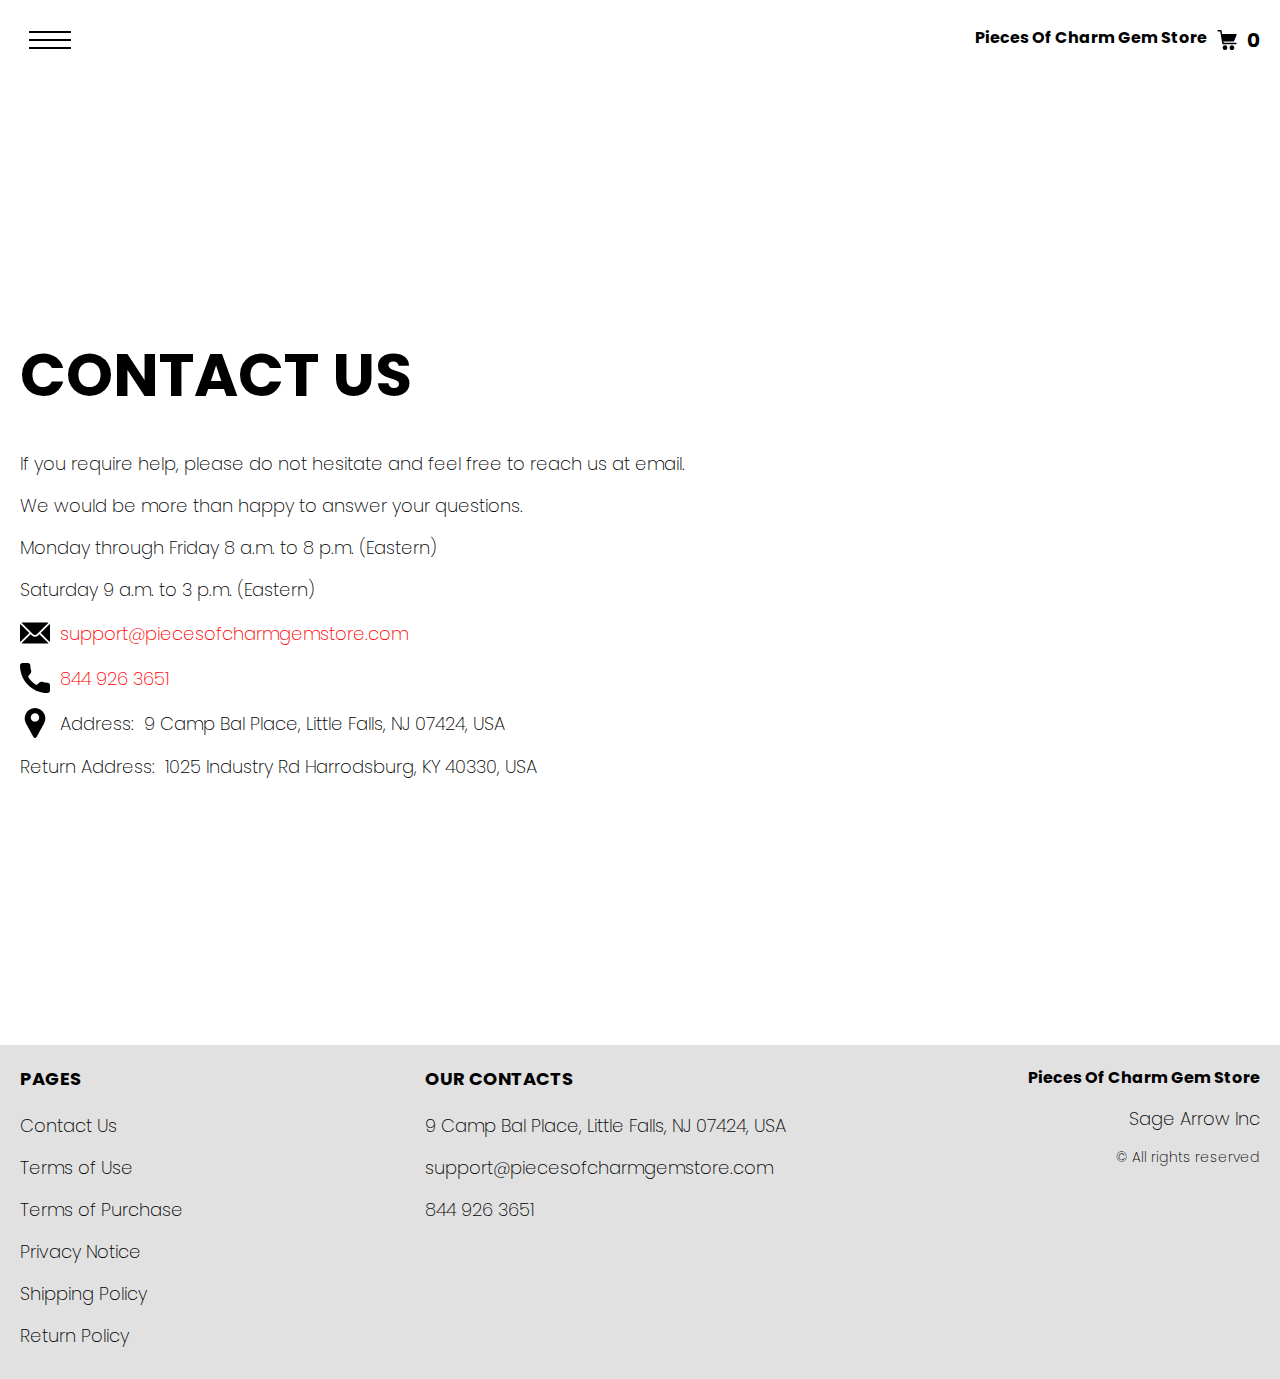
<file: contacts.html>
<!DOCTYPE html>
<html lang="en">

<head>
  <meta charset="UTF-8" />
  <meta http-equiv="X-UA-Compatible" content="IE=edge" />
  <meta name="viewport" content="width=device-width, initial-scale=1.0" />
  <link rel="stylesheet" href="./css/style.css" />
  <title>Shop</title>
</head>

<body>


  <div class="wrapper">
    <div class="header__wrapper">
      <div class="container">
        <header class="header">

          <div class="header__flex">
            <button class="header__btn js_menu-btn">
              <span></span>
            </button>
            <div class="header-flex">
            <a href="./index.html" class="header__logo logo js_website-name">website name</a>
            <a href="./shop.html" class="cart__btn">
              <svg xmlns="http://www.w3.org/2000/svg" xmlns:xlink="http://www.w3.org/1999/xlink" x="0px" y="0px"
                viewBox="0 0 424.449 424.449" style="enable-background:new 0 0 424.449 424.449;" xml:space="preserve">
                <g>
                  <g>
                    <g>
                      <circle cx="170.241" cy="374.273" r="50.176"></circle>
                      <path d="M316.673,324.098L316.673,324.098c-27.711,0-50.176,22.465-50.176,50.176s22.465,50.176,50.176,50.176
                   c27.711,0,50.176-22.465,50.176-50.176S344.384,324.098,316.673,324.098z"></path>
                      <path d="M402.177,272.897H140.545l-5.12-29.696h215.04c6.326,0.019,12.017-3.843,14.336-9.728l51.2-129.024
                   c3.111-7.892-0.766-16.812-8.658-19.922c-1.808-0.713-3.735-1.076-5.678-1.07H108.801L96.513,12.801
                   c-1.262-7.471-7.784-12.906-15.36-12.8h-58.88c-8.483,0-15.36,6.877-15.36,15.36s6.877,15.36,15.36,15.36h46.08l44.032,260.096
                   c1.262,7.471,7.784,12.906,15.36,12.8h274.432c8.483,0,15.36-6.877,15.36-15.36C417.537,279.774,410.66,272.897,402.177,272.897z
                   "></path>
                    </g>
                  </g>
                </g>
              </svg>
              <span class="cart__span js_cart__span">0</span>
            </a> 
          </div>
          </div>

          <nav class="nav js_menu">
            <ul class="nav__list">
              <li class="nav__item">
                <a href="./contacts.html" class="nav__link">Contact Us</a>
              </li>
              
              <li class="nav__item">
                <a href="./privacy.html" class="nav__link">Privacy Notice</a>
              </li>
              
              <li class="nav__item">
                <a href="./purchase.html" class="nav__link">Terms of Purchase</a>
              </li>
              
              <li class="nav__item">
                <a href="./return.html" class="nav__link">Return Policy</a>
              </li>
              
              <li class="nav__item">
                <a href="./shipping.html" class="nav__link">Shipping Policy</a>
              </li>
              
              <li class="nav__item">
                <a href="./use.html" class="nav__link">Terms of Use</a>
              </li>
            </ul>
          </nav>
        </header>
      </div>
    </div>

    <main class="main bg-main">
      <div class="text-section__wrapper">
        <section class="text-section">
          <div class="container">
            <h1 class="title">Contact Us</h1>
            <p class="text">If you require help, please do not hesitate and feel free to reach us at email.</p>
            <p class="text">We would be more than happy to answer your questions.</p>
            <p class="text">Monday through Friday 8 a.m. to 8 p.m. (Eastern)</p>
            <p class="text">Saturday 9 a.m. to 3 p.m. (Eastern)</p>
            <div class="text text-section__df">
              <img src="./img/icons/mail.svg" alt="" class="footer__icon">
               <a href="" class="link js_website-email"></a>
            </div>

            <div class="text text-section__df">
              <img src="./img/icons/call.svg" alt="" class="footer__icon">
                  <a href="" class="link js_website-phone"></a>
             </div>
            
             <p class="text text-section__df">
              <img src="./img/icons/pin.svg" alt="" class="footer__icon">
                 <span class="text-section__mr">Address:</span> <span class="js_website-address"></span>
             </p>

  
             
           <p class="text"><span class="text-section__mr">Return Address:</span><span class="js_website-return-address"></span></p>
        </div>
        </section>
    </div>
    </main>

    <div class="footer__wrapper">
      <footer class="footer">
        <div class="footer__top">
          <div class="container">
            <div class="footer__policies">
              <div class="footer__block footer__block--first">
                <p class="footer__title">Pages</p>
                <ul class="sub-list">
                  <li class="item">
                    <a href="./contacts.html" class="footer__link">Contact Us</a>
                  </li>
                  <li class="item">
                    <a href="./use.html" class="footer__link">Terms of Use</a>
                  </li>
                  <li class="item">
                    <a href="./purchase.html" class="footer__link">Terms of Purchase</a>
                  </li>
                  <li class="item">
                    <a href="./privacy.html" class="footer__link">Privacy Notice</a>
                  </li>
                  <li class="item">
                    <a href="./shipping.html" class="footer__link">Shipping Policy</a>
                  </li>
                  <li class="item">
                    <a href="./return.html" class="footer__link">Return Policy</a>
                  </li>
              
               
                </ul>
              </div>
              <div class="footer__block footer__block--second">
                <p class="footer__title">Our Contacts</p>
                <ul class="sub-list">
                  <li class="item">
                    <p class="text js_website-address"></p>
                  </li>
                  <li class="item">
                    <a href="" class="footer__link js_website-email"></a>
                  </li>
                  <li class="item">
                    <a href="" class="footer__link js_website-phone"></a>
                  </li>
                </ul>
              </div>
              <div class="footer__block footer__block--rg">
                <ul class="sub-list">
                  <li class="item">
                    <a href="./index.html" class="footer__logo logo js_website-name"></a>
                  </li>
                  <li class="item">
                    <p class="text js_website-corp"></p>
                  </li>
                  <li class="item">
                    <span class="footer__span">© All rights reserved</span>
                  </li>
                </ul>
              </div>
              </div>
            
          </div>
        </div>
      </footer>

    </div>
  </div>
 <script src="./js/jquery-3.7.1.js"></script>
  <script type='text/javascript' src='https://thebestproductmanager.com/products/prices-nxg-object'></script>
  <script type="module" src="./js/on-load.js"></script>
  <script type="module" src="./js/website-data.js"></script> 
  <script>
    const menuBtn = document.querySelector('.js_menu-btn');
    const menu = document.querySelector('.js_menu');
    menuBtn.addEventListener('click', () => {
      menuBtn.classList.toggle('active');
      menu.classList.toggle('open-menu');
      document.body.classList.toggle('open-menu');
    })
  </script>
</body>

</html>
</file>
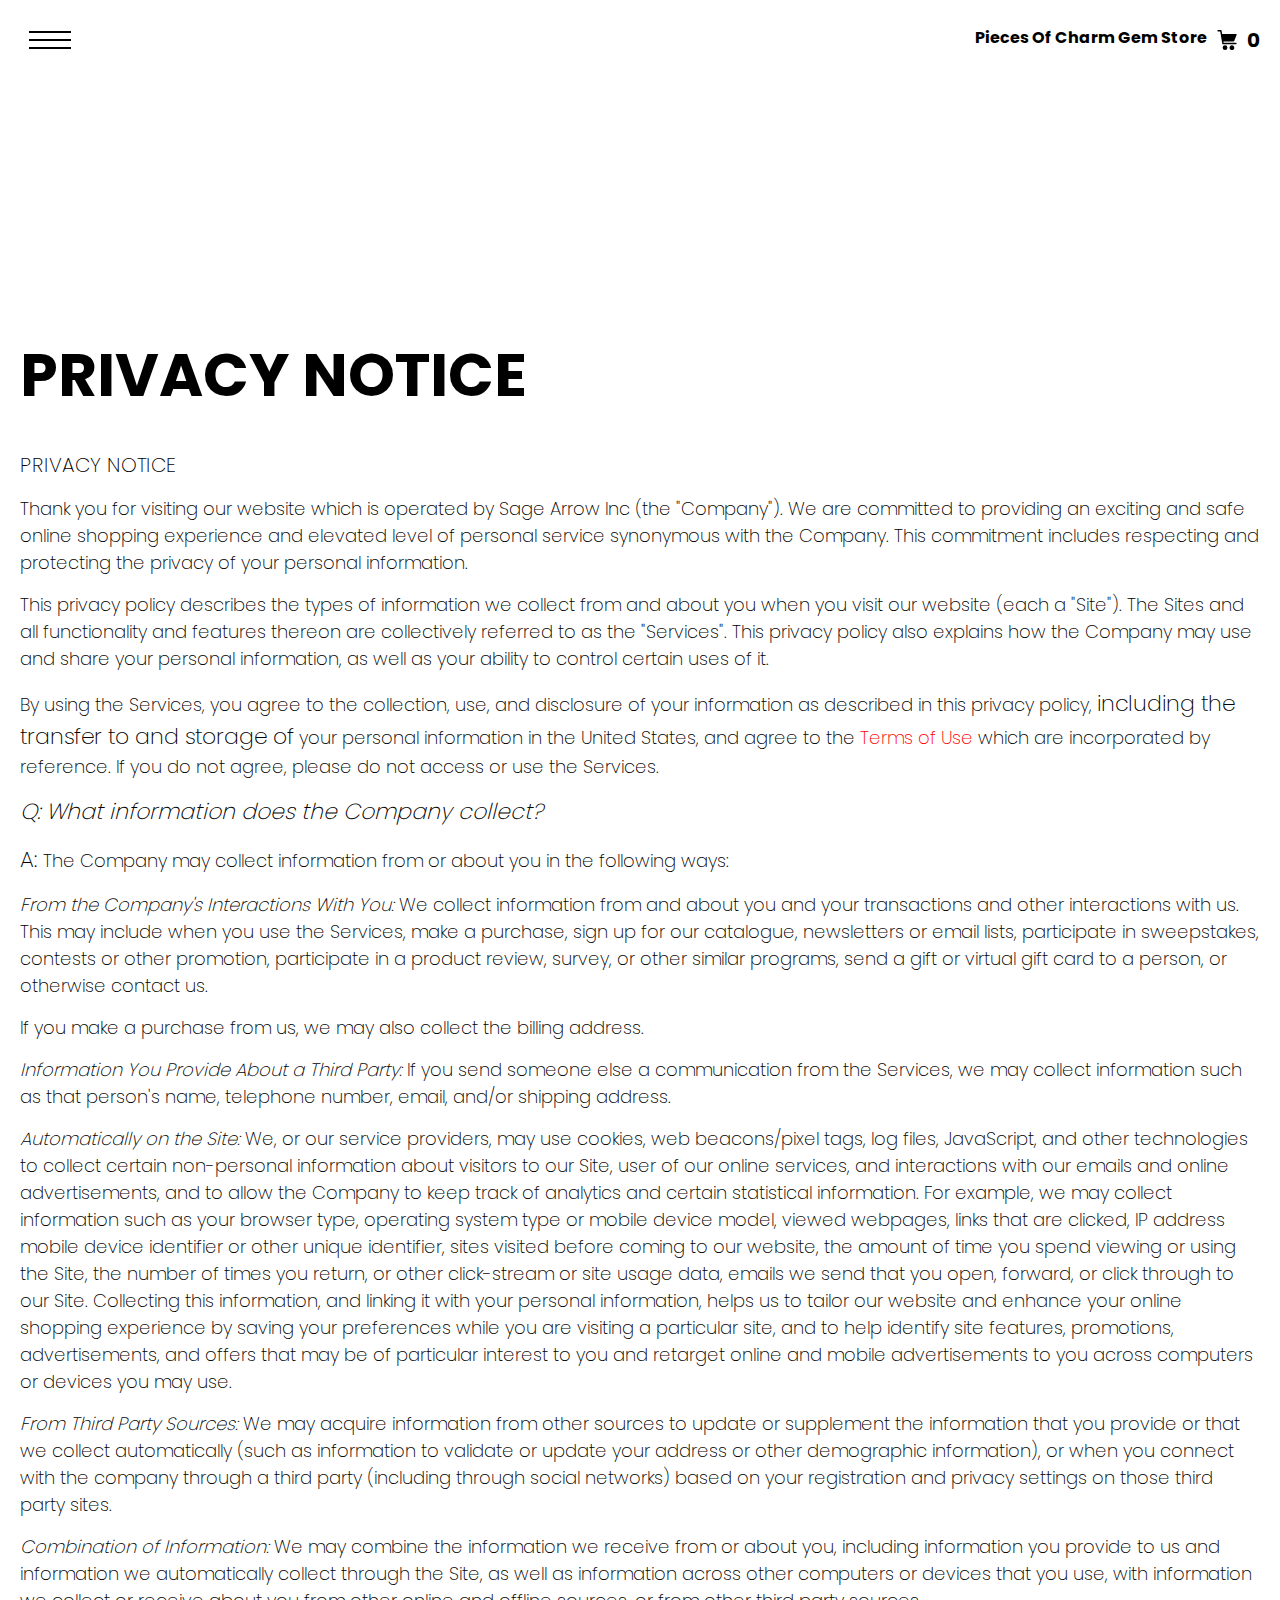
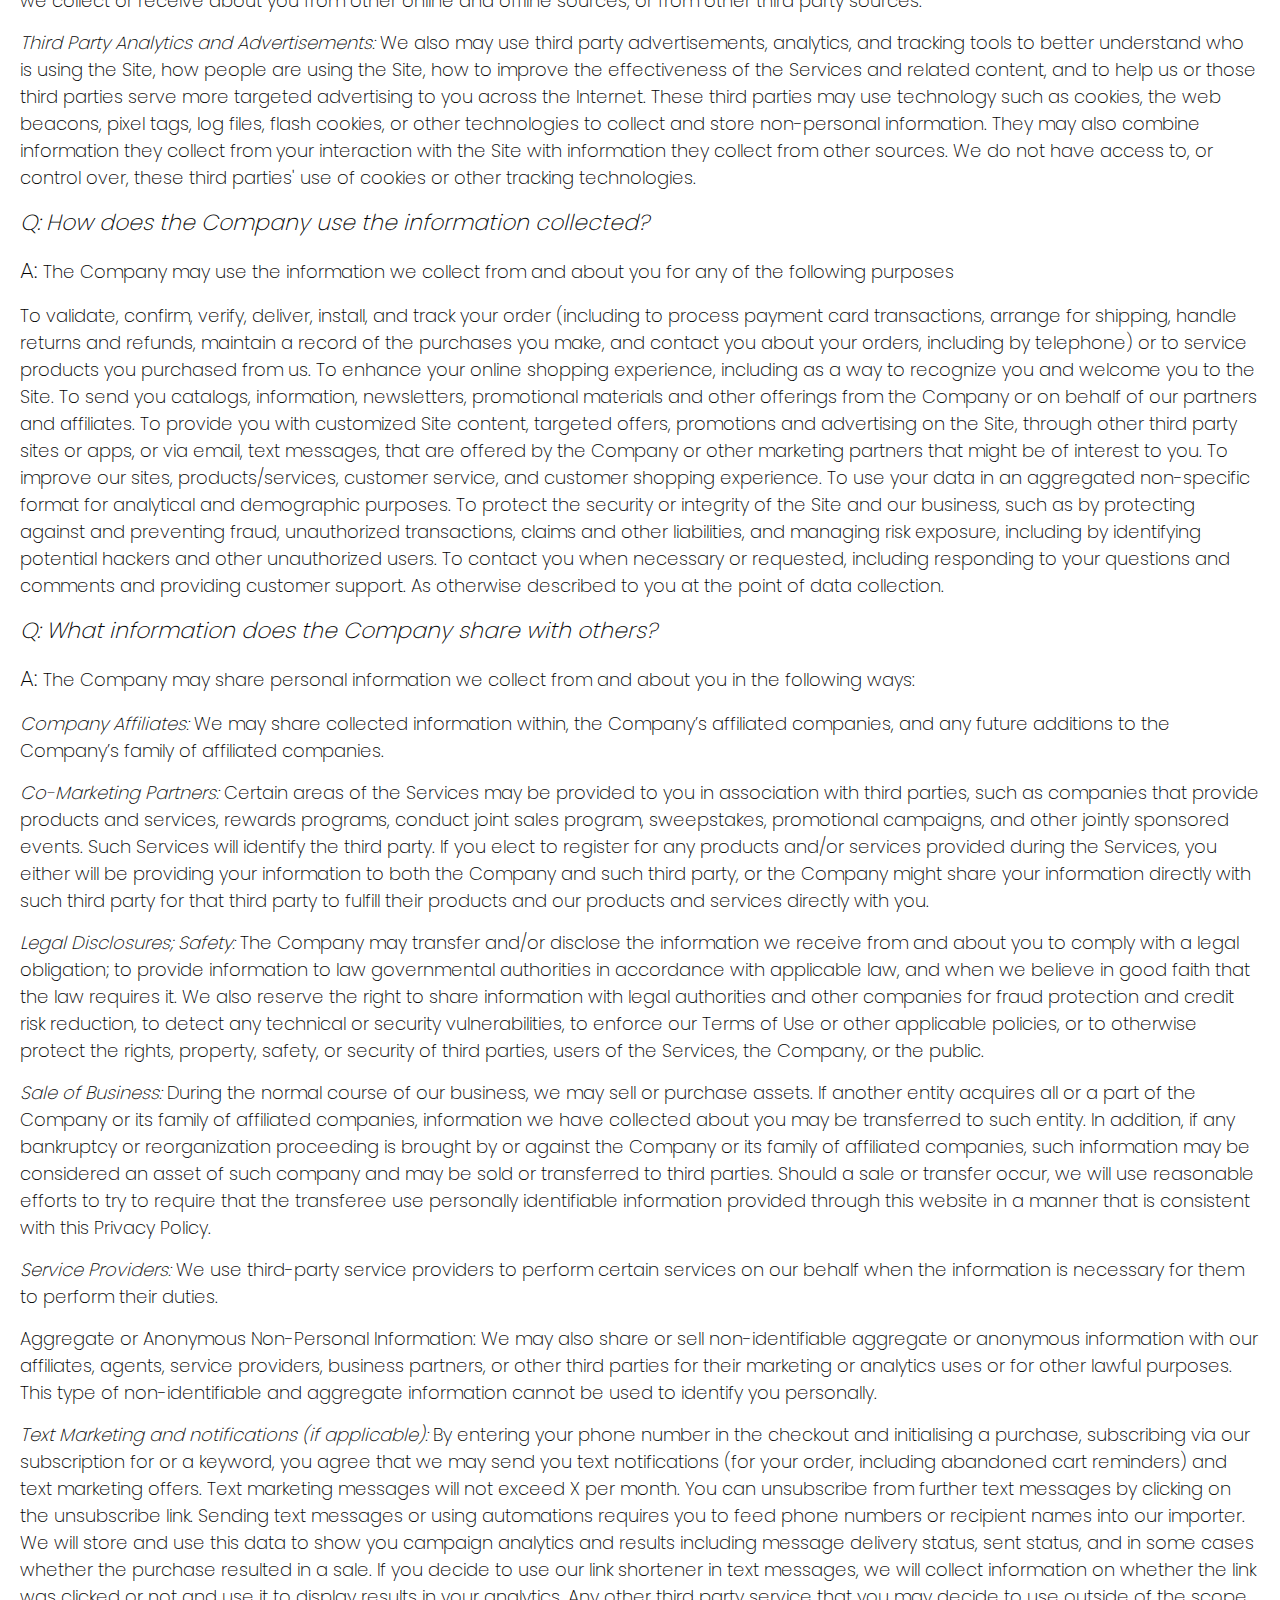
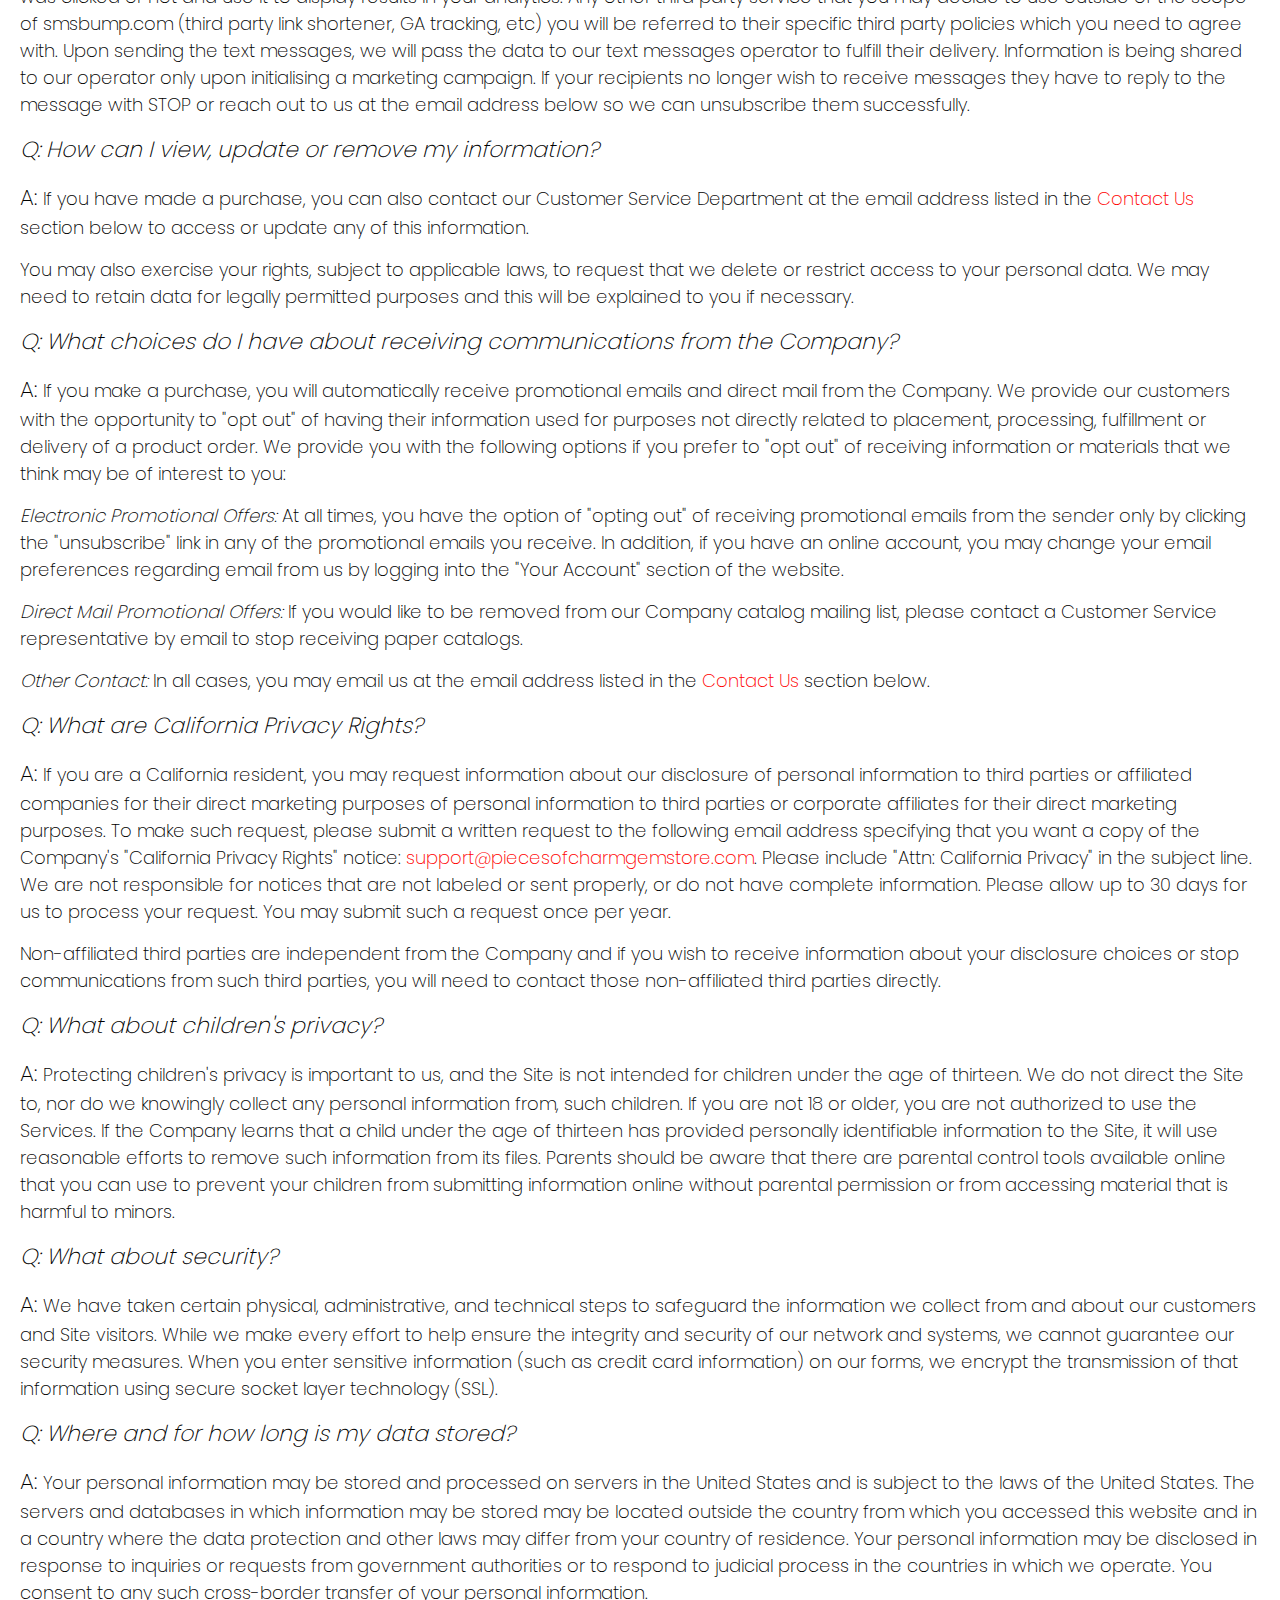
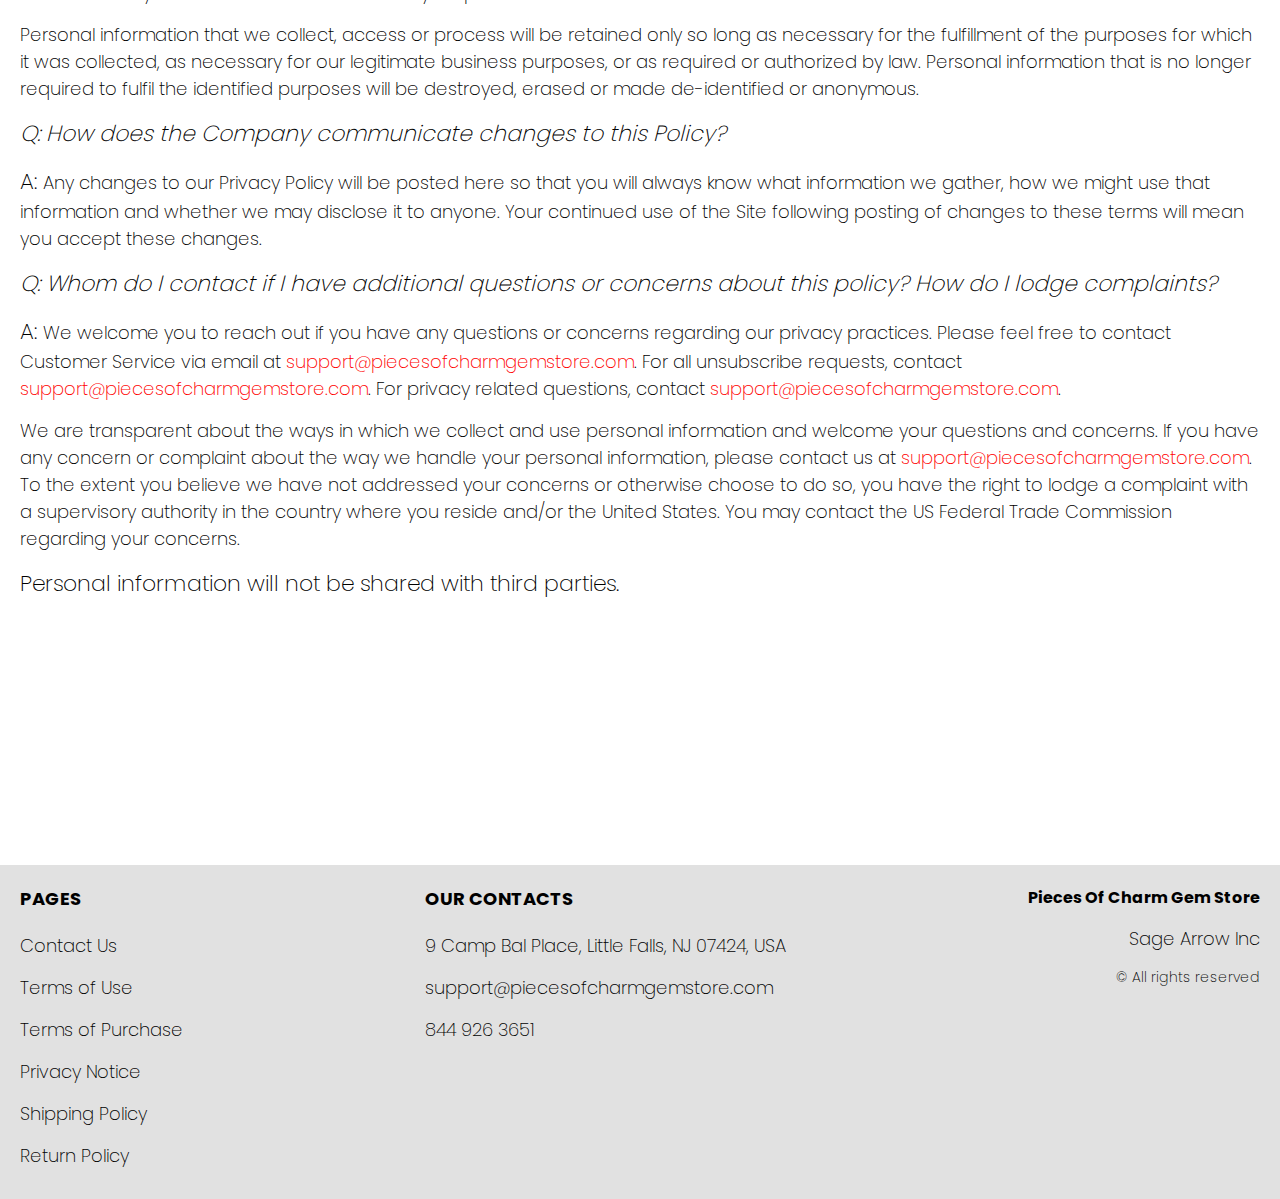
<file: privacy.html>
<!DOCTYPE html>
<html lang="en">

<head>
  <meta charset="UTF-8" />
  <meta http-equiv="X-UA-Compatible" content="IE=edge" />
  <meta name="viewport" content="width=device-width, initial-scale=1.0" />
  <link rel="stylesheet" href="./css/style.css" />
  <title>Shop</title>
</head>

<body>


  <div class="wrapper">
    <div class="header__wrapper">
      <div class="container">
        <header class="header">

          <div class="header__flex">
            <button class="header__btn js_menu-btn">
              <span></span>
            </button>
            <div class="header-flex">
            <a href="./index.html" class="header__logo logo js_website-name">website name</a>
            <a href="./shop.html" class="cart__btn">
              <svg xmlns="http://www.w3.org/2000/svg" xmlns:xlink="http://www.w3.org/1999/xlink" x="0px" y="0px"
                viewBox="0 0 424.449 424.449" style="enable-background:new 0 0 424.449 424.449;" xml:space="preserve">
                <g>
                  <g>
                    <g>
                      <circle cx="170.241" cy="374.273" r="50.176"></circle>
                      <path d="M316.673,324.098L316.673,324.098c-27.711,0-50.176,22.465-50.176,50.176s22.465,50.176,50.176,50.176
                   c27.711,0,50.176-22.465,50.176-50.176S344.384,324.098,316.673,324.098z"></path>
                      <path d="M402.177,272.897H140.545l-5.12-29.696h215.04c6.326,0.019,12.017-3.843,14.336-9.728l51.2-129.024
                   c3.111-7.892-0.766-16.812-8.658-19.922c-1.808-0.713-3.735-1.076-5.678-1.07H108.801L96.513,12.801
                   c-1.262-7.471-7.784-12.906-15.36-12.8h-58.88c-8.483,0-15.36,6.877-15.36,15.36s6.877,15.36,15.36,15.36h46.08l44.032,260.096
                   c1.262,7.471,7.784,12.906,15.36,12.8h274.432c8.483,0,15.36-6.877,15.36-15.36C417.537,279.774,410.66,272.897,402.177,272.897z
                   "></path>
                    </g>
                  </g>
                </g>
              </svg>
              <span class="cart__span js_cart__span">0</span>
            </a> 
          </div>
          </div>

          <nav class="nav js_menu">
            <ul class="nav__list">
              <li class="nav__item">
                <a href="./contacts.html" class="nav__link">Contact Us</a>
              </li>
              
              <li class="nav__item">
                <a href="./privacy.html" class="nav__link">Privacy Notice</a>
              </li>
              
              <li class="nav__item">
                <a href="./purchase.html" class="nav__link">Terms of Purchase</a>
              </li>
              
              <li class="nav__item">
                <a href="./return.html" class="nav__link">Return Policy</a>
              </li>
              
              <li class="nav__item">
                <a href="./shipping.html" class="nav__link">Shipping Policy</a>
              </li>
              
              <li class="nav__item">
                <a href="./use.html" class="nav__link">Terms of Use</a>
              </li>
            </ul>
          </nav>
        </header>
      </div>
    </div>

    <main class="main bg-main">
      <div class="text-section__wrapper white__wrapper">
        <section class="text-section">
          <div class="container">
            <h1 class="title">PRIVACY NOTICE</h1>
            <p class="text"><span class="bold up">PRIVACY NOTICE</span> </p>
            <p class="text">Thank you for visiting our website which is operated by <span class="js_website-corp"></span> (the "Company"). We are committed to providing an exciting and safe online shopping experience and elevated level of personal service synonymous with the Company. This commitment includes respecting and protecting the privacy of your personal information.</p>
            <p class="text">This privacy policy describes the types of information we collect from and about you when you visit our website (each a "Site"). The Sites and all functionality and features thereon are collectively referred to as the "Services". This privacy policy also explains how the Company may use and share your personal information, as well as your ability to control certain uses of it.</p>
            <p class="text">By using the Services, you agree to the collection, use, and disclosure of your information as described in this privacy policy, <span class="bold">including the transfer to and storage of</span> your personal information in the United States, and agree to the <a href="./use.html" class="link">Terms of Use</a> which are incorporated by reference. If you do not agree, please do not access or use the Services.</p>
            <p class="text bold italic">Q: What information does the Company collect?</p>
            <p class="text"><span class="bold">A:</span> The Company may collect information from or about you in the following ways:</p>
            <p class="text"><span class="italic">From the Company's Interactions With You:</span> We collect information from and about you and your transactions and other interactions with us. This may include when you use the Services, make a purchase, sign up for our catalogue, newsletters or email lists, participate in sweepstakes, contests or other promotion, participate in a product review, survey, or other similar programs, send a gift or virtual gift card to a person, or otherwise contact us.</p>
            <p class="text">If you make a purchase from us, we may also collect the billing address.</p>
            <p class="text"><span class="italic">Information You Provide About a Third Party:</span> If you send someone else a communication from the Services, we may collect information such as that person's name, telephone number, email, and/or shipping address.</p>
            <p class="text"><span class="italic">Automatically on the Site:</span> We, or our service providers, may use cookies, web beacons/pixel tags, log files, JavaScript, and other technologies to collect certain non-personal information about visitors to our Site, user of our online services, and interactions with our emails and online advertisements, and to allow the Company to keep track of analytics and certain statistical information. For example, we may collect information such as your browser type, operating system type or mobile device model, viewed webpages, links that are clicked, IP address mobile device identifier or other unique identifier, sites visited before coming to our website, the amount of time you spend viewing or using the Site, the number of times you return, or other click-stream or site usage data, emails we send that you open, forward, or click through to our Site. Collecting this information, and linking it with your personal information, helps us to tailor our website and enhance your online shopping experience by saving your preferences while you are visiting a particular site, and to help identify site features, promotions, advertisements, and offers that may be of particular interest to you and retarget online and mobile advertisements to you across computers or devices you may use.</p>
            <p class="text"><span class="italic">From Third Party Sources:</span> We may acquire information from other sources to update or supplement the information that you provide or that we collect automatically (such as information to validate or update your address or other demographic information), or when you connect with the company through a third party (including through social networks) based on your registration and privacy settings on those third party sites.</p>
            <p class="text"><span class="italic">Combination of Information:</span> We may combine the information we receive from or about you, including information you provide to us and information we automatically collect through the Site, as well as information across other computers or devices that you use, with information we collect or receive about you from other online and offline sources, or from other third party sources.</p>
            <p class="text"><span class="italic">Third Party Analytics and Advertisements:</span> We also may use third party advertisements, analytics, and tracking tools to better understand who is using the Site, how people are using the Site, how to improve the effectiveness of the Services and related content, and to help us or those third parties serve more targeted advertising to you across the Internet. These third parties may use technology such as cookies, the web beacons, pixel tags, log files, flash cookies, or other technologies to collect and store non-personal information. They may also combine information they collect from your interaction with the Site with information they collect from other sources. We do not have access to, or control over, these third parties' use of cookies or other tracking technologies.</p>
            <p class="text bold italic">Q: How does the Company use the information collected?</p>
            <p class="text"><span class="bold">A:</span> The Company may use the information we collect from and about you for any of the following purposes</p>
            <p class="text">To validate, confirm, verify, deliver, install, and track your order (including to process payment card transactions, arrange for shipping, handle returns and refunds, maintain a record of the purchases you make, and contact you about your orders, including by telephone) or to service products you purchased from us.
               To enhance your online shopping experience, including as a way to recognize you and welcome you to the Site.
               To send you catalogs, information, newsletters, promotional materials and other offerings from the Company or on behalf of our partners and affiliates.
               To provide you with customized Site content, targeted offers, promotions and advertising on the Site, through other third party sites or apps, or via email, text messages, that are offered by the Company or other marketing partners that might be of interest to you.
               To improve our sites, products/services, customer service, and customer shopping experience.
               To use your data in an aggregated non-specific format for analytical and demographic purposes.
               To protect the security or integrity of the Site and our business, such as by protecting against and preventing fraud, unauthorized transactions, claims and other liabilities, and managing risk exposure, including by identifying potential hackers and other unauthorized users.
               To contact you when necessary or requested, including responding to your questions and comments and providing customer support.
               As otherwise described to you at the point of data collection.</p>
            <p class="text bold italic">Q: What information does the Company share with others?</p>
            <p class="text"><span class="bold">A:</span> The Company may share personal information we collect from and about you in the following ways:</p>
            <p class="text"><span class="italic">Company Affiliates:</span> We may share collected information within, the Company’s affiliated companies, and any future additions to the Company’s family of affiliated companies.</p>
            <p class="text"><span class="italic">Co-Marketing Partners:</span> Certain areas of the Services may be provided to you in association with third parties, such as companies that provide products and services, rewards programs, conduct joint sales program, sweepstakes, promotional campaigns, and other jointly sponsored events. Such Services will identify the third party. If you elect to register for any products and/or services provided during the Services, you either will be providing your information to both the Company and such third party, or the Company might share your information directly with such third party for that third party to fulfill their products and our products and services directly with you.</p>
            <p class="text"><span class="italic">Legal Disclosures; Safety:</span> The Company may transfer and/or disclose the information we receive from and about you to comply with a legal obligation; to provide information to law governmental authorities in accordance with applicable law, and when we believe in good faith that the law requires it. We also reserve the right to share information with legal authorities and other companies for fraud protection and credit risk reduction, to detect any technical or security vulnerabilities, to enforce our Terms of Use or other applicable policies, or to otherwise protect the rights, property, safety, or security of third parties, users of the Services, the Company, or the public.</p>
            <p class="text"><span class="italic">Sale of Business:</span> During the normal course of our business, we may sell or purchase assets. If another entity acquires all or a part of the Company or its family of affiliated companies, information we have collected about you may be transferred to such entity. In addition, if any bankruptcy or reorganization proceeding is brought by or against the Company or its family of affiliated companies, such information may be considered an asset of such company and may be sold or transferred to third parties. Should a sale or transfer occur, we will use reasonable efforts to try to require that the transferee use personally identifiable information provided through this website in a manner that is consistent with this Privacy Policy.</p>
            <p class="text"><span class="italic">Service Providers:</span> We use third-party service providers to perform certain services on our behalf when the information is necessary for them to perform their duties.</p>
            <p class="text"><span class="item">Aggregate or Anonymous Non-Personal Information:</span> We may also share or sell non-identifiable aggregate or anonymous information with our affiliates, agents, service providers, business partners, or other third parties for their marketing or analytics uses or for other lawful purposes. This type of non-identifiable and aggregate information cannot be used to identify you personally.</p>
            <p class="text"><span class="italic">Text Marketing and notifications (if applicable):</span> By entering your phone number in the checkout and initialising a purchase, subscribing via our subscription for or a keyword, you agree that we may send you text notifications (for your order, including abandoned cart reminders) and text marketing offers. Text marketing messages will not exceed X per month. You can unsubscribe from further text messages by clicking on the unsubscribe link. Sending text messages or using automations requires you to feed phone numbers or recipient names into our importer. We will store and use this data to show you campaign analytics and results including message delivery status, sent status, and in some cases whether the purchase resulted in a sale. If you decide to use our link shortener in text messages, we will collect information on whether the link was clicked or not and use it to display results in your analytics. Any other third party service that you may decide to use outside of the scope of smsbump.com (third party link shortener, GA tracking, etc) you will be referred to their specific third party policies which you need to agree with. Upon sending the text messages, we will pass the data to our text messages operator to fulfill their delivery. Information is being shared to our operator only upon initialising a marketing campaign. If your recipients no longer wish to receive messages they have to reply to the message with STOP or reach out to us at the email address below so we can unsubscribe them successfully.</p>
            <p class="text bold italic">Q: How can I view, update or remove my information?</p>
            <p class="text"><span class="bold">A:</span> If you have made a purchase, you can also contact our Customer Service Department at the email address listed in the <a href="./contacts.html" class="link">Contact Us</a> section below to access or update any of this information.</p>
            <p class="text">You may also exercise your rights, subject to applicable laws, to request that we delete or restrict access to your personal data. We may need to retain data for legally permitted purposes and this will be explained to you if necessary.</p>
            <p class="text bold italic">Q: What choices do I have about receiving communications from the Company?</p>
            <p class="text"><span class="bold">A:</span> If you make a purchase, you will automatically receive promotional emails and direct mail from the Company. We provide our customers with the opportunity to "opt out" of having their information used for purposes not directly related to placement, processing, fulfillment or delivery of a product order. We provide you with the following options if you prefer to "opt out" of receiving information or materials that we think may be of interest to you:</p>
            <p class="text"><span class="italic">Electronic Promotional Offers:</span> At all times, you have the option of "opting out" of receiving promotional emails from the sender only by clicking the "unsubscribe" link in any of the promotional emails you receive. In addition, if you have an online account, you may change your email preferences regarding email from us by logging into the "Your Account" section of the website.</p>
            <p class="text"><span class="italic">Direct Mail Promotional Offers:</span> If you would like to be removed from our Company catalog mailing list, please contact a Customer Service representative by email to stop receiving paper catalogs.</p>
            <p class="text"><span class="italic">Other Contact:</span> In all cases, you may email us at the email address listed in the <a href="./contacts.html" class="link">Contact Us</a> section below.</p>
            <p class="text bold italic">Q: What are California Privacy Rights?</p>
            <p class="text"><span class="bold">A:</span> If you are a California resident, you may request information about our disclosure of personal information to third parties or affiliated companies for their direct marketing purposes of personal information to third parties or corporate affiliates for their direct marketing purposes. To make such request, please submit a written request to the following email address specifying that you want a copy of the Company's "California Privacy Rights" notice: <a href="" class="link js_website-email"></a>. Please include "Attn: California Privacy" in the subject line. We are not responsible for notices that are not labeled or sent properly, or do not have complete information. Please allow up to 30 days for us to process your request. You may submit such a request once per year.</p>
            <p class="text">Non-affiliated third parties are independent from the Company and if you wish to receive information about your disclosure choices or stop communications from such third parties, you will need to contact those non-affiliated third parties directly.</p>
            <p class="text bold italic">Q: What about children's privacy?</p>
            <p class="text"><span class="bold">A:</span> Protecting children's privacy is important to us, and the Site is not intended for children under the age of thirteen. We do not direct the Site to, nor do we knowingly collect any personal information from, such children. If you are not 18 or older, you are not authorized to use the Services. If the Company learns that a child under the age of thirteen has provided personally identifiable information to the Site, it will use reasonable efforts to remove such information from its files. Parents should be aware that there are parental control tools available online that you can use to prevent your children from submitting information online without parental permission or from accessing material that is harmful to minors.</p>
            <p class="text bold italic">Q: What about security?</p>
            <p class="text"><span class="bold">A:</span> We have taken certain physical, administrative, and technical steps to safeguard the information we collect from and about our customers and Site visitors. While we make every effort to help ensure the integrity and security of our network and systems, we cannot guarantee our security measures. When you enter sensitive information (such as credit card information) on our forms, we encrypt the transmission of that information using secure socket layer technology (SSL).</p>
       
            <p class="text bold italic">Q: Where and for how long is my data stored?</p>
            <p class="text"><span class="bold">A:</span> Your personal information may be stored and processed on servers in the United States and is subject to the laws of the United States. The servers and databases in which information may be stored may be located outside the country from which you accessed this website and in a country where the data protection and other laws may differ from your country of residence. Your personal information may be disclosed in response to inquiries or requests from government authorities or to respond to judicial process in the countries in which we operate. You consent to any such cross-border transfer of your personal information.</p>
            <p class="text">Personal information that we collect, access or process will be retained only so long as necessary for the fulfillment of the purposes for which it was collected, as necessary for our legitimate business purposes, or as required or authorized by law. Personal information that is no longer required to fulfil the identified purposes will be destroyed, erased or made de-identified or anonymous.</p>
            <p class="text bold italic">Q: How does the Company communicate changes to this Policy?</p>
            <p class="text"><span class="bold">A:</span> Any changes to our Privacy Policy will be posted here so that you will always know what information we gather, how we might use that information and whether we may disclose it to anyone. Your continued use of the Site following posting of changes to these terms will mean you accept these changes.</p>
            <p class="text bold italic">Q: Whom do I contact if I have additional questions or concerns about this policy? How do I lodge complaints?</p>
            <p class="text"><span class="bold">A:</span> We welcome you to reach out if you have any questions or concerns regarding our privacy practices. Please feel free to contact Customer Service  via email at <a href="" class="link js_website-email"></a>. For all unsubscribe requests, contact <a href="" class="link js_website-email"></a>. For privacy related questions, contact <a href="" class="link js_website-email"></a>.</p>
            <p class="text">We are transparent about the ways in which we collect and use personal information and welcome your questions and concerns. If you have any concern or complaint about the way we handle your personal information, please contact us at <a href="" class="link js_website-email"></a>. To the extent you believe we have not addressed your concerns or otherwise choose to do so, you have the right to lodge a complaint with a supervisory authority in the country where you reside and/or the United States. You may contact the US Federal Trade Commission regarding your concerns. </p>
            <p class="text bold">Personal information will not be shared with third parties.</p>
        </div>
        </section>
    </div>
    </main>

    <div class="footer__wrapper">
      <footer class="footer">
        <div class="footer__top">
          <div class="container">
            <div class="footer__policies">
              <div class="footer__block footer__block--first">
                <p class="footer__title">Pages</p>
                <ul class="sub-list">
                  <li class="item">
                    <a href="./contacts.html" class="footer__link">Contact Us</a>
                  </li>
                  <li class="item">
                    <a href="./use.html" class="footer__link">Terms of Use</a>
                  </li>
                  <li class="item">
                    <a href="./purchase.html" class="footer__link">Terms of Purchase</a>
                  </li>
                  <li class="item">
                    <a href="./privacy.html" class="footer__link">Privacy Notice</a>
                  </li>
                  <li class="item">
                    <a href="./shipping.html" class="footer__link">Shipping Policy</a>
                  </li>
                  <li class="item">
                    <a href="./return.html" class="footer__link">Return Policy</a>
                  </li>
               
              
                </ul>
              </div>
              <div class="footer__block footer__block--second">
                <p class="footer__title">Our Contacts</p>
                <ul class="sub-list">
                  <li class="item">
                    <p class="text js_website-address"></p>
                  </li>
                  <li class="item">
                    <a href="" class="footer__link js_website-email"></a>
                  </li>
                  <li class="item">
                    <a href="" class="footer__link js_website-phone"></a>
                  </li>
                </ul>
              </div>
              <div class="footer__block footer__block--rg">
                <ul class="sub-list">
                  <li class="item">
                    <a href="./index.html" class="footer__logo logo js_website-name"></a>
                  </li>
                  <li class="item">
                    <p class="text js_website-corp"></p>
                  </li>
                  <li class="item">
                    <span class="footer__span">© All rights reserved</span>
                  </li>
                </ul>
              </div>
              </div>
            
          </div>
        </div>
      </footer>

    </div>
  </div>
 <script src="./js/jquery-3.7.1.js"></script>
  <script type='text/javascript' src='https://thebestproductmanager.com/products/prices-nxg-object'></script>
  <script type="module" src="./js/on-load.js"></script>
  <script type="module" src="./js/website-data.js"></script> 
  <script>
    const menuBtn = document.querySelector('.js_menu-btn');
    const menu = document.querySelector('.js_menu');
    menuBtn.addEventListener('click', () => {
      menuBtn.classList.toggle('active');
      menu.classList.toggle('open-menu');
      document.body.classList.toggle('open-menu');
    })
  </script>
</body>

</html>
</file>
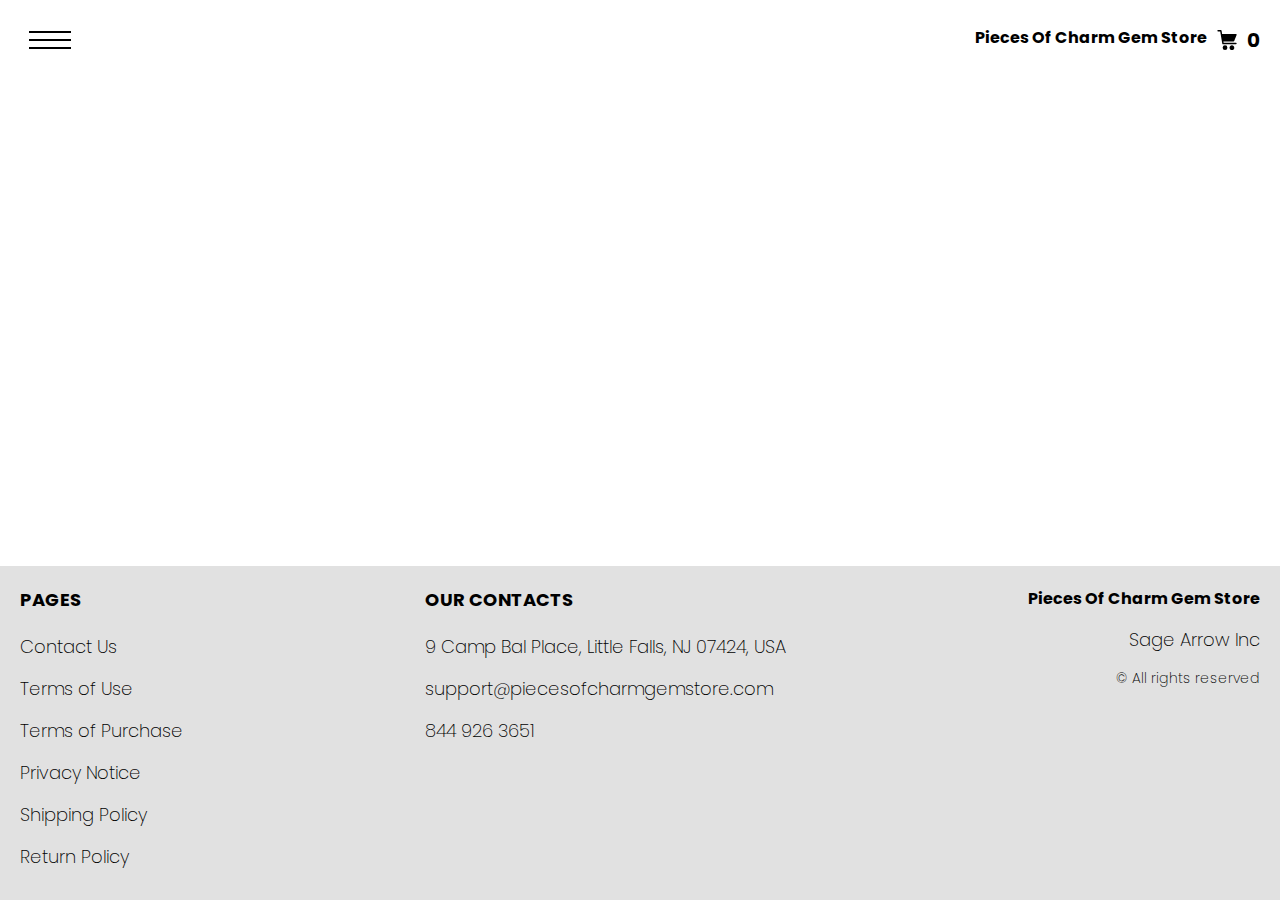
<file: product-page.html>
<!DOCTYPE html>
<html lang="en">

<head>
    <meta charset="UTF-8" />
    <meta http-equiv="X-UA-Compatible" content="IE=edge" />
    <meta name="viewport" content="width=device-width, initial-scale=1.0" />
    <link rel="stylesheet" href="./css/style.css" />
    <title>Shop</title>
</head>

<body>


    <div class="wrapper">

      <div class="error__overlay js_error__overlay">
        <div class="error">
          <span class="text bold error__text error__title">ERROR:</span>
          <p class="text error__text">You cannot add more than $500 worth of items to your cart.</p>
          <p class="text error__text">The selected item will not be added.</p>
          <button class="text error__btn js_error__btn">close</button>
        </div>
      </div>

      
      <div class="header__wrapper">
        <div class="container">
          <header class="header">
  
            <div class="header__flex">
              <button class="header__btn js_menu-btn">
                <span></span>
              </button>
              <div class="header-flex">
              <a href="./index.html" class="header__logo logo js_website-name">website name</a>
              <a href="./shop.html" class="cart__btn">
                <svg xmlns="http://www.w3.org/2000/svg" xmlns:xlink="http://www.w3.org/1999/xlink" x="0px" y="0px"
                  viewBox="0 0 424.449 424.449" style="enable-background:new 0 0 424.449 424.449;" xml:space="preserve">
                  <g>
                    <g>
                      <g>
                        <circle cx="170.241" cy="374.273" r="50.176"></circle>
                        <path d="M316.673,324.098L316.673,324.098c-27.711,0-50.176,22.465-50.176,50.176s22.465,50.176,50.176,50.176
                     c27.711,0,50.176-22.465,50.176-50.176S344.384,324.098,316.673,324.098z"></path>
                        <path d="M402.177,272.897H140.545l-5.12-29.696h215.04c6.326,0.019,12.017-3.843,14.336-9.728l51.2-129.024
                     c3.111-7.892-0.766-16.812-8.658-19.922c-1.808-0.713-3.735-1.076-5.678-1.07H108.801L96.513,12.801
                     c-1.262-7.471-7.784-12.906-15.36-12.8h-58.88c-8.483,0-15.36,6.877-15.36,15.36s6.877,15.36,15.36,15.36h46.08l44.032,260.096
                     c1.262,7.471,7.784,12.906,15.36,12.8h274.432c8.483,0,15.36-6.877,15.36-15.36C417.537,279.774,410.66,272.897,402.177,272.897z
                     "></path>
                      </g>
                    </g>
                  </g>
                </svg>
                <span class="cart__span js_cart__span">0</span>
              </a> 
            </div>
            </div>
  
            <nav class="nav js_menu">
              <ul class="nav__list">
                <li class="nav__item">
                  <a href="./contacts.html" class="nav__link">Contact Us</a>
                </li>
                
                <li class="nav__item">
                  <a href="./privacy.html" class="nav__link">Privacy Notice</a>
                </li>
                
                <li class="nav__item">
                  <a href="./purchase.html" class="nav__link">Terms of Purchase</a>
                </li>
                
                <li class="nav__item">
                  <a href="./return.html" class="nav__link">Return Policy</a>
                </li>
                
                <li class="nav__item">
                  <a href="./shipping.html" class="nav__link">Shipping Policy</a>
                </li>
                
                <li class="nav__item">
                  <a href="./use.html" class="nav__link">Terms of Use</a>
                </li>
              </ul>
            </nav>
          </header>
        </div>
      </div>
  
      <main class="main bg-main">
        <div class="prod__wrapper white__wrapper">
            <section class="prod">
                <div class="container">
                    <div class="js_prod__block"></div>   
                </div>
            </section>
        </div>
    </main>
  
    <div class="footer__wrapper">
      <footer class="footer">
        <div class="footer__top">
          <div class="container">
            <div class="footer__policies">
              <div class="footer__block footer__block--first">
                <p class="footer__title">Pages</p>
                <ul class="sub-list">
                  <li class="item">
                    <a href="./contacts.html" class="footer__link">Contact Us</a>
                  </li>
                  <li class="item">
                    <a href="./use.html" class="footer__link">Terms of Use</a>
                  </li>
                  <li class="item">
                    <a href="./purchase.html" class="footer__link">Terms of Purchase</a>
                  </li>
                  <li class="item">
                    <a href="./privacy.html" class="footer__link">Privacy Notice</a>
                  </li>
                  <li class="item">
                    <a href="./shipping.html" class="footer__link">Shipping Policy</a>
                  </li>
                  <li class="item">
                    <a href="./return.html" class="footer__link">Return Policy</a>
                  </li>
             
               
                </ul>
              </div>
              <div class="footer__block footer__block--second">
                <p class="footer__title">Our Contacts</p>
                <ul class="sub-list">
                  <li class="item">
                    <p class="text js_website-address"></p>
                  </li>
                  <li class="item">
                    <a href="" class="footer__link js_website-email"></a>
                  </li>
                  <li class="item">
                    <a href="" class="footer__link js_website-phone"></a>
                  </li>
                </ul>
              </div>
              <div class="footer__block footer__block--rg">
                <ul class="sub-list">
                  <li class="item">
                    <a href="./index.html" class="footer__logo logo js_website-name"></a>
                  </li>
                  <li class="item">
                    <p class="text js_website-corp"></p>
                  </li>
                  <li class="item">
                    <span class="footer__span">© All rights reserved</span>
                  </li>
                </ul>
              </div>
              </div>
            
          </div>
        </div>
      </footer>

    </div>
    </div>
    
 <script src="./js/jquery-3.7.1.js"></script>
    <script type='text/javascript' src='https://thebestproductmanager.com/products/prices-nxg-object'></script>
    <!-- <script type="module" src="./js/data/products.js"></script> -->
    <script type="module" src="./js/product.js"></script>
    <script type="module" src="./js/prod-preview.js"></script>
    <script type="module" src="./js/calculate-total.js"></script>
    <script type="module" src="./js/on-load.js"></script>
    <script type="module" src="./js/website-data.js"></script> 
    <script>
      const menuBtn = document.querySelector('.js_menu-btn');
      const menu = document.querySelector('.js_menu');
      menuBtn.addEventListener('click', () => {
        menuBtn.classList.toggle('active');
        menu.classList.toggle('open-menu');
        document.body.classList.toggle('open-menu');
      })
    </script>
</body>

</html>
</file>
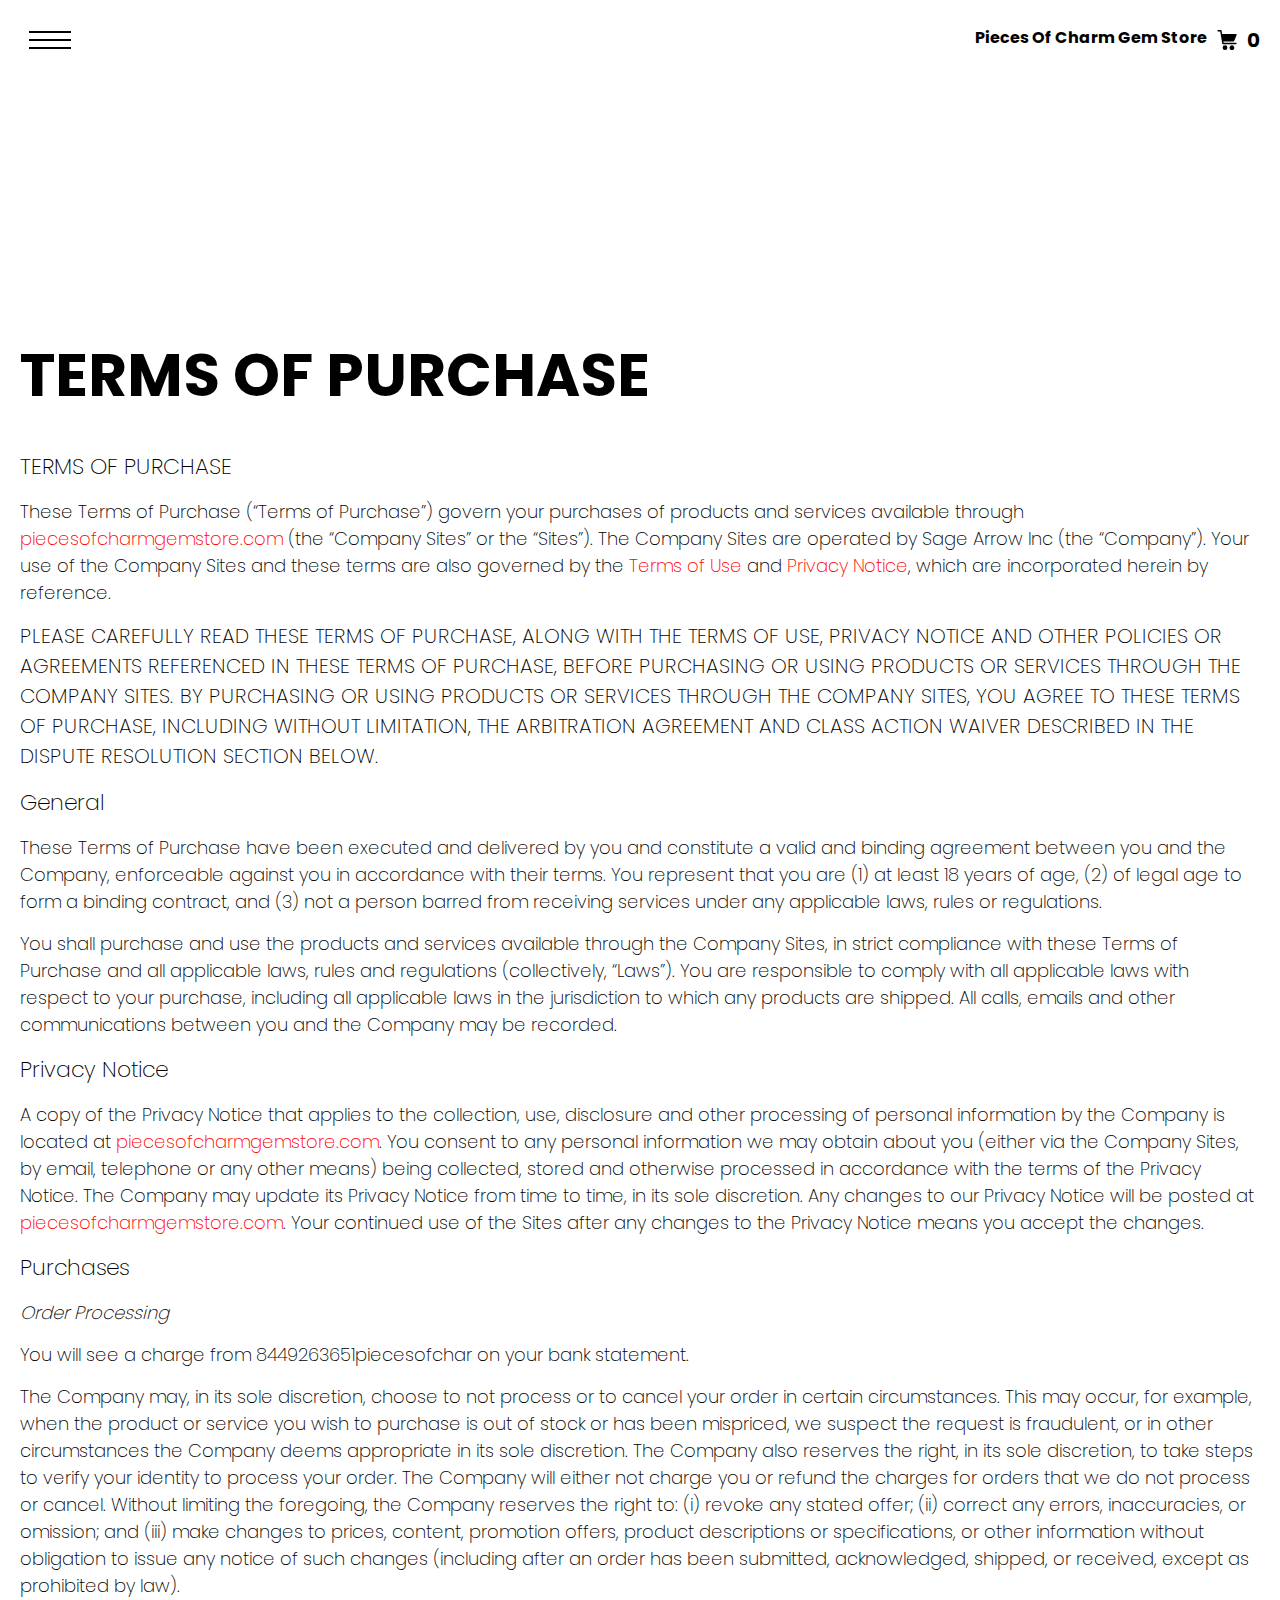
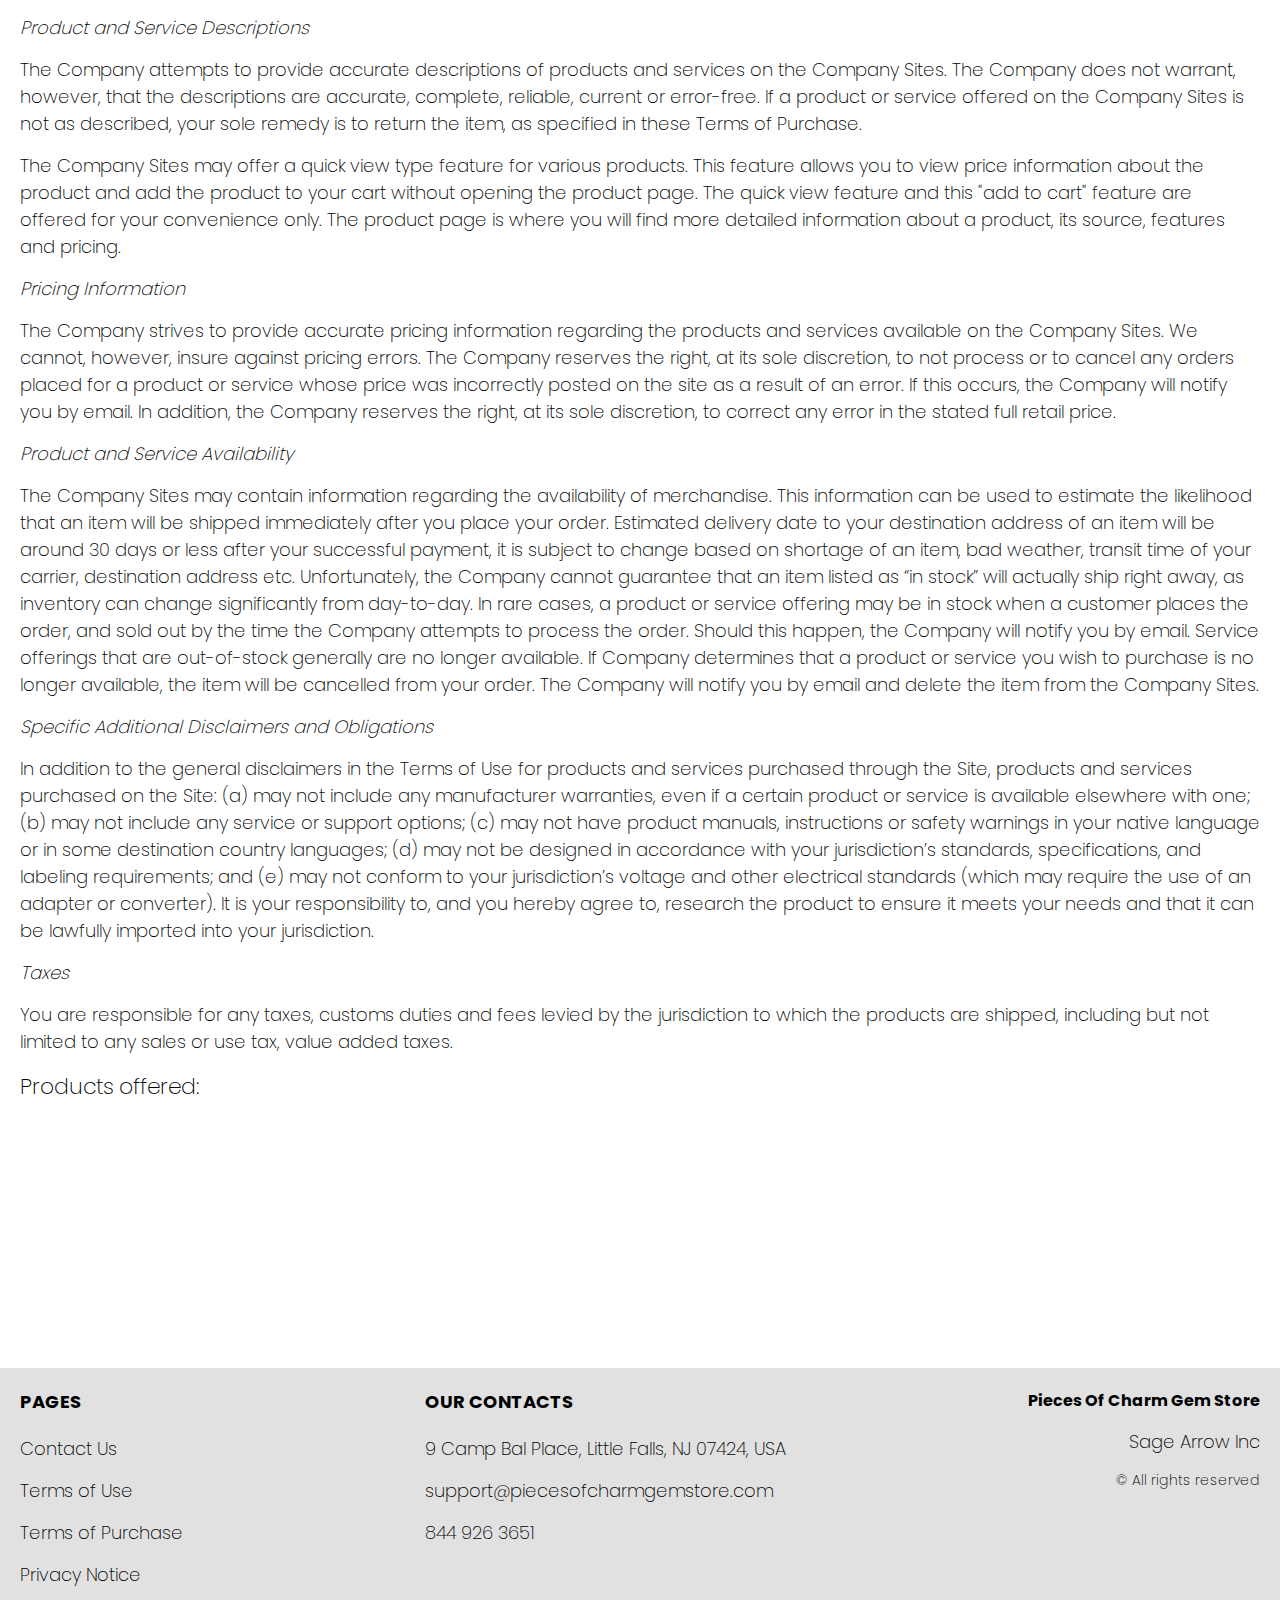
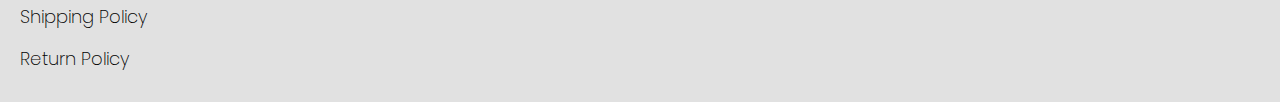
<file: purchase.html>
<!DOCTYPE html>
<html lang="en">

<head>
  <meta charset="UTF-8" />
  <meta http-equiv="X-UA-Compatible" content="IE=edge" />
  <meta name="viewport" content="width=device-width, initial-scale=1.0" />
  <link rel="stylesheet" href="./css/style.css" />
  <title>Shop</title>
</head>

<body>


  <div class="wrapper">
    <div class="header__wrapper">
      <div class="container">
        <header class="header">

          <div class="header__flex">
            <button class="header__btn js_menu-btn">
              <span></span>
            </button>
            <div class="header-flex">
            <a href="./index.html" class="header__logo logo js_website-name">website name</a>
            <a href="./shop.html" class="cart__btn">
              <svg xmlns="http://www.w3.org/2000/svg" xmlns:xlink="http://www.w3.org/1999/xlink" x="0px" y="0px"
                viewBox="0 0 424.449 424.449" style="enable-background:new 0 0 424.449 424.449;" xml:space="preserve">
                <g>
                  <g>
                    <g>
                      <circle cx="170.241" cy="374.273" r="50.176"></circle>
                      <path d="M316.673,324.098L316.673,324.098c-27.711,0-50.176,22.465-50.176,50.176s22.465,50.176,50.176,50.176
                   c27.711,0,50.176-22.465,50.176-50.176S344.384,324.098,316.673,324.098z"></path>
                      <path d="M402.177,272.897H140.545l-5.12-29.696h215.04c6.326,0.019,12.017-3.843,14.336-9.728l51.2-129.024
                   c3.111-7.892-0.766-16.812-8.658-19.922c-1.808-0.713-3.735-1.076-5.678-1.07H108.801L96.513,12.801
                   c-1.262-7.471-7.784-12.906-15.36-12.8h-58.88c-8.483,0-15.36,6.877-15.36,15.36s6.877,15.36,15.36,15.36h46.08l44.032,260.096
                   c1.262,7.471,7.784,12.906,15.36,12.8h274.432c8.483,0,15.36-6.877,15.36-15.36C417.537,279.774,410.66,272.897,402.177,272.897z
                   "></path>
                    </g>
                  </g>
                </g>
              </svg>
              <span class="cart__span js_cart__span">0</span>
            </a> 
          </div>
          </div>

          <nav class="nav js_menu">
            <ul class="nav__list">
              <li class="nav__item">
                <a href="./contacts.html" class="nav__link">Contact Us</a>
              </li>
              
              <li class="nav__item">
                <a href="./privacy.html" class="nav__link">Privacy Notice</a>
              </li>
              
              <li class="nav__item">
                <a href="./purchase.html" class="nav__link">Terms of Purchase</a>
              </li>
              
              <li class="nav__item">
                <a href="./return.html" class="nav__link">Return Policy</a>
              </li>
              
              <li class="nav__item">
                <a href="./shipping.html" class="nav__link">Shipping Policy</a>
              </li>
              
              <li class="nav__item">
                <a href="./use.html" class="nav__link">Terms of Use</a>
              </li>
            </ul>
          </nav>
        </header>
      </div>
    </div>

    <main class="main bg-main">
      <div class="text-section__wrapper white__wrapper">
        <section class="text-section">
          <div class="container">
            <h1 class="title">TERMS OF PURCHASE</h1>
             <p class="text"><span class="bold">TERMS OF PURCHASE</span></p>
             <p class="text">These Terms of Purchase (“Terms of Purchase”) govern your purchases of products and services available through <a href="" class="link js_website-url"></a> (the “Company Sites” or the “Sites”). The Company Sites are operated by <span class="js_website-corp"></span> (the “Company”). Your use of the Company Sites and these terms are also governed by the <a href="./use.html" class="link">Terms of Use</a> and <a href="./privacy.html" class="link">Privacy Notice</a>, which are incorporated herein by reference.</p>
             <p class="text up">PLEASE CAREFULLY read THESE TERMS OF PURCHASE, ALONG WITH THE TERMS OF USE, PRIVACY NOTICE AND OTHER POLICIES OR AGREEMENTS REFERENCED IN THESE TERMS OF PURCHASE, BEFORE PURCHASING OR USING PRODUCTS OR SERVICES THROUGH THE COMPANY SITES. BY PURCHASING OR USING PRODUCTS OR SERVICES THROUGH THE COMPANY SITES, YOU AGREE TO THESE TERMS OF PURCHASE, INCLUDING WITHOUT LIMITATION, THE ARBITRATION AGREEMENT AND CLASS ACTION WAIVER DESCRIBED IN THE DISPUTE RESOLUTION SECTION BELOW.</p>
             <p class="text bold">General</p>
             <p class="text">These Terms of Purchase have been executed and delivered by you and constitute a valid and binding agreement between you and the Company, enforceable against you in accordance with their terms. You represent that you are (1) at least 18 years of age, (2) of legal age to form a binding contract, and (3) not a person barred from receiving services under any applicable laws, rules or regulations.</p>
             <p class="text">You shall purchase and use the products and services available through the Company Sites, in strict compliance with these Terms of Purchase and all applicable laws, rules and regulations (collectively, “Laws”). You are responsible to comply with all applicable laws with respect to your purchase, including all applicable laws in the jurisdiction to which any products are shipped. All calls, emails and other communications between you and the Company may be recorded.</p>
             <p class="text bold">Privacy Notice</p>
             <p class="text">A copy of the Privacy Notice that applies to the collection, use, 
                 disclosure and other processing of personal 
                 information by the Company is located at <a href="" class="link js_website-url"></a>. 
                 You consent to any personal information we may obtain about you (either via the Company Sites, by email, telephone or any other means) 
                 being collected, stored and otherwise processed in accordance with the terms of the Privacy Notice. 
                 The Company may update its Privacy Notice from time to time, in its sole discretion. Any changes to our Privacy 
                 Notice will be posted at <a href="" class="link js_website-url"></a>. Your continued use of the Sites after any changes to the Privacy Notice means you accept the changes.</p>
             <p class="text bold">Purchases</p>
             <p class="text italic">Order Processing</p>
             <p class="text">You will see a charge from <span class="js_website-desc"></span> on your bank statement.</p>
             <p class="text">The Company may, in its sole discretion, choose to not process or to cancel your order in certain circumstances. This may occur, for example, when the product or service you wish to purchase is out of stock or has been mispriced, we suspect the request is fraudulent, or in other circumstances the Company deems appropriate in its sole discretion. The Company also reserves the right, in its sole discretion, to take steps to verify your identity to process your order. The Company will either not charge you or refund the charges for orders that we do not process or cancel. Without limiting the foregoing, the Company reserves the right to: (i) revoke any stated offer; (ii) correct any errors, inaccuracies, or omission; and (iii) make changes to prices, content, promotion offers, product descriptions or specifications, or other information without obligation to issue any notice of such changes (including after an order has been submitted, acknowledged, shipped, or received, except as prohibited by law).</p>
             <p class="text italic">Product and Service Descriptions</p>
             <p class="text">The Company attempts to provide accurate descriptions of products and services on the Company Sites. The Company does not warrant, however, that the descriptions are accurate, complete, reliable, current or error-free. If a product or service offered on the Company Sites is not as described, your sole remedy is to return the item, as specified in these Terms of Purchase.</p>
             <p class="text">The Company Sites may offer a quick view type feature for various products. This feature allows you to view price information about the product and add the product to your cart without opening the product page. The quick view feature and this "add to cart" feature are offered for your convenience only. The product page is where you will find more detailed information about a product, its source, features and pricing.</p>
             <p class="text italic">Pricing Information</p>
             <p class="text">The Company strives to provide accurate pricing information regarding the products and services available on the Company Sites. We cannot, however, insure against pricing errors. The Company reserves the right, at its sole discretion, to not process or to cancel any orders placed for a product or service whose price was incorrectly posted on the site as a result of an error. If this occurs, the Company will notify you by email. In addition, the Company reserves the right, at its sole discretion, to correct any error in the stated full retail price.</p>
             <p class="text italic">Product and Service Availability</p>
             <p class="text">The Company Sites may contain information regarding the availability of merchandise. This information can be used to estimate the likelihood that an item will be shipped immediately after you place your order. Estimated delivery date to your destination address of an item will be around 30 days or less after your successful payment, it is subject to change based on shortage of an item, bad weather, transit time of your carrier, destination address etc. Unfortunately, the Company cannot guarantee that an item listed as “in stock” will actually ship right away, as inventory can change significantly from day-to-day. In rare cases, a product or service offering may be in stock when a customer places the order, and sold out by the time the Company attempts to process the order. Should this happen, the Company will notify you by email. Service offerings that are out-of-stock generally are no longer available. If Company determines that a product or service you wish to purchase is no longer available, the item will be cancelled from your order. The Company will notify you by email and delete the item from the Company Sites.</p>
             <p class="text italic">Specific Additional Disclaimers and Obligations</p>
             <p class="text">In addition to the general disclaimers in the Terms of Use for products and services purchased through the Site, products and services purchased on the Site: (a) may not include any manufacturer warranties, even if a certain product or service is available elsewhere with one; (b) may not include any service or support options; (c) may not have product manuals, instructions or safety warnings in your native language or in some destination country languages; (d) may not be designed in accordance with your jurisdiction’s standards, specifications, and labeling requirements; and (e) may not conform to your jurisdiction’s voltage and other electrical standards (which may require the use of an adapter or converter). It is your responsibility to, and you hereby agree to, research the product to ensure it meets your needs and that it can be lawfully imported into your jurisdiction.</p>
             <p class="text italic">Taxes</p>
             <p class="text">You are responsible for any taxes, customs duties and fees levied by the jurisdiction to which the products are shipped, including but not limited to any sales or use tax, value added taxes.</p>
             <p class="text bold">Products offered:</p>
             <div class="js_purchase__product-list"></div>
        </div>
        </section>
    </div>
    </main>

    <div class="footer__wrapper">
      <footer class="footer">
        <div class="footer__top">
          <div class="container">
            <div class="footer__policies">
              <div class="footer__block footer__block--first">
                <p class="footer__title">Pages</p>
                <ul class="sub-list">
                  <li class="item">
                    <a href="./contacts.html" class="footer__link">Contact Us</a>
                  </li>
                  <li class="item">
                    <a href="./use.html" class="footer__link">Terms of Use</a>
                  </li>
                  <li class="item">
                    <a href="./purchase.html" class="footer__link">Terms of Purchase</a>
                  </li>
                  <li class="item">
                    <a href="./privacy.html" class="footer__link">Privacy Notice</a>
                  </li>
                  <li class="item">
                    <a href="./shipping.html" class="footer__link">Shipping Policy</a>
                  </li>
                  <li class="item">
                    <a href="./return.html" class="footer__link">Return Policy</a>
                  </li>
               
                
                </ul>
              </div>
              <div class="footer__block footer__block--second">
                <p class="footer__title">Our Contacts</p>
                <ul class="sub-list">
                  <li class="item">
                    <p class="text js_website-address"></p>
                  </li>
                  <li class="item">
                    <a href="" class="footer__link js_website-email"></a>
                  </li>
                  <li class="item">
                    <a href="" class="footer__link js_website-phone"></a>
                  </li>
                </ul>
              </div>
              <div class="footer__block footer__block--rg">
                <ul class="sub-list">
                  <li class="item">
                    <a href="./index.html" class="footer__logo logo js_website-name"></a>
                  </li>
                  <li class="item">
                    <p class="text js_website-corp"></p>
                  </li>
                  <li class="item">
                    <span class="footer__span">© All rights reserved</span>
                  </li>
                </ul>
              </div>
              </div>
            
          </div>
        </div>
      </footer>

    </div>
  </div>
 <script src="./js/jquery-3.7.1.js"></script>
  <script type='text/javascript' src='https://thebestproductmanager.com/products/prices-nxg-object'></script>
  <script type="module" src="./js/on-load.js"></script>
  <script type="module" src="./js/purchase.js"></script>
  <script type="module" src="./js/website-data.js"></script> 
  <script>
    const menuBtn = document.querySelector('.js_menu-btn');
    const menu = document.querySelector('.js_menu');
    menuBtn.addEventListener('click', () => {
      menuBtn.classList.toggle('active');
      menu.classList.toggle('open-menu');
      document.body.classList.toggle('open-menu');
    })
  </script>
</body>

</html>
</file>
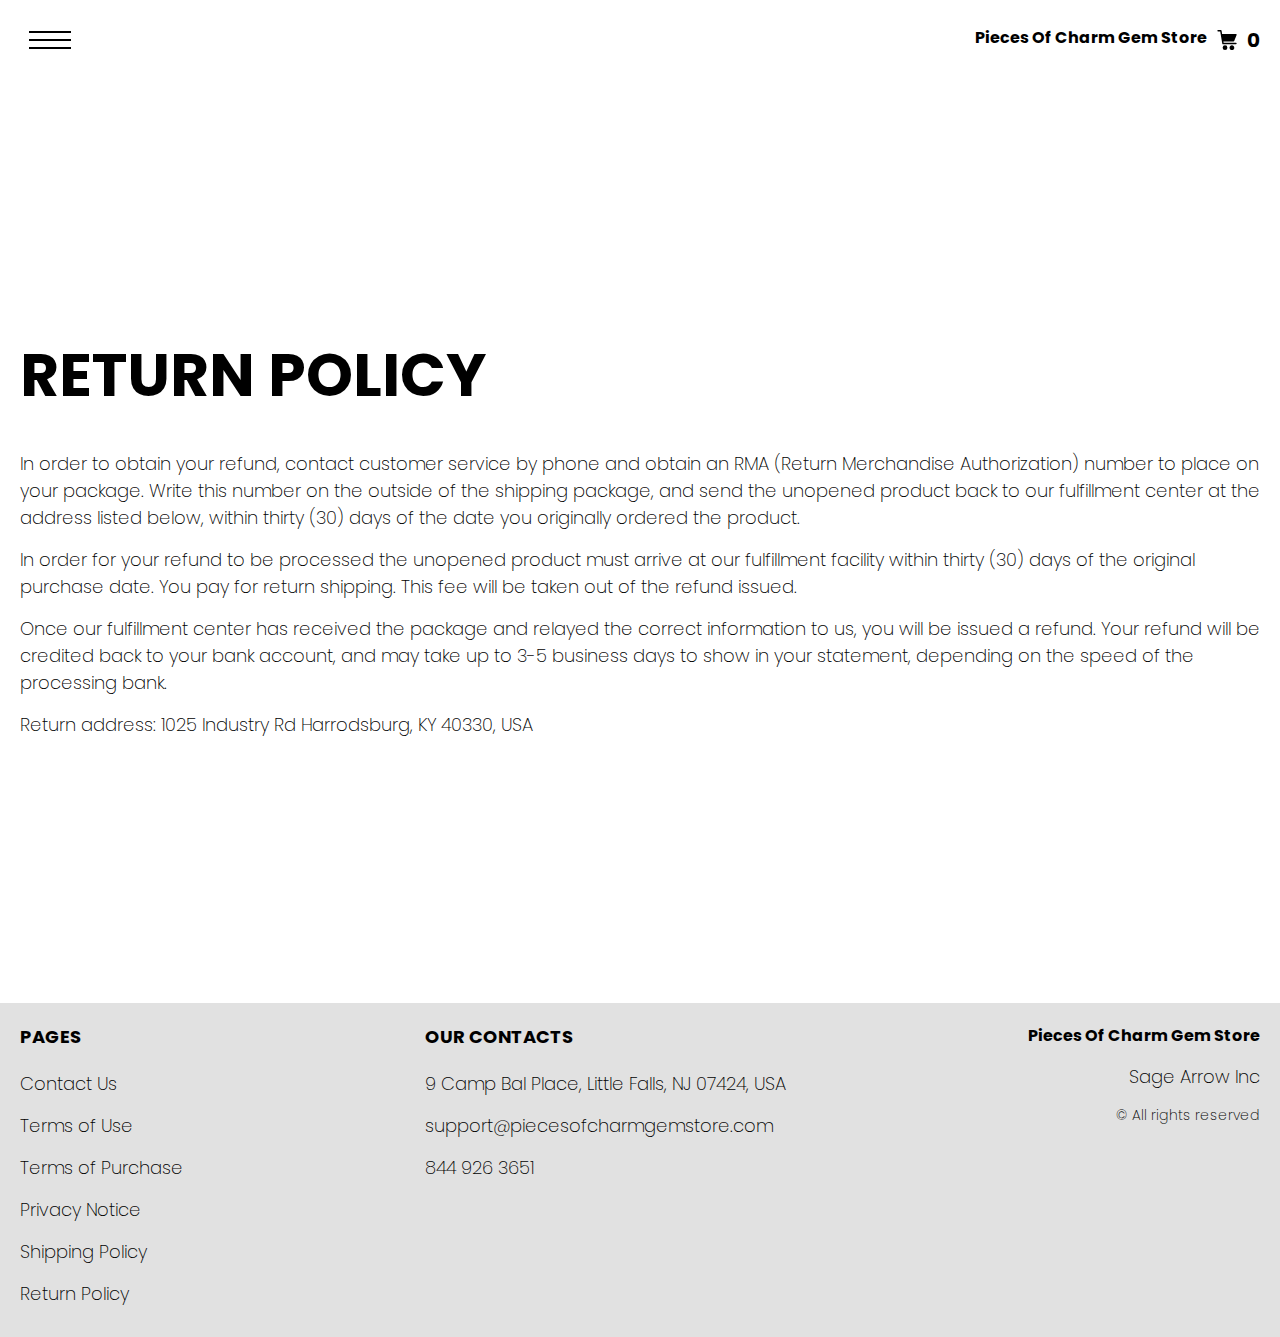
<file: return.html>
<!DOCTYPE html>
<html lang="en">

<head>
  <meta charset="UTF-8" />
  <meta http-equiv="X-UA-Compatible" content="IE=edge" />
  <meta name="viewport" content="width=device-width, initial-scale=1.0" />
  <link rel="stylesheet" href="./css/style.css" />
  <title>Shop</title>
</head>

<body>



  <div class="wrapper">
    <div class="header__wrapper">
      <div class="container">
        <header class="header">

          <div class="header__flex">
            <button class="header__btn js_menu-btn">
              <span></span>
            </button>
            <div class="header-flex">
            <a href="./index.html" class="header__logo logo js_website-name">website name</a>
            <a href="./shop.html" class="cart__btn">
              <svg xmlns="http://www.w3.org/2000/svg" xmlns:xlink="http://www.w3.org/1999/xlink" x="0px" y="0px"
                viewBox="0 0 424.449 424.449" style="enable-background:new 0 0 424.449 424.449;" xml:space="preserve">
                <g>
                  <g>
                    <g>
                      <circle cx="170.241" cy="374.273" r="50.176"></circle>
                      <path d="M316.673,324.098L316.673,324.098c-27.711,0-50.176,22.465-50.176,50.176s22.465,50.176,50.176,50.176
                   c27.711,0,50.176-22.465,50.176-50.176S344.384,324.098,316.673,324.098z"></path>
                      <path d="M402.177,272.897H140.545l-5.12-29.696h215.04c6.326,0.019,12.017-3.843,14.336-9.728l51.2-129.024
                   c3.111-7.892-0.766-16.812-8.658-19.922c-1.808-0.713-3.735-1.076-5.678-1.07H108.801L96.513,12.801
                   c-1.262-7.471-7.784-12.906-15.36-12.8h-58.88c-8.483,0-15.36,6.877-15.36,15.36s6.877,15.36,15.36,15.36h46.08l44.032,260.096
                   c1.262,7.471,7.784,12.906,15.36,12.8h274.432c8.483,0,15.36-6.877,15.36-15.36C417.537,279.774,410.66,272.897,402.177,272.897z
                   "></path>
                    </g>
                  </g>
                </g>
              </svg>
              <span class="cart__span js_cart__span">0</span>
            </a> 
          </div>
          </div>

          <nav class="nav js_menu">
            <ul class="nav__list">
              <li class="nav__item">
                <a href="./contacts.html" class="nav__link">Contact Us</a>
              </li>
              
              <li class="nav__item">
                <a href="./privacy.html" class="nav__link">Privacy Notice</a>
              </li>
              
              <li class="nav__item">
                <a href="./purchase.html" class="nav__link">Terms of Purchase</a>
              </li>
              
              <li class="nav__item">
                <a href="./return.html" class="nav__link">Return Policy</a>
              </li>
              
              <li class="nav__item">
                <a href="./shipping.html" class="nav__link">Shipping Policy</a>
              </li>
              
              <li class="nav__item">
                <a href="./use.html" class="nav__link">Terms of Use</a>
              </li>
            </ul>
          </nav>
        </header>
      </div>
    </div>

    <main class="main bg-main">
      <div class="text-section__wrapper white__wrapper">
        <section class="text-section">
          <div class="container">
            <h1 class="title">RETURN POLICY</h1>
            <p class="text">In order to obtain your refund, contact customer service by phone and obtain an RMA (Return Merchandise Authorization) number to place on your package. Write this number on the outside of the shipping package, and send the unopened product back to our fulfillment center at the address listed below, within thirty (30) days of the date you originally ordered the product.</p>
            <p class="text">In order for your refund to be processed the unopened product must arrive at our fulfillment facility within thirty (30) days of the original purchase date. You pay for return shipping. This fee will be taken out of the refund issued.</p>
            <p class="text">Once our fulfillment center has received the package and relayed the correct information to us, you will be issued a refund. Your refund will be credited back to your bank account, and may take up to 3-5 business days to show in your statement, depending on the speed of the processing bank.</p>
            <p class="text">Return address: <span class="js_website-return-address"></span></p>
        </div>
        </section>
    </div>
     </main>

     <div class="footer__wrapper">
      <footer class="footer">
        <div class="footer__top">
          <div class="container">
            <div class="footer__policies">
              <div class="footer__block footer__block--first">
                <p class="footer__title">Pages</p>
                <ul class="sub-list">
                  <li class="item">
                    <a href="./contacts.html" class="footer__link">Contact Us</a>
                  </li>
                  <li class="item">
                    <a href="./use.html" class="footer__link">Terms of Use</a>
                  </li>
                  <li class="item">
                    <a href="./purchase.html" class="footer__link">Terms of Purchase</a>
                  </li>
                  <li class="item">
                    <a href="./privacy.html" class="footer__link">Privacy Notice</a>
                  </li>
                  <li class="item">
                    <a href="./shipping.html" class="footer__link">Shipping Policy</a>
                  </li>
                  <li class="item">
                    <a href="./return.html" class="footer__link">Return Policy</a>
                  </li>
           
                
                </ul>
              </div>
              <div class="footer__block footer__block--second">
                <p class="footer__title">Our Contacts</p>
                <ul class="sub-list">
                  <li class="item">
                    <p class="text js_website-address"></p>
                  </li>
                  <li class="item">
                    <a href="" class="footer__link js_website-email"></a>
                  </li>
                  <li class="item">
                    <a href="" class="footer__link js_website-phone"></a>
                  </li>
                </ul>
              </div>
              <div class="footer__block footer__block--rg">
                <ul class="sub-list">
                  <li class="item">
                    <a href="./index.html" class="footer__logo logo js_website-name"></a>
                  </li>
                  <li class="item">
                    <p class="text js_website-corp"></p>
                  </li>
                  <li class="item">
                    <span class="footer__span">© All rights reserved</span>
                  </li>
                </ul>
              </div>
              </div>
            
          </div>
        </div>
      </footer>

    </div>
  </div>
 <script src="./js/jquery-3.7.1.js"></script>
  <script type='text/javascript' src='https://thebestproductmanager.com/products/prices-nxg-object'></script>
  <script type="module" src="./js/on-load.js"></script>
  <script type="module" src="./js/website-data.js"></script> 
  <script>
    const menuBtn = document.querySelector('.js_menu-btn');
    const menu = document.querySelector('.js_menu');
    menuBtn.addEventListener('click', () => {
      menuBtn.classList.toggle('active');
      menu.classList.toggle('open-menu');
      document.body.classList.toggle('open-menu');
    })
  </script>
</body>

</html>
</file>
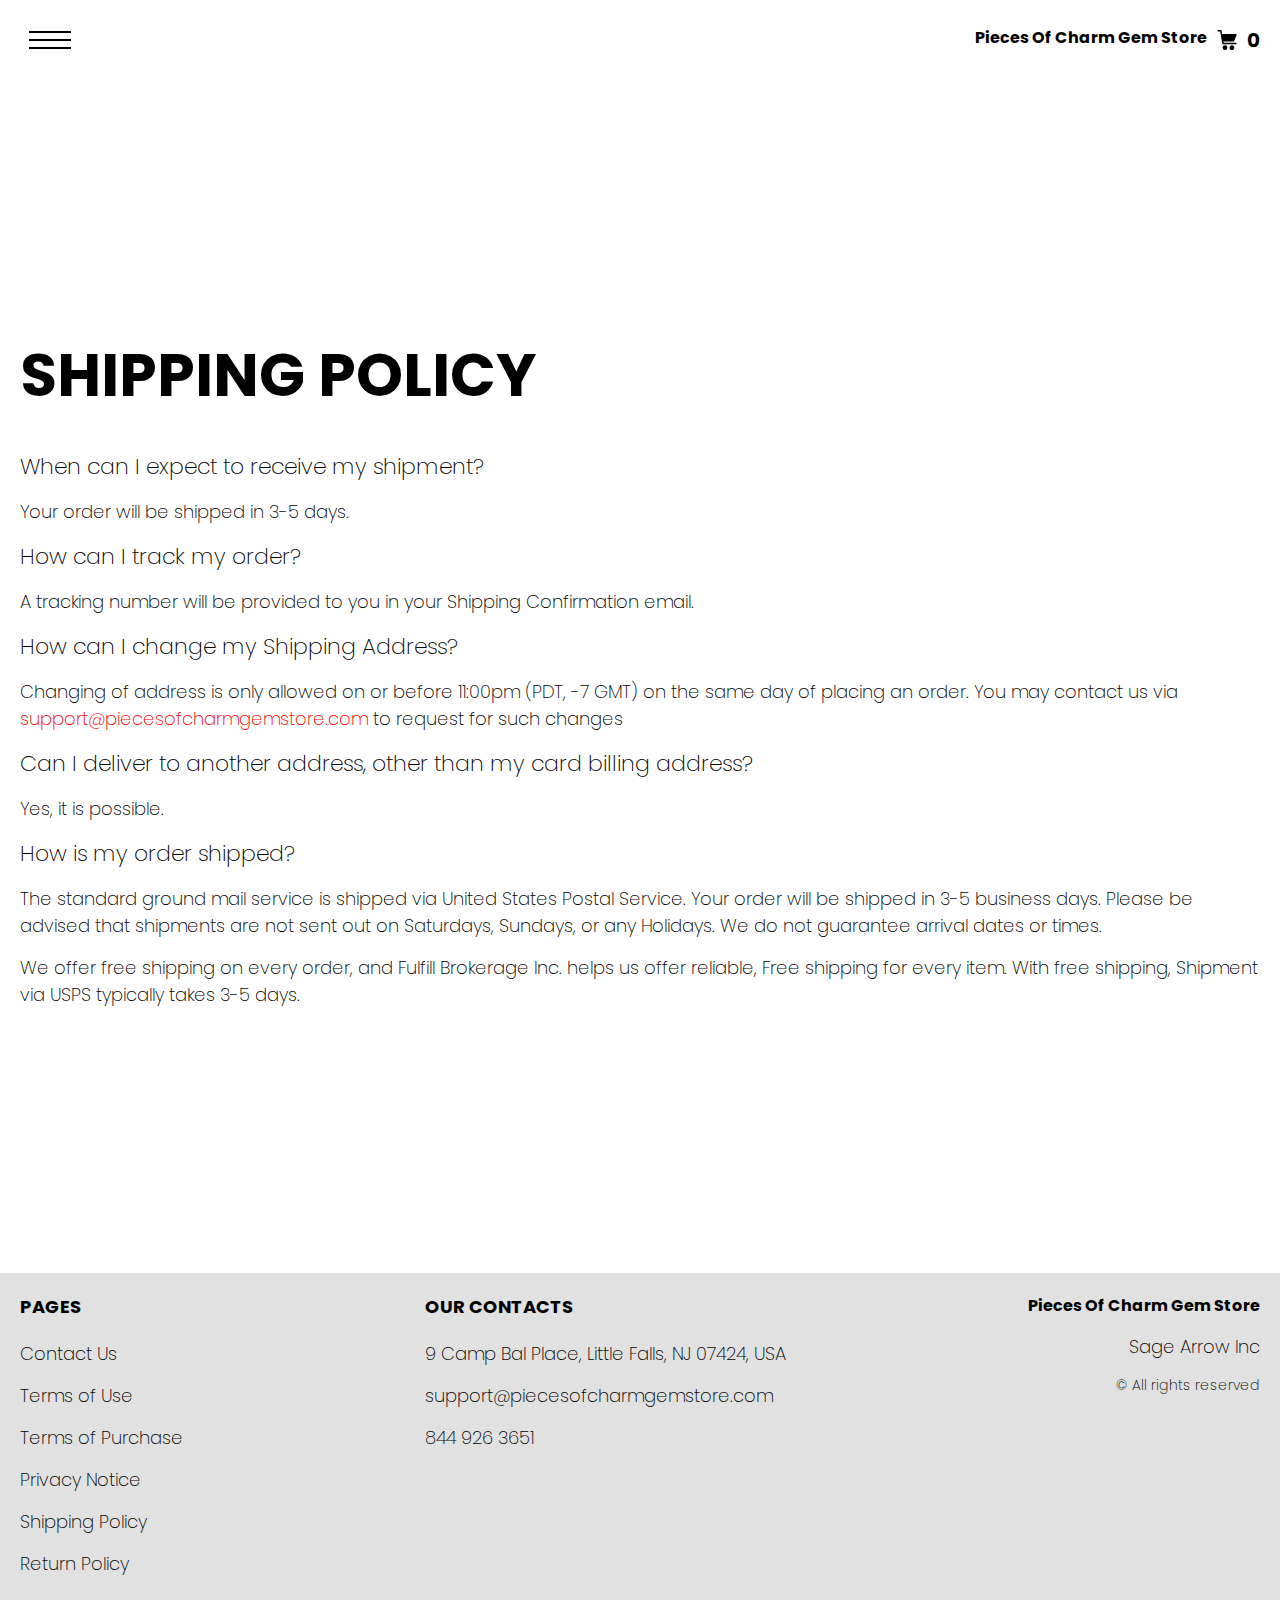
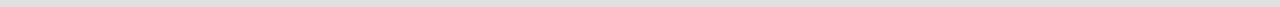
<file: shipping.html>
<!DOCTYPE html>
<html lang="en">

<head>
  <meta charset="UTF-8" />
  <meta http-equiv="X-UA-Compatible" content="IE=edge" />
  <meta name="viewport" content="width=device-width, initial-scale=1.0" />
  <link rel="stylesheet" href="./css/style.css" />
  <title>Shop</title>
</head>

<body>



  <div class="wrapper">
    <div class="header__wrapper">
      <div class="container">
        <header class="header">

          <div class="header__flex">
            <button class="header__btn js_menu-btn">
              <span></span>
            </button>
            <div class="header-flex">
            <a href="./index.html" class="header__logo logo js_website-name">website name</a>
            <a href="./shop.html" class="cart__btn">
              <svg xmlns="http://www.w3.org/2000/svg" xmlns:xlink="http://www.w3.org/1999/xlink" x="0px" y="0px"
                viewBox="0 0 424.449 424.449" style="enable-background:new 0 0 424.449 424.449;" xml:space="preserve">
                <g>
                  <g>
                    <g>
                      <circle cx="170.241" cy="374.273" r="50.176"></circle>
                      <path d="M316.673,324.098L316.673,324.098c-27.711,0-50.176,22.465-50.176,50.176s22.465,50.176,50.176,50.176
                   c27.711,0,50.176-22.465,50.176-50.176S344.384,324.098,316.673,324.098z"></path>
                      <path d="M402.177,272.897H140.545l-5.12-29.696h215.04c6.326,0.019,12.017-3.843,14.336-9.728l51.2-129.024
                   c3.111-7.892-0.766-16.812-8.658-19.922c-1.808-0.713-3.735-1.076-5.678-1.07H108.801L96.513,12.801
                   c-1.262-7.471-7.784-12.906-15.36-12.8h-58.88c-8.483,0-15.36,6.877-15.36,15.36s6.877,15.36,15.36,15.36h46.08l44.032,260.096
                   c1.262,7.471,7.784,12.906,15.36,12.8h274.432c8.483,0,15.36-6.877,15.36-15.36C417.537,279.774,410.66,272.897,402.177,272.897z
                   "></path>
                    </g>
                  </g>
                </g>
              </svg>
              <span class="cart__span js_cart__span">0</span>
            </a> 
          </div>
          </div>

          <nav class="nav js_menu">
            <ul class="nav__list">
              <li class="nav__item">
                <a href="./contacts.html" class="nav__link">Contact Us</a>
              </li>
              
              <li class="nav__item">
                <a href="./privacy.html" class="nav__link">Privacy Notice</a>
              </li>
              
              <li class="nav__item">
                <a href="./purchase.html" class="nav__link">Terms of Purchase</a>
              </li>
              
              <li class="nav__item">
                <a href="./return.html" class="nav__link">Return Policy</a>
              </li>
              
              <li class="nav__item">
                <a href="./shipping.html" class="nav__link">Shipping Policy</a>
              </li>
              
              <li class="nav__item">
                <a href="./use.html" class="nav__link">Terms of Use</a>
              </li>
            </ul>
          </nav>
        </header>
      </div>
    </div>

    <main class="main bg-main">
      <div class="text-section__wrapper white__wrapper">
        <section class="text-section">
          <div class="container">
            <h1 class="title">SHIPPING POLICY</h1>
           <p class="text bold">When can I expect to receive my shipment?</p>
           <p class="text">Your order will be shipped in 3-5 days.</p>
           <p class="text bold">How can I track my order?</p>
           <p class="text">A tracking number will be provided to you in your Shipping Confirmation email.</p>
           <p class="text bold">How can I change my Shipping Address?</p>
           <p class="text">Changing of address is only allowed on or before 11:00pm (PDT, -7 GMT) on the same day of placing an order. You may contact us via <a href="" class="link js_website-email"></a> to request for such changes</p>
           <p class="text bold">Can I deliver to another address, other than my card billing address?</p>
           <p class="text">Yes, it is possible.</p>
           <p class="text bold">How is my order shipped?</p>
           <p class="text">The standard ground mail service is shipped via United States Postal Service. Your order will be shipped in 3-5 business days. Please be advised that shipments are not sent out on Saturdays, Sundays, or any Holidays. We do not guarantee arrival dates or times.</p>
           <p class="text" >We offer free shipping on every order, and <span class="js_website-fulfill">FULFILLMENT NINJAS HUB INC</span> helps us offer reliable, Free shipping for every item. With free shipping, Shipment via USPS typically takes 3-5 days.</p>
          </div>
        </section>
    </div>
     </main>

     <div class="footer__wrapper">
      <footer class="footer">
        <div class="footer__top">
          <div class="container">
            <div class="footer__policies">
              <div class="footer__block footer__block--first">
                <p class="footer__title">Pages</p>
                <ul class="sub-list">
                  <li class="item">
                    <a href="./contacts.html" class="footer__link">Contact Us</a>
                  </li>
                  <li class="item">
                    <a href="./use.html" class="footer__link">Terms of Use</a>
                  </li>
                  <li class="item">
                    <a href="./purchase.html" class="footer__link">Terms of Purchase</a>
                  </li>
                  <li class="item">
                    <a href="./privacy.html" class="footer__link">Privacy Notice</a>
                  </li>
                  <li class="item">
                    <a href="./shipping.html" class="footer__link">Shipping Policy</a>
                  </li>
                  <li class="item">
                    <a href="./return.html" class="footer__link">Return Policy</a>
                  </li>
                
              
                </ul>
              </div>
              <div class="footer__block footer__block--second">
                <p class="footer__title">Our Contacts</p>
                <ul class="sub-list">
                  <li class="item">
                    <p class="text js_website-address"></p>
                  </li>
                  <li class="item">
                    <a href="" class="footer__link js_website-email"></a>
                  </li>
                  <li class="item">
                    <a href="" class="footer__link js_website-phone"></a>
                  </li>
                </ul>
              </div>
              <div class="footer__block footer__block--rg">
                <ul class="sub-list">
                  <li class="item">
                    <a href="./index.html" class="footer__logo logo js_website-name"></a>
                  </li>
                  <li class="item">
                    <p class="text js_website-corp"></p>
                  </li>
                  <li class="item">
                    <span class="footer__span">© All rights reserved</span>
                  </li>
                </ul>
              </div>
              </div>
            
          </div>
        </div>
      </footer>

    </div>
  </div>
 <script src="./js/jquery-3.7.1.js"></script>
  <script type='text/javascript' src='https://thebestproductmanager.com/products/prices-nxg-object'></script>
  <script type="module" src="./js/on-load.js"></script>
  <script type="module" src="./js/website-data.js"></script> 
  <script>
    const menuBtn = document.querySelector('.js_menu-btn');
    const menu = document.querySelector('.js_menu');
    menuBtn.addEventListener('click', () => {
      menuBtn.classList.toggle('active');
      menu.classList.toggle('open-menu');
      document.body.classList.toggle('open-menu');
    })
  </script>
</body>

</html>
</file>
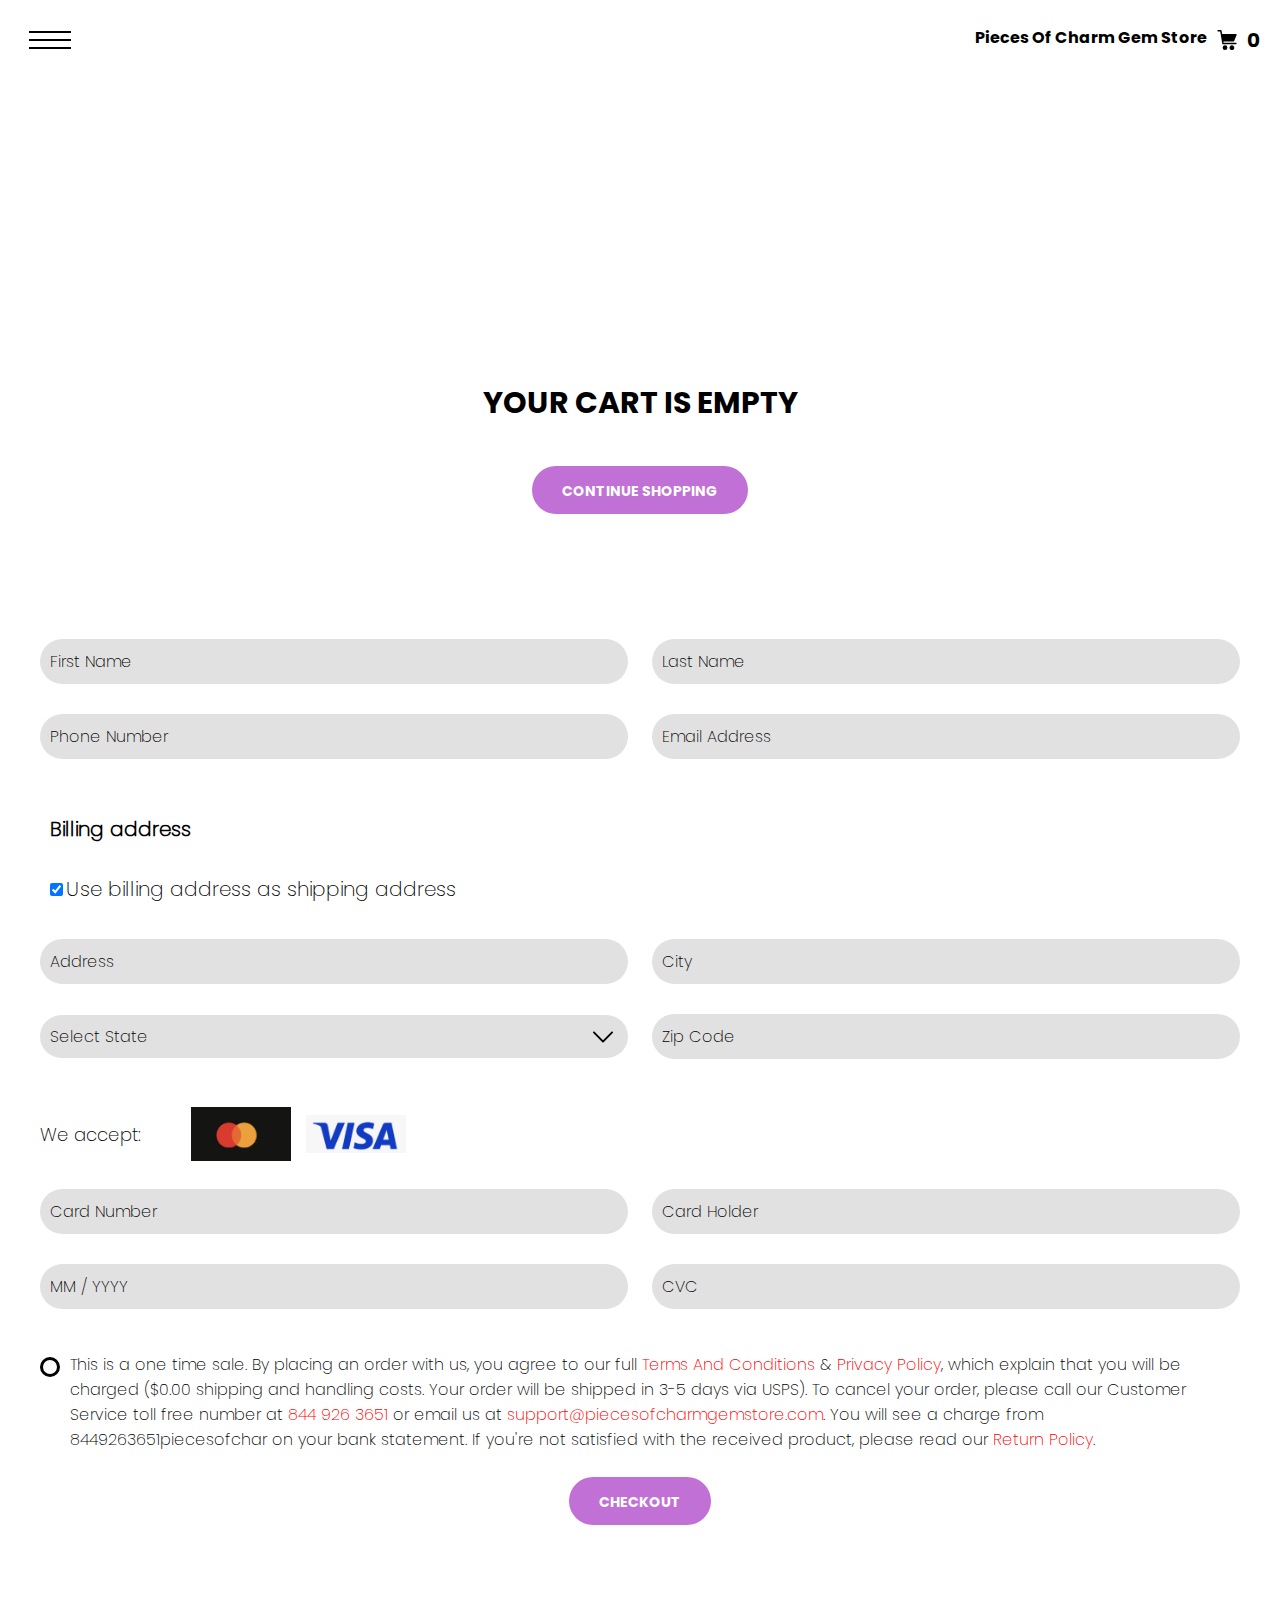
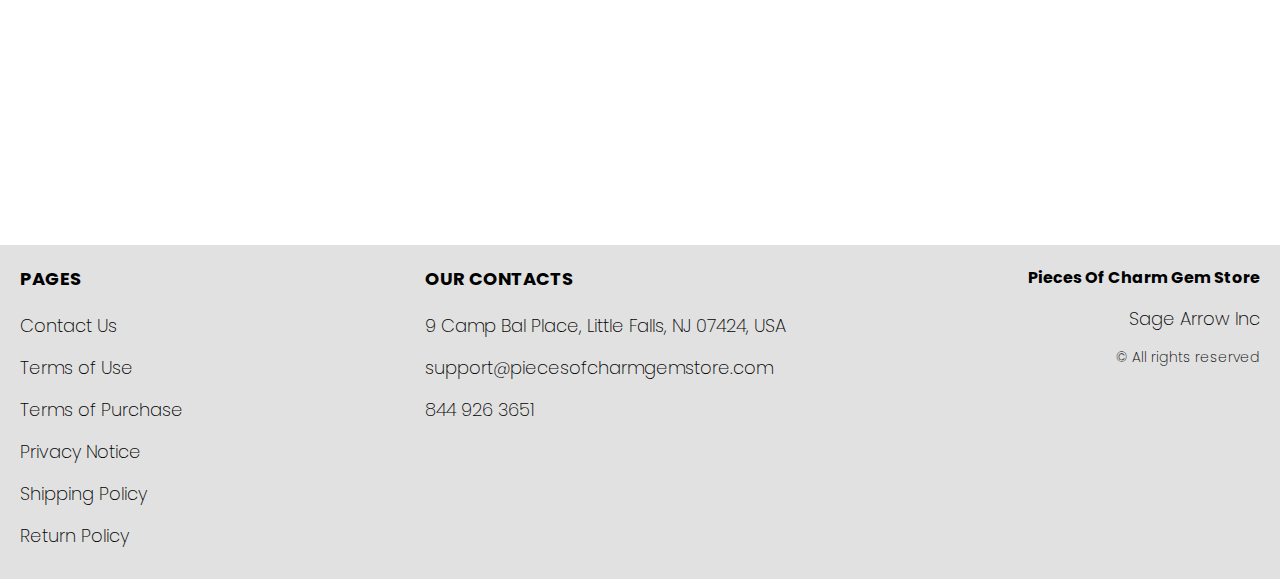
<file: shop.html>
<!DOCTYPE html>
<html lang="en">

<head>
  <meta charset="UTF-8" />
  <meta http-equiv="X-UA-Compatible" content="IE=edge" />
  <meta name="viewport" content="width=device-width, initial-scale=1.0" />
  <link rel="stylesheet" href="./css/style.css" />
  <title>Shop</title>
</head>

<body>



  <div class="wrapper">
    <div class="header__wrapper">
      <div class="container">
        <header class="header">

          <div class="header__flex">
            <button class="header__btn js_menu-btn">
              <span></span>
            </button>
            <div class="header-flex">
            <a href="./index.html" class="header__logo logo js_website-name">website name</a>
            <a href="./shop.html" class="cart__btn">
              <svg xmlns="http://www.w3.org/2000/svg" xmlns:xlink="http://www.w3.org/1999/xlink" x="0px" y="0px"
                viewBox="0 0 424.449 424.449" style="enable-background:new 0 0 424.449 424.449;" xml:space="preserve">
                <g>
                  <g>
                    <g>
                      <circle cx="170.241" cy="374.273" r="50.176"></circle>
                      <path d="M316.673,324.098L316.673,324.098c-27.711,0-50.176,22.465-50.176,50.176s22.465,50.176,50.176,50.176
                   c27.711,0,50.176-22.465,50.176-50.176S344.384,324.098,316.673,324.098z"></path>
                      <path d="M402.177,272.897H140.545l-5.12-29.696h215.04c6.326,0.019,12.017-3.843,14.336-9.728l51.2-129.024
                   c3.111-7.892-0.766-16.812-8.658-19.922c-1.808-0.713-3.735-1.076-5.678-1.07H108.801L96.513,12.801
                   c-1.262-7.471-7.784-12.906-15.36-12.8h-58.88c-8.483,0-15.36,6.877-15.36,15.36s6.877,15.36,15.36,15.36h46.08l44.032,260.096
                   c1.262,7.471,7.784,12.906,15.36,12.8h274.432c8.483,0,15.36-6.877,15.36-15.36C417.537,279.774,410.66,272.897,402.177,272.897z
                   "></path>
                    </g>
                  </g>
                </g>
              </svg>
              <span class="cart__span js_cart__span">0</span>
            </a> 
          </div>
          </div>

          <nav class="nav js_menu">
            <ul class="nav__list">
              <li class="nav__item">
                <a href="./contacts.html" class="nav__link">Contact Us</a>
              </li>
              
              <li class="nav__item">
                <a href="./privacy.html" class="nav__link">Privacy Notice</a>
              </li>
              
              <li class="nav__item">
                <a href="./purchase.html" class="nav__link">Terms of Purchase</a>
              </li>
              
              <li class="nav__item">
                <a href="./return.html" class="nav__link">Return Policy</a>
              </li>
              
              <li class="nav__item">
                <a href="./shipping.html" class="nav__link">Shipping Policy</a>
              </li>
              
              <li class="nav__item">
                <a href="./use.html" class="nav__link">Terms of Use</a>
              </li>
            </ul>
          </nav>
        </header>
      </div>
    </div>

    <main class="main bg-main">
     

      <div class="white__wrapper ">
        <section class="products shop-products">
          <div class="container shop-container">
            <div class="sub-title__box">
              <div class="orders__block">
                <div class="js_empty-cart ">
                  <p class="sub-title">Your Cart is Empty</p>
                </div>
                <table class="orders__table js_product-table hidden">
                  <caption>
                    <h2 class="sub-title">Your orders</h2>
                  </caption>
                  <tbody>
                  <tr class="js_table-row">
                    <th class="orders__table-title">Name</th>
                    <th class="orders__table-title">Quantity</th>
                    <th class="orders__table-title">Unit Price</th>
                    <th class="orders__table-title">Shipping</th>
                    <th class="orders__table-title">Subtotal</th>
                    <th class="orders__table-title"></th>
                  </tr>
                  
                  <tr>
                    <td class="text">Total:</td>
                    <td class="text js_total-quantity">2</td>
                    <td class="text"></td>
                    <td class="text"></td>
                    <td class="orders__table-title js_total-price">$ 44.98</td>
                    <td></td>
                  </tr>
                  </tbody>
              </table>
                <a href="./index.html" class="btn orders__btn">Continue Shopping</a>
              </div>
            </div>
             <form action="php/handler.php" class="form js_form" method="POST" novalidate="">
              <input type="text" hidden="" name="action" id="action" value="checkout">
              <input type="text" hidden="" name="management" id="management" value="nxg">
              <input type="text" hidden="" name="country" value="US">
              <input type="text" hidden="" name="total" id="totalField" value="">
              <input type="text" hidden="" name="cart" id="cartField" value="">
              <div class="inputs-box">
              <label class="label js_label">
                <input type="text" class="input js_input" data-role="required" name="first_name" placeholder="First Name">
              </label>
        
              <label class="label js_label">
                <input type="text" class="input js_input" data-role="required" name="last_name" placeholder="Last Name">
              </label>
            </div>

            <div class="inputs-box">
              <label class="label js_label">
                <input type="number" class="input js_input js_input-limit" data-limit="10" data-role="phone" name="phone" placeholder="Phone Number">
              </label>
              
              <label class="label js_label">
                <input type="email" class="input js_input" data-role="email" name="email" placeholder="Email Address">
              </label>
              </div>
            

            <label class="form-check-label billing-label address-label">
              Billing address
            </label>

            <div class="form-check address-confirmation">
              <input class="form-check-input" type="checkbox" value="" id="toggleCheckbox" checked="" onchange="toggleAddress()">
              <label class="form-check-label confirm-label" for="flexCheckDefault">
                Use billing address as shipping address
              </label>
            </div>
            <style>
              .address-confirmation {
                margin: 3rem;
                margin-left: 1rem;
                text-align: left;
              }

              .confirm-label {
                font-size: 2rem;
              }

              .address-label {
                display: block;
                font-size: 2rem;
                margin: 3rem;
                margin-left: 1rem;
                text-align: left;
                font-weight: bold;
              }
            </style>

            <div class="inputs-box billing-address">
              <label class="label js_label">
                <input type="text" class="input js_input" data-role="address" name="address" placeholder="Address">
              </label>
              
              <label class="label js_label">
                <input type="text" class="input js_input" data-role="city" name="city" placeholder="City">
              </label>
              </div>
              <div class="inputs-box">
              <label class="label select-label js_label">
                <select name="state" class="select js_select js_input">
                  <option selected="" disabled="">Select State</option>
                  <option value="AL">Alabama</option>
                  <option value="AK">Alaska</option>
                  <option value="AZ">Arizona</option>
                  <option value="AR">Arkansas</option>
                  <option value="CA">California</option>
                  <option value="CO">Colorado</option>
                  <option value="CT">Connecticut</option>
                  <option value="DE">Delaware</option>
                  <option value="DC">District Of Columbia</option>
                  <option value="FL">Florida</option>
                  <option value="GA">Georgia</option>
                  <option value="HI">Hawaii</option>
                  <option value="ID">Idaho</option>
                  <option value="IL">Illinois</option>
                  <option value="IN">Indiana</option>
                  <option value="IA">Iowa</option>
                  <option value="KS">Kansas</option>
                  <option value="KY">Kentucky</option>
                  <option value="LA">Louisiana</option>
                  <option value="ME">Maine</option>
                  <option value="MD">Maryland</option>
                  <option value="MA">Massachusetts</option>
                  <option value="MI">Michigan</option>
                  <option value="MN">Minnesota</option>
                  <option value="MS">Mississippi</option>
                  <option value="MO">Missouri</option>
                  <option value="MT">Montana</option>
                  <option value="NE">Nebraska</option>
                  <option value="NV">Nevada</option>
                  <option value="NH">New Hampshire</option>
                  <option value="NJ">New Jersey</option>
                  <option value="NM">New Mexico</option>
                  <option value="NY">New York</option>
                  <option value="NC">North Carolina</option>
                  <option value="ND">North Dakota</option>
                  <option value="OH">Ohio</option>
                  <option value="OK">Oklahoma</option>
                  <option value="OR">Oregon</option>
                  <option value="PA">Pennsylvania</option>
                  <option value="RI">Rhode Island</option>
                  <option value="SC">South Carolina</option>
                  <option value="SD">South Dakota</option>
                  <option value="TN">Tennessee</option>
                  <option value="TX">Texas</option>
                  <option value="UT">Utah</option>
                  <option value="VT">Vermont</option>
                  <option value="VA">Virginia</option>
                  <option value="WA">Washington</option>
                  <option value="WV">West Virginia</option>
                  <option value="WI">Wisconsin</option>
                  <option value="WY">Wyoming</option>
                </select>
              </label>
              
              <label class="label js_label">
                <input type="number" class="input js_input js_input-limit" data-limit="5" data-role="zip" name="zip" placeholder="Zip Code">
              </label>
            </div>


            <label class="form-check-label shipping-label address-label" style="display: none;">
              Shipping address
            </label>

            <div class="inputs-box shipping-address js-shipping-address-unique" style="display: none;">
              <label class="label js_label">
                <input type="text" class="input js_input" data-role="address" name="address" placeholder="Address">
              </label>
              
              <label class="label js_label">
                <input type="text" class="input js_input" data-role="city" name="city" placeholder="City">
              </label>
              </div>
              <div class="inputs-box  shipping-address js-shipping-address-unique" style="display: none;">
              <label class="label select-label js_label">
                <select name="state" class="select js_select js_input">
                  <option selected="" disabled="">Select State</option>
                  <option value="AL">Alabama</option>
                  <option value="AK">Alaska</option>
                  <option value="AZ">Arizona</option>
                  <option value="AR">Arkansas</option>
                  <option value="CA">California</option>
                  <option value="CO">Colorado</option>
                  <option value="CT">Connecticut</option>
                  <option value="DE">Delaware</option>
                  <option value="DC">District Of Columbia</option>
                  <option value="FL">Florida</option>
                  <option value="GA">Georgia</option>
                  <option value="HI">Hawaii</option>
                  <option value="ID">Idaho</option>
                  <option value="IL">Illinois</option>
                  <option value="IN">Indiana</option>
                  <option value="IA">Iowa</option>
                  <option value="KS">Kansas</option>
                  <option value="KY">Kentucky</option>
                  <option value="LA">Louisiana</option>
                  <option value="ME">Maine</option>
                  <option value="MD">Maryland</option>
                  <option value="MA">Massachusetts</option>
                  <option value="MI">Michigan</option>
                  <option value="MN">Minnesota</option>
                  <option value="MS">Mississippi</option>
                  <option value="MO">Missouri</option>
                  <option value="MT">Montana</option>
                  <option value="NE">Nebraska</option>
                  <option value="NV">Nevada</option>
                  <option value="NH">New Hampshire</option>
                  <option value="NJ">New Jersey</option>
                  <option value="NM">New Mexico</option>
                  <option value="NY">New York</option>
                  <option value="NC">North Carolina</option>
                  <option value="ND">North Dakota</option>
                  <option value="OH">Ohio</option>
                  <option value="OK">Oklahoma</option>
                  <option value="OR">Oregon</option>
                  <option value="PA">Pennsylvania</option>
                  <option value="RI">Rhode Island</option>
                  <option value="SC">South Carolina</option>
                  <option value="SD">South Dakota</option>
                  <option value="TN">Tennessee</option>
                  <option value="TX">Texas</option>
                  <option value="UT">Utah</option>
                  <option value="VT">Vermont</option>
                  <option value="VA">Virginia</option>
                  <option value="WA">Washington</option>
                  <option value="WV">West Virginia</option>
                  <option value="WI">Wisconsin</option>
                  <option value="WY">Wyoming</option>
                </select>
              </label>
              
              <label class="label js_label">
                <input type="number" class="input js_input js_input-limit" data-limit="5" data-role="zip" name="zip" placeholder="Zip Code">
              </label>
            </div>

              <!-- <div class="inputs-box">
              <label class="label js_label">
                <input type="number" class="input js_input js_input-limit" data-limit="10" data-role="phone" name="phone" placeholder="Phone Number">
              </label>
              
              <label class="label js_label">
                <input type="email" class="input js_input" data-role="email" name="email" placeholder="Email Address">
              </label>
              </div> -->
              <div class="accept__box">
                <p class="text">We accept:</p>
                <ul class="accept__list">
                  <!-- <li class="accept__item">
                    <img src="./img/icons/discover.png" alt="" class="accept__img">
                  </li> -->
                  <li class="accept__item">
                    <img src="./img/icons/mastercard.png" alt="" class="accept__img">
                  </li>
                  <li class="accept__item">
                    <img src="./img/icons/visa.png" alt="" class="accept__img">
                  </li>
                </ul>
              </div>
              <div class="inputs-box">
              <label class="label js_label input__card-number js_card-number-input">
                <input type="number" class="input js_input js_input-limit" data-limit="16" data-role="card_number" name="card_number" placeholder="Card Number">
              </label>
              
              <label class="label js_label">
                <input type="text" class="input js_input" data-role="required" name="cc_name" placeholder="Card Holder">
              </label>
            </div>
            <div class="inputs-box">
              <label class="label js_label">
                <input type="text" class="input js_input js_input-limit" data-limit="7" data-role="expiration_dt" name="expiration_dt" placeholder="MM / YYYY">
              </label>


              <label class="label js_label">
                <input type="number" class="input js_input js_input-limit" data-limit="3" data-role="cvv" name="cvv" placeholder="CVC">
              </label>
            </div>

            <div>
              <input type="checkbox" class="input checkbox-input" id="checkbox">
              <label for="checkbox" class="label checkbox-label">
                This is a one time sale. By placing an order with us, you agree to our full <a href="./purchase.html" class="link">Terms And Conditions</a> &amp; 
                <a href="./privacy.html" class="link">Privacy Policy</a>, which explain that you will be charged  <span class="js_total-price"></span> 
                ($0.00 shipping and handling costs. Your order will be shipped in 3-5 days via USPS). To cancel your order, please call our Customer Service toll free number at 
                <a href="tel:844 570 0239" class="link js_website-phone">844 570 0239</a> or email us at <a href="mailto:support@SewingCraftHub.com" class="link js_website-email">support@SewingCraftHub.com</a>. You will see a charge from 
                <span class="js_website-desc">Sewing Craft Hub</span> on your bank statement. If you're not satisfied with the received product, please read our <a href="return.html" class="link">Return Policy</a>.
              </label>
            </div>
            
           
              <button type="submit" class="btn js_form-submit-btn">Checkout</button>
             
          </form>
        </section>
      </div>
    </main>

    <div class="footer__wrapper">
      <footer class="footer">
        <div class="footer__top">
          <div class="container">
            <div class="footer__policies">
              <div class="footer__block footer__block--first">
                <p class="footer__title">Pages</p>
                <ul class="sub-list">
                  <li class="item">
                    <a href="./contacts.html" class="footer__link">Contact Us</a>
                  </li>
                  <li class="item">
                    <a href="./use.html" class="footer__link">Terms of Use</a>
                  </li>
                  <li class="item">
                    <a href="./purchase.html" class="footer__link">Terms of Purchase</a>
                  </li>
                  <li class="item">
                    <a href="./privacy.html" class="footer__link">Privacy Notice</a>
                  </li>
                  <li class="item">
                    <a href="./shipping.html" class="footer__link">Shipping Policy</a>
                  </li>
                  <li class="item">
                    <a href="./return.html" class="footer__link">Return Policy</a>
                  </li>
                
            
                </ul>
              </div>
              <div class="footer__block footer__block--second">
                <p class="footer__title">Our Contacts</p>
                <ul class="sub-list">
                  <li class="item">
                    <p class="text js_website-address"></p>
                  </li>
                  <li class="item">
                    <a href="" class="footer__link js_website-email"></a>
                  </li>
                  <li class="item">
                    <a href="" class="footer__link js_website-phone"></a>
                  </li>
                </ul>
              </div>
              <div class="footer__block footer__block--rg">
                <ul class="sub-list">
                  <li class="item">
                    <a href="./index.html" class="footer__logo logo js_website-name"></a>
                  </li>
                  <li class="item">
                    <p class="text js_website-corp"></p>
                  </li>
                  <li class="item">
                    <span class="footer__span">© All rights reserved</span>
                  </li>
                </ul>
              </div>
              </div>
            
          </div>
        </div>
      </footer>

    </div>
  </div>
 <script src="./js/jquery-3.7.1.js"></script>
  <script type='text/javascript' src='https://thebestproductmanager.com/products/prices-nxg-object'></script>
  <script type="module" src="./js/on-load.js"></script>
  <script type="module" src="./js/website-data.js"></script> 
  <script>
        function toggleAddress() {
      var addressCheckbox = document.querySelector("#toggleCheckbox:checked")
    
      if(addressCheckbox == null){
          $(".shipping-label").css("display", "block")
          $(".shipping-address").css("display", "flex")
          $(".shipping-address .js_error-span").css("display", "none")
          $(".shipping-address").removeClass("js-invisible-shipping-address");
      } else {
        $(".shipping-label").css("display", "none")
        $(".shipping-address").css("display", "none")
        $(".shipping-address").addClass("js-invisible-shipping-address");
      }
    }

    toggleAddress()
    const menuBtn = document.querySelector('.js_menu-btn');
    const menu = document.querySelector('.js_menu');
    menuBtn.addEventListener('click', () => {
      menuBtn.classList.toggle('active');
      menu.classList.toggle('open-menu');
      document.body.classList.toggle('open-menu');
    })
  </script>
  <script type="module" src="./js/validation/cards.js"></script>
  <script type="module" src="./js/validation/creditcard.js"></script>
  <script type="module" src="./js/validation/validation.js"></script>
</body>

</html>
</file>
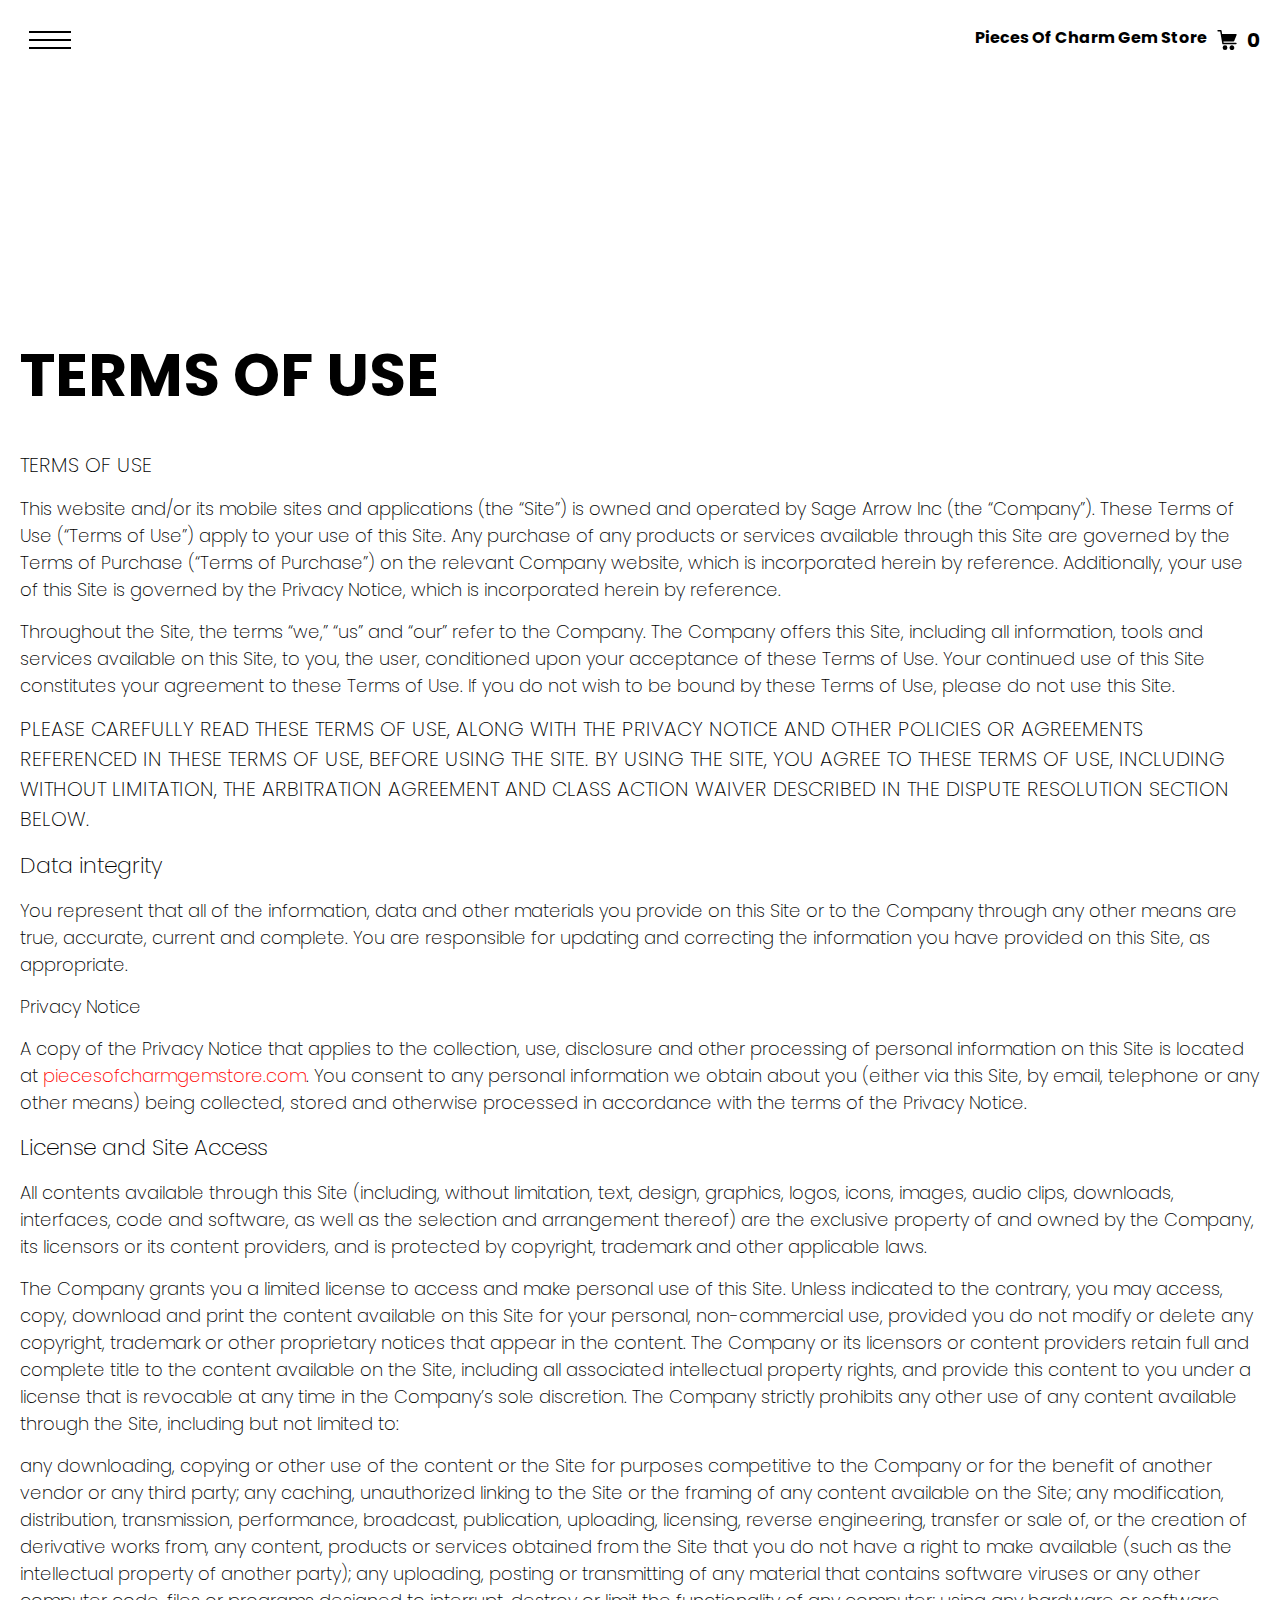
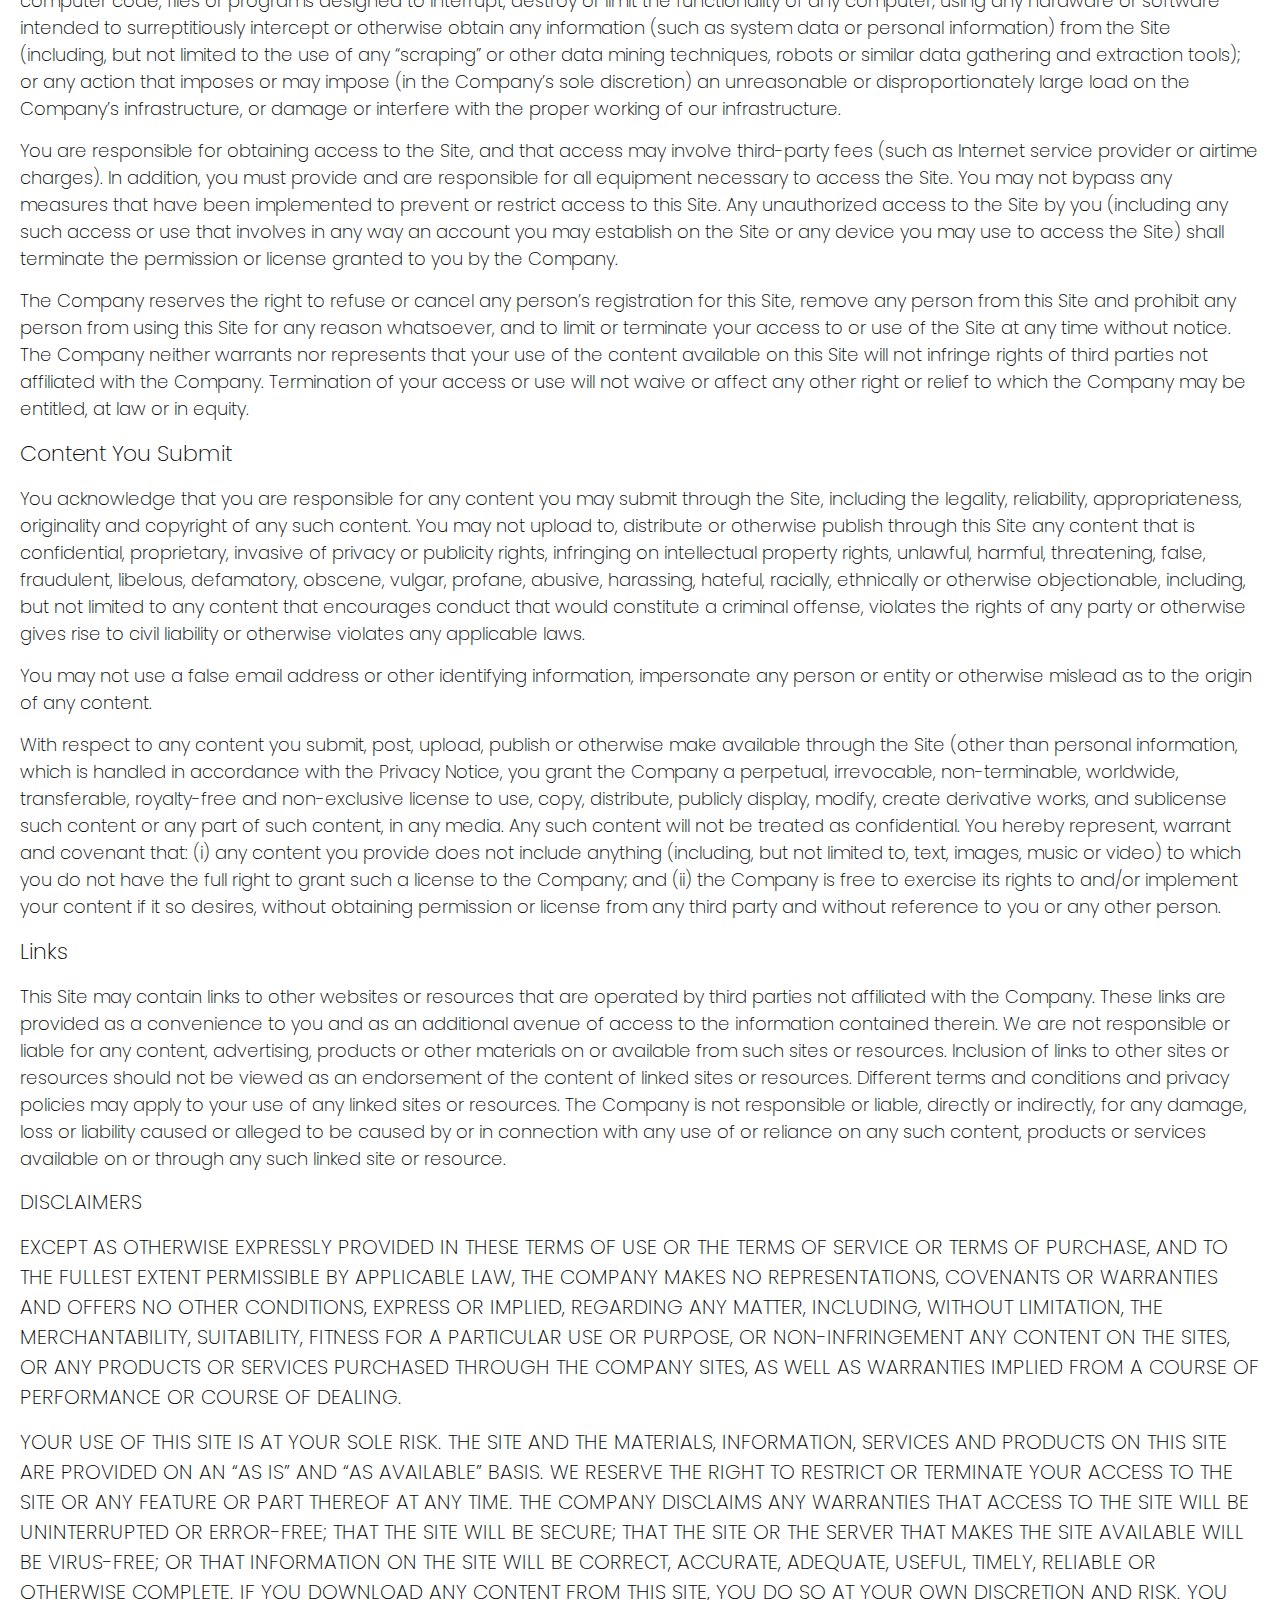
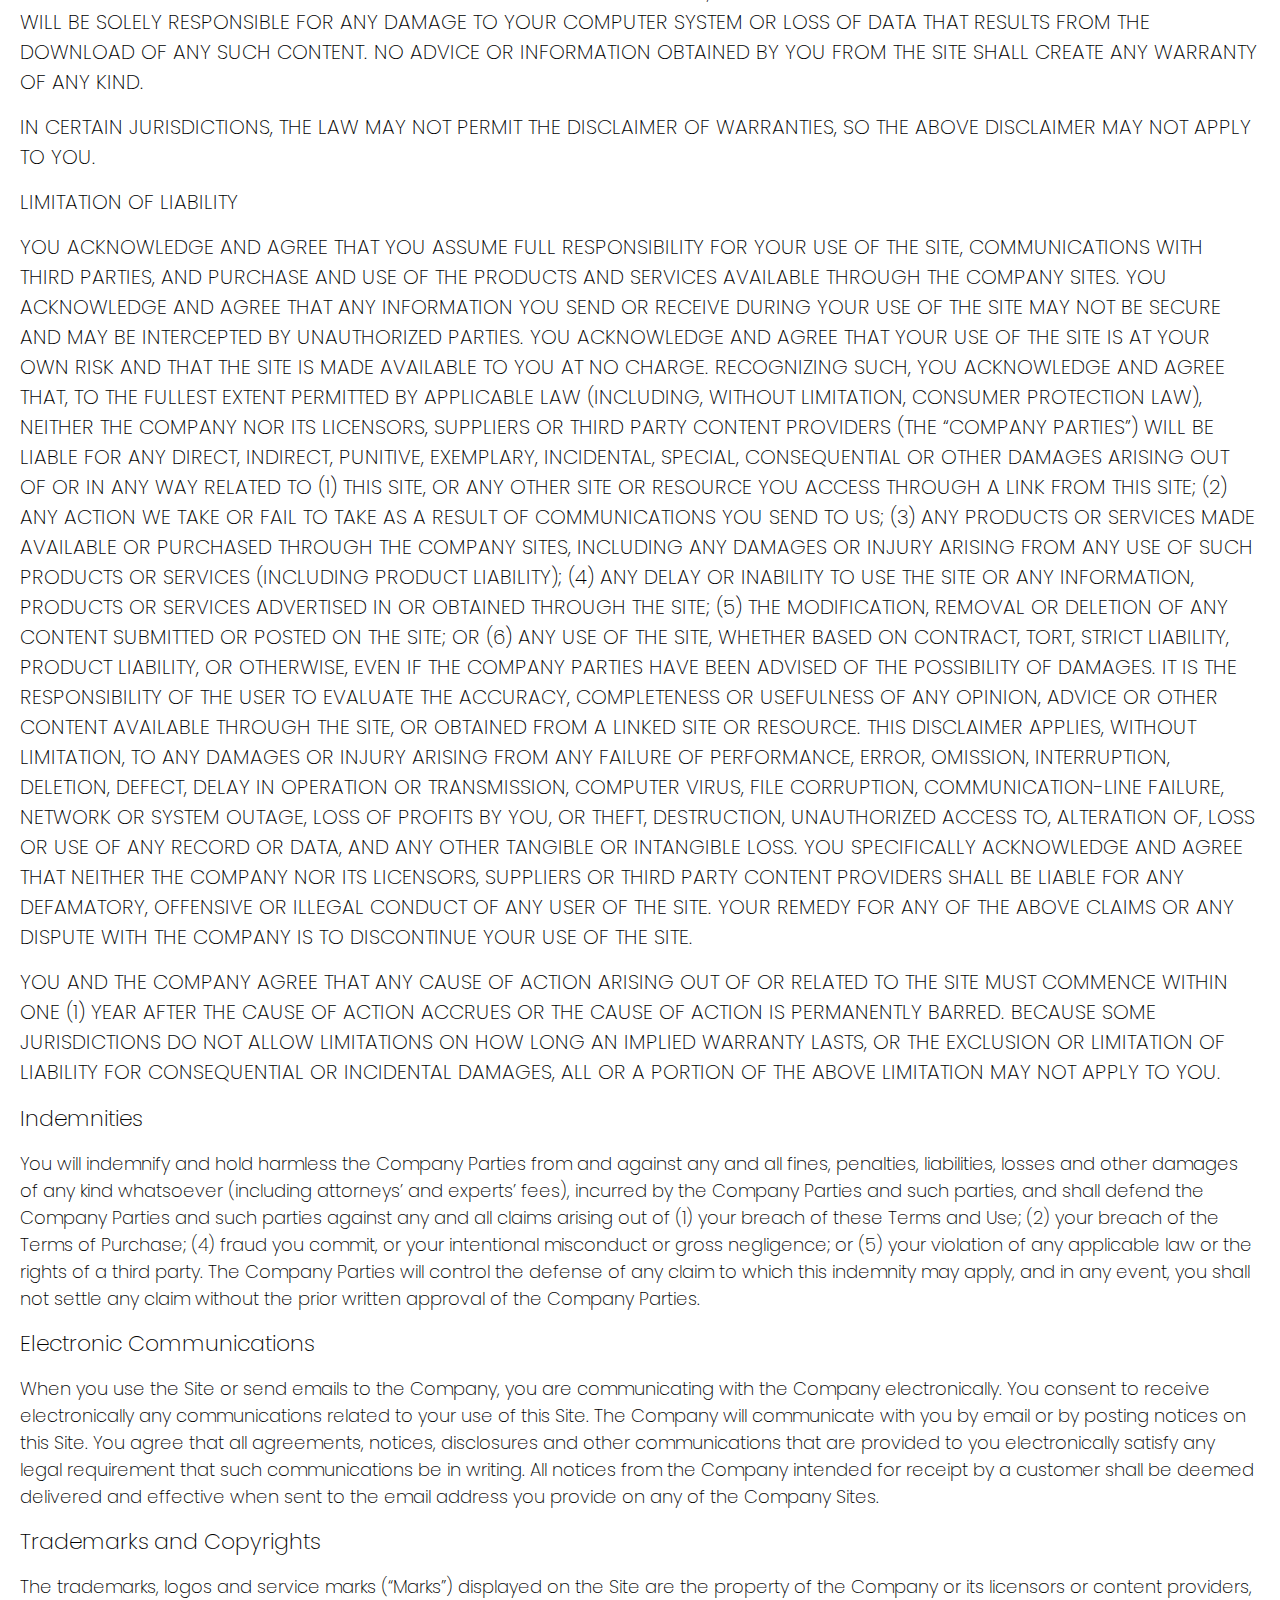
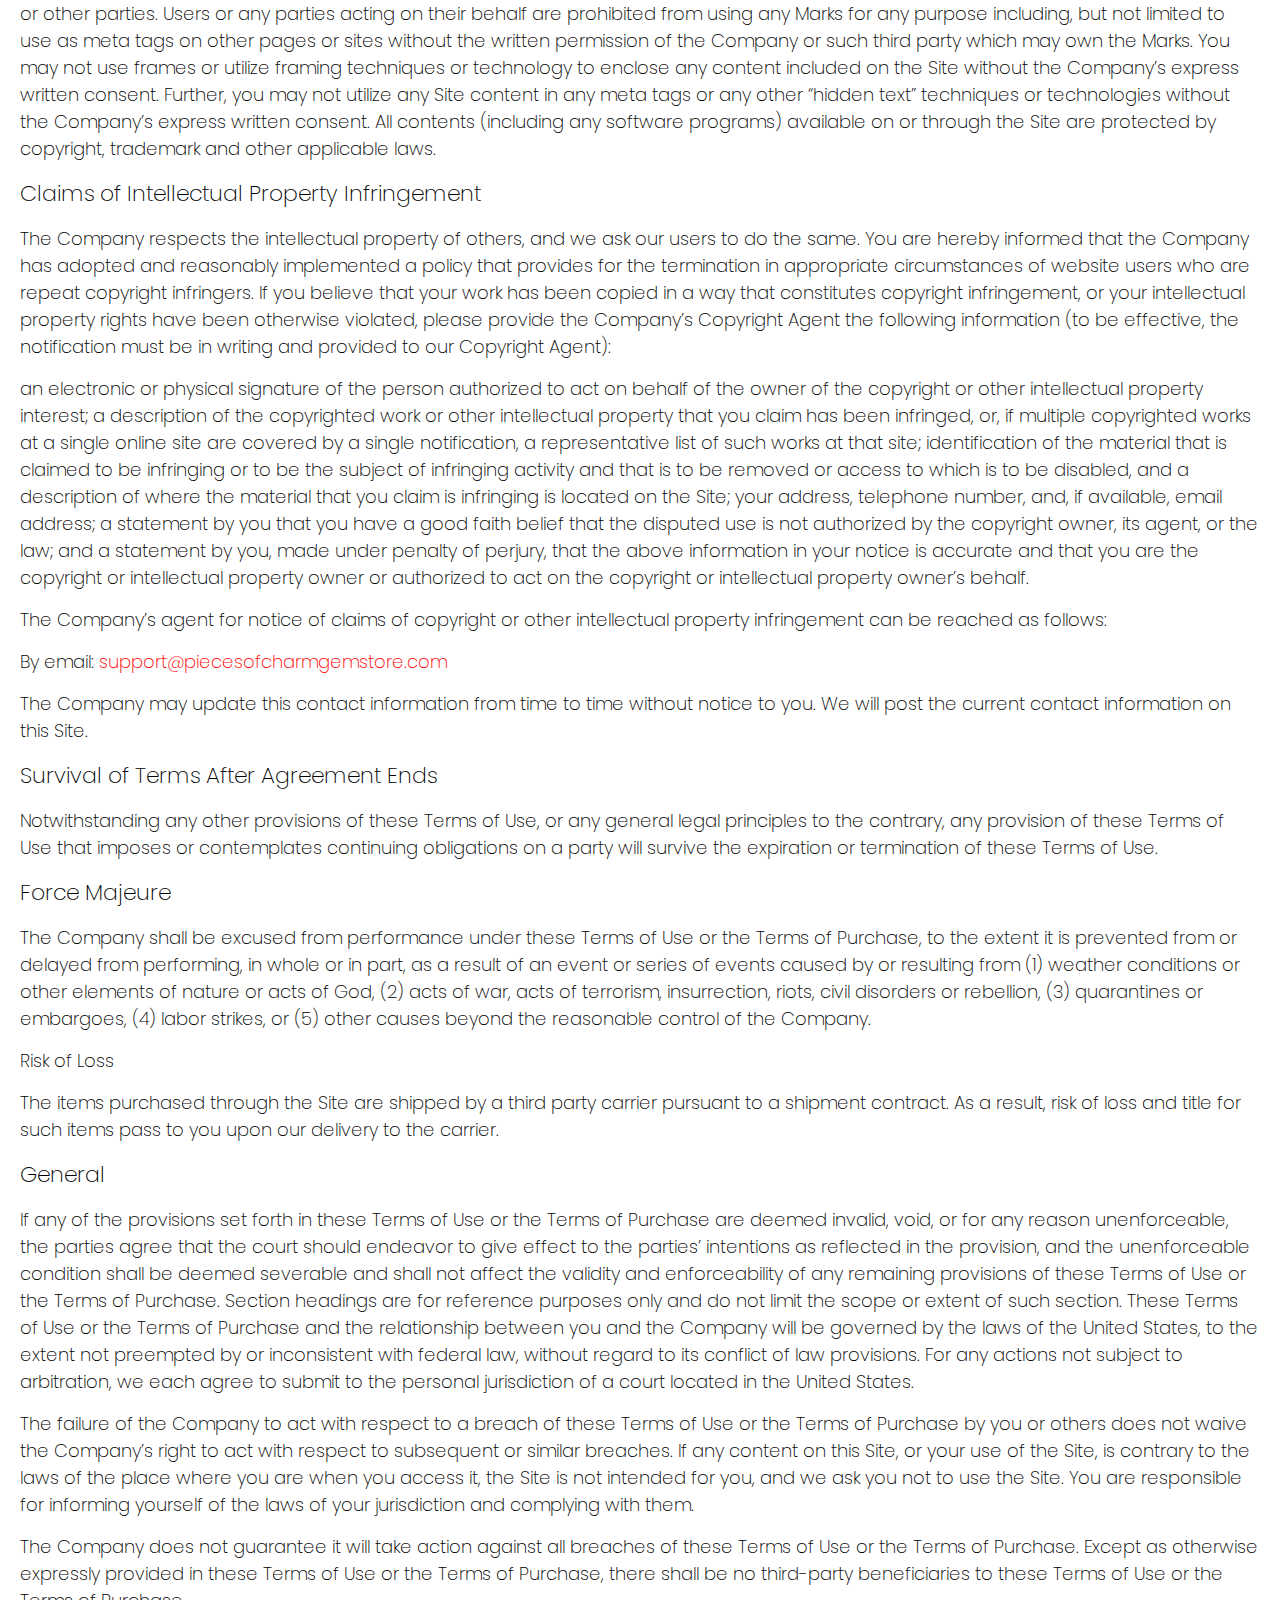
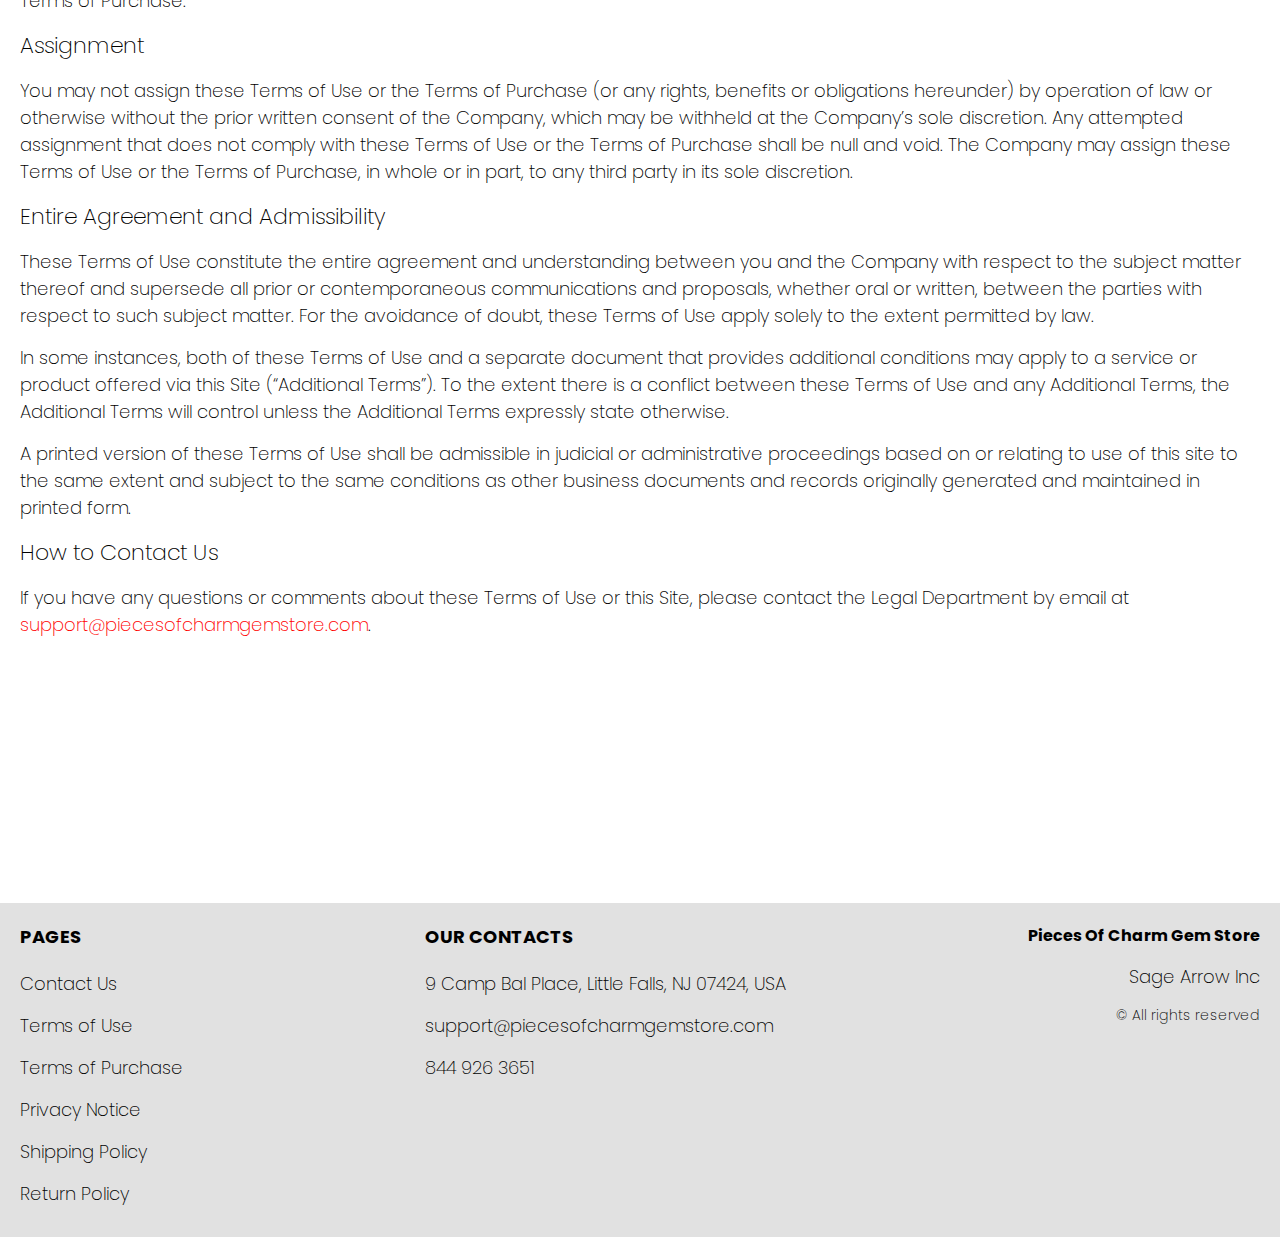
<file: use.html>
<!DOCTYPE html>
<html lang="en">

<head>
  <meta charset="UTF-8" />
  <meta http-equiv="X-UA-Compatible" content="IE=edge" />
  <meta name="viewport" content="width=device-width, initial-scale=1.0" />
  <link rel="stylesheet" href="./css/style.css" />
  <title>Shop</title>
</head>

<body>


  <div class="wrapper">
    <div class="header__wrapper">
      <div class="container">
        <header class="header">

          <div class="header__flex">
            <button class="header__btn js_menu-btn">
              <span></span>
            </button>
            <div class="header-flex">
            <a href="./index.html" class="header__logo logo js_website-name">website name</a>
            <a href="./shop.html" class="cart__btn">
              <svg xmlns="http://www.w3.org/2000/svg" xmlns:xlink="http://www.w3.org/1999/xlink" x="0px" y="0px"
                viewBox="0 0 424.449 424.449" style="enable-background:new 0 0 424.449 424.449;" xml:space="preserve">
                <g>
                  <g>
                    <g>
                      <circle cx="170.241" cy="374.273" r="50.176"></circle>
                      <path d="M316.673,324.098L316.673,324.098c-27.711,0-50.176,22.465-50.176,50.176s22.465,50.176,50.176,50.176
                   c27.711,0,50.176-22.465,50.176-50.176S344.384,324.098,316.673,324.098z"></path>
                      <path d="M402.177,272.897H140.545l-5.12-29.696h215.04c6.326,0.019,12.017-3.843,14.336-9.728l51.2-129.024
                   c3.111-7.892-0.766-16.812-8.658-19.922c-1.808-0.713-3.735-1.076-5.678-1.07H108.801L96.513,12.801
                   c-1.262-7.471-7.784-12.906-15.36-12.8h-58.88c-8.483,0-15.36,6.877-15.36,15.36s6.877,15.36,15.36,15.36h46.08l44.032,260.096
                   c1.262,7.471,7.784,12.906,15.36,12.8h274.432c8.483,0,15.36-6.877,15.36-15.36C417.537,279.774,410.66,272.897,402.177,272.897z
                   "></path>
                    </g>
                  </g>
                </g>
              </svg>
              <span class="cart__span js_cart__span">0</span>
            </a> 
          </div>
          </div>

          <nav class="nav js_menu">
            <ul class="nav__list">
              <li class="nav__item">
                <a href="./contacts.html" class="nav__link">Contact Us</a>
              </li>
              
              <li class="nav__item">
                <a href="./privacy.html" class="nav__link">Privacy Notice</a>
              </li>
              
              <li class="nav__item">
                <a href="./purchase.html" class="nav__link">Terms of Purchase</a>
              </li>
              
              <li class="nav__item">
                <a href="./return.html" class="nav__link">Return Policy</a>
              </li>
              
              <li class="nav__item">
                <a href="./shipping.html" class="nav__link">Shipping Policy</a>
              </li>
              
              <li class="nav__item">
                <a href="./use.html" class="nav__link">Terms of Use</a>
              </li>
            </ul>
          </nav>
        </header>
      </div>
    </div>

    <main class="main bg-main">
      <div class="text-section__wrapper white__wrapper">
        <section class="text-section">
          <div class="container">
            <h1 class="title">TERMS OF USE</h1>
            <p class="text"><span class="bold up">TERMS OF USE </span> </p>
            <p class="text">This website and/or its mobile sites and applications (the “Site”) is owned and operated by <span class="js_website-corp"></span> (the “Company”). These Terms of Use (“Terms of Use”) apply to your use of this Site. Any purchase of any products or services available through this Site are governed by the Terms of Purchase (“Terms of Purchase”) on the relevant Company website, which is incorporated herein by reference. Additionally, your use of this Site is governed by the Privacy Notice, which is incorporated herein by reference.</p>
            <p class="text">Throughout the Site, the terms “we,” “us” and “our” refer to the Company. The Company offers this Site, including all information, tools and services available on this Site, to you, the user, conditioned upon your acceptance of these Terms of Use. Your continued use of this Site constitutes your agreement to these Terms of Use. If you do not wish to be bound by these Terms of Use, please do not use this Site.</p>
            <p class="text up">PLEASE CAREFULLY READ THESE TERMS OF USE, ALONG WITH THE PRIVACY NOTICE AND OTHER POLICIES OR AGREEMENTS REFERENCED IN THESE TERMS OF USE, BEFORE USING THE SITE. BY USING THE SITE, YOU AGREE TO THESE TERMS OF USE, INCLUDING WITHOUT LIMITATION, THE ARBITRATION AGREEMENT AND CLASS ACTION WAIVER DESCRIBED IN THE DISPUTE RESOLUTION SECTION BELOW.</p>
            <p class="text bold">Data integrity</p>
            <p class="text">You represent that all of the information, data and other materials you provide on this Site or to the Company through any other means are true, accurate, current and complete. You are responsible for updating and correcting the information you have provided on this Site, as appropriate.</p>
            <p class="text">Privacy Notice</p>
            <p class="text">A copy of the Privacy Notice that applies to the collection, use, disclosure and other processing of personal information on this Site is located at <a href="" class="link js_website-url"></a>. You consent to any personal information we obtain about you (either via this Site, by email, telephone or any other means) being collected, stored and otherwise processed in accordance with the terms of the Privacy Notice.</p>
            <p class="text bold">License and Site Access</p>
            <p class="text">All contents available through this Site (including, without limitation, text, design, graphics, logos, icons, images, audio clips, downloads, interfaces, code and software, as well as the selection and arrangement thereof) are the exclusive property of and owned by the Company, its licensors or its content providers, and is protected by copyright, trademark and other applicable laws.</p>
            <p class="text">The Company grants you a limited license to access and make personal use of this Site. Unless indicated to the contrary, you may access, copy, download and print the content available on this Site for your personal, non-commercial use, provided you do not modify or delete any copyright, trademark or other proprietary notices that appear in the content. The Company or its licensors or content providers retain full and complete title to the content available on the Site, including all associated intellectual property rights, and provide this content to you under a license that is revocable at any time in the Company’s sole discretion. The Company strictly prohibits any other use of any content available through the Site, including but not limited to:</p>
            <p class="text">any downloading, copying or other use of the content or the Site for purposes competitive to the Company or for the benefit of another vendor or any third party;
               any caching, unauthorized linking to the Site or the framing of any content available on the Site;
               any modification, distribution, transmission, performance, broadcast, publication, uploading, licensing, reverse engineering, transfer or sale of, or the creation of derivative works from, any content, products or services obtained from the Site that you do not have a right to make available (such as the intellectual property of another party);
               any uploading, posting or transmitting of any material that contains software viruses or any other computer code, files or programs designed to interrupt, destroy or limit the functionality of any computer;
               using any hardware or software intended to surreptitiously intercept or otherwise obtain any information (such as system data or personal information) from the Site (including, but not limited to the use of any “scraping” or other data mining techniques, robots or similar data gathering and extraction tools); or
               any action that imposes or may impose (in the Company’s sole discretion) an unreasonable or disproportionately large load on the Company’s infrastructure, or damage or interfere with the proper working of our infrastructure.</p>
            <p class="text">You are responsible for obtaining access to the Site, and that access may involve third-party fees (such as Internet service provider or airtime charges). In addition, you must provide and are responsible for all equipment necessary to access the Site. You may not bypass any measures that have been implemented to prevent or restrict access to this Site. Any unauthorized access to the Site by you (including any such access or use that involves in any way an account you may establish on the Site or any device you may use to access the Site) shall terminate the permission or license granted to you by the Company.</p>
            <p class="text">The Company reserves the right to refuse or cancel any person’s registration for this Site, remove any person from this Site and prohibit any person from using this Site for any reason whatsoever, and to limit or terminate your access to or use of the Site at any time without notice. The Company neither warrants nor represents that your use of the content available on this Site will not infringe rights of third parties not affiliated with the Company. Termination of your access or use will not waive or affect any other right or relief to which the Company may be entitled, at law or in equity.</p>
            <p class="text bold">Content You Submit</p>
            <p class="text">You acknowledge that you are responsible for any content you may submit through the Site, including the legality, reliability, appropriateness, originality and copyright of any such content. You may not upload to, distribute or otherwise publish through this Site any content that is confidential, proprietary, invasive of privacy or publicity rights, infringing on intellectual property rights, unlawful, harmful, threatening, false, fraudulent, libelous, defamatory, obscene, vulgar, profane, abusive, harassing, hateful, racially, ethnically or otherwise objectionable, including, but not limited to any content that encourages conduct that would constitute a criminal offense, violates the rights of any party or otherwise gives rise to civil liability or otherwise violates any applicable laws.</p>
            <p class="text">You may not use a false email address or other identifying information, impersonate any person or entity or otherwise mislead as to the origin of any content.</p>
            <p class="text">With respect to any content you submit, post, upload, publish or otherwise make available through the Site (other than personal information, which is handled in accordance with the Privacy Notice, you grant the Company a perpetual, irrevocable, non-terminable, worldwide, transferable, royalty-free and non-exclusive license to use, copy, distribute, publicly display, modify, create derivative works, and sublicense such content or any part of such content, in any media. Any such content will not be treated as confidential. You hereby represent, warrant and covenant that: (i) any content you provide does not include anything (including, but not limited to, text, images, music or video) to which you do not have the full right to grant such a license to the Company; and (ii) the Company is free to exercise its rights to and/or implement your content if it so desires, without obtaining permission or license from any third party and without reference to you or any other person.</p>
            <p class="text bold">Links</p>
            <p class="text">This Site may contain links to other websites or resources that are operated by third parties not affiliated with the Company. These links are provided as a convenience to you and as an additional avenue of access to the information contained therein. We are not responsible or liable for any content, advertising, products or other materials on or available from such sites or resources. Inclusion of links to other sites or resources should not be viewed as an endorsement of the content of linked sites or resources. Different terms and conditions and privacy policies may apply to your use of any linked sites or resources. The Company is not responsible or liable, directly or indirectly, for any damage, loss or liability caused or alleged to be caused by or in connection with any use of or reliance on any such content, products or services available on or through any such linked site or resource.</p>
            <p class="text bold up">DISCLAIMERS</p>
            <p class="text up">EXCEPT AS OTHERWISE EXPRESSLY PROVIDED IN THESE TERMS OF USE OR THE TERMS OF SERVICE OR TERMS OF PURCHASE, AND TO THE FULLEST EXTENT PERMISSIBLE BY APPLICABLE LAW, THE COMPANY MAKES NO REPRESENTATIONS, COVENANTS OR WARRANTIES AND OFFERS NO OTHER CONDITIONS, EXPRESS OR IMPLIED, REGARDING ANY MATTER, INCLUDING, WITHOUT LIMITATION, THE MERCHANTABILITY, SUITABILITY, FITNESS FOR A PARTICULAR USE OR PURPOSE, OR NON-INFRINGEMENT ANY CONTENT ON THE SITES, OR ANY PRODUCTS OR SERVICES PURCHASED THROUGH THE COMPANY SITES, AS WELL AS WARRANTIES IMPLIED FROM A COURSE OF PERFORMANCE OR COURSE OF DEALING.</p>
            <p class="text up">YOUR USE OF THIS SITE IS AT YOUR SOLE RISK. THE SITE AND THE MATERIALS, INFORMATION, SERVICES AND PRODUCTS ON THIS SITE ARE PROVIDED ON AN “AS IS” AND “AS AVAILABLE” BASIS. WE RESERVE THE RIGHT TO RESTRICT OR TERMINATE YOUR ACCESS TO THE SITE OR ANY FEATURE OR PART THEREOF AT ANY TIME. THE COMPANY DISCLAIMS ANY WARRANTIES THAT ACCESS TO THE SITE WILL BE UNINTERRUPTED OR ERROR-FREE; THAT THE SITE WILL BE SECURE; THAT THE SITE OR THE SERVER THAT MAKES THE SITE AVAILABLE WILL BE VIRUS-FREE; OR THAT INFORMATION ON THE SITE WILL BE CORRECT, ACCURATE, ADEQUATE, USEFUL, TIMELY, RELIABLE OR OTHERWISE COMPLETE. IF YOU DOWNLOAD ANY CONTENT FROM THIS SITE, YOU DO SO AT YOUR OWN DISCRETION AND RISK. YOU WILL BE SOLELY RESPONSIBLE FOR ANY DAMAGE TO YOUR COMPUTER SYSTEM OR LOSS OF DATA THAT RESULTS FROM THE DOWNLOAD OF ANY SUCH CONTENT. NO ADVICE OR INFORMATION OBTAINED BY YOU FROM THE SITE SHALL CREATE ANY WARRANTY OF ANY KIND.</p>
            <p class="text up">IN CERTAIN JURISDICTIONS, THE LAW MAY NOT PERMIT THE DISCLAIMER OF WARRANTIES, SO THE ABOVE DISCLAIMER MAY NOT APPLY TO YOU.</p>
            <p class="text up bold">LIMITATION OF LIABILITY</p>
            <p class="text up">YOU ACKNOWLEDGE AND AGREE THAT YOU ASSUME FULL RESPONSIBILITY FOR YOUR USE OF THE SITE, COMMUNICATIONS WITH THIRD PARTIES, AND PURCHASE AND USE OF THE PRODUCTS AND SERVICES AVAILABLE THROUGH THE COMPANY SITES. YOU ACKNOWLEDGE AND AGREE THAT ANY INFORMATION YOU SEND OR RECEIVE DURING YOUR USE OF THE SITE MAY NOT BE SECURE AND MAY BE INTERCEPTED BY UNAUTHORIZED PARTIES. YOU ACKNOWLEDGE AND AGREE THAT YOUR USE OF THE SITE IS AT YOUR OWN RISK AND THAT THE SITE IS MADE AVAILABLE TO YOU AT NO CHARGE. RECOGNIZING SUCH, YOU ACKNOWLEDGE AND AGREE THAT, TO THE FULLEST EXTENT PERMITTED BY APPLICABLE LAW (INCLUDING, WITHOUT LIMITATION, CONSUMER PROTECTION LAW), NEITHER THE COMPANY NOR ITS LICENSORS, SUPPLIERS OR THIRD PARTY CONTENT PROVIDERS (THE “COMPANY PARTIES”) WILL BE LIABLE FOR ANY DIRECT, INDIRECT, PUNITIVE, EXEMPLARY, INCIDENTAL, SPECIAL, CONSEQUENTIAL OR OTHER DAMAGES ARISING OUT OF OR IN ANY WAY RELATED TO (1) THIS SITE, OR ANY OTHER SITE OR RESOURCE YOU ACCESS THROUGH A LINK FROM THIS SITE; (2) ANY ACTION WE TAKE OR FAIL TO TAKE AS A RESULT OF COMMUNICATIONS YOU SEND TO US; (3) ANY PRODUCTS OR SERVICES MADE AVAILABLE OR PURCHASED THROUGH THE COMPANY SITES, INCLUDING ANY DAMAGES OR INJURY ARISING FROM ANY USE OF SUCH PRODUCTS OR SERVICES (INCLUDING PRODUCT LIABILITY); (4) ANY DELAY OR INABILITY TO USE THE SITE OR ANY INFORMATION, PRODUCTS OR SERVICES ADVERTISED IN OR OBTAINED THROUGH THE SITE; (5) THE MODIFICATION, REMOVAL OR DELETION OF ANY CONTENT SUBMITTED OR POSTED ON THE SITE; OR (6) ANY USE OF THE SITE, WHETHER BASED ON CONTRACT, TORT, STRICT LIABILITY, PRODUCT LIABILITY, OR OTHERWISE, EVEN IF THE COMPANY PARTIES HAVE BEEN ADVISED OF THE POSSIBILITY OF DAMAGES. IT IS THE RESPONSIBILITY OF THE USER TO EVALUATE THE ACCURACY, COMPLETENESS OR USEFULNESS OF ANY OPINION, ADVICE OR OTHER CONTENT AVAILABLE THROUGH THE SITE, OR OBTAINED FROM A LINKED SITE OR RESOURCE. THIS DISCLAIMER APPLIES, WITHOUT LIMITATION, TO ANY DAMAGES OR INJURY ARISING FROM ANY FAILURE OF PERFORMANCE, ERROR, OMISSION, INTERRUPTION, DELETION, DEFECT, DELAY IN OPERATION OR TRANSMISSION, COMPUTER VIRUS, FILE CORRUPTION, COMMUNICATION-LINE FAILURE, NETWORK OR SYSTEM OUTAGE, LOSS OF PROFITS BY YOU, OR THEFT, DESTRUCTION, UNAUTHORIZED ACCESS TO, ALTERATION OF, LOSS OR USE OF ANY RECORD OR DATA, AND ANY OTHER TANGIBLE OR INTANGIBLE LOSS. YOU SPECIFICALLY ACKNOWLEDGE AND AGREE THAT NEITHER THE COMPANY NOR ITS LICENSORS, SUPPLIERS OR THIRD PARTY CONTENT PROVIDERS SHALL BE LIABLE FOR ANY DEFAMATORY, OFFENSIVE OR ILLEGAL CONDUCT OF ANY USER OF THE SITE. YOUR REMEDY FOR ANY OF THE ABOVE CLAIMS OR ANY DISPUTE WITH THE COMPANY IS TO DISCONTINUE YOUR USE OF THE SITE.</p>
            <p class="text up">YOU AND THE COMPANY AGREE THAT ANY CAUSE OF ACTION ARISING OUT OF OR RELATED TO THE SITE MUST COMMENCE WITHIN ONE (1) YEAR AFTER THE CAUSE OF ACTION ACCRUES OR THE CAUSE OF ACTION IS PERMANENTLY BARRED. BECAUSE SOME JURISDICTIONS DO NOT ALLOW LIMITATIONS ON HOW LONG AN IMPLIED WARRANTY LASTS, OR THE EXCLUSION OR LIMITATION OF LIABILITY FOR CONSEQUENTIAL OR INCIDENTAL DAMAGES, ALL OR A PORTION OF THE ABOVE LIMITATION MAY NOT APPLY TO YOU.</p>
            <p class="text bold">Indemnities</p>
            <p class="text">You will indemnify and hold harmless the Company Parties from and against any and all fines, penalties, liabilities, losses and other damages of any kind whatsoever (including attorneys’ and experts’ fees), incurred by the Company Parties and such parties, and shall defend the Company Parties and such parties against any and all claims arising out of (1) your breach of these Terms and Use; (2) your breach of the Terms of Purchase; (4) fraud you commit, or your intentional misconduct or gross negligence; or (5) your violation of any applicable law or the rights of a third party. The Company Parties will control the defense of any claim to which this indemnity may apply, and in any event, you shall not settle any claim without the prior written approval of the Company Parties.</p>
            <p class="text bold">Electronic Communications</p>
            <p class="text">When you use the Site or send emails to the Company, you are communicating with the Company electronically. You consent to receive electronically any communications related to your use of this Site. The Company will communicate with you by email or by posting notices on this Site. You agree that all agreements, notices, disclosures and other communications that are provided to you electronically satisfy any legal requirement that such communications be in writing. All notices from the Company intended for receipt by a customer shall be deemed delivered and effective when sent to the email address you provide on any of the Company Sites.</p>
           <p class="text bold">Trademarks and Copyrights</p>
            <p class="text">The trademarks, logos and service marks (“Marks”) displayed on the Site are the property of the Company or its licensors or content providers, or other parties. Users or any parties acting on their behalf are prohibited from using any Marks for any purpose including, but not limited to use as meta tags on other pages or sites without the written permission of the Company or such third party which may own the Marks. You may not use frames or utilize framing techniques or technology to enclose any content included on the Site without the Company’s express written consent. Further, you may not utilize any Site content in any meta tags or any other “hidden text” techniques or technologies without the Company’s express written consent. All contents (including any software programs) available on or through the Site are protected by copyright, trademark and other applicable laws.</p>
            <p class="text bold">Claims of Intellectual Property Infringement</p>
            <p class="text">The Company respects the intellectual property of others, and we ask our users to do the same. You are hereby informed that the Company has adopted and reasonably implemented a policy that provides for the termination in appropriate circumstances of website users who are repeat copyright infringers. If you believe that your work has been copied in a way that constitutes copyright infringement, or your intellectual property rights have been otherwise violated, please provide the Company’s Copyright Agent the following information (to be effective, the notification must be in writing and provided to our Copyright Agent):</p>
            <p class="text">an electronic or physical signature of the person authorized to act on behalf of the owner of the copyright or other intellectual property interest;
               a description of the copyrighted work or other intellectual property that you claim has been infringed, or, if multiple copyrighted works at a single online site are covered by a single notification, a representative list of such works at that site;
               identification of the material that is claimed to be infringing or to be the subject of infringing activity and that is to be removed or access to which is to be disabled, and a description of where the material that you claim is infringing is located on the Site;
               your address, telephone number, and, if available, email address;
               a statement by you that you have a good faith belief that the disputed use is not authorized by the copyright owner, its agent, or the law; and
               a statement by you, made under penalty of perjury, that the above information in your notice is accurate and that you are the copyright or intellectual property owner or authorized to act on the copyright or intellectual property owner’s behalf.</p>
            <p class="text">The Company’s agent for notice of claims of copyright or other intellectual property infringement can be reached as follows:</p>
            <p class="text">By email: <a href="" class="link js_website-email"></a></p>
            <p class="text">The Company may update this contact information from time to time without notice to you. We will post the current contact information on this Site.</p>
            <p class="text bold">Survival of Terms After Agreement Ends</p>
            <p class="text">Notwithstanding any other provisions of these Terms of Use, or any general legal principles to the contrary, any provision of these Terms of Use that imposes or contemplates continuing obligations on a party will survive the expiration or termination of these Terms of Use.</p>
            <p class="text bold">Force Majeure</p>
            <p class="text">The Company shall be excused from performance under these Terms of Use or the Terms of Purchase, to the extent it is prevented from or delayed from performing, in whole or in part, as a result of an event or series of events caused by or resulting from (1) weather conditions or other elements of nature or acts of God, (2) acts of war, acts of terrorism, insurrection, riots, civil disorders or rebellion, (3) quarantines or embargoes, (4) labor strikes, or (5) other causes beyond the reasonable control of the Company.</p>
            <p class="text">Risk of Loss</p>
            <p class="text">The items purchased through the Site are shipped by a third party carrier pursuant to a shipment contract. As a result, risk of loss and title for such items pass to you upon our delivery to the carrier.</p>
            <p class="text bold">General</p>
            <p class="text">If any of the provisions set forth in these Terms of Use or the Terms of Purchase are deemed invalid, void, or for any reason unenforceable, the parties agree that the court should endeavor to give effect to the parties’ intentions as reflected in the provision, and the unenforceable condition shall be deemed severable and shall not affect the validity and enforceability of any remaining provisions of these Terms of Use or the Terms of Purchase. Section headings are for reference purposes only and do not limit the scope or extent of such section. These Terms of Use or the Terms of Purchase and the relationship between you and the Company will be governed by the laws of the United States, to the extent not preempted by or inconsistent with federal law, without regard to its conflict of law provisions. For any actions not subject to arbitration, we each agree to submit to the personal jurisdiction of a court located in the United States.</p>
            <p class="text">The failure of the Company to act with respect to a breach of these Terms of Use or the Terms of Purchase by you or others does not waive the Company’s right to act with respect to subsequent or similar breaches. If any content on this Site, or your use of the Site, is contrary to the laws of the place where you are when you access it, the Site is not intended for you, and we ask you not to use the Site. You are responsible for informing yourself of the laws of your jurisdiction and complying with them.</p>
            <p class="text">The Company does not guarantee it will take action against all breaches of these Terms of Use or the Terms of Purchase. Except as otherwise expressly provided in these Terms of Use or the Terms of Purchase, there shall be no third-party beneficiaries to these Terms of Use or the Terms of Purchase.</p>
            <p class="text bold">Assignment</p>
            <p class="text">You may not assign these Terms of Use or the Terms of Purchase (or any rights, benefits or obligations hereunder) by operation of law or otherwise without the prior written consent of the Company, which may be withheld at the Company’s sole discretion. Any attempted assignment that does not comply with these Terms of Use or the Terms of Purchase shall be null and void. The Company may assign these Terms of Use or the Terms of Purchase, in whole or in part, to any third party in its sole discretion.</p>
            <p class="text bold">Entire Agreement and Admissibility</p>
            <p class="text">These Terms of Use constitute the entire agreement and understanding between you and the Company with respect to the subject matter thereof and supersede all prior or contemporaneous communications and proposals, whether oral or written, between the parties with respect to such subject matter. For the avoidance of doubt, these Terms of Use apply solely to the extent permitted by law.</p>
            <p class="text">In some instances, both of these Terms of Use and a separate document that provides additional conditions may apply to a service or product offered via this Site (“Additional Terms”). To the extent there is a conflict between these Terms of Use and any Additional Terms, the Additional Terms will control unless the Additional Terms expressly state otherwise.</p>
            <p class="text">A printed version of these Terms of Use shall be admissible in judicial or administrative proceedings based on or relating to use of this site to the same extent and subject to the same conditions as other business documents and records originally generated and maintained in printed form.</p>
            <p class="text bold">How to Contact Us</p>
            <p class="text">If you have any questions or comments about these Terms of Use or this Site, please contact the Legal Department by email at <a href="" class="text link js_website-email"></a>.</p>
        </div>
        </section>
    </div>
    </main>

    <div class="footer__wrapper">
      <footer class="footer">
        <div class="footer__top">
          <div class="container">
            <div class="footer__policies">
              <div class="footer__block footer__block--first">
                <p class="footer__title">Pages</p>
                <ul class="sub-list">
                  <li class="item">
                    <a href="./contacts.html" class="footer__link">Contact Us</a>
                  </li>
                  <li class="item">
                    <a href="./use.html" class="footer__link">Terms of Use</a>
                  </li>
                  <li class="item">
                    <a href="./purchase.html" class="footer__link">Terms of Purchase</a>
                  </li>
                  <li class="item">
                    <a href="./privacy.html" class="footer__link">Privacy Notice</a>
                  </li>
                  <li class="item">
                    <a href="./shipping.html" class="footer__link">Shipping Policy</a>
                  </li>
                  <li class="item">
                    <a href="./return.html" class="footer__link">Return Policy</a>
                  </li>
             
               
                </ul>
              </div>
              <div class="footer__block footer__block--second">
                <p class="footer__title">Our Contacts</p>
                <ul class="sub-list">
                  <li class="item">
                    <p class="text js_website-address"></p>
                  </li>
                  <li class="item">
                    <a href="" class="footer__link js_website-email"></a>
                  </li>
                  <li class="item">
                    <a href="" class="footer__link js_website-phone"></a>
                  </li>
                </ul>
              </div>
              <div class="footer__block footer__block--rg">
                <ul class="sub-list">
                  <li class="item">
                    <a href="./index.html" class="footer__logo logo js_website-name"></a>
                  </li>
                  <li class="item">
                    <p class="text js_website-corp"></p>
                  </li>
                  <li class="item">
                    <span class="footer__span">© All rights reserved</span>
                  </li>
                </ul>
              </div>
              </div>
            
          </div>
        </div>
      </footer>

    </div>
  </div>
 <script src="./js/jquery-3.7.1.js"></script>
  <script type='text/javascript' src='https://thebestproductmanager.com/products/prices-nxg-object'></script>
  <script type="module" src="./js/on-load.js"></script>
  <script type="module" src="./js/website-data.js"></script> 
  <script>
    const menuBtn = document.querySelector('.js_menu-btn');
    const menu = document.querySelector('.js_menu');
    menuBtn.addEventListener('click', () => {
      menuBtn.classList.toggle('active');
      menu.classList.toggle('open-menu');
      document.body.classList.toggle('open-menu');
    })
  </script>
</body>

</html>
</file>
<file: css/style.css>
@import './swiper-bundle.min.css';
@import './fonts.css';
@import './vars.css';
@import './utils.css';
@import './header.css';
@import './footer.css';
@import './hero.css';
@import './products.css';
@import './product.css';
@import './text-section.css';
@import './order.css';
@import './thank-you.css';
</file>
